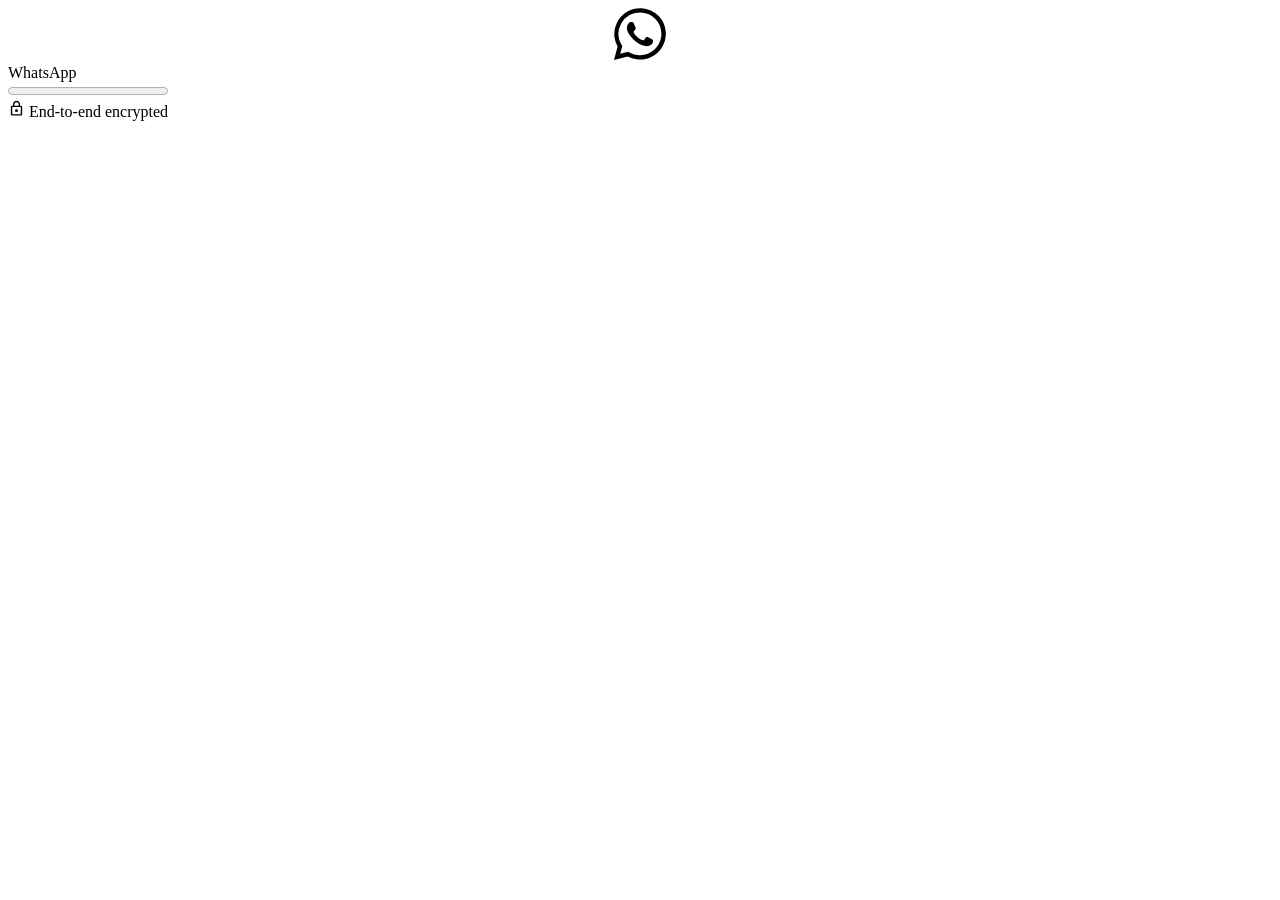
<file: images/s29.html>
<!DOCTYPE html><html id="whatsapp-web" class="" lang="en" dir="ltr"><head><link data-default-icon="https://static.whatsapp.net/rsrc.php/v4/yP/r/rYZqPCBaG70.png" rel="shortcut icon" href="https://static.whatsapp.net/rsrc.php/v4/yP/r/rYZqPCBaG70.png" /><meta name="bingbot" content="noarchive" /><meta name="viewport" content="width=device-width,initial-scale=1,maximum-scale=2,shrink-to-fit=no" /><link rel="manifest" href="/data/manifest.json" crossorigin="use-credentials" /><meta charset="utf-8" /><meta name="google" content="notranslate" /><meta name="format-detection" content="telephone=no" /><meta name="description" content="Log in to WhatsApp Web for simple, reliable and private messaging on your desktop. Send and receive messages and files with ease, all for free." /><meta name="og:description" content="Log in to WhatsApp Web for simple, reliable and private messaging on your desktop. Send and receive messages and files with ease, all for free." /><meta name="og:url" content="https://web.whatsapp.com/" /><meta name="og:title" content="WhatsApp Web" /><meta name="og:image" content="https://static.whatsapp.net/rsrc.php/v4/yR/r/y8-PTBaP90a.png" /><meta name="theme-color" content="#12181c" media="(prefers-color-scheme: dark)" /><meta name="theme-color" content="#f7f5f3" /><link rel="apple-touch-icon" sizes="192x192" href="https://static.whatsapp.net/rsrc.php/v4/yc/r/hUUuVTz6ZVi.png" /><meta name="google" content="notranslate" /><style data-btmanifest="hcsv21031136500_main" nonce="EUDEHmAn">:root,.__fb-light-mode:root,.__fb-light-mode{--splashscreen-primary-title:#0A0A0A;--splashscreen-progress-background:#e9edef;--splashscreen-progress-primary:#00c298;--splashscreen-secondary-lighter:#5B6368;--splashscreen-startup-background:#F7F5F3;--splashscreen-startup-background-rgb:247, 245, 243;--splashscreen-startup-icon:#bbc5cb}
</style><style data-btmanifest="hcsv21031136500_main" nonce="EUDEHmAn">.__fb-dark-mode{--splashscreen-primary-title:#F7F8FA;--splashscreen-progress-background:#233138;--splashscreen-progress-primary:#0b846d;--splashscreen-secondary-lighter:#8D9599;--splashscreen-startup-background:#0A1014;--splashscreen-startup-background-rgb:10, 16, 20;--splashscreen-startup-icon:#676f73}@media (prefers-color-scheme: dark){:root{--splashscreen-primary-title:#F7F8FA;--splashscreen-progress-background:#233138;--splashscreen-progress-primary:#0b846d;--splashscreen-secondary-lighter:#8D9599;--splashscreen-startup-background:#0A1014;--splashscreen-startup-background-rgb:10, 16, 20;--splashscreen-startup-icon:#676f73}}
</style><script id="envjson" type="application/json" nonce="EUDEHmAn">{"useTrustedTypes":false,"isTrustedTypesReportOnly":false,"sjsListenerNew":true,"compat_iframe_token":null,"clear_js_factory_after_used":true,"brsid":"7584390195830082633","promise_include_trace":false}</script><script nonce="EUDEHmAn" src="data:application/x-javascript; charset=utf-8;base64,[base64]" data-bootloader-hash="nxRKQO6" crossorigin="anonymous" data-p=":0" data-btmanifest="hcsv21031136500_main" data-c="1"></script><script nonce="EUDEHmAn" src="data:application/x-javascript; charset=utf-8;base64,[base64]" data-bootloader-hash="W7CcKyc" crossorigin="anonymous" data-p=":0" data-btmanifest="hcsv21031136500_main" data-c="1"></script><script nonce="EUDEHmAn" src="data:application/x-javascript; charset=utf-8;base64,[base64]" data-bootloader-hash="678jA6i" crossorigin="anonymous" data-p=":0" data-btmanifest="hcsv21031136500_main" data-c="1"></script><script nonce="EUDEHmAn" src="data:application/x-javascript; charset=utf-8;base64,[base64]/dm9pZCAwOnQuYXN5bmNDc3MpfWZ1bmN0aW9uIG4oZSl7cmV0dXJuIGUuZGF0YXNldCBpbnN0YW5jZW9mIHdpbmRvdy5ET01TdHJpbmdNYXA/[base64]" data-bootloader-hash="YTRL02s" crossorigin="anonymous" data-p=":0" data-btmanifest="hcsv21031136500_main" data-c="1"></script><script nonce="EUDEHmAn" src="data:application/x-javascript; charset=utf-8;base64,[base64]/[base64]/[base64]/[base64]" data-bootloader-hash="p4dSSRI" crossorigin="anonymous" data-p=":0" data-btmanifest="hcsv21031136500_main" data-c="1"></script><script type="application/json"  data-content-len="82" data-sjs>{"require":[["qplTimingsServerJS",null,null,["7584390195830082633","htmlStart"]]]}</script>
<script src="[data-uri]" nonce="EUDEHmAn" data-btmanifest="hcsv21031136500_main"></script>

<link type="text/css" rel="stylesheet" href="https://static.whatsapp.net/rsrc.php/v5/y0/l/0,cross/KdY7t6TV-E_HqKoYMyvJnRhmXoOBTMAr73Mc5dI2kfhi67YiCwrSHTz.css" data-bootloader-hash="+zd7jx/" crossorigin="anonymous" data-p=":20,66,18,35,11" data-btmanifest="hcsv21031136500_main" data-c="1" />
<link rel="preload" href="https://static.whatsapp.net/rsrc.php/v4/yw/r/WePnQCABwpA.js" as="script" crossorigin="anonymous" nonce="EUDEHmAn" /><script src="https://static.whatsapp.net/rsrc.php/v4/yw/r/WePnQCABwpA.js" data-bootloader-hash="vU8bzbs" async="1" crossorigin="anonymous" data-p=":1" data-btmanifest="hcsv21031136500_main" data-c="1"></script>
<link rel="preload" href="https://static.whatsapp.net/rsrc.php/v4/yZ/r/9VtdYVkxXZSkv2X-I44F3Klvxo-d2KZgSeatveasrHdg0ErzNojPRKPluLH9gfVW9Se0qnL2dG90H1JYIelMmQdgOkzscjA8QP_.js" as="script" crossorigin="anonymous" nonce="EUDEHmAn" /><script src="https://static.whatsapp.net/rsrc.php/v4/yZ/r/9VtdYVkxXZSkv2X-I44F3Klvxo-d2KZgSeatveasrHdg0ErzNojPRKPluLH9gfVW9Se0qnL2dG90H1JYIelMmQdgOkzscjA8QP_.js" data-bootloader-hash="jLmFuJ5" async="1" crossorigin="anonymous" data-p=":34,16,15,36,44,38,10,21,2" data-btmanifest="hcsv21031136500_main" data-c="1"></script>
<link rel="preload" href="https://static.whatsapp.net/rsrc.php/v4/yt/r/RGpsYxQ0NQm.js" as="script" crossorigin="anonymous" nonce="EUDEHmAn" /><script src="https://static.whatsapp.net/rsrc.php/v4/yt/r/RGpsYxQ0NQm.js" data-bootloader-hash="owqORqd" async="1" crossorigin="anonymous" data-p=":28" data-btmanifest="hcsv21031136500_main" data-c="1"></script>
<link rel="preload" href="https://static.whatsapp.net/rsrc.php/v4/yV/r/HZzI5DpnNg0.js" as="script" crossorigin="anonymous" nonce="EUDEHmAn" /><script src="https://static.whatsapp.net/rsrc.php/v4/yV/r/HZzI5DpnNg0.js" data-bootloader-hash="ULCxnt7" async="1" crossorigin="anonymous" data-p=":37" data-btmanifest="hcsv21031136500_main" data-c="1"></script>
<link rel="preload" href="https://static.whatsapp.net/rsrc.php/v4iGqz4/y4/l/en_US-j/[base64].js" as="script" crossorigin="anonymous" nonce="EUDEHmAn" /><script src="https://static.whatsapp.net/rsrc.php/v4iGqz4/y4/l/en_US-j/[base64].js" data-bootloader-hash="2TRn6Xz" async="1" crossorigin="anonymous" data-p=":12,7,5,32,70,14,4,26,58,9,54,30,3,31,46,49,60,8,13" data-btmanifest="hcsv21031136500_main" data-c="1"></script>
<link rel="preload" href="https://static.whatsapp.net/rsrc.php/v4/yH/r/h7aAhWmbgRM.js" as="script" crossorigin="anonymous" nonce="EUDEHmAn" /><script src="https://static.whatsapp.net/rsrc.php/v4/yH/r/h7aAhWmbgRM.js" data-bootloader-hash="LiHylOH" async="1" crossorigin="anonymous" data-p=":22" data-btmanifest="hcsv21031136500_main" data-c="1"></script>
<link rel="preload" href="https://static.whatsapp.net/rsrc.php/v4i3nJ4/yY/l/en_US-j/QSiCVH-_aV3.js" as="script" crossorigin="anonymous" nonce="EUDEHmAn" /><script src="https://static.whatsapp.net/rsrc.php/v4i3nJ4/yY/l/en_US-j/QSiCVH-_aV3.js" data-bootloader-hash="yir7vfg" async="1" crossorigin="anonymous" data-p=":23" data-btmanifest="hcsv21031136500_main" data-c="1"></script>
<link rel="preload" href="https://static.whatsapp.net/rsrc.php/v4i3h34/yZ/l/en_US-j/ae3WbQZsUQM.js" as="script" crossorigin="anonymous" nonce="EUDEHmAn" /><script src="https://static.whatsapp.net/rsrc.php/v4i3h34/yZ/l/en_US-j/ae3WbQZsUQM.js" data-bootloader-hash="W15WB8r" async="1" crossorigin="anonymous" data-p=":19" data-btmanifest="hcsv21031136500_main" data-c="1"></script>
<link rel="preload" href="https://static.whatsapp.net/rsrc.php/v4/yJ/r/ufagAXghKAu.js" as="script" crossorigin="anonymous" nonce="EUDEHmAn" /><script src="https://static.whatsapp.net/rsrc.php/v4/yJ/r/ufagAXghKAu.js" data-bootloader-hash="4GTO3HS" async="1" crossorigin="anonymous" data-p=":6" data-btmanifest="hcsv21031136500_main" data-c="1"></script>


<!--EF-->

<title>WhatsApp Web</title>
<script type="application/json"  data-content-len="3950" data-sjs>{"require":[["HasteSupportData","handle",null,[{"clpData":{"6476":{"r":0},"1744178":{"r":1,"s":1},"1838142":{"r":1,"s":1}},"gkxData":{"1174":{"result":false,"hash":null},"5163":{"result":false,"hash":null},"5415":{"result":false,"hash":null},"7742":{"result":false,"hash":null},"8068":{"result":false,"hash":null},"8869":{"result":false,"hash":null},"9063":{"result":false,"hash":null},"15745":{"result":false,"hash":null},"20935":{"result":true,"hash":null},"20936":{"result":false,"hash":null},"16394":{"result":true,"hash":null},"1624":{"result":false,"hash":null},"2160":{"result":false,"hash":null},"5679":{"result":false,"hash":null},"18542":{"result":false,"hash":null},"18841":{"result":true,"hash":null},"18842":{"result":true,"hash":null},"19206":{"result":false,"hash":null},"20836":{"result":false,"hash":null},"21043":{"result":false,"hash":null},"21050":{"result":false,"hash":null},"21051":{"result":false,"hash":null},"21053":{"result":false,"hash":null},"21055":{"result":false,"hash":null},"21056":{"result":false,"hash":null},"21057":{"result":false,"hash":null},"21058":{"result":true,"hash":null},"3739":{"result":false,"hash":null},"4022":{"result":false,"hash":null},"4112":{"result":false,"hash":null},"6123":{"result":true,"hash":null},"10314":{"result":false,"hash":null},"12291":{"result":false,"hash":null},"12292":{"result":false,"hash":null},"12293":{"result":false,"hash":null},"12294":{"result":false,"hash":null},"12296":{"result":false,"hash":null},"12297":{"result":false,"hash":null},"13292":{"result":false,"hash":null},"15957":{"result":false,"hash":null},"19108":{"result":false,"hash":null},"20981":{"result":false,"hash":null},"20982":{"result":false,"hash":null},"21106":{"result":true,"hash":null},"21107":{"result":false,"hash":null},"26258":{"result":true,"hash":null},"26259":{"result":false,"hash":null},"196":{"result":false,"hash":null},"1154":{"result":false,"hash":null},"1514":{"result":false,"hash":null},"7170":{"result":false,"hash":null},"8460":{"result":false,"hash":null},"10726":{"result":false,"hash":null},"11582":{"result":false,"hash":null},"13090":{"result":false,"hash":null},"15620":{"result":false,"hash":null},"19586":{"result":true,"hash":null},"20484":{"result":false,"hash":null},"20485":{"result":false,"hash":null},"20864":{"result":true,"hash":null},"20865":{"result":false,"hash":null},"20980":{"result":false,"hash":null},"20983":{"result":false,"hash":null},"20984":{"result":true,"hash":null},"22968":{"result":false,"hash":null},"23414":{"result":false,"hash":null},"12286":{"result":false,"hash":null},"12288":{"result":false,"hash":null},"12290":{"result":false,"hash":null},"12343":{"result":false,"hash":null},"20863":{"result":false,"hash":null},"1326":{"result":false,"hash":null},"2815":{"result":true,"hash":null},"10839":{"result":false,"hash":null},"11557":{"result":false,"hash":null},"11685":{"result":false,"hash":null},"12572":{"result":false,"hash":null},"17201":{"result":false,"hash":null},"20483":{"result":false,"hash":null},"21063":{"result":false,"hash":null},"21072":{"result":false,"hash":null},"962":{"result":false,"hash":null},"2033":{"result":true,"hash":null},"5316":{"result":true,"hash":null},"4070":{"result":false,"hash":null},"23403":{"result":false,"hash":null},"23404":{"result":false,"hash":null}},"qexData":{"104":{"r":null,"l":"J{\"qeid\":\"\",\"u\":\"\",\"t\":\"fb\",\"gks\":[],\"qe\":null}"},"128":{"r":null,"l":"J{\"qeid\":\"\",\"u\":\"\",\"t\":\"fb\",\"gks\":[],\"qe\":null}"},"344":{"r":null,"l":"J{\"qeid\":\"\",\"u\":\"\",\"t\":\"fb\",\"gks\":[],\"qe\":null}"},"388":{"r":null,"l":"J{\"qeid\":\"\",\"u\":\"\",\"t\":\"fb\",\"gks\":[],\"qe\":null}"}},"qplData":{"918":{"r":10000},"3252":{"r":10000},"3274":{"r":1},"3275":{"r":1},"3165":{"r":10000},"419":{"r":1},"4750":{"r":1}},"justknobxData":{"3323":{"r":true},"3414":{"r":true},"1276":{"r":true},"5031":{"r":false},"3483":{"r":true},"2285":{"r":false},"4881":{"r":true}}}]]]}</script>
<script src="[data-uri]" nonce="EUDEHmAn" data-btmanifest="hcsv21031136500_main"></script>
<script type="application/json"  data-content-len="304" data-sjs>{"require":[["Bootloader","handlePayload",null,[{"consistency":{"rev":1031136500},"indexUpgrades":{"__hsdp":":133,17,132,134,136,163,154,10,13,2,9,8,18,94,80,19,95,15,16,14,79,92,96,93,97,1,24,25,158,150,12,98,102,87,90,11,152,89,88,277,99,103,63,131,26,101,110,104,111,112,113,108,106,107,109,105"}}]]]}</script>
<script src="[data-uri]" nonce="EUDEHmAn" data-btmanifest="hcsv21031136500_main"></script>
</head><body class=""><div id="wa_web_initial_startup" class="_apdl"><div style="transform: translate(calc(50% - 52px / 2))" class="_apdm"><span><svg width="250" height="52" xmlns="http://www.w3.org/2000/svg"><path d="M37.7 31.2c-.6-.4-3.8-2-4.4-2.1-.6-.2-1-.4-1.4.3l-2 2.5c-.4.4-.8.5-1.5.2-.6-.3-2.7-1-5.1-3.2-2-1.7-3.2-3.8-3.6-4.5-.4-.6 0-1 .3-1.3l1-1.1.6-1.1c.2-.4 0-.8 0-1.1l-2-4.8c-.6-1.3-1.1-1-1.5-1.1h-1.2c-.5 0-1.2.1-1.8.8-.5.6-2.2 2.2-2.2 5.3 0 3.2 2.3 6.3 2.6 6.7.3.4 4.6 7 11 9.7l3.7 1.4c1.5.5 3 .4 4 .2 1.3-.1 3.9-1.5 4.4-3 .5-1.5.5-2.8.4-3-.2-.4-.6-.5-1.3-.8M26 47.2c-3.9 0-7.6-1-11-3l-.7-.4-8.1 2L8.4 38l-.6-.8A21.4 21.4 0 0126 4.4a21.3 21.3 0 0121.4 21.4c0 11.8-9.6 21.4-21.4 21.4M44.2 7.6a25.8 25.8 0 00-40.6 31L0 52l13.7-3.6A25.8 25.8 0 0044.3 7.5" fill="currentColor"></path></svg></span></div><div class="_apdr">WhatsApp</div><div class="_apdq"><progress value="0" max="100" dir="ltr"></progress></div><div class="_apds"><span><svg width="17" height="17" viewBox="0 0 24 24" preserveAspectRatio="xMidYMid meet" xmlns="http://www.w3.org/2000/svg"><path d="M6 22C5.45 22 4.97917 21.8042 4.5875 21.4125C4.19583 21.0208 4 20.55 4 20V10C4 9.45 4.19583 8.97917 4.5875 8.5875C4.97917 8.19583 5.45 8 6 8H7V6C7 4.61667 7.4875 3.4375 8.4625 2.4625C9.4375 1.4875 10.6167 1 12 1C13.3833 1 14.5625 1.4875 15.5375 2.4625C16.5125 3.4375 17 4.61667 17 6V8H18C18.55 8 19.0208 8.19583 19.4125 8.5875C19.8042 8.97917 20 9.45 20 10V20C20 20.55 19.8042 21.0208 19.4125 21.4125C19.0208 21.8042 18.55 22 18 22H6ZM6 20H18V10H6V20ZM12 17C12.55 17 13.0208 16.8042 13.4125 16.4125C13.8042 16.0208 14 15.55 14 15C14 14.45 13.8042 13.9792 13.4125 13.5875C13.0208 13.1958 12.55 13 12 13C11.45 13 10.9792 13.1958 10.5875 13.5875C10.1958 13.9792 10 14.45 10 15C10 15.55 10.1958 16.0208 10.5875 16.4125C10.9792 16.8042 11.45 17 12 17ZM9 8H15V6C15 5.16667 14.7083 4.45833 14.125 3.875C13.5417 3.29167 12.8333 3 12 3C11.1667 3 10.4583 3.29167 9.875 3.875C9.29167 4.45833 9 5.16667 9 6V8Z" fill="currentColor"></path></svg></span><span> </span>End-to-end encrypted</div></div><script type="application/json"  data-content-len="91" data-sjs>{"require":[["qplTimingsServerJS",null,null,["7584390195830082633","splash_screen_show"]]]}</script>
<script src="[data-uri]" nonce="EUDEHmAn" data-btmanifest="hcsv21031136500_main"></script>
<div id="mount_0_0_Uc"></div>
<script type="application/json"  data-content-len="53" data-sjs>{"require":[["maybeDisableAnimations",null,null,[]]]}</script>
<script src="[data-uri]" nonce="EUDEHmAn" data-btmanifest="hcsv21031136500_main"></script>
<script type="application/json"  data-content-len="49" data-sjs>{"require":[["replaceNativeTimer",null,null,[]]]}</script>
<script src="[data-uri]" nonce="EUDEHmAn" data-btmanifest="hcsv21031136500_main"></script>
<script type="application/json"  data-content-len="60" data-sjs>{"require":[["bootstrapWebSession",null,null,[1765878451]]]}</script>
<script src="[data-uri]" nonce="EUDEHmAn" data-btmanifest="hcsv21031136500_main"></script>
<script type="application/json"  data-content-len="109" data-sjs>{"require":[["qplTagServerJS",null,null,[["comet_aa_coinflip:false","should_use_bt_safe_js","logged_out"]]]]}</script>
<script src="[data-uri]" nonce="EUDEHmAn" data-btmanifest="hcsv21031136500_main"></script>
<script type="application/json"  data-content-len="80" data-sjs>{"require":[["qplTimingsServerJS",null,null,["7584390195830082633","tierOne"]]]}</script>
<script src="[data-uri]" nonce="EUDEHmAn" data-btmanifest="hcsv21031136500_main"></script>
<script type="application/json"  data-content-len="82" data-sjs>{"require":[["JSScheduler","makeSchedulerGlobalEntry",null,["null",false,false]]]}</script>
<script src="[data-uri]" nonce="EUDEHmAn" data-btmanifest="hcsv21031136500_main"></script>
<script type="application/json"  data-content-len="20151" data-sjs>{"require":[["ScheduledServerJS","handle",null,[{"__bbox":{"define":[["cr:310",["RunWWW"],{"__rc":["RunWWW",null]},-1],["cr:1078",[],{"__rc":[null,null]},-1],["cr:1080",["unexpectedUseInComet"],{"__rc":["unexpectedUseInComet",null]},-1],["cr:1126",["TimeSliceSham"],{"__rc":["TimeSliceSham",null]},-1],["cr:3725",["clearTimeoutWWWOrMobile"],{"__rc":["clearTimeoutWWWOrMobile",null]},-1],["cr:4344",["setTimeoutWWWOrMobile"],{"__rc":["setTimeoutWWWOrMobile",null]},-1],["cr:6640",[],{"__rc":[null,null]},-1],["cr:7385",["clearIntervalWWW"],{"__rc":["clearIntervalWWW",null]},-1],["cr:7386",["clearTimeoutWWW"],{"__rc":["clearTimeoutWWW",null]},-1],["cr:7388",["setIntervalWWW"],{"__rc":["setIntervalWWW",null]},-1],["cr:7389",["setIntervalAcrossTransitionsWWW"],{"__rc":["setIntervalAcrossTransitionsWWW",null]},-1],["cr:7390",["setTimeoutWWW"],{"__rc":["setTimeoutWWW",null]},-1],["cr:7391",["setTimeoutAcrossTransitionsWWW"],{"__rc":["setTimeoutAcrossTransitionsWWW",null]},-1],["cr:8959",["DTSG"],{"__rc":["DTSG",null]},-1],["cr:8960",["DTSG_ASYNC"],{"__rc":["DTSG_ASYNC",null]},-1],["cr:696703",["JSScheduler"],{"__rc":["JSScheduler",null]},-1],["cr:806696",["clearTimeoutComet"],{"__rc":["clearTimeoutComet",null]},-1],["cr:807042",["setTimeoutComet"],{"__rc":["setTimeoutComet",null]},-1],["cr:896461",["setIntervalComet"],{"__rc":["setIntervalComet",null]},-1],["cr:896462",["setIntervalComet"],{"__rc":["setIntervalComet",null]},-1],["cr:925100",["RunComet"],{"__rc":["RunComet",null]},-1],["cr:986633",["setTimeoutComet"],{"__rc":["setTimeoutComet",null]},-1],["cr:1003267",["clearIntervalComet"],{"__rc":["clearIntervalComet",null]},-1],["cr:734",[],{"__rc":[null,null]},-1],["cr:755",["warningWWW"],{"__rc":["warningWWW",null]},-1],["cr:1293",["ReactDOM.classic"],{"__rc":["ReactDOM.classic",null]},-1],["cr:5128",[],{"__rc":[null,null]},-1],["cr:7162",["ReactDOMCompatibilityLayer"],{"__rc":["ReactDOMCompatibilityLayer",null]},-1],["cr:15957",[],{"__rc":[null,null]},-1],["cr:15959",["WAWebOneTraceSetup"],{"__rc":["WAWebOneTraceSetup",null]},-1],["cr:16788",[],{"__rc":[null,null]},-1],["cr:21238",[],{"__rc":[null,null]},-1],["cr:22912",[],{"__rc":[null,null]},-1],["cr:23445",["WAWebHeroInteractionRouterRoot"],{"__rc":["WAWebHeroInteractionRouterRoot",null]},-1],["cr:1106516",[],{"__rc":[null,null]},-1],["cr:1108857",[],{"__rc":[null,null]},-1],["cr:1294158",["React.classic"],{"__rc":["React.classic",null]},-1],["cr:1294159",["ReactDOM.classic"],{"__rc":["ReactDOM.classic",null]},-1],["CometPersistQueryParams",[],{"relative":{},"domain":{}},6231],["GetAsyncParamsExtraData",[],{"extra_data":{}},7511],["AdsManagerReadRegions",[],{"excluded_endpoints":["\/am_tabular","\/ad_limits_insights","\/ads_reporting","\/column_suggestions","\/customaudiences","\/insights","\/reporting","\/edit","\/adspixels"],"excluded_preloaders":["AdsPEInsightsEdgeDataLoaderPreloader","AdsPEInsightsEdgeSummaryDataLoaderPreloader","AdsPEInsightsColumnPresetDataLoaderPreloader","AdsReportBuilderBusinessViewReportPreloader","AdsReportBuilderAdAccountViewReportPreloader","AdsReportBuilderManageUnifiedReportsPreloader"]},7950],["BootloaderConfig",[],{"deferBootloads":false,"enableLoadingUnavailableResources":true,"enableRetryOnStuckResource":false,"immediatesBugFixKillswitch":true,"jsRetries":[200,500],"jsRetryAbortNum":2,"jsRetryAbortTime":5,"silentDups":true,"timeout":60000,"tieredLoadingFromTier":100,"hypStep4":true,"btCutoffIndex":711,"fastPathForAlreadyRequired":true,"csrOn":true,"nonce":"EUDEHmAn","shouldEnableProxyArgs":false,"translationRetries":[200,500],"translationRetryAbortNum":3,"translationRetryAbortTime":50},329],["CSSLoaderConfig",[],{"timeout":5000,"loadEventSupported":true},619],["CurrentUserInitialData",[],{"ACCOUNT_ID":"0","USER_ID":"0","NAME":"","SHORT_NAME":null,"IS_BUSINESS_PERSON_ACCOUNT":false,"HAS_SECONDARY_BUSINESS_PERSON":false,"IS_FACEBOOK_WORK_ACCOUNT":false,"IS_INSTAGRAM_BUSINESS_PERSON":false,"IS_WABA_BUSINESS_PERSON":false,"IS_MESSENGER_ONLY_USER":false,"IS_DEACTIVATED_ALLOWED_ON_MESSENGER":false,"IS_MESSENGER_CALL_GUEST_USER":false,"IS_WORK_MESSENGER_CALL_GUEST_USER":false,"IS_WORKROOMS_USER":false,"APP_ID":"167028690535322","IS_BUSINESS_DOMAIN":false,"NON_FACEBOOK_USER_ID":"0"},270],["DTSGInitialData",[],{},258],["ServerNonce",[],{"ServerNonce":"I_dMoLPGz1TyH59-0WnmrD"},141],["SiteData",[],{"server_revision":1031136500,"client_revision":1031136500,"push_phase":"C3","pkg_cohort":"HCSV2:whatsapp_comet_pkg","haste_session":"20438.HCSV2:whatsapp_comet_pkg.2.1...0","pr":1,"manifest_base_uri":"https:\/\/static.whatsapp.net","manifest_origin":"whatsapp","manifest_version_prefix":"hcsv2","be_one_ahead":true,"is_rtl":false,"is_experimental_tier":true,"is_jit_warmed_up":true,"hsi":"7584390195830082633","semr_host_bucket":"5","bl_hash_version":2,"comet_env":17,"wbloks_env":false,"ef_page":"comet.whatsapp.web.\/","compose_bootloads":false,"spin":4,"__spin_r":1031136500,"__spin_b":"trunk","__spin_t":1765878451,"vip":"2a03:2880:f237:c6:face:b00c:0:167"},317],["SprinkleConfig",[],{"param_name":"jazoest","version":2,"should_randomize":false},2111],["PromiseUsePolyfillSetImmediateGK",[],{"www_always_use_polyfill_setimmediate":false},2190],["JSErrorLoggingConfig",[],{"appId":167028690535322,"extra":[],"reportInterval":50,"sampleWeight":null,"sampleWeightKey":"__jssesw","projectBlocklist":[]},2776],["ImmediateImplementationExperiments",[],{"prefer_message_channel":true},3419],["DTSGInitData",[],{"token":"","async_get_token":""},3515],["UriNeedRawQuerySVConfig",[],{"uris":["dms.netmng.com","doubleclick.net","r.msn.com","watchit.sky.com","graphite.instagram.com","www.kfc.co.th","learn.pantheon.io","www.landmarkshops.in","www.ncl.com","s0.wp.com","www.tatacliq.com","bs.serving-sys.com","kohls.com","lazada.co.th","xg4ken.com","technopark.ru","officedepot.com.mx","bestbuy.com.mx","booking.com","nibio.no","myworkdayjobs.com","united-united.com","gcc.gnu.org"]},3871],["InitialCookieConsent",[],{"deferCookies":false,"initialConsent":[1,2],"noCookies":false,"shouldShowCookieBanner":false,"shouldWaitForDeferredDatrCookie":false,"optedInIntegrations":[],"hasGranularThirdPartyCookieConsent":false,"exemptedIntegrations":["advertiser_hosted_pixel","airbus_sat","amazon_media","apps_for_office","arkose_captcha","aspnet_cdn","autodesk_fusion","bing_maps","bing_widget","boku_wallet","bootstrap","box","cardinal_centinel_api","chromecast_extensions","cloudflare_cdnjs","cloudflare_datatables","cloudflare_relay","conversions_api_gateway","demandbase_api","digitalglobe_maps_api","dlocal","dropbox","esri_sat","fastly_relay","gmg_pulse_embed_iframe","google_ads_conversions_tag","google_drive","google_fonts_legacy","google_hosted_libraries","google_oauth_api","google_oauth_api_v2","google_recaptcha","here_map_ext","hive_streaming_video","iproov","isptoolbox","jquery","js_delivr","kbank","mastercard_click_to_pay","mathjax","meshy","metacdn","microsoft_excel","microsoft_office_addin","microsoft_onedrive","microsoft_speech","microsoft_teams","mmi_tiles","oculus","open_street_map","paypal_billing_agreement","paypal_fastlane_sdk","paypal_oauth_api","payu","payu_india","plaid","platformized_adyen_checkout","plotly","pydata","razorpay","recruitics","rstudio","salesforce_lighting","shopify_app_bridge","stripe","team_center","tripshot","trustly_direct_debit_ach","turbo_gala","twilio_voice","unifier","unpkg","unsplash_api","unsplash_image_loading","vega","whatsapp_arkose_captcha","yoti_api","youtube_oembed_api"],"nonBlockingBannerPage":false,"consentRequiredForMetaPixel":true},4328],["BootloaderEndpointConfig",[],{"retryEnabled":false,"debugNoBatching":false,"maxBatchSize":-1,"endpointURI":"https:\/\/web.whatsapp.com\/ajax\/bootloader-endpoint\/","adsManagerReadRegions":false},5094],["cr:2682",["warningComet"],{"__rc":["warningComet",null]},-1],["cr:11202",[],{"__rc":[null,null]},-1],["cr:1105154",[],{"__rc":[null,null]},-1],["cr:5277",["ReactDOM.classic.prod-or-profiling"],{"__rc":["ReactDOM.classic.prod-or-profiling",null]},-1],["cr:12181",[],{"__rc":[null,null]},-1],["cr:619",["setTimeoutCometLoggingPriWWW"],{"__rc":["setTimeoutCometLoggingPriWWW",null]},-1],["cr:686",[],{"__rc":[null,null]},-1],["cr:7422",["ImageDownloadTrackerWWW"],{"__rc":["ImageDownloadTrackerWWW",null]},-1],["cr:8958",["FBJSON"],{"__rc":["FBJSON",null]},-1],["cr:8967",["clearTimeoutComet"],{"__rc":["clearTimeoutComet",null]},-1],["cr:12180",[],{"__rc":[null,null]},-1],["cr:1984081",[],{"__rc":[null,null]},-1],["cr:873",["InteractionTracing"],{"__rc":["InteractionTracing",null]},-1],["cr:8907",["HeroTracingCoreConfigWWW"],{"__rc":["HeroTracingCoreConfigWWW",null]},-1],["cr:8908",["HeroTracingCoreDependenciesWWW"],{"__rc":["HeroTracingCoreDependenciesWWW",null]},-1],["cr:13699",["SSRInjectedElements"],{"__rc":["SSRInjectedElements","Aa60sOt8BCQWo--3xXV6nazrZ8XHEppxx3Yz456bawPrg_QJxjNvZRFDqpn_s2R9slLTA5KdSBybEtptrhE9mUI8o7J5L63aCNIScsZ4TmBYBvUw"]},-1],["cr:1292365",["React-prod.classic"],{"__rc":["React-prod.classic",null]},-1],["WebDriverConfig",[],{"isTestRunning":false,"isJestE2ETestRun":false,"isXRequestConfigEnabled":false,"auxiliaryServiceInfo":{},"testPath":null,"originHost":null,"experiments":null},5332],["IntlCurrentLocale",[],{"code":"en_US"},5954],["CookiePrivacySandboxConfig",[],{"is_affected_by_samesite_lax":false},7723],["CookieDomain",[],{"domain":"whatsapp.com"},6421],["WebResponsivenessConfig",[],{"rst":{"app_config":[{"app_id":"default","first_heartbeat_threshold_ms":10000,"freeze_threshold_ms":500,"heart_beat_interval_ms":200,"main_thread_logging_interval_ms":5000,"encrypt_db":true,"start_rst_from_main_thread_extra_delay_in_ms":0},{"app_id":"2220391788200892","first_heartbeat_threshold_ms":10000,"freeze_threshold_ms":700,"heart_beat_interval_ms":300,"main_thread_logging_interval_ms":5000,"encrypt_db":false,"start_rst_from_main_thread_extra_delay_in_ms":0}]},"long_animation_frame":{"app_config":[{"app_id":"default","skip_script_position_conversion":["\/smit\\.vn$\/","\/ag-scripts\\.js\/","\/sctx\\.part\/"],"logging_ratio":0.2},{"app_id":"2220391788200892","skip_script_position_conversion":[],"logging_ratio":0.1},{"app_id":"307542933446158","skip_script_position_conversion":[],"logging_ratio":0.3}]}},7884],["CookieCoreConfig",[],{"dpr":{"t":604800,"s":"None"},"locale":{"t":604800,"s":"Lax"},"wa_lang_pref":{"t":604800,"s":"None"},"wa_web_lang_pref":{"t":2419200,"s":"Lax"}},2104],["CookieCoreLoggingConfig",[],{"maximumIgnorableStallMs":16.67,"sampleRate":9.7e-5,"sampleRateClassic":1.0e-10,"sampleRateFastStale":1.0e-8},3401],["ServerTimeData",[],{"serverTime":1765878451131,"timeOfRequestStart":1765878451087.7,"timeOfResponseStart":1765878451125.3},5943],["cr:983844",[],{"__rc":[null,null]},-1],["cr:1072546",[],{"__rc":[null,null]},-1],["cr:1072547",[],{"__rc":[null,null]},-1],["cr:1072549",[],{"__rc":[null,null]},-1],["cr:5278",["ReactDOM-prod.classic"],{"__rc":["ReactDOM-prod.classic",null]},-1],["cr:7383",["BanzaiWWW"],{"__rc":["BanzaiWWW",null]},-1],["cr:12179",[],{"__rc":[null,null]},-1],["cr:13597",["JSSelfProfilerLoomProvider"],{"__rc":["JSSelfProfilerLoomProvider",null]},-1],["cr:955714",[],{"__rc":[null,null]},-1],["cr:1094133",[],{"__rc":[null,null]},-1],["JSSelfProfilerTrackedInteractions",[],{"interactions":[{"action":"*","tracePolicy":"*"},{"action":"*","tracePolicy":"*"}]},6918],["UserAgentData",[],{"browserArchitecture":"64","browserFullVersion":"143.0.0.0","browserMinorVersion":0,"browserName":"Edge (Chromium Based)","browserVersion":143,"deviceName":"Unknown","engineName":"Blink","engineVersion":"143.0.0.0","platformArchitecture":"64","platformName":"Windows","platformVersion":"10","platformFullVersion":"10"},527],["WebLoomConfig",[],{"adaptive_config":{"interactions":{"modules":{"13602":1},"events":{"891422695.wa.web.loadMessages":3078.3,"891424239.wa.web.navigation.chats":67.6,"891424239.wa.web.navigation.chats.openchat":4186.1,"891424239.wa.web.navigation.newsletters":10.2,"891424239.wa.web.navigation.profile":1.8,"891424239.wa.web.navigation.settings":5.1,"891424239.wa.web.navigation.status":59.8,"891430087.wa.web.login":205.5,"891430087.wa.web.root":378}},"qpl":{"modules":{},"events":{}},"modules":null,"events":null}},4171],["cr:5695",["EventListenerWWW"],{"__rc":["EventListenerWWW",null]},-1],["cr:8909",["ReactFiberErrorDialogWWW"],{"__rc":["ReactFiberErrorDialogWWW",null]},-1],["cr:1642797",["BanzaiComet"],{"__rc":["BanzaiComet",null]},-1],["JSSelfProfilerConfig",[],{"SAMPLE_INTERVAL":10,"MAX_BUFFER_SIZE":3000,"WARMUP_RESTART_INTERVAL":300000,"SAMPLE_RATE":20,"REMOVE_STACK_FRAME_IN_SCUBA":["commitDeletionEffectsOnFiber","commitLayoutEffectOnFiber","commitMutationEffectsOnFiber","commitPassiveMountOnFiber","commitPassiveUnmountOnFiber","commitReconciliationEffects","reconnectPassiveEffects","recursivelyTraverseAtomicPassiveEffects","recursivelyTraverseDeletionEffects","recursivelyTraverseDisconnectPassiveEffects","recursivelyTraverseLayoutEffects","recursivelyTraverseMutationEffects","recursivelyTraversePassiveMountEffects","recursivelyTraversePassiveUnmountEffects","recursivelyTraverseReappearLayoutEffects","recursivelyTraverseReconnectPassiveEffects"],"REMOVE_STACK_MODULE_IN_SCUBA":["ReactDOM-dev.classic","ReactDOM-prod.classic"],"TEST_USER_TRACE_SAMPLE_RATE":1,"MAX_STACK_TRACE_SAMPLES_PER_TRACE":1500,"ENABLE_FELAB_INTERACTION_FILTERING":true,"PROFILER_CONFIG":[{"app_id":"default","sample_interval":10,"max_buffer_size":3000,"sample_rate":0},{"app_id":"119211728144504","sample_interval":20,"max_buffer_size":3000,"sample_rate":20},{"app_id":"2220391788200892","sample_interval":50,"max_buffer_size":3000,"sample_rate":100},{"app_id":"2094176354154603","sample_interval":20,"max_buffer_size":3000,"sample_rate":20},{"app_id":"167028690535322","sample_interval":50,"max_buffer_size":3000,"sample_rate":100}]},4360],["cr:1353359",["CometEventListener"],{"__rc":["CometEventListener",null]},-1],["cr:1172",["WebSession"],{"__rc":["WebSession",null]},-1],["cr:6016",["NavigationMetricsWWW"],{"__rc":["NavigationMetricsWWW",null]},-1],["cr:7384",["cancelIdleCallbackWWW"],{"__rc":["cancelIdleCallbackWWW",null]},-1],["cr:9985",["performanceAbsoluteNow"],{"__rc":["performanceAbsoluteNow",null]},-1],["cr:9986",["CurrentUser"],{"__rc":["CurrentUser",null]},-1],["cr:1268629",["setTimeoutCometLoggingPri"],{"__rc":["setTimeoutCometLoggingPri",null]},-1],["cr:1268630",["setTimeoutCometSpeculative"],{"__rc":["setTimeoutCometSpeculative",null]},-1],["BanzaiConfig",[],{"MAX_SIZE":10000,"MAX_WAIT":150000,"MIN_WAIT":null,"RESTORE_WAIT":150000,"blacklist":["time_spent"],"disabled":false,"gks":{},"known_routes":["artillery_javascript_actions","artillery_javascript_trace","artillery_logger_data","logger","falco","gk2_exposure","js_error_logging","loom_trace","marauder","perfx_custom_logger_endpoint","qex","require_cond_exposure_logging","metaconfig_exposure"],"should_drop_unknown_routes":true,"should_log_unknown_routes":false},7],["ZeroCategoryHeader",[],{},1127],["ZeroRewriteRules",[],{"rewrite_rules":{},"whitelist":{"\/hr\/r":1,"\/hr\/p":1,"\/zero\/unsupported_browser\/":1,"\/zero\/policy\/optin":1,"\/zero\/optin\/write\/":1,"\/zero\/optin\/legal\/":1,"\/zero\/optin\/free\/":1,"\/about\/privacy\/":1,"\/about\/privacy\/update\/":1,"\/privacy\/explanation\/":1,"\/zero\/toggle\/welcome\/":1,"\/zero\/toggle\/nux\/":1,"\/zero\/toggle\/settings\/":1,"\/fup\/interstitial\/":1,"\/work\/landing":1,"\/work\/login\/":1,"\/work\/email\/":1,"\/ai.php":1,"\/js_dialog_resources\/dialog_descriptions_android.json":0,"\/connect\/jsdialog\/MPlatformAppInvitesJSDialog\/":0,"\/connect\/jsdialog\/MPlatformOAuthShimJSDialog\/":0,"\/connect\/jsdialog\/MPlatformLikeJSDialog\/":0,"\/qp\/interstitial\/":1,"\/qp\/action\/redirect\/":1,"\/qp\/action\/close\/":1,"\/zero\/support\/ineligible\/":1,"\/zero_balance_redirect\/":1,"\/zero_balance_redirect":1,"\/zero_balance_redirect\/l\/":1,"\/l.php":1,"\/lsr.php":1,"\/ajax\/dtsg\/":1,"\/checkpoint\/block\/":1,"\/exitdsite":1,"\/zero\/balance\/pixel\/":1,"\/zero\/balance\/":1,"\/zero\/balance\/carrier_landing\/":1,"\/zero\/flex\/logging\/":1,"\/tr":1,"\/tr\/":1,"\/sem_campaigns\/sem_pixel_test\/":1,"\/bookmarks\/flyout\/body\/":1,"\/zero\/subno\/":1,"\/confirmemail.php":1,"\/policies\/":1,"\/mobile\/internetdotorg\/classifier\/":1,"\/zero\/dogfooding":1,"\/xti.php":1,"\/zero\/fblite\/config\/":1,"\/hr\/zsh\/wc\/":1,"\/ajax\/bootloader-endpoint\/":1,"\/mobile\/zero\/carrier_page\/":1,"\/mobile\/zero\/carrier_page\/education_page\/":1,"\/mobile\/zero\/carrier_page\/feature_switch\/":1,"\/mobile\/zero\/carrier_page\/settings_page\/":1,"\/aloha_check_build":1,"\/upsell\/zbd\/softnudge\/":1,"\/mobile\/zero\/af_transition\/":1,"\/mobile\/zero\/af_transition\/action\/":1,"\/mobile\/zero\/freemium\/":1,"\/mobile\/zero\/freemium\/redirect\/":1,"\/mobile\/zero\/freemium\/zero_fup\/":1,"\/privacy\/policy\/":1,"\/privacy\/center\/":1,"\/data\/manifest\/":1,"\/cmon":1,"\/cmon\/":1,"\/zero\/minidt\/":1,"\/diagnostics":1,"\/diagnostics\/":1,"\/4oh4.php":1,"\/autologin.php":1,"\/birthday_help.php":1,"\/checkpoint\/":1,"\/contact-importer\/":1,"\/cr.php":1,"\/legal\/terms\/":1,"\/login.php":1,"\/login\/":1,"\/mobile\/account\/":1,"\/n\/":1,"\/remote_test_device\/":1,"\/upsell\/buy\/":1,"\/upsell\/buyconfirm\/":1,"\/upsell\/buyresult\/":1,"\/upsell\/promos\/":1,"\/upsell\/continue\/":1,"\/upsell\/h\/promos\/":1,"\/upsell\/loan\/learnmore\/":1,"\/upsell\/purchase\/":1,"\/upsell\/promos\/upgrade\/":1,"\/upsell\/buy_redirect\/":1,"\/upsell\/loan\/buyconfirm\/":1,"\/upsell\/loan\/buy\/":1,"\/upsell\/sms\/":1,"\/wap\/a\/channel\/reconnect.php":1,"\/wap\/a\/nux\/wizard\/nav.php":1,"\/wap\/appreg.php":1,"\/wap\/birthday_help.php":1,"\/wap\/c.php":1,"\/wap\/confirmemail.php":1,"\/wap\/cr.php":1,"\/wap\/login.php":1,"\/wap\/r.php":1,"\/zero\/datapolicy":1,"\/a\/timezone.php":1,"\/a\/bz":1,"\/bz\/reliability":1,"\/r.php":1,"\/mr\/":1,"\/reg\/":1,"\/registration\/log\/":1,"\/terms\/":1,"\/f123\/":1,"\/expert\/":1,"\/experts\/":1,"\/terms\/index.php":1,"\/terms.php":1,"\/srr\/":1,"\/msite\/redirect\/":1,"\/fbs\/pixel\/":1,"\/contactpoint\/preconfirmation\/":1,"\/contactpoint\/cliff\/":1,"\/contactpoint\/confirm\/submit\/":1,"\/contactpoint\/confirmed\/":1,"\/contactpoint\/login\/":1,"\/preconfirmation\/contactpoint_change\/":1,"\/help\/contact\/":1,"\/survey\/":1,"\/upsell\/loyaltytopup\/accept\/":1,"\/settings\/":1,"\/lite\/":1,"\/zero_status_update\/":1,"\/operator_store\/":1,"\/upsell\/":1,"\/wifiauth\/login\/":1}},1478],["cr:692209",["cancelIdleCallbackComet"],{"__rc":["cancelIdleCallbackComet",null]},-1],["WebConnectionClassServerGuess",[],{"connectionClass":"UNKNOWN"},4705],["LSD",[],{"token":"Cz6uWPLeBVOG34hKk6bI1U"},323],["AnalyticsCoreData",[],{"device_id":"$^|AcZT1__dEruN5Ep3EzhpX1JccGW5VmVHLhnH0ut74DC0pdWWjFOMR2dVCa8X40uqoaIMyCqoETL4f5nHFXIDKO4|fd.AcYEOnevo-Lygfa7LvwjR_PA-kI87oR_Tzar6IkLc_lUZWMZ2YscY8FBhOwae1Nz2P8Mr1JB1AqMfH66BXLz-CVr","app_id":"167028690535322","app_version":"1031.136.500.0 (1031136500)","enable_bladerunner":false,"enable_ack":true,"push_phase":"C3","enable_observer":false,"enable_cmcd_observer":false,"enable_dataloss_timer":false,"enable_fallback_for_br":true,"queue_activation_experiment":false,"max_delay_br_queue":60000,"max_delay_br_queue_immediate":3,"max_delay_br_init_not_complete":3000,"consents":{},"app_universe":1,"br_stateful_migration_on":true,"enable_non_fb_br_stateless_by_default":false,"use_falco_as_mutex_key":false,"is_intern":false,"identity":{"appScopedIdentity":"0","claim":"hmac_ttl.1765878451.AR3chgczXLqdVt0rhg3Mh-U9liqU9vrsepKY2zgFJde-6-Jo"}},5237]],"require":[["CometPrelude"],["JSScheduler"],["ServerJS"],["ScheduledApplyEach"],["CometResourceScheduler"],["WAWebCometRoot","init",[],[{"elementId":"mount_0_0_Uc"}]]],"phd2_indexes":":133,17,132,134,136,163,10,13,2,9,8,18,94,80,19,95,15,16,14,79,92,96,93,97,1,24,25,158,150,12,98,102,87,90,11,152,89,88,277,99,103,63,131,26,101,110,104,111,112,113,108,106,107,109,105"}},{"__bbox":{"require":[["qplTimingsServerJS",null,null,["7584390195830082633","tierOneBeforeScheduler"]]]}},{"__bbox":{"require":[["qplTimingsServerJS",null,null,["7584390195830082633","tierOneInsideScheduler"]]]}}]]]}</script>
<script src="[data-uri]" nonce="EUDEHmAn" data-btmanifest="hcsv21031136500_main"></script>
<script type="application/json"  data-content-len="83" data-sjs>{"require":[["qplTimingsServerJS",null,null,["7584390195830082633","tierOneEnd"]]]}</script>
<script src="[data-uri]" nonce="EUDEHmAn" data-btmanifest="hcsv21031136500_main"></script>

<script type="application/json"  data-content-len="80" data-sjs>{"require":[["qplTimingsServerJS",null,null,["7584390195830082633","tierTwo"]]]}</script>
<script src="[data-uri]" nonce="EUDEHmAn" data-btmanifest="hcsv21031136500_main"></script>
<script type="application/json"  data-content-len="6281" data-sjs>{"require":[["HasteSupportData","handle",null,[{"bxData":{"9544":{"uri":"https:\/\/static.whatsapp.net\/rsrc.php\/yv\/r\/6Ib-MkrweJ6.ttf"},"9545":{"uri":"https:\/\/static.whatsapp.net\/rsrc.php\/yk\/r\/ln-uwGsChQW.ttf"},"9547":{"uri":"https:\/\/static.whatsapp.net\/rsrc.php\/v4\/yl\/r\/gi_DckOUM5a.png"},"9548":{"uri":"https:\/\/static.whatsapp.net\/rsrc.php\/v4\/y_\/r\/TPtFe9SpDSX.png"},"9555":{"uri":"https:\/\/static.whatsapp.net\/rsrc.php\/v4\/y4\/r\/XEPQuYy90FJ.png"},"9556":{"uri":"https:\/\/static.whatsapp.net\/rsrc.php\/v4\/ye\/r\/fWOSgX_xpHG.png"},"9561":{"uri":"https:\/\/static.whatsapp.net\/rsrc.php\/yW\/r\/BS_BUUXbKq5.mp3"},"9562":{"uri":"https:\/\/static.whatsapp.net\/rsrc.php\/yu\/r\/lsK0FC6wi8C.m4a"},"10639":{"uri":"https:\/\/static.whatsapp.net\/rsrc.php\/v4\/y3\/r\/AZwgE-H9Ubq.png"},"11319":{"uri":"https:\/\/static.whatsapp.net\/rsrc.php\/v4\/yX\/r\/JYPizEwERE4.png"},"11370":{"uri":"https:\/\/static.whatsapp.net\/rsrc.php\/v4\/y-\/r\/_8J_xqERSbv.png"},"25218":{"uri":"https:\/\/static.whatsapp.net\/rsrc.php\/v4\/yi\/r\/x8OGwcrwtac.png"},"25221":{"uri":"https:\/\/static.whatsapp.net\/rsrc.php\/v4\/y1\/r\/a3pd-CgpXeU.png"},"25229":{"uri":"https:\/\/static.whatsapp.net\/rsrc.php\/v4\/yT\/r\/oCm1AzCBMAH.png"},"31401":{"uri":"https:\/\/static.whatsapp.net\/rsrc.php\/v4\/y1\/r\/m5BEg2K4OR4.png"},"31402":{"uri":"https:\/\/static.whatsapp.net\/rsrc.php\/v4\/yb\/r\/uspVxRFx2oU.png"},"31422":{"uri":"https:\/\/static.whatsapp.net\/rsrc.php\/v4\/yq\/r\/MHVytaGe3gh.png"},"32186":{"uri":"https:\/\/static.whatsapp.net\/rsrc.php\/v4\/yR\/r\/aCneqBxOSs-.png"},"32187":{"uri":"https:\/\/static.whatsapp.net\/rsrc.php\/v4\/yT\/r\/s0hoT-Vu8xP.png"},"9551":{"uri":"https:\/\/static.whatsapp.net\/rsrc.php\/v4\/yq\/r\/xCHrap4ZvgY.png"},"9552":{"uri":"https:\/\/static.whatsapp.net\/rsrc.php\/v4\/y6\/r\/R6k6NrF2Cbl.png"},"9553":{"uri":"https:\/\/static.whatsapp.net\/rsrc.php\/v4\/yd\/r\/jLlIEwASpgj.png"},"9554":{"uri":"https:\/\/static.whatsapp.net\/rsrc.php\/v4\/y5\/r\/_U7GO8EnPFR.png"},"9559":{"uri":"https:\/\/static.whatsapp.net\/rsrc.php\/v4\/yy\/r\/noBSk9ItwJJ.png"},"9583":{"uri":"https:\/\/static.whatsapp.net\/rsrc.php\/v4\/yP\/r\/re6de1QF8pQ.png"},"10591":{"uri":"https:\/\/static.whatsapp.net\/rsrc.php\/v4\/yp\/r\/ReKDgNfJEFB.png"},"72234":{"uri":"https:\/\/static.whatsapp.net\/rsrc.php\/v4\/yo\/r\/TwQ882As71k.png"},"72235":{"uri":"https:\/\/static.whatsapp.net\/rsrc.php\/v4\/yE\/r\/cHh5x5vqeQJ.gif"},"72236":{"uri":"https:\/\/static.whatsapp.net\/rsrc.php\/v4\/y7\/r\/bkvnBt6LPyk.png"},"14943":{"uri":"https:\/\/static.whatsapp.net\/rsrc.php\/v4\/ye\/r\/W2MDyeo0zkf.png"}},"clpData":{"1828905":{"r":1},"1814852":{"r":0}},"gkxData":{"4008":{"result":false,"hash":null},"11826":{"result":false,"hash":null},"22979":{"result":false,"hash":null},"26340":{"result":false,"hash":null},"26341":{"result":false,"hash":null},"26342":{"result":false,"hash":null},"2664":{"result":true,"hash":null},"5097":{"result":false,"hash":null},"5943":{"result":false,"hash":null},"6024":{"result":false,"hash":null},"6470":{"result":false,"hash":null},"6488":{"result":false,"hash":null},"7634":{"result":false,"hash":null},"7685":{"result":false,"hash":null},"8029":{"result":false,"hash":null},"11017":{"result":false,"hash":null},"11584":{"result":true,"hash":null},"14464":{"result":true,"hash":null},"15235":{"result":true,"hash":null},"15338":{"result":false,"hash":null},"16915":{"result":true,"hash":null},"16928":{"result":true,"hash":null},"16993":{"result":false,"hash":null},"17038":{"result":true,"hash":null},"17264":{"result":false,"hash":null},"17565":{"result":false,"hash":null},"18089":{"result":true,"hash":null},"18269":{"result":true,"hash":null},"18518":{"result":false,"hash":null},"18720":{"result":false,"hash":null},"18827":{"result":true,"hash":null},"18828":{"result":true,"hash":null},"19648":{"result":false,"hash":"AT7lK5oVf7JxQwVLTpw"},"20339":{"result":false,"hash":null},"20621":{"result":false,"hash":null},"21112":{"result":true,"hash":null},"21117":{"result":false,"hash":null},"22826":{"result":false,"hash":null},"26256":{"result":false,"hash":null},"14887":{"result":false,"hash":null},"14925":{"result":false,"hash":null},"14926":{"result":false,"hash":null},"14927":{"result":false,"hash":null},"20942":{"result":false,"hash":null},"4":{"result":false,"hash":null},"494":{"result":false,"hash":null},"4225":{"result":false,"hash":null},"18028":{"result":true,"hash":null},"18296":{"result":false,"hash":null},"22803":{"result":false,"hash":null},"22875":{"result":false,"hash":null},"24344":{"result":false,"hash":null},"24351":{"result":false,"hash":null}},"metaconfigData":{"206":{"value":false}},"qplData":{"106":{},"538":{"r":10},"1369":{"r":10000},"2324":{"r":10000},"2637":{"r":10000},"2894":{"r":10000},"3254":{"r":10000},"3255":{"r":10000},"3256":{"r":10000},"3258":{},"3259":{"r":10000},"3260":{},"3261":{"r":10000},"3262":{"r":1},"3263":{},"3264":{"r":10000},"3266":{"r":10},"3267":{"r":10000},"3268":{"r":10000},"3269":{"r":10},"3270":{"r":10000},"3271":{"r":1}},"justknobxData":{"2269":{"r":true},"2635":{"r":true},"527":{"r":false},"550":{"r":true},"770":{"r":false},"819":{"r":true},"860":{"r":100},"1023":{"r":true},"1559":{"r":true},"1617":{"r":173},"1618":{"r":8},"1619":{"r":1},"1620":{"r":2},"1621":{"r":4},"1622":{"r":0},"1623":{"r":6},"1624":{"r":1},"1662":{"r":2},"1663":{"r":14},"1664":{"r":2},"1784":{"r":true},"1836":{"r":false},"1854":{"r":false},"1964":{"r":true},"2148":{"r":false},"2155":{"r":true},"2237":{"r":false},"2349":{"r":true},"2517":{"r":true},"2641":{"r":true},"2772":{"r":true},"3037":{"r":true},"3044":{"r":false},"3237":{"r":true},"3330":{"r":true},"3356":{"r":true},"3717":{"r":1},"3750":{"r":false},"3809":{"r":true},"3944":{"r":false},"3998":{"r":true},"4159":{"r":true},"4160":{"r":true},"4199":{"r":false},"4316":{"r":true},"4457":{"r":true},"4599":{"r":true},"4675":{"r":50},"4676":{"r":0},"4680":{"r":true},"4736":{"r":90},"4836":{"r":true},"4912":{"r":true},"4924":{"r":true},"4952":{"r":true},"4967":{"r":300000},"5005":{"r":true},"5007":{"r":true},"5152":{"r":false},"5257":{"r":false},"5315":{"r":true},"5326":{"r":false},"5333":{"r":true},"5335":{"r":true},"432":{"r":true},"1417":{"r":true},"1831":{"r":10},"1832":{"r":100},"3409":{"r":true},"3727":{"r":false}}}]]]}</script>
<script src="[data-uri]" nonce="EUDEHmAn" data-btmanifest="hcsv21031136500_main"></script>
<script type="application/json"  data-content-len="53573" data-sjs>{"require":[["Bootloader","handlePayload",null,[{"consistency":{"rev":1031136500},"rsrcMap":{"AJOaQIc":{"type":"js","src":"https:\/\/static.whatsapp.net\/rsrc.php\/v4\/yY\/r\/OCl3A8tfp3W.js","c":1,"p":":40","m":"hcsv21031136500_main"},"xFqg8AH":{"type":"js","src":"https:\/\/static.whatsapp.net\/rsrc.php\/v4\/yX\/r\/CU_89xHNTer.js","c":1,"p":":212","m":"hcsv21031136500_main"},"59tyDX7":{"type":"js","src":"https:\/\/static.whatsapp.net\/rsrc.php\/v4iM6T4\/yi\/l\/en_US-j\/BVV6CkEVEVi.js","c":1,"p":":43","m":"hcsv21031136500_main"},"obIBJ5V":{"type":"js","src":"https:\/\/static.whatsapp.net\/rsrc.php\/v4\/yE\/r\/fzsbDA8-RqY.js","c":1,"p":":25","m":"hcsv21031136500_main"},"L4tsrng":{"type":"js","src":"https:\/\/static.whatsapp.net\/rsrc.php\/v4ivrL4\/yj\/l\/en_US-j\/6-i4J1FqklY.js","c":1,"p":":69","m":"hcsv21031136500_main"},"cDFYBSP":{"type":"js","src":"https:\/\/static.whatsapp.net\/rsrc.php\/v4\/yO\/r\/4BSyc8Sr5ZW.js","c":1,"p":":45","m":"hcsv21031136500_main"},"yOA25ZM":{"type":"js","src":"https:\/\/static.whatsapp.net\/rsrc.php\/v4iLxG4\/yO\/l\/en_US-j\/J850TrVP_YK.js","c":1,"p":":88","m":"hcsv21031136500_main"},"qHOWPcb":{"type":"css","src":"https:\/\/static.whatsapp.net\/rsrc.php\/v5\/yP\/l\/0,cross\/YbaIuWOQR4k.css","c":1,"p":":57","m":"hcsv21031136500_main"},"vl7AYWE":{"type":"js","src":"https:\/\/static.whatsapp.net\/rsrc.php\/v4\/yg\/r\/Ff-0JC6sBS9.js","c":1,"p":":75","m":"hcsv21031136500_main"},"oNJ1soa":{"type":"css","src":"https:\/\/static.whatsapp.net\/rsrc.php\/v5\/yS\/l\/0,cross\/Z-VvvEoZW6d.css","c":1,"p":":17","m":"hcsv21031136500_main"},"JzOmpPP":{"type":"js","src":"https:\/\/static.whatsapp.net\/rsrc.php\/v4ifND4\/yS\/l\/en_US-j\/akyvnerHrea.js","c":1,"p":":81","m":"hcsv21031136500_main"},"GqTLo9W":{"type":"js","src":"https:\/\/static.whatsapp.net\/rsrc.php\/v4iDq24\/y9\/l\/en_US-j\/N-Dsg0QJ0Ke.js","c":1,"p":":50","m":"hcsv21031136500_main"},"b5lvOS3":{"type":"js","src":"https:\/\/static.whatsapp.net\/rsrc.php\/v4i2J84\/yN\/l\/en_US-j\/qi0-I0K_Ct4.js","c":1,"p":":29","m":"hcsv21031136500_main"},"dlqGwr\/":{"type":"js","src":"https:\/\/static.whatsapp.net\/rsrc.php\/v4\/yk\/r\/5tURb0HaVnE.js","c":1,"p":":47","m":"hcsv21031136500_main"},"A8IOqAB":{"type":"js","src":"https:\/\/static.whatsapp.net\/rsrc.php\/v4\/yi\/r\/BbQT8aQbtYM.js","c":1,"p":":41","m":"hcsv21031136500_main"},"7gMSFmO":{"type":"js","src":"https:\/\/static.whatsapp.net\/rsrc.php\/v4iu9S4\/yR\/l\/en_US-j\/P3GsX0a5Dl8.js","c":1,"p":":39","m":"hcsv21031136500_main"},"008m5P7":{"type":"js","src":"https:\/\/static.whatsapp.net\/rsrc.php\/v4\/yW\/r\/JBjzTSNHA0o.js","c":1,"p":":56","m":"hcsv21031136500_main"},"T3GAF8V":{"type":"js","src":"https:\/\/static.whatsapp.net\/rsrc.php\/v4ihJn4\/yQ\/l\/en_US-j\/k9nOZ5V4siT.js","c":1,"p":":52","m":"hcsv21031136500_main"},"nx1OQ9Q":{"type":"js","src":"https:\/\/static.whatsapp.net\/rsrc.php\/v4iKKB4\/yi\/l\/en_US-j\/_FsfM4pCU74.js","c":1,"p":":63","m":"hcsv21031136500_main"},"AGZcNje":{"type":"js","src":"https:\/\/static.whatsapp.net\/rsrc.php\/v4iAJG4\/yn\/l\/en_US-j\/rmlp8dvmQNj.js","c":1,"p":":48","m":"hcsv21031136500_main"},"w5Y0INS":{"type":"js","src":"https:\/\/static.whatsapp.net\/rsrc.php\/v4ik0r4\/y5\/l\/en_US-j\/9SpdfOrVtrJ.js","c":1,"p":":33","m":"hcsv21031136500_main"},"+YkciuF":{"type":"js","src":"https:\/\/static.whatsapp.net\/rsrc.php\/v4iVXR4\/yi\/l\/en_US-j\/hRAFi9SAbQf.js","c":1,"p":":42","m":"hcsv21031136500_main"},"xEExPfM":{"type":"js","src":"https:\/\/static.whatsapp.net\/rsrc.php\/v4ikdX4\/yR\/l\/en_US-j\/ITmtuyw3XrZ.js","c":1,"p":":27","m":"hcsv21031136500_main"},"1w3FL1l":{"type":"js","src":"https:\/\/static.whatsapp.net\/rsrc.php\/v4\/yd\/r\/1r8S9TMIten.js","c":1,"p":":24","m":"hcsv21031136500_main"},"iex3LJ8":{"type":"js","src":"https:\/\/static.whatsapp.net\/rsrc.php\/v4i2H04\/yA\/l\/en_US-j\/UsX_l5A_Zhp.js","c":1,"p":":76","m":"hcsv21031136500_main"},"qXVqahv":{"type":"js","src":"https:\/\/static.whatsapp.net\/rsrc.php\/v4\/y5\/r\/W-68uMjiyjT.js","c":1,"p":":72","m":"hcsv21031136500_main"},"OgvtU+V":{"type":"js","src":"https:\/\/static.whatsapp.net\/rsrc.php\/v4\/yv\/r\/q6OJN-q5eHe.js","c":1,"p":":79","m":"hcsv21031136500_main"},"zBLIrrt":{"type":"js","src":"https:\/\/static.whatsapp.net\/rsrc.php\/v4\/yV\/r\/SJdV9Dn2Xor.js","c":1,"p":":293","m":"hcsv21031136500_main"},"v9rfFRX":{"type":"js","src":"https:\/\/static.whatsapp.net\/rsrc.php\/v4\/ya\/r\/VK430QtPBOF.js","c":1,"p":":101","m":"hcsv21031136500_main"},"s2bI6Y9":{"type":"js","src":"https:\/\/static.whatsapp.net\/rsrc.php\/v4iWgy4\/y1\/l\/en_US-j\/u13qd80IAB5.js","c":1,"p":":130","m":"hcsv21031136500_main"},"Kyj0DuM":{"type":"js","src":"https:\/\/static.whatsapp.net\/rsrc.php\/v4\/yM\/r\/IDwMMuRvKmB.js","c":1,"p":":106","m":"hcsv21031136500_main"},"zzVLof4":{"type":"js","src":"https:\/\/static.whatsapp.net\/rsrc.php\/v4i6XI4\/yK\/l\/en_US-j\/JviXX2zmTbv.js","c":1,"p":":405","m":"hcsv21031136500_main"},"j\/\/gm9q":{"type":"js","src":"https:\/\/static.whatsapp.net\/rsrc.php\/v4iJVE4\/y7\/l\/en_US-j\/Te16TTWmFls.js","c":1,"p":":195","m":"hcsv21031136500_main"},"9KveHtZ":{"type":"js","src":"https:\/\/static.whatsapp.net\/rsrc.php\/v4imeK4\/yx\/l\/en_US-j\/k8FnZWxuNIf.js","c":1,"p":":83","m":"hcsv21031136500_main"},"y06ZfLP":{"type":"js","src":"https:\/\/static.whatsapp.net\/rsrc.php\/v4in814\/yo\/l\/en_US-j\/yBNmi9OiKNI.js","c":1,"p":":274","m":"hcsv21031136500_main"},"0a0n+mW":{"type":"css","src":"https:\/\/static.whatsapp.net\/rsrc.php\/v5\/yG\/l\/0,cross\/e3wBi0EdoGQ.css","c":1,"p":":87","m":"hcsv21031136500_main"},"UntfNVJ":{"type":"js","src":"https:\/\/static.whatsapp.net\/rsrc.php\/v4\/yO\/r\/op88iTvt1jI.js","c":1,"p":":86","m":"hcsv21031136500_main"},"FXLaqQ5":{"type":"js","src":"https:\/\/static.whatsapp.net\/rsrc.php\/v4inJb4\/yM\/l\/en_US-j\/hMaW8oaRuLo.js","c":1,"p":":82","m":"hcsv21031136500_main"},"L0kPdqE":{"type":"js","src":"https:\/\/static.whatsapp.net\/rsrc.php\/v4iV0b4\/yR\/l\/en_US-j\/L3ur3_SFnUA.js","c":1,"p":":450","m":"hcsv21031136500_main"},"080D39R":{"type":"js","src":"https:\/\/static.whatsapp.net\/rsrc.php\/v4\/yh\/r\/76ObcobJGXn.js","c":1,"p":":368","m":"hcsv21031136500_main"},"zZM5CG8":{"type":"js","src":"https:\/\/static.whatsapp.net\/rsrc.php\/v4\/yF\/r\/krA0tXWrJAH.js","c":1,"p":":146","m":"hcsv21031136500_main"},"Fw+YAB0":{"type":"js","src":"https:\/\/static.whatsapp.net\/rsrc.php\/v4\/yU\/r\/Aa9AdBleBns.js","c":1,"p":":253","m":"hcsv21031136500_main"},"7jdcV+B":{"type":"js","src":"https:\/\/static.whatsapp.net\/rsrc.php\/v4\/yf\/r\/Q8SBJcs2XUt.js","c":1,"p":":309","m":"hcsv21031136500_main"},"34mCFBw":{"type":"js","src":"https:\/\/static.whatsapp.net\/rsrc.php\/v4\/yo\/r\/5P4PCHWFlLW.js","c":1,"p":":140","m":"hcsv21031136500_main"},"9YKdw6R":{"type":"js","src":"https:\/\/static.whatsapp.net\/rsrc.php\/v4\/yn\/r\/3ee7rVv8Ixx.js","c":1,"p":":308","m":"hcsv21031136500_main"},"lz41h9C":{"type":"js","src":"https:\/\/static.whatsapp.net\/rsrc.php\/v4\/yz\/r\/XvLNgQ-lnXm.js","c":1,"p":":269","m":"hcsv21031136500_main"},"UcOlgtU":{"type":"js","src":"https:\/\/static.whatsapp.net\/rsrc.php\/v4\/y4\/r\/eX-l3bIg0oc.js","c":1,"p":":270","m":"hcsv21031136500_main"},"K4DN3ov":{"type":"js","src":"https:\/\/static.whatsapp.net\/rsrc.php\/v4\/y7\/r\/hIIJZEOMxbJ.js","c":1,"p":":338","m":"hcsv21031136500_main"},"WhncEwJ":{"type":"js","src":"https:\/\/static.whatsapp.net\/rsrc.php\/v4\/y4\/r\/yI8O0bXntuN.js","c":1,"p":":173","m":"hcsv21031136500_main"},"Fr6Lkg3":{"type":"js","src":"https:\/\/static.whatsapp.net\/rsrc.php\/v4\/yd\/r\/a4zkmkrNYBm.js","c":1,"p":":304","m":"hcsv21031136500_main"},"dzSjMyH":{"type":"js","src":"https:\/\/static.whatsapp.net\/rsrc.php\/v4\/yg\/r\/OSUYN1lopu0.js","c":1,"p":":114","m":"hcsv21031136500_main"},"l9YeuzY":{"type":"js","src":"https:\/\/static.whatsapp.net\/rsrc.php\/v4\/ye\/r\/TBAWe0HAv-Z.js","c":1,"p":":120","m":"hcsv21031136500_main"},"pZbl5CZ":{"type":"js","src":"https:\/\/static.whatsapp.net\/rsrc.php\/v4\/yd\/r\/_0Ag0ATXln5.js","c":1,"p":":378","m":"hcsv21031136500_main"},"j65SaHn":{"type":"js","src":"https:\/\/static.whatsapp.net\/rsrc.php\/v4\/yd\/r\/aaAGuca6Iur.js","c":1,"p":":169","m":"hcsv21031136500_main"},"bRKmx2D":{"type":"js","src":"https:\/\/static.whatsapp.net\/rsrc.php\/v4\/yD\/r\/4zH9MYXTbXW.js","c":1,"p":":281","m":"hcsv21031136500_main"},"wDNapDv":{"type":"js","src":"https:\/\/static.whatsapp.net\/rsrc.php\/v4\/yG\/r\/dODWQALZUUZ.js","c":1,"p":":459","m":"hcsv21031136500_main"},"rc5Kz5Y":{"type":"js","src":"https:\/\/static.whatsapp.net\/rsrc.php\/v4\/yA\/r\/mRQzXvAbthE.js","c":1,"p":":162","m":"hcsv21031136500_main"},"IkfPTaq":{"type":"js","src":"https:\/\/static.whatsapp.net\/rsrc.php\/v4\/yi\/r\/kqKaUztFmkH.js","c":1,"p":":306","m":"hcsv21031136500_main"},"uUieKAy":{"type":"js","src":"https:\/\/static.whatsapp.net\/rsrc.php\/v4\/yJ\/r\/AQVnhap2mHj.js","c":1,"p":":205","m":"hcsv21031136500_main"},"eaYXgEW":{"type":"js","src":"https:\/\/static.whatsapp.net\/rsrc.php\/v4\/y-\/r\/LDANYR4fGth.js","c":1,"p":":231","m":"hcsv21031136500_main"},"exVRlLG":{"type":"js","src":"https:\/\/static.whatsapp.net\/rsrc.php\/v4\/yx\/r\/RN8Gh6_Amzs.js","c":1,"p":":287","m":"hcsv21031136500_main"},"WTD05aB":{"type":"js","src":"https:\/\/static.whatsapp.net\/rsrc.php\/v4\/yE\/r\/BZBpi0Urqmy.js","c":1,"p":":307","m":"hcsv21031136500_main"},"lzjUSQa":{"type":"js","src":"https:\/\/static.whatsapp.net\/rsrc.php\/v4\/y8\/r\/47si1WAvE-I.js","c":1,"p":":135","m":"hcsv21031136500_main"},"UoawEap":{"type":"js","src":"https:\/\/static.whatsapp.net\/rsrc.php\/v4\/yB\/r\/w3HBWxj5wPw.js","c":1,"p":":166","m":"hcsv21031136500_main"},"naRNQwn":{"type":"js","src":"https:\/\/static.whatsapp.net\/rsrc.php\/v4\/y0\/r\/AaZPUusmHmF.js","c":1,"p":":288","m":"hcsv21031136500_main"},"tyi9xrI":{"type":"js","src":"https:\/\/static.whatsapp.net\/rsrc.php\/v4\/ym\/r\/ZS39uyVoYMQ.js","c":1,"p":":340","m":"hcsv21031136500_main"},"UiaIVvc":{"type":"js","src":"https:\/\/static.whatsapp.net\/rsrc.php\/v4\/yp\/r\/CwlyIlGjiMR.js","c":1,"p":":361","m":"hcsv21031136500_main"},"Tl40QLr":{"type":"js","src":"https:\/\/static.whatsapp.net\/rsrc.php\/v4\/y6\/r\/uIaZfab99Dl.js","c":1,"p":":294","m":"hcsv21031136500_main"},"7o1etx3":{"type":"js","src":"https:\/\/static.whatsapp.net\/rsrc.php\/v4\/yy\/r\/lfpBGeUl83O.js","c":1,"p":":354","m":"hcsv21031136500_main"},"2mce4TD":{"type":"js","src":"https:\/\/static.whatsapp.net\/rsrc.php\/v4\/yC\/r\/TRNvxJH5sah.js","c":1,"p":":314","m":"hcsv21031136500_main"},"nOCgs7t":{"type":"js","src":"https:\/\/static.whatsapp.net\/rsrc.php\/v4\/y6\/r\/eq1MO767CHY.js","c":1,"p":":420","m":"hcsv21031136500_main"},"XtJEsya":{"type":"js","src":"https:\/\/static.whatsapp.net\/rsrc.php\/v4\/yl\/r\/X9-O_VS3m4N.js","c":1,"p":":386","m":"hcsv21031136500_main"},"vhK+Xcz":{"type":"js","src":"https:\/\/static.whatsapp.net\/rsrc.php\/v4\/y2\/r\/YZJ-mWALWiC.js","c":1,"p":":303","m":"hcsv21031136500_main"},"RGUXEuK":{"type":"js","src":"https:\/\/static.whatsapp.net\/rsrc.php\/v4\/yl\/r\/DahtpyhlyXf.js","c":1,"p":":241","m":"hcsv21031136500_main"},"7voQbPO":{"type":"js","src":"https:\/\/static.whatsapp.net\/rsrc.php\/v4\/yM\/r\/CdXAVxFWp-6.js","c":1,"p":":339","m":"hcsv21031136500_main"},"43ED9Iy":{"type":"js","src":"https:\/\/static.whatsapp.net\/rsrc.php\/v4\/yN\/r\/K-Zq19_WX-l.js","c":1,"p":":199","m":"hcsv21031136500_main"},"QIDpbDV":{"type":"js","src":"https:\/\/static.whatsapp.net\/rsrc.php\/v4\/ya\/r\/USjhxIkBcs_.js","c":1,"p":":416","m":"hcsv21031136500_main"},"9splRzX":{"type":"js","src":"https:\/\/static.whatsapp.net\/rsrc.php\/v4\/yT\/r\/v22gqB6u2ad.js","c":1,"p":":223","m":"hcsv21031136500_main"},"yyJSDVI":{"type":"js","src":"https:\/\/static.whatsapp.net\/rsrc.php\/v4\/yB\/r\/ZgKsJ7mCejO.js","c":1,"p":":128","m":"hcsv21031136500_main"},"1Unyv1s":{"type":"js","src":"https:\/\/static.whatsapp.net\/rsrc.php\/v4\/y0\/r\/NEYn7RcuGNI.js","c":1,"p":":218","m":"hcsv21031136500_main"},"J+vridC":{"type":"js","src":"https:\/\/static.whatsapp.net\/rsrc.php\/v4\/y6\/r\/p2m9N8rr2FK.js","c":1,"p":":152","m":"hcsv21031136500_main"},"hI5t300":{"type":"js","src":"https:\/\/static.whatsapp.net\/rsrc.php\/v4\/yo\/r\/wQTMXedGFix.js","c":1,"p":":317","m":"hcsv21031136500_main"},"4BW3oXs":{"type":"js","src":"https:\/\/static.whatsapp.net\/rsrc.php\/v4\/yA\/r\/2ubYIMH9DRQ.js","c":1,"p":":355","m":"hcsv21031136500_main"},"S+kG\/pQ":{"type":"js","src":"https:\/\/static.whatsapp.net\/rsrc.php\/v4\/y4\/r\/23JQ6QUMCBb.js","c":1,"p":":346","m":"hcsv21031136500_main"},"lfxT\/Oj":{"type":"js","src":"https:\/\/static.whatsapp.net\/rsrc.php\/v4\/yq\/r\/Nwp-bscGaw6.js","c":1,"p":":353","m":"hcsv21031136500_main"},"9\/wgOw6":{"type":"js","src":"https:\/\/static.whatsapp.net\/rsrc.php\/v4\/yc\/r\/SQ-N9MVAcCk.js","c":1,"p":":318","m":"hcsv21031136500_main"},"oP81mmj":{"type":"js","src":"https:\/\/static.whatsapp.net\/rsrc.php\/v4\/y_\/r\/Z52KPWfQepl.js","c":1,"p":":424","m":"hcsv21031136500_main"},"X\/puaxW":{"type":"js","src":"https:\/\/static.whatsapp.net\/rsrc.php\/v4\/y-\/r\/v3Vk7Sow3Ms.js","c":1,"p":":351","m":"hcsv21031136500_main"},"auDqbbt":{"type":"js","src":"https:\/\/static.whatsapp.net\/rsrc.php\/v4\/yG\/r\/PSXjwWzq09r.js","c":1,"p":":347","m":"hcsv21031136500_main"},"64VUErd":{"type":"js","src":"https:\/\/static.whatsapp.net\/rsrc.php\/v4\/yX\/r\/TA_W8IemqL5.js","c":1,"p":":237","m":"hcsv21031136500_main"},"R8h40ad":{"type":"js","src":"https:\/\/static.whatsapp.net\/rsrc.php\/v4\/ya\/r\/c7R9MTCYlhp.js","c":1,"p":":144","m":"hcsv21031136500_main"},"9+ac5PR":{"type":"js","src":"https:\/\/static.whatsapp.net\/rsrc.php\/v4\/yx\/r\/g1IDusIZRF5.js","c":1,"p":":230","m":"hcsv21031136500_main"},"ZiPePVH":{"type":"js","src":"https:\/\/static.whatsapp.net\/rsrc.php\/v4\/yI\/r\/CrhYb73KFxU.js","c":1,"p":":377","m":"hcsv21031136500_main"},"PgH\/NL1":{"type":"js","src":"https:\/\/static.whatsapp.net\/rsrc.php\/v4\/yz\/r\/HtD4eZEsbP0.js","c":1,"p":":376","m":"hcsv21031136500_main"},"0Fj3VH8":{"type":"js","src":"https:\/\/static.whatsapp.net\/rsrc.php\/v4\/yg\/r\/47Yi-hIzA-c.js","c":1,"p":":261","m":"hcsv21031136500_main"},"9zPOv8Z":{"type":"js","src":"https:\/\/static.whatsapp.net\/rsrc.php\/v4\/y7\/r\/vseA4E4AI63.js","c":1,"p":":159","m":"hcsv21031136500_main"},"NVshIAx":{"type":"js","src":"https:\/\/static.whatsapp.net\/rsrc.php\/v4\/yi\/r\/LW-AxhLV49n.js","c":1,"p":":204","m":"hcsv21031136500_main"},"AdxLRc4":{"type":"js","src":"https:\/\/static.whatsapp.net\/rsrc.php\/v4\/yc\/r\/SqLY2b4ROi1.js","c":1,"p":":236","m":"hcsv21031136500_main"},"oStldiG":{"type":"js","src":"https:\/\/static.whatsapp.net\/rsrc.php\/v4\/yB\/r\/OPFcuoP4Ffq.js","c":1,"p":":147","m":"hcsv21031136500_main"},"jqmgzqL":{"type":"js","src":"https:\/\/static.whatsapp.net\/rsrc.php\/v4\/yb\/r\/uJUJoqNNBFq.js","c":1,"p":":145","m":"hcsv21031136500_main"},"BYy6KKX":{"type":"js","src":"https:\/\/static.whatsapp.net\/rsrc.php\/v4\/ye\/r\/Hpk9ODT4Kyj.js","c":1,"p":":84","m":"hcsv21031136500_main"},"aoCs1Zg":{"type":"js","src":"https:\/\/static.whatsapp.net\/rsrc.php\/v4\/yE\/r\/9BFnEl4K2_T.js","c":1,"p":":200","m":"hcsv21031136500_main"},"6CdKxTm":{"type":"js","src":"https:\/\/static.whatsapp.net\/rsrc.php\/v4\/yA\/r\/a2aTbfWyjx5.js","c":1,"p":":109","m":"hcsv21031136500_main"},"NFGWH2r":{"type":"js","src":"https:\/\/static.whatsapp.net\/rsrc.php\/v4\/yF\/r\/IDHwsFYXMvj.js","c":1,"p":":198","m":"hcsv21031136500_main"},"4QR59xK":{"type":"js","src":"https:\/\/static.whatsapp.net\/rsrc.php\/v4\/yN\/r\/h_LM1Hbb_v4.js","c":1,"p":":153","m":"hcsv21031136500_main"},"yTxxJYC":{"type":"js","src":"https:\/\/static.whatsapp.net\/rsrc.php\/v4ifPW4\/yq\/l\/en_US-j\/jx8F1AuA64j.js","c":1,"p":":91","m":"hcsv21031136500_main"},"06faHSS":{"type":"js","src":"https:\/\/static.whatsapp.net\/rsrc.php\/v4\/yp\/r\/lBak7pB9ZC8.js","c":1,"p":":273","m":"hcsv21031136500_main"},"onUpzfh":{"type":"js","src":"https:\/\/static.whatsapp.net\/rsrc.php\/v4\/yX\/r\/mcGlW2yHFM6.js","c":1,"p":":220","m":"hcsv21031136500_main"},"RHKXYV8":{"type":"js","src":"https:\/\/static.whatsapp.net\/rsrc.php\/v4\/yJ\/r\/Wh_P8LolD0Z.js","c":1,"p":":219","m":"hcsv21031136500_main"},"oVqtAlG":{"type":"js","src":"https:\/\/static.whatsapp.net\/rsrc.php\/v4\/y2\/r\/MFpWFncek0L.js","c":1,"p":":222","m":"hcsv21031136500_main"},"P+W1C4N":{"type":"js","src":"https:\/\/static.whatsapp.net\/rsrc.php\/v4\/yc\/r\/l6v09_a4dKP.js","c":1,"p":":197","m":"hcsv21031136500_main"},"VzLaG9i":{"type":"js","src":"https:\/\/static.whatsapp.net\/rsrc.php\/v4\/yD\/r\/sCkF2fLb9fL.js","c":1,"p":":125","m":"hcsv21031136500_main"},"tw8mmSb":{"type":"js","src":"https:\/\/static.whatsapp.net\/rsrc.php\/v4\/ya\/r\/9rPUYk8FCll.js","c":1,"p":":315","m":"hcsv21031136500_main"},"MkjpUky":{"type":"js","src":"https:\/\/static.whatsapp.net\/rsrc.php\/v4\/yl\/r\/_M4pZJkIdNq.js","c":1,"p":":170","m":"hcsv21031136500_main"},"IDB3BEc":{"type":"js","src":"https:\/\/static.whatsapp.net\/rsrc.php\/v4\/yJ\/r\/ecwODhYFsEp.js","c":1,"p":":383","m":"hcsv21031136500_main"},"S25OcLy":{"type":"js","src":"https:\/\/static.whatsapp.net\/rsrc.php\/v4\/yC\/r\/BRusAg3LNC-.js","c":1,"p":":194","m":"hcsv21031136500_main"},"7yT1nwq":{"type":"js","src":"https:\/\/static.whatsapp.net\/rsrc.php\/v4\/y8\/r\/B6ACY2_wj27.js","c":1,"p":":441","m":"hcsv21031136500_main"},"hxw7aRX":{"type":"js","src":"https:\/\/static.whatsapp.net\/rsrc.php\/v4\/ys\/r\/h6KOvrGZ72D.js","c":1,"p":":229","m":"hcsv21031136500_main"},"dax04J6":{"type":"js","src":"https:\/\/static.whatsapp.net\/rsrc.php\/v4\/yG\/r\/RrOi3N3KtNr.js","c":1,"p":":33545","m":"hcsv21031136500_longtail"},"bhIV+ni":{"type":"js","src":"https:\/\/static.whatsapp.net\/rsrc.php\/v4\/yP\/r\/AGMZE6xKUrE.js","c":1,"p":":33546","m":"hcsv21031136500_longtail"},"9XxF5Q5":{"type":"js","src":"https:\/\/static.whatsapp.net\/rsrc.php\/v4\/y8\/r\/P3UAqDlqfpg.js","c":1,"p":":310","m":"hcsv21031136500_main"},"AT3ZkSW":{"type":"js","src":"https:\/\/static.whatsapp.net\/rsrc.php\/v4\/yH\/r\/zGtnhZh0q0c.js","c":1,"p":":157","m":"hcsv21031136500_main"},"CRIo+Vs":{"type":"js","src":"https:\/\/static.whatsapp.net\/rsrc.php\/v4\/yU\/r\/4wP2GIC2oJ3.js","c":1,"p":":150","m":"hcsv21031136500_main"},"78m73TG":{"type":"js","src":"https:\/\/static.whatsapp.net\/rsrc.php\/v4\/yX\/r\/6HIFL5F7hMU.js","c":1,"p":":33538","m":"hcsv21031136500_longtail"},"EW5tUsd":{"type":"js","src":"https:\/\/static.whatsapp.net\/rsrc.php\/v4\/y5\/r\/rrDmpq0Lj6p.js","c":1,"p":":362","m":"hcsv21031136500_main"},"34tEFwa":{"type":"js","src":"https:\/\/static.whatsapp.net\/rsrc.php\/v4\/yn\/r\/B3en8NrHHBU.js","c":1,"p":":211","m":"hcsv21031136500_main"},"yn\/\/hGH":{"type":"js","src":"https:\/\/static.whatsapp.net\/rsrc.php\/v4\/yd\/r\/EYfNR6VIfLO.js","c":1,"p":":163","m":"hcsv21031136500_main"},"nKGg3NL":{"type":"js","src":"https:\/\/static.whatsapp.net\/rsrc.php\/v4\/yU\/r\/SirFlQc9lCk.js","c":1,"p":":164","m":"hcsv21031136500_main"},"fv5gKxr":{"type":"js","src":"https:\/\/static.whatsapp.net\/rsrc.php\/v4\/yY\/r\/3sAZZLYhVqx.js","c":1,"p":":127","m":"hcsv21031136500_main"},"AFXzQwR":{"type":"js","src":"https:\/\/static.whatsapp.net\/rsrc.php\/v4\/y5\/r\/ihg0TfeLSdz.js","c":1,"p":":33547","m":"hcsv21031136500_longtail"},"Lt\/+5OY":{"type":"js","src":"https:\/\/static.whatsapp.net\/rsrc.php\/v4\/yC\/r\/65RajRI6LY3.js","c":1,"p":":202","m":"hcsv21031136500_main"},"x0Mc8p4":{"type":"js","src":"https:\/\/static.whatsapp.net\/rsrc.php\/v4\/yO\/r\/L7dGX2NXBkO.js","c":1,"p":":33549","m":"hcsv21031136500_longtail"},"ZsEofmr":{"type":"js","src":"https:\/\/static.whatsapp.net\/rsrc.php\/v4\/y2\/r\/73c5V_UMf2W.js","c":1,"p":":179","m":"hcsv21031136500_main"},"R00AjZz":{"type":"js","src":"https:\/\/static.whatsapp.net\/rsrc.php\/v4\/y5\/r\/xWijFro2Kdt.js","c":1,"p":":92","m":"hcsv21031136500_main"},"NpDKekh":{"type":"js","src":"https:\/\/static.whatsapp.net\/rsrc.php\/v4\/y2\/r\/P3L64FKviKC.js","c":1,"p":":256","m":"hcsv21031136500_main"},"yVd9VpI":{"type":"js","src":"https:\/\/static.whatsapp.net\/rsrc.php\/v4\/yQ\/r\/dvIwKrJlMSM.js","c":1,"p":":319","m":"hcsv21031136500_main"},"2RqRrRr":{"type":"js","src":"https:\/\/static.whatsapp.net\/rsrc.php\/v4\/y4\/r\/spEjhvCSqzY.js","c":1,"p":":133","m":"hcsv21031136500_main"},"Lt4ApqS":{"type":"js","src":"https:\/\/static.whatsapp.net\/rsrc.php\/v4\/ye\/r\/s0gZGit6hkz.js","c":1,"p":":154","m":"hcsv21031136500_main"},"xSlza3l":{"type":"js","src":"https:\/\/static.whatsapp.net\/rsrc.php\/v4\/yq\/r\/78e47mTgftt.js","c":1,"p":":363","m":"hcsv21031136500_main"},"i6RqEiQ":{"type":"js","src":"https:\/\/static.whatsapp.net\/rsrc.php\/v4\/yh\/r\/2FIk3o5nMbI.js","c":1,"p":":484","m":"hcsv21031136500_main"},"w6N8RmM":{"type":"js","src":"https:\/\/static.whatsapp.net\/rsrc.php\/v4\/ys\/r\/_-32-4tBOFV.js","c":1,"p":":183","m":"hcsv21031136500_main"},"XfmWiW4":{"type":"js","src":"https:\/\/static.whatsapp.net\/rsrc.php\/v4\/yH\/r\/DNfd-5Vi_fI.js","c":1,"p":":187","m":"hcsv21031136500_main"},"zNFXRBb":{"type":"js","src":"https:\/\/static.whatsapp.net\/rsrc.php\/v4\/yA\/r\/9nMIQ0ETwJN.js","c":1,"p":":117","m":"hcsv21031136500_main"},"W+L6sqb":{"type":"js","src":"https:\/\/static.whatsapp.net\/rsrc.php\/v4\/yj\/r\/72y5Ezt0w-J.js","c":1,"p":":480","m":"hcsv21031136500_main"},"emuLBQl":{"type":"js","src":"https:\/\/static.whatsapp.net\/rsrc.php\/v4\/yi\/r\/rjYq4BbkNBK.js","c":1,"p":":348","m":"hcsv21031136500_main"},"c3zJ0JE":{"type":"js","src":"https:\/\/static.whatsapp.net\/rsrc.php\/v4\/yi\/r\/X97oXlGT8RW.js","c":1,"p":":33550","m":"hcsv21031136500_longtail"},"RsPrKfX":{"type":"js","src":"https:\/\/static.whatsapp.net\/rsrc.php\/v4\/yz\/r\/LcIzQMhJFxN.js","c":1,"p":":300","m":"hcsv21031136500_main"},"UkGUkDy":{"type":"js","src":"https:\/\/static.whatsapp.net\/rsrc.php\/v4\/yg\/r\/deqSGXd2PfO.js","c":1,"p":":33551","m":"hcsv21031136500_longtail"},"Db8XdaF":{"type":"js","src":"https:\/\/static.whatsapp.net\/rsrc.php\/v4\/y8\/r\/xp6Rmqx3I2i.js","c":1,"p":":33552","m":"hcsv21031136500_longtail"},"uWvVTS3":{"type":"js","src":"https:\/\/static.whatsapp.net\/rsrc.php\/v4\/y8\/r\/4yeG-NF64fQ.js","c":1,"p":":252","m":"hcsv21031136500_main"},"who9vgn":{"type":"js","src":"https:\/\/static.whatsapp.net\/rsrc.php\/v4\/yA\/r\/e0O5emZGGVm.js","c":1,"p":":134","m":"hcsv21031136500_main"},"wEdkujk":{"type":"js","src":"https:\/\/static.whatsapp.net\/rsrc.php\/v4\/yV\/r\/SCUe2msGhQX.js","c":1,"p":":172","m":"hcsv21031136500_main"},"osnEgH2":{"type":"js","src":"https:\/\/static.whatsapp.net\/rsrc.php\/v4\/yP\/r\/IGw5v3hGelz.js","c":1,"p":":193","m":"hcsv21031136500_main"},"i4EHh\/R":{"type":"js","src":"https:\/\/static.whatsapp.net\/rsrc.php\/v4\/yS\/r\/2e47bF8EJUa.js","c":1,"p":":168","m":"hcsv21031136500_main"},"6AHYlMM":{"type":"js","src":"https:\/\/static.whatsapp.net\/rsrc.php\/v4\/yl\/r\/qP88pFZ8I5V.js","c":1,"p":":367","m":"hcsv21031136500_main"},"ZPi8SFM":{"type":"js","src":"https:\/\/static.whatsapp.net\/rsrc.php\/v4\/y2\/r\/Puuy01l1qTC.js","c":1,"p":":107","m":"hcsv21031136500_main"},"SgAMuBc":{"type":"js","src":"https:\/\/static.whatsapp.net\/rsrc.php\/v4\/yk\/r\/2I1WRV-Fa2a.js","c":1,"p":":369","m":"hcsv21031136500_main"},"Y2\/BTUg":{"type":"js","src":"https:\/\/static.whatsapp.net\/rsrc.php\/v4\/y7\/r\/AQGB-fXwgbd.js","c":1,"p":":260","m":"hcsv21031136500_main"},"c\/0pgRb":{"type":"js","src":"https:\/\/static.whatsapp.net\/rsrc.php\/v4\/y9\/r\/-o2BLXOtFDX.js","c":1,"p":":121","m":"hcsv21031136500_main"},"ebU6RQE":{"type":"js","src":"https:\/\/static.whatsapp.net\/rsrc.php\/v4\/yV\/r\/97Ak6UBfuFq.js","c":1,"p":":185","m":"hcsv21031136500_main"},"evtxE8O":{"type":"js","src":"https:\/\/static.whatsapp.net\/rsrc.php\/v4\/y-\/r\/0UgXdIBIAtu.js","c":1,"p":":372","m":"hcsv21031136500_main"},"g1eN9CX":{"type":"js","src":"https:\/\/static.whatsapp.net\/rsrc.php\/v4\/yb\/r\/a2Gld3F1rXB.js","c":1,"p":":292","m":"hcsv21031136500_main"},"ubkMw70":{"type":"js","src":"https:\/\/static.whatsapp.net\/rsrc.php\/v4\/yS\/r\/HLLX6v23Xbc.js","c":1,"p":":215","m":"hcsv21031136500_main"},"8yzyjc+":{"type":"js","src":"https:\/\/static.whatsapp.net\/rsrc.php\/v4\/yw\/r\/AlXgwAomLBt.js","c":1,"p":":356","m":"hcsv21031136500_main"},"gYjC+PB":{"type":"js","src":"https:\/\/static.whatsapp.net\/rsrc.php\/v4\/yy\/r\/dTG1VOMQ5Ue.js","c":1,"p":":286","m":"hcsv21031136500_main"},"NyfBg\/5":{"type":"js","src":"https:\/\/static.whatsapp.net\/rsrc.php\/v4\/yU\/r\/agQ9ughJEmD.js","c":1,"p":":188","m":"hcsv21031136500_main"},"RxGiq3\/":{"type":"js","src":"https:\/\/static.whatsapp.net\/rsrc.php\/v4\/y0\/r\/pybnRU_EMTH.js","c":1,"p":":33553","m":"hcsv21031136500_longtail"},"pjgylks":{"type":"js","src":"https:\/\/static.whatsapp.net\/rsrc.php\/v4\/yX\/r\/Z60D3CBuaHE.js","c":1,"p":":411","m":"hcsv21031136500_main"},"UfiNps6":{"type":"js","src":"https:\/\/static.whatsapp.net\/rsrc.php\/v4\/y4\/r\/AU7obWoxh5S.js","c":1,"p":":33554","m":"hcsv21031136500_longtail"},"dCTMC+y":{"type":"js","src":"https:\/\/static.whatsapp.net\/rsrc.php\/v4\/yJ\/r\/ZufX_nRyBSe.js","c":1,"p":":208","m":"hcsv21031136500_main"},"zqL0WN4":{"type":"js","src":"https:\/\/static.whatsapp.net\/rsrc.php\/v4\/yL\/r\/2bzFH1D_Icr.js","c":1,"p":":267","m":"hcsv21031136500_main"},"22eeLPV":{"type":"js","src":"https:\/\/static.whatsapp.net\/rsrc.php\/v4\/yq\/r\/JsUjaloiiz4.js","c":1,"p":":191","m":"hcsv21031136500_main"},"2PFzC4c":{"type":"js","src":"https:\/\/static.whatsapp.net\/rsrc.php\/v4\/yN\/r\/xzPpkW7iTZj.js","c":1,"p":":33555","m":"hcsv21031136500_longtail"},"uRAZXWs":{"type":"js","src":"https:\/\/static.whatsapp.net\/rsrc.php\/v4\/y3\/r\/Cne9Ukupieo.js","c":1,"p":":33556","m":"hcsv21031136500_longtail"},"T40jBcd":{"type":"js","src":"https:\/\/static.whatsapp.net\/rsrc.php\/v4\/yC\/r\/5oOWloFMJ6V.js","c":1,"p":":358","m":"hcsv21031136500_main"},"n7WoRBL":{"type":"js","src":"https:\/\/static.whatsapp.net\/rsrc.php\/v4\/y9\/r\/6oiQienXihU.js","c":1,"p":":329","m":"hcsv21031136500_main"},"uDPeCFz":{"type":"js","src":"https:\/\/static.whatsapp.net\/rsrc.php\/v4\/yw\/r\/yshR4EusDvJ.js","c":1,"p":":426","m":"hcsv21031136500_main"},"jJZSBvd":{"type":"js","src":"https:\/\/static.whatsapp.net\/rsrc.php\/v4\/yX\/r\/uuTU2XXTsAi.js","c":1,"p":":247","m":"hcsv21031136500_main"},"kL5rlWr":{"type":"js","src":"https:\/\/static.whatsapp.net\/rsrc.php\/v4\/yi\/r\/E1N0t1-1mEq.js","c":1,"p":":171","m":"hcsv21031136500_main"},"XGLHpTk":{"type":"js","src":"https:\/\/static.whatsapp.net\/rsrc.php\/v4\/y8\/r\/Ic7boYjoPFo.js","c":1,"p":":266","m":"hcsv21031136500_main"},"Mra4nHN":{"type":"js","src":"https:\/\/static.whatsapp.net\/rsrc.php\/v4\/yz\/r\/izuDMgvhBYa.js","c":1,"p":":396","m":"hcsv21031136500_main"},"5rD7T8F":{"type":"js","src":"https:\/\/static.whatsapp.net\/rsrc.php\/v4\/yS\/r\/xh-ohLzAZvv.js","c":1,"p":":425","m":"hcsv21031136500_main"},"PxQijzp":{"type":"js","src":"https:\/\/static.whatsapp.net\/rsrc.php\/v4\/yC\/r\/B6NMIewe__M.js","c":1,"p":":250","m":"hcsv21031136500_main"},"cihPuFu":{"type":"js","src":"https:\/\/static.whatsapp.net\/rsrc.php\/v4\/y6\/r\/L0m6WVrP6_5.js","c":1,"p":":399","m":"hcsv21031136500_main"},"lpNV74L":{"type":"js","src":"https:\/\/static.whatsapp.net\/rsrc.php\/v4\/y6\/r\/viR9OuMMaWQ.js","c":1,"p":":129","m":"hcsv21031136500_main"},"YBA7+Dr":{"type":"js","src":"https:\/\/static.whatsapp.net\/rsrc.php\/v4\/yv\/r\/dHxvOMW6rDs.js","c":1,"p":":415","m":"hcsv21031136500_main"},"0FrONPa":{"type":"js","src":"https:\/\/static.whatsapp.net\/rsrc.php\/v4\/yi\/r\/5OZt-PBDriG.js","c":1,"p":":33557","m":"hcsv21031136500_longtail"},"sydN6DH":{"type":"js","src":"https:\/\/static.whatsapp.net\/rsrc.php\/v4\/yT\/r\/W9pvwtaKgvl.js","c":1,"p":":379","m":"hcsv21031136500_main"},"boYDjym":{"type":"js","src":"https:\/\/static.whatsapp.net\/rsrc.php\/v4\/yA\/r\/VziKLS2JjdZ.js","c":1,"p":":136","m":"hcsv21031136500_main"},"+VC5C5b":{"type":"js","src":"https:\/\/static.whatsapp.net\/rsrc.php\/v4\/yX\/r\/eT4CQT78GpJ.js","c":1,"p":":104","m":"hcsv21031136500_main"},"y4nTTZZ":{"type":"js","src":"https:\/\/static.whatsapp.net\/rsrc.php\/v4\/y7\/r\/7CbXsIBf6xi.js","c":1,"p":":148","m":"hcsv21031136500_main"},"yHeS67Z":{"type":"js","src":"https:\/\/static.whatsapp.net\/rsrc.php\/v4\/y6\/r\/Gr5DpprD6jb.js","c":1,"p":":111","m":"hcsv21031136500_main"},"eof7pNe":{"type":"js","src":"https:\/\/static.whatsapp.net\/rsrc.php\/v4\/ym\/r\/JjZV9TpuPEd.js","c":1,"p":":33537","m":"hcsv21031136500_longtail"},"X8RLadZ":{"type":"js","src":"https:\/\/static.whatsapp.net\/rsrc.php\/v4\/yu\/r\/y2ObiiFM6bv.js","c":1,"p":":33490","m":"hcsv21031136500_longtail"},"0mp0u1I":{"type":"js","src":"https:\/\/static.whatsapp.net\/rsrc.php\/v4\/yT\/r\/Jtsjs6v3xEA.js","c":1,"p":":373","m":"hcsv21031136500_main"},"8dTw7TK":{"type":"js","src":"https:\/\/static.whatsapp.net\/rsrc.php\/v4\/y3\/r\/yG_aa1XSc2O.js","c":1,"p":":178","m":"hcsv21031136500_main"},"58p\/SXE":{"type":"js","src":"https:\/\/static.whatsapp.net\/rsrc.php\/v4\/y3\/r\/3h1-_Iu-XHE.js","c":1,"p":":257","m":"hcsv21031136500_main"},"moL4Ftb":{"type":"js","src":"https:\/\/static.whatsapp.net\/rsrc.php\/v4\/yR\/r\/EIy8CwIRoDn.js","c":1,"p":":264","m":"hcsv21031136500_main"},"x+gyFwv":{"type":"js","src":"https:\/\/static.whatsapp.net\/rsrc.php\/v4\/yK\/r\/Y9ukTC58nQs.js","c":1,"p":":33445","m":"hcsv21031136500_longtail"},"EFjfFtD":{"type":"js","src":"https:\/\/static.whatsapp.net\/rsrc.php\/v4\/yh\/r\/9ytroAvV0Fh.js","c":1,"p":":243","m":"hcsv21031136500_main"},"B+AasKX":{"type":"js","src":"https:\/\/static.whatsapp.net\/rsrc.php\/v4\/y6\/r\/e7eGUXyM7xY.js","c":1,"p":":33489","m":"hcsv21031136500_longtail"},"4yhuZGI":{"type":"js","src":"https:\/\/static.whatsapp.net\/rsrc.php\/v4\/yM\/r\/ziSTjBe46bk.js","c":1,"p":":190","m":"hcsv21031136500_main"},"5sWRFUa":{"type":"js","src":"https:\/\/static.whatsapp.net\/rsrc.php\/v4\/yt\/r\/t5kDqiXpoNZ.js","c":1,"p":":352","m":"hcsv21031136500_main"},"NNQaJ6+":{"type":"js","src":"https:\/\/static.whatsapp.net\/rsrc.php\/v4\/yx\/r\/z4iTQqVjMJG.js","c":1,"p":":279","m":"hcsv21031136500_main"},"Xl3Qbxz":{"type":"js","src":"https:\/\/static.whatsapp.net\/rsrc.php\/v4\/yc\/r\/engAs15xoSp.js","c":1,"p":":277","m":"hcsv21031136500_main"},"fZZFcx+":{"type":"js","src":"https:\/\/static.whatsapp.net\/rsrc.php\/v4\/yB\/r\/nvpF3AeA4UP.js","c":1,"p":":33424","m":"hcsv21031136500_longtail"},"BsktZiJ":{"type":"js","src":"https:\/\/static.whatsapp.net\/rsrc.php\/v4\/yv\/r\/dZ3YQbXtsSI.js","c":1,"p":":479","m":"hcsv21031136500_main"},"7ByyKXT":{"type":"js","src":"https:\/\/static.whatsapp.net\/rsrc.php\/v4\/yW\/r\/Oil5a6rpus8.js","c":1,"p":":177","m":"hcsv21031136500_main"},"mCQhoAG":{"type":"js","src":"https:\/\/static.whatsapp.net\/rsrc.php\/v4\/yT\/r\/lek2esm9afI.js","c":1,"p":":33425","m":"hcsv21031136500_longtail"},"cEAco8W":{"type":"js","src":"https:\/\/static.whatsapp.net\/rsrc.php\/v4\/y5\/r\/8d9M4fQAkcU.js","c":1,"p":":412","m":"hcsv21031136500_main"},"zWgwslG":{"type":"js","src":"https:\/\/static.whatsapp.net\/rsrc.php\/v4\/yJ\/r\/v3lYNVfyVwv.js","c":1,"p":":33426","m":"hcsv21031136500_longtail"},"7rPcuwn":{"type":"js","src":"https:\/\/static.whatsapp.net\/rsrc.php\/v4\/yk\/r\/LooAZWu6Q2H.js","c":1,"p":":112","m":"hcsv21031136500_main"},"lYIb9eG":{"type":"js","src":"https:\/\/static.whatsapp.net\/rsrc.php\/v4\/yo\/r\/SjXnIlSpC5m.js","c":1,"p":":33427","m":"hcsv21031136500_longtail"},"LDXmHTv":{"type":"js","src":"https:\/\/static.whatsapp.net\/rsrc.php\/v4\/yL\/r\/Km7XuLcAidR.js","c":1,"p":":33429","m":"hcsv21031136500_longtail"},"zY0dwcm":{"type":"js","src":"https:\/\/static.whatsapp.net\/rsrc.php\/v4\/yp\/r\/0Ppbi7tKOq0.js","c":1,"p":":33428","m":"hcsv21031136500_longtail"},"0\/MhtgO":{"type":"js","src":"https:\/\/static.whatsapp.net\/rsrc.php\/v4\/yK\/r\/5v16zjLyTfN.js","c":1,"p":":33430","m":"hcsv21031136500_longtail"},"DeTM3Cg":{"type":"js","src":"https:\/\/static.whatsapp.net\/rsrc.php\/v4\/y4\/r\/tsN63htdykW.js","c":1,"p":":143","m":"hcsv21031136500_main"},"2VI5B\/D":{"type":"js","src":"https:\/\/static.whatsapp.net\/rsrc.php\/v4\/yZ\/r\/oOVBloOu3L_.js","c":1,"p":":313","m":"hcsv21031136500_main"},"dwdn3\/y":{"type":"js","src":"https:\/\/static.whatsapp.net\/rsrc.php\/v4\/yc\/r\/dfTaMIaOxAf.js","c":1,"p":":431","m":"hcsv21031136500_main"},"Jc5BBk0":{"type":"js","src":"https:\/\/static.whatsapp.net\/rsrc.php\/v4\/yl\/r\/8pdJx6gjkGN.js","c":1,"p":":322","m":"hcsv21031136500_main"},"GFII0GW":{"type":"js","src":"https:\/\/static.whatsapp.net\/rsrc.php\/v4\/yo\/r\/H3SbYHcdhp4.js","c":1,"p":":182","m":"hcsv21031136500_main"},"TPlh\/Se":{"type":"js","src":"https:\/\/static.whatsapp.net\/rsrc.php\/v4\/yp\/r\/sgAYLCtWRkU.js","c":1,"p":":33431","m":"hcsv21031136500_longtail"},"yBUdEod":{"type":"js","src":"https:\/\/static.whatsapp.net\/rsrc.php\/v4\/yl\/r\/8m31OMmYDtc.js","c":1,"p":":478","m":"hcsv21031136500_main"},"ubF\/6wu":{"type":"js","src":"https:\/\/static.whatsapp.net\/rsrc.php\/v4\/y2\/r\/3RMYPAwyMG4.js","c":1,"p":":123","m":"hcsv21031136500_main"},"\/lj2kzz":{"type":"js","src":"https:\/\/static.whatsapp.net\/rsrc.php\/v4\/yP\/r\/0LSqcrG1mNK.js","c":1,"p":":151","m":"hcsv21031136500_main"},"cQRv2ds":{"type":"js","src":"https:\/\/static.whatsapp.net\/rsrc.php\/v4\/yo\/r\/iZeUdHe5jkX.js","c":1,"p":":282","m":"hcsv21031136500_main"},"jvvehKi":{"type":"js","src":"https:\/\/static.whatsapp.net\/rsrc.php\/v4\/yr\/r\/5wNfN6UxkxN.js","c":1,"p":":155","m":"hcsv21031136500_main"},"zdK4sAk":{"type":"js","src":"https:\/\/static.whatsapp.net\/rsrc.php\/v4\/yw\/r\/HEkR1W-RTCq.js","c":1,"p":":196","m":"hcsv21031136500_main"},"ab2eEUO":{"type":"js","src":"https:\/\/static.whatsapp.net\/rsrc.php\/v4\/yZ\/r\/RMN0iy22ACr.js","c":1,"p":":102","m":"hcsv21031136500_main"},"yqdyA0K":{"type":"js","src":"https:\/\/static.whatsapp.net\/rsrc.php\/v4\/ym\/r\/ieGnIHaRWfM.js","c":1,"p":":184","m":"hcsv21031136500_main"}},"compMap":{"pkijs":{"r":["AJOaQIc","vU8bzbs","2TRn6Xz","xFqg8AH"]},"WAWebStatusQuotedFlow.react":{"r":["2TRn6Xz","59tyDX7","obIBJ5V","L4tsrng","cDFYBSP","LiHylOH","jLmFuJ5","yOA25ZM","qHOWPcb","vl7AYWE","vU8bzbs","oNJ1soa","JzOmpPP","GqTLo9W","yir7vfg","b5lvOS3","dlqGwr\/","+zd7jx\/","A8IOqAB","7gMSFmO","008m5P7","T3GAF8V","nx1OQ9Q","W15WB8r","4GTO3HS","AGZcNje","ULCxnt7","owqORqd"],"rdfds":{"m":["WDSTooltipConfig.react"]},"rds":{"m":["WDSMenuBarItemWithWDSMenu.react","WAFtsMultiLangTokenizer","asn1js-2.1.1","WAWebSetWorkerSafeHandlerApi","WAWebSetFrontendHandlerApi","WAWebClearAppStates","WAWebAusOSAReportModalTrigger","bumpVultureJSHash","FbtLogging","WAWebODSImpl","ODS","IntlQtEventFalcoEvent","WAWebCommsHandleLoggedInStanza"],"r":["w5Y0INS","+YkciuF","AJOaQIc","xEExPfM","1w3FL1l","iex3LJ8","qXVqahv","OgvtU+V"]}},"WAWebDirectConnectionCaBundle":{"r":["zBLIrrt"]},"relay-runtime":{"r":["vU8bzbs","v9rfFRX","jLmFuJ5","owqORqd"]},"WAWebLockScreen.react":{"r":["2TRn6Xz","LiHylOH","jLmFuJ5","vU8bzbs","oNJ1soa","+zd7jx\/","GqTLo9W","yir7vfg","s2bI6Y9","W15WB8r","4GTO3HS","AGZcNje","ULCxnt7","owqORqd"],"rdfds":{"m":["WDSTooltipConfig.react"]},"rds":{"m":["WDSMenuBarItemWithWDSMenu.react","WAFtsMultiLangTokenizer","asn1js-2.1.1","WAWebSetWorkerSafeHandlerApi","WAWebSetFrontendHandlerApi","WAWebClearAppStates","bumpVultureJSHash","FbtLogging","WAWebODSImpl","ODS","IntlQtEventFalcoEvent","WAWebCommsHandleLoggedInStanza","WAWebAusOSAReportModalTrigger"],"r":["w5Y0INS","b5lvOS3","+YkciuF","AJOaQIc","obIBJ5V","cDFYBSP","xEExPfM","dlqGwr\/","A8IOqAB","1w3FL1l","7gMSFmO","iex3LJ8","qXVqahv","OgvtU+V","nx1OQ9Q","59tyDX7"]}},"pdfjs-dist":{"r":["vU8bzbs","Kyj0DuM"]},"WAWebSuspendedCommunityModal.react":{"r":["2TRn6Xz","cDFYBSP","LiHylOH","jLmFuJ5","vU8bzbs","yir7vfg","b5lvOS3","+zd7jx\/","zzVLof4","W15WB8r","4GTO3HS","AGZcNje","ULCxnt7","owqORqd"],"rdfds":{"m":["WDSTooltipConfig.react"]},"rds":{"m":["WDSMenuBarItemWithWDSMenu.react","WAFtsMultiLangTokenizer","asn1js-2.1.1","WAWebSetWorkerSafeHandlerApi","WAWebSetFrontendHandlerApi","WAWebClearAppStates","WAWebAusOSAReportModalTrigger","bumpVultureJSHash","FbtLogging","WAWebODSImpl","ODS","IntlQtEventFalcoEvent","WAWebCommsHandleLoggedInStanza"],"r":["w5Y0INS","+YkciuF","AJOaQIc","obIBJ5V","xEExPfM","oNJ1soa","dlqGwr\/","A8IOqAB","1w3FL1l","7gMSFmO","iex3LJ8","qXVqahv","OgvtU+V","nx1OQ9Q","59tyDX7"]}},"WAWebGroupSafetyCheckModal.react":{"r":["2TRn6Xz","59tyDX7","obIBJ5V","cDFYBSP","j\/\/gm9q","LiHylOH","jLmFuJ5","vU8bzbs","xEExPfM","oNJ1soa","GqTLo9W","yir7vfg","b5lvOS3","+zd7jx\/","A8IOqAB","9KveHtZ","1w3FL1l","+YkciuF","7gMSFmO","T3GAF8V","W15WB8r","4GTO3HS","AGZcNje","ULCxnt7","owqORqd"],"rdfds":{"m":["WDSTooltipConfig.react"]},"rds":{"m":["WDSMenuBarItemWithWDSMenu.react","WAFtsMultiLangTokenizer","asn1js-2.1.1","WAWebSetWorkerSafeHandlerApi","WAWebSetFrontendHandlerApi","WAWebClearAppStates","WAWebAusOSAReportModalTrigger","bumpVultureJSHash","FbtLogging","WAWebODSImpl","ODS","IntlQtEventFalcoEvent","WAWebCommsHandleLoggedInStanza"],"r":["w5Y0INS","AJOaQIc","dlqGwr\/","iex3LJ8","qXVqahv","OgvtU+V","nx1OQ9Q"]}},"WAWebReachoutTimelockRestrictedModal.react":{"r":["y06ZfLP","2TRn6Xz","LiHylOH","jLmFuJ5","vU8bzbs","b5lvOS3","+zd7jx\/","W15WB8r","4GTO3HS","yir7vfg","owqORqd","ULCxnt7"],"rdfds":{"m":["WDSTooltipConfig.react"]},"rds":{"m":["FbtLogging","IntlQtEventFalcoEvent","WDSMenuBarItemWithWDSMenu.react","WAFtsMultiLangTokenizer","asn1js-2.1.1","WAWebSetWorkerSafeHandlerApi","WAWebSetFrontendHandlerApi","WAWebClearAppStates","bumpVultureJSHash","WAWebODSImpl","ODS","WAWebCommsHandleLoggedInStanza","WAWebAusOSAReportModalTrigger"],"r":["w5Y0INS","+YkciuF","AJOaQIc","obIBJ5V","cDFYBSP","xEExPfM","oNJ1soa","dlqGwr\/","A8IOqAB","1w3FL1l","7gMSFmO","AGZcNje","iex3LJ8","qXVqahv","OgvtU+V","nx1OQ9Q","59tyDX7"]}},"WDSLoadRobotoVariableFont":{"r":["0a0n+mW","UntfNVJ"]},"WAWebUsernameKeyVerificationModal.react":{"r":["2TRn6Xz","LiHylOH","jLmFuJ5","vU8bzbs","oNJ1soa","yir7vfg","b5lvOS3","+zd7jx\/","W15WB8r","4GTO3HS","AGZcNje","ULCxnt7","owqORqd"],"rdfds":{"m":["WDSTooltipConfig.react"]},"rds":{"m":["WDSMenuBarItemWithWDSMenu.react","WAFtsMultiLangTokenizer","asn1js-2.1.1","WAWebSetWorkerSafeHandlerApi","WAWebSetFrontendHandlerApi","WAWebClearAppStates","bumpVultureJSHash","FbtLogging","WAWebODSImpl","ODS","IntlQtEventFalcoEvent","WAWebCommsHandleLoggedInStanza","WAWebAusOSAReportModalTrigger"],"r":["w5Y0INS","+YkciuF","AJOaQIc","obIBJ5V","cDFYBSP","xEExPfM","dlqGwr\/","A8IOqAB","1w3FL1l","7gMSFmO","iex3LJ8","qXVqahv","OgvtU+V","nx1OQ9Q","59tyDX7"]}},"WAWebVoipUiDocPip.react":{"r":["2TRn6Xz","LiHylOH","jLmFuJ5","vU8bzbs","FXLaqQ5","yir7vfg","+zd7jx\/","W15WB8r","4GTO3HS","L0kPdqE","ULCxnt7","owqORqd"],"rdfds":{"m":["WDSTooltipConfig.react"]},"rds":{"m":["WDSMenuBarItemWithWDSMenu.react","WAFtsMultiLangTokenizer","asn1js-2.1.1","WAWebSetWorkerSafeHandlerApi","WAWebSetFrontendHandlerApi","WAWebClearAppStates","bumpVultureJSHash","FbtLogging","WAWebODSImpl","ODS","IntlQtEventFalcoEvent","WAWebCommsHandleLoggedInStanza","WAWebAusOSAReportModalTrigger"],"r":["w5Y0INS","b5lvOS3","+YkciuF","AJOaQIc","obIBJ5V","cDFYBSP","xEExPfM","oNJ1soa","dlqGwr\/","A8IOqAB","1w3FL1l","7gMSFmO","AGZcNje","iex3LJ8","qXVqahv","OgvtU+V","nx1OQ9Q","59tyDX7"]}},"WAWebVoipUiPopoutWindow.react":{"r":["2TRn6Xz","LiHylOH","jLmFuJ5","vU8bzbs","FXLaqQ5","yir7vfg","+zd7jx\/","W15WB8r","4GTO3HS","L0kPdqE","ULCxnt7","owqORqd"],"rdfds":{"m":["WDSTooltipConfig.react"]},"rds":{"m":["WDSMenuBarItemWithWDSMenu.react","WAFtsMultiLangTokenizer","asn1js-2.1.1","WAWebSetWorkerSafeHandlerApi","WAWebSetFrontendHandlerApi","WAWebClearAppStates","bumpVultureJSHash","FbtLogging","WAWebODSImpl","ODS","IntlQtEventFalcoEvent","WAWebCommsHandleLoggedInStanza","WAWebAusOSAReportModalTrigger"],"r":["w5Y0INS","b5lvOS3","+YkciuF","AJOaQIc","obIBJ5V","cDFYBSP","xEExPfM","oNJ1soa","dlqGwr\/","A8IOqAB","1w3FL1l","7gMSFmO","AGZcNje","iex3LJ8","qXVqahv","OgvtU+V","nx1OQ9Q","59tyDX7"]}},"WAWebCountriesLocaleAF":{"r":["080D39R"],"be":1},"WAWebCountriesLocaleAR":{"r":["zZM5CG8"],"be":1},"WAWebCountriesLocaleAZ":{"r":["Fw+YAB0"],"be":1},"WAWebCountriesLocaleBG":{"r":["7jdcV+B"],"be":1},"BanzaiLogger":{"r":["vU8bzbs","34mCFBw","jLmFuJ5","owqORqd","ULCxnt7"],"be":1},"WAWebCountriesLocaleBN":{"r":["9YKdw6R"],"be":1},"WAWebCountriesLocaleCA":{"r":["lz41h9C"],"be":1},"WAWebCountriesLocaleCS":{"r":["UcOlgtU"],"be":1},"WAWebCountriesLocaleDA":{"r":["K4DN3ov"],"be":1},"WAWebCountriesLocaleDE":{"r":["WhncEwJ"],"be":1},"WAWebCountriesLocaleEL":{"r":["Fr6Lkg3"],"be":1},"WAWebCountriesLocaleEN":{"r":["dzSjMyH"],"be":1},"WAWebCountriesLocaleES":{"r":["l9YeuzY"],"be":1},"WAWebCountriesLocaleET":{"r":["pZbl5CZ"],"be":1},"WAWebCountriesLocaleFA":{"r":["j65SaHn"],"be":1},"WAWebCountriesLocaleFI":{"r":["bRKmx2D"],"be":1},"WAWebCountriesLocaleFIL":{"r":["wDNapDv"],"be":1},"WAWebCountriesLocaleFR":{"r":["rc5Kz5Y"],"be":1},"WAWebCountriesLocaleGU":{"r":["IkfPTaq"],"be":1},"WAWebCountriesLocaleHE":{"r":["uUieKAy"],"be":1},"WAWebCountriesLocaleHI":{"r":["eaYXgEW"],"be":1},"WAWebCountriesLocaleHR":{"r":["exVRlLG"],"be":1},"WAWebCountriesLocaleHU":{"r":["WTD05aB"],"be":1},"WAWebCountriesLocaleID":{"r":["lzjUSQa"],"be":1},"WAWebCountriesLocaleIT":{"r":["UoawEap"],"be":1},"WAWebCountriesLocaleJA":{"r":["naRNQwn"],"be":1},"WAWebCountriesLocaleKK":{"r":["tyi9xrI"],"be":1},"WAWebCountriesLocaleKN":{"r":["UiaIVvc"],"be":1},"WAWebCountriesLocaleKO":{"r":["Tl40QLr"],"be":1},"WAWebCountriesLocaleLT":{"r":["7o1etx3"],"be":1},"WAWebCountriesLocaleLV":{"r":["2mce4TD"],"be":1},"WAWebCountriesLocaleMK":{"r":["nOCgs7t"],"be":1},"WAWebCountriesLocaleML":{"r":["XtJEsya"],"be":1},"WAWebCountriesLocaleMR":{"r":["vhK+Xcz"],"be":1},"WAWebCountriesLocaleMS":{"r":["RGUXEuK"],"be":1},"WAWebCountriesLocaleNB":{"r":["7voQbPO"],"be":1},"WAWebCountriesLocaleNL":{"r":["43ED9Iy"],"be":1},"WAWebCountriesLocalePA":{"r":["QIDpbDV"],"be":1},"WAWebCountriesLocalePL":{"r":["9splRzX"],"be":1},"WAWebCountriesLocalePT":{"r":["yyJSDVI"],"be":1},"WAWebCountriesLocaleRO":{"r":["1Unyv1s"],"be":1},"WAWebCountriesLocaleRU":{"r":["J+vridC"],"be":1},"WAWebCountriesLocaleSK":{"r":["hI5t300"],"be":1},"WAWebCountriesLocaleSL":{"r":["4BW3oXs"],"be":1},"WAWebCountriesLocaleSQ":{"r":["S+kG\/pQ"],"be":1},"WAWebCountriesLocaleSR":{"r":["lfxT\/Oj"],"be":1},"WAWebCountriesLocaleSV":{"r":["9\/wgOw6"],"be":1},"WAWebCountriesLocaleSW":{"r":["oP81mmj"],"be":1},"WAWebCountriesLocaleTA":{"r":["X\/puaxW"],"be":1},"WAWebCountriesLocaleTE":{"r":["auDqbbt"],"be":1},"WAWebCountriesLocaleTH":{"r":["64VUErd"],"be":1},"WAWebCountriesLocaleTR":{"r":["R8h40ad"],"be":1},"WAWebCountriesLocaleUK":{"r":["9+ac5PR"],"be":1},"WAWebCountriesLocaleUR":{"r":["ZiPePVH"],"be":1},"WAWebCountriesLocaleUZ":{"r":["PgH\/NL1"],"be":1},"WAWebCountriesLocaleVI":{"r":["0Fj3VH8"],"be":1},"WAWebCountriesLocaleZH-CN":{"r":["9zPOv8Z"],"be":1},"WAWebCountriesLocaleZH-HK":{"r":["NVshIAx"],"be":1},"WAWebCountriesLocaleZH-TW":{"r":["AdxLRc4"],"be":1},"WAWebMoment-en-au":{"r":["2TRn6Xz","oStldiG"],"be":1},"WAWebMoment-en-ca":{"r":["2TRn6Xz","jqmgzqL"],"be":1},"WAWebMoment-en-gb":{"r":["2TRn6Xz","BYy6KKX"],"be":1},"WAWebMoment-en-ie":{"r":["2TRn6Xz","aoCs1Zg"],"be":1},"WAWebMoment-en-in":{"r":["2TRn6Xz","6CdKxTm"],"be":1},"WAWebMoment-en-nz":{"r":["2TRn6Xz","NFGWH2r"],"be":1},"WAWebMoment-en-sg":{"r":["2TRn6Xz","4QR59xK"],"be":1},"WAWebVoipInit":{"r":["2TRn6Xz","LiHylOH","vU8bzbs","b5lvOS3","yTxxJYC","+YkciuF","jLmFuJ5","W15WB8r","4GTO3HS"],"be":1},"WAWebHandleVoipCallOffer":{"r":["2TRn6Xz","LiHylOH","vU8bzbs","yTxxJYC","jLmFuJ5","nx1OQ9Q","W15WB8r","4GTO3HS"],"be":1},"WAWebMoment-af":{"r":["2TRn6Xz","06faHSS"],"be":1},"WAWebMoment-ar-dz":{"r":["2TRn6Xz","onUpzfh"],"be":1},"WAWebMoment-ar-kw":{"r":["2TRn6Xz","RHKXYV8"],"be":1},"WAWebMoment-ar-ly":{"r":["2TRn6Xz","oVqtAlG"],"be":1},"WAWebMoment-ar-ma":{"r":["2TRn6Xz","P+W1C4N"],"be":1},"WAWebMoment-ar-sa":{"r":["2TRn6Xz","VzLaG9i"],"be":1},"WAWebMoment-ar-tn":{"r":["2TRn6Xz","tw8mmSb"],"be":1},"WAWebMoment-ar":{"r":["2TRn6Xz","VzLaG9i"],"be":1},"WAWebMoment-az":{"r":["2TRn6Xz","MkjpUky"],"be":1},"WAWebMoment-be":{"r":["2TRn6Xz","IDB3BEc"],"be":1},"WAWebMoment-bg":{"r":["S25OcLy","2TRn6Xz"],"be":1},"WAWebMoment-bm":{"r":["7yT1nwq","2TRn6Xz"],"be":1},"WAWebMoment-bn-bd":{"r":["2TRn6Xz","hxw7aRX"],"be":1},"WAWebMoment-bn":{"r":["2TRn6Xz","hxw7aRX"],"be":1},"WAWebMoment-bo":{"r":["2TRn6Xz","dax04J6"],"be":1},"WAWebMoment-br":{"r":["bhIV+ni","2TRn6Xz"],"be":1},"WAWebMoment-bs":{"r":["2TRn6Xz","9XxF5Q5"],"be":1},"WAWebMoment-ca":{"r":["2TRn6Xz","AT3ZkSW"],"be":1},"WAWebMoment-cs":{"r":["2TRn6Xz","CRIo+Vs"],"be":1},"WAWebMoment-cv":{"r":["2TRn6Xz","78m73TG"],"be":1},"WAWebMoment-cy":{"r":["2TRn6Xz","EW5tUsd"],"be":1},"WAWebMoment-da":{"r":["2TRn6Xz","34tEFwa"],"be":1},"WAWebMoment-de-at":{"r":["2TRn6Xz","yn\/\/hGH"],"be":1},"WAWebMoment-de-ch":{"r":["nKGg3NL","2TRn6Xz"],"be":1},"WAWebMoment-de":{"r":["2TRn6Xz","fv5gKxr"],"be":1},"WAWebMoment-dv":{"r":["2TRn6Xz","AFXzQwR"],"be":1},"WAWebMoment-el":{"r":["2TRn6Xz","Lt\/+5OY"],"be":1},"WAWebMoment-eo":{"r":["2TRn6Xz","x0Mc8p4"],"be":1},"WAWebMoment-es-do":{"r":["2TRn6Xz","ZsEofmr"],"be":1},"WAWebMoment-es-mx":{"r":["2TRn6Xz","R00AjZz"],"be":1},"WAWebMoment-es-us":{"r":["2TRn6Xz","R00AjZz"],"be":1},"WAWebMoment-es":{"r":["2TRn6Xz","R00AjZz"],"be":1},"WAWebMoment-et":{"r":["2TRn6Xz","NpDKekh"],"be":1},"WAWebMoment-eu":{"r":["2TRn6Xz","yVd9VpI"],"be":1},"WAWebMoment-fa":{"r":["2TRn6Xz","2RqRrRr"],"be":1},"WAWebMoment-fi":{"r":["2TRn6Xz","Lt4ApqS"],"be":1},"WAWebMoment-fil":{"r":["2TRn6Xz","xSlza3l"],"be":1},"WAWebMoment-fo":{"r":["2TRn6Xz","i6RqEiQ"],"be":1},"WAWebMoment-fr-ca":{"r":["2TRn6Xz","w6N8RmM"],"be":1},"WAWebMoment-fr-ch":{"r":["2TRn6Xz","XfmWiW4"],"be":1},"WAWebMoment-fr":{"r":["2TRn6Xz","zNFXRBb"],"be":1},"WAWebMoment-fy":{"r":["2TRn6Xz","W+L6sqb"],"be":1},"WAWebMoment-ga":{"r":["2TRn6Xz","emuLBQl"],"be":1},"WAWebMoment-gd":{"r":["2TRn6Xz","c3zJ0JE"],"be":1},"WAWebMoment-gl":{"r":["2TRn6Xz","RsPrKfX"],"be":1},"WAWebMoment-gom-deva":{"r":["2TRn6Xz","UkGUkDy"],"be":1},"WAWebMoment-gom-latn":{"r":["2TRn6Xz","Db8XdaF"],"be":1},"WAWebMoment-gu":{"r":["2TRn6Xz","uWvVTS3"],"be":1},"WAWebMoment-he":{"r":["2TRn6Xz","who9vgn"],"be":1},"WAWebMoment-hi":{"r":["2TRn6Xz","wEdkujk"],"be":1},"WAWebMoment-hr":{"r":["2TRn6Xz","osnEgH2"],"be":1},"WAWebMoment-hu":{"r":["2TRn6Xz","i4EHh\/R"],"be":1},"WAWebMoment-hy-am":{"r":["2TRn6Xz","6AHYlMM"],"be":1},"WAWebMoment-id":{"r":["2TRn6Xz","ZPi8SFM"],"be":1},"WAWebMoment-is":{"r":["SgAMuBc","2TRn6Xz"],"be":1},"WAWebMoment-it-ch":{"r":["2TRn6Xz","Y2\/BTUg"],"be":1},"WAWebMoment-it":{"r":["2TRn6Xz","c\/0pgRb"],"be":1},"WAWebMoment-ja":{"r":["2TRn6Xz","ebU6RQE"],"be":1},"WAWebMoment-jv":{"r":["2TRn6Xz","evtxE8O"],"be":1},"WAWebMoment-ka":{"r":["2TRn6Xz","g1eN9CX"],"be":1},"WAWebMoment-kk":{"r":["2TRn6Xz","ubkMw70"],"be":1},"WAWebMoment-km":{"r":["2TRn6Xz","8yzyjc+"],"be":1},"WAWebMoment-kn":{"r":["2TRn6Xz","gYjC+PB"],"be":1},"WAWebMoment-ko":{"r":["2TRn6Xz","NyfBg\/5"],"be":1},"WAWebMoment-ku":{"r":["2TRn6Xz","RxGiq3\/"],"be":1},"WAWebMoment-ky":{"r":["2TRn6Xz","pjgylks"],"be":1},"WAWebMoment-lb":{"r":["2TRn6Xz","UfiNps6"],"be":1},"WAWebMoment-lo":{"r":["2TRn6Xz","dCTMC+y"],"be":1},"WAWebMoment-lt":{"r":["2TRn6Xz","zqL0WN4"],"be":1},"WAWebMoment-lv":{"r":["2TRn6Xz","22eeLPV"],"be":1},"WAWebMoment-me":{"r":["2TRn6Xz","2PFzC4c"],"be":1},"WAWebMoment-mi":{"r":["2TRn6Xz","uRAZXWs"],"be":1},"WAWebMoment-mk":{"r":["2TRn6Xz","T40jBcd"],"be":1},"WAWebMoment-ml":{"r":["2TRn6Xz","n7WoRBL"],"be":1},"WAWebMoment-mn":{"r":["2TRn6Xz","uDPeCFz"],"be":1},"WAWebMoment-mr":{"r":["jJZSBvd","2TRn6Xz"],"be":1},"WAWebMoment-ms-my":{"r":["2TRn6Xz","kL5rlWr"],"be":1},"WAWebMoment-ms":{"r":["2TRn6Xz","XGLHpTk"],"be":1},"WAWebMoment-mt":{"r":["2TRn6Xz","Mra4nHN"],"be":1},"WAWebMoment-my":{"r":["2TRn6Xz","5rD7T8F"],"be":1},"WAWebMoment-nb":{"r":["2TRn6Xz","PxQijzp"],"be":1},"WAWebMoment-ne":{"r":["2TRn6Xz","cihPuFu"],"be":1},"WAWebMoment-nl-be":{"r":["2TRn6Xz","lpNV74L"],"be":1},"WAWebMoment-nl":{"r":["2TRn6Xz","lpNV74L"],"be":1},"WAWebMoment-nn":{"r":["2TRn6Xz","YBA7+Dr"],"be":1},"WAWebMoment-oc-lnc":{"r":["2TRn6Xz","0FrONPa"],"be":1},"WAWebMoment-pa-in":{"r":["sydN6DH","2TRn6Xz"],"be":1},"WAWebMoment-pl":{"r":["2TRn6Xz","boYDjym"],"be":1},"WAWebMoment-pt-br":{"r":["2TRn6Xz","BYy6KKX"],"be":1},"WAWebMoment-pt":{"r":["2TRn6Xz","+VC5C5b"],"be":1},"WAWebMoment-ro":{"r":["2TRn6Xz","y4nTTZZ"],"be":1},"WAWebMoment-ru":{"r":["2TRn6Xz","yHeS67Z"],"be":1},"WAWebMoment-sd":{"r":["2TRn6Xz","eof7pNe"],"be":1},"WAWebMoment-se":{"r":["2TRn6Xz","X8RLadZ"],"be":1},"WAWebMoment-si":{"r":["0mp0u1I","2TRn6Xz"],"be":1},"WAWebMoment-sk":{"r":["2TRn6Xz","8dTw7TK"],"be":1},"WAWebMoment-sl":{"r":["2TRn6Xz","58p\/SXE"],"be":1},"WAWebMoment-sq":{"r":["2TRn6Xz","moL4Ftb"],"be":1},"WAWebMoment-sr-cyrl":{"r":["2TRn6Xz","x+gyFwv"],"be":1},"WAWebMoment-sr":{"r":["2TRn6Xz","EFjfFtD"],"be":1},"WAWebMoment-ss":{"r":["2TRn6Xz","B+AasKX"],"be":1},"WAWebMoment-sv":{"r":["2TRn6Xz","4yhuZGI"],"be":1},"WAWebMoment-sw":{"r":["2TRn6Xz","5sWRFUa"],"be":1},"WAWebMoment-ta":{"r":["2TRn6Xz","NNQaJ6+"],"be":1},"WAWebMoment-te":{"r":["2TRn6Xz","Xl3Qbxz"],"be":1},"WAWebMoment-tet":{"r":["2TRn6Xz","fZZFcx+"],"be":1},"WAWebMoment-tg":{"r":["2TRn6Xz","BsktZiJ"],"be":1},"WAWebMoment-th":{"r":["2TRn6Xz","7ByyKXT"],"be":1},"WAWebMoment-tk":{"r":["2TRn6Xz","mCQhoAG"],"be":1},"WAWebMoment-tl-ph":{"r":["2TRn6Xz","cEAco8W"],"be":1},"WAWebMoment-tlh":{"r":["2TRn6Xz","zWgwslG"],"be":1},"WAWebMoment-tr":{"r":["2TRn6Xz","7rPcuwn"],"be":1},"WAWebMoment-tzl":{"r":["2TRn6Xz","lYIb9eG"],"be":1},"WAWebMoment-tzm-latn":{"r":["2TRn6Xz","LDXmHTv"],"be":1},"WAWebMoment-tzm":{"r":["2TRn6Xz","zY0dwcm"],"be":1},"WAWebMoment-ug-cn":{"r":["2TRn6Xz","0\/MhtgO"],"be":1},"WAWebMoment-uk":{"r":["2TRn6Xz","DeTM3Cg"],"be":1},"WAWebMoment-ur":{"r":["2TRn6Xz","2VI5B\/D"],"be":1},"WAWebMoment-uz-latn":{"r":["2TRn6Xz","dwdn3\/y"],"be":1},"WAWebMoment-uz":{"r":["2TRn6Xz","Jc5BBk0"],"be":1},"WAWebMoment-vi":{"r":["2TRn6Xz","GFII0GW"],"be":1},"WAWebMoment-x-pseudo":{"r":["2TRn6Xz","TPlh\/Se"],"be":1},"WAWebMoment-yo":{"r":["2TRn6Xz","yBUdEod"],"be":1},"WAWebMoment-zh-cn":{"r":["2TRn6Xz","ubF\/6wu"],"be":1},"WAWebMoment-zh-hk":{"r":["2TRn6Xz","\/lj2kzz"],"be":1},"WAWebMoment-zh-mo":{"r":["2TRn6Xz","cQRv2ds"],"be":1},"WAWebMoment-zh-tw":{"r":["2TRn6Xz","jvvehKi"],"be":1},"WAWebLocalesEmojiSuggestionAr":{"r":["VzLaG9i"],"be":1},"WAWebLocalesEmojiSuggestionBn":{"r":["hxw7aRX"],"be":1},"WAWebLocalesEmojiSuggestionCs":{"r":["CRIo+Vs"],"be":1},"WAWebLocalesEmojiSuggestionDe":{"r":["fv5gKxr"],"be":1},"WAWebLocalesEmojiSuggestionEn":{"r":["BYy6KKX"],"be":1},"WAWebLocalesEmojiSuggestionEs":{"r":["R00AjZz"],"be":1},"WAWebLocalesEmojiSuggestionFa":{"r":["2RqRrRr"],"be":1},"WAWebLocalesEmojiSuggestionFr":{"r":["zNFXRBb"],"be":1},"WAWebLocalesEmojiSuggestionGu":{"r":["uWvVTS3"],"be":1},"WAWebLocalesEmojiSuggestionHi":{"r":["wEdkujk"],"be":1},"WAWebLocalesEmojiSuggestionHu":{"r":["i4EHh\/R"],"be":1},"WAWebLocalesEmojiSuggestionId":{"r":["ZPi8SFM"],"be":1},"WAWebLocalesEmojiSuggestionIt":{"r":["c\/0pgRb"],"be":1},"WAWebLocalesEmojiSuggestionMr":{"r":["jJZSBvd"],"be":1},"WAWebLocalesEmojiSuggestionMs":{"r":["kL5rlWr"],"be":1},"WAWebLocalesEmojiSuggestionNl":{"r":["lpNV74L"],"be":1},"WAWebLocalesEmojiSuggestionPl":{"r":["boYDjym"],"be":1},"WAWebLocalesEmojiSuggestionPt":{"r":["+VC5C5b"],"be":1},"WAWebLocalesEmojiSuggestionRo":{"r":["y4nTTZZ"],"be":1},"WAWebLocalesEmojiSuggestionRu":{"r":["yHeS67Z"],"be":1},"WAWebLocalesEmojiSuggestionSk":{"r":["8dTw7TK"],"be":1},"WAWebLocalesEmojiSuggestionTh":{"r":["7ByyKXT"],"be":1},"WAWebLocalesEmojiSuggestionTr":{"r":["7rPcuwn"],"be":1},"WAWebLocalesEmojiSuggestionUk":{"r":["DeTM3Cg"],"be":1},"WAWebLocalesEmojiSuggestionUr":{"r":["2VI5B\/D"],"be":1},"WAWebLocalesEmojiSuggestionZhCn":{"r":["ubF\/6wu"],"be":1},"WAWebLocalesEmojiSuggestionZhHk":{"r":["\/lj2kzz"],"be":1},"WAWebLocalesEmojiSuggestionZhTw":{"r":["jvvehKi"],"be":1},"VultureJSSampleRatesLoader":{"r":["vU8bzbs","zdK4sAk"],"be":1},"BaseTooltip.react":{"r":["jLmFuJ5","vU8bzbs","2TRn6Xz","+zd7jx\/","W15WB8r","owqORqd"],"be":1},"WAWebVoipStackInterfaceImpl":{"r":["ab2eEUO","vU8bzbs","2TRn6Xz","LiHylOH","jLmFuJ5","w5Y0INS","yir7vfg","b5lvOS3","yTxxJYC","+zd7jx\/","qXVqahv","+YkciuF","yqdyA0K","W15WB8r","4GTO3HS","ULCxnt7","owqORqd"],"rdfds":{"m":["WDSTooltipConfig.react"]},"rds":{"m":["WDSMenuBarItemWithWDSMenu.react","WAFtsMultiLangTokenizer","asn1js-2.1.1","WAWebSetWorkerSafeHandlerApi","WAWebSetFrontendHandlerApi","WAWebClearAppStates","bumpVultureJSHash","FbtLogging","WAWebODSImpl","ODS","IntlQtEventFalcoEvent","WAWebCommsHandleLoggedInStanza","WAWebAusOSAReportModalTrigger"],"r":["AJOaQIc","obIBJ5V","cDFYBSP","xEExPfM","oNJ1soa","dlqGwr\/","A8IOqAB","1w3FL1l","7gMSFmO","AGZcNje","iex3LJ8","OgvtU+V","nx1OQ9Q","59tyDX7"]},"be":1}},"indexUpgrades":{"__hblp":":429,195,552,243,321,283,726,396,630,223,1023,763,740,680,351,448,624,338,658,443,497,646,375,626,297,305,679,398,551,788,358,648,391,451,569,581,325,354,570,644,678,566,666,593,736,700,640,494,653,385,716,430,307,412,346,603,676,652,667,623,757,665,674,492,340,437,692,697,499,357,400,450,345,348,278,387,290,405,352,269,268,583,433,418,426,411,339,622,319,373,715,413,1102,555,571,1103,1104,632,365,366,1105,709,425,355,359,317,1106,415,1107,371,310,284,279,554,579,344,370,695,787,403,397,314,1108,654,1109,580,1110,1111,490,332,388,390,402,684,287,689,452,309,395,691,556,440,677,572,392,1112,747,797,416,539,406,1181,1113,668,655,780,442,382,538,702,734,431,699,367,322,735,1100,686,335,276,323,334,298,1094,1093,683,393,493,498,1088,447,1101,401,675,568,588,1141,768,381,1138,729,1136,299,1134,1133,1132,1130,353,638,733,634,383,1125,1124,324,350,557,378,313,495,349,308,175,261,342,304,453,386,389,286,303,439,377,320,329,264,333,293,384,374,295,347,633,318,337,356,421,1201,265","__hsdp":":32,67,66,65,64,69,73,68,72,135,167,7,50,48,62,55,5,53,52,42,61,46,57,51,58,28,60,59,56,43,38,157,138,160,22,33,166,36,27,37,6,4,3,29,49,30,78,54,47,242,114,123,121,125,124,115,122,100,126,129,130,128,127,117,118,116,429,195,552,243,321,283,726,396,630,223,1023,763,740"}}]]]}</script>
<script src="[data-uri]" nonce="EUDEHmAn" data-btmanifest="hcsv21031136500_main"></script>
<script type="application/json"  data-content-len="62484" data-sjs>{"require":[["ScheduledServerJS","handle",null,[{"__bbox":{"define":[["cr:169",[],{"__rc":[null,null]},-1],["cr:254",["WAWebSendNonMessageDataRequest"],{"__rc":["WAWebSendNonMessageDataRequest",null]},-1],["cr:293",["LexicalHistoryPlugin.prod"],{"__rc":["LexicalHistoryPlugin.prod",null]},-1],["cr:370",["Lexical.prod"],{"__rc":["Lexical.prod",null]},-1],["cr:375",["WAWebFtsLightClient"],{"__rc":["WAWebFtsLightClient",null]},-1],["cr:427",["LexicalComposer.prod"],{"__rc":["LexicalComposer.prod",null]},-1],["cr:509",["LexicalComposerContext.prod"],{"__rc":["LexicalComposerContext.prod",null]},-1],["cr:634",["WAWebMsgCollection"],{"__rc":["WAWebMsgCollection",null]},-1],["cr:739",["LexicalPlainTextPlugin.prod"],{"__rc":["LexicalPlainTextPlugin.prod",null]},-1],["cr:1009",[],{"__rc":[null,null]},-1],["cr:1064",[],{"__rc":[null,null]},-1],["cr:1234",["WAWebLockScreenResolver"],{"__rc":["WAWebLockScreenResolver",null]},-1],["cr:1274",[],{"__rc":[null,null]},-1],["cr:2015",[],{"__rc":[null,null]},-1],["cr:2120",["LexicalClearEditorPlugin.prod"],{"__rc":["LexicalClearEditorPlugin.prod",null]},-1],["cr:2180",["LexicalSelection.prod"],{"__rc":["LexicalSelection.prod",null]},-1],["cr:2260",["LexicalErrorBoundary.prod"],{"__rc":["LexicalErrorBoundary.prod",null]},-1],["cr:2448",["useHeroBootloadedComponent"],{"__rc":["useHeroBootloadedComponent",null]},-1],["cr:2483",["LexicalContentEditable.prod"],{"__rc":["LexicalContentEditable.prod",null]},-1],["cr:2774",["LexicalUtils.prod"],{"__rc":["LexicalUtils.prod",null]},-1],["cr:3128",[],{"__rc":[null,null]},-1],["cr:3133",[],{"__rc":[null,null]},-1],["cr:4122",[],{"__rc":[null,null]},-1],["cr:4324",[],{"__rc":[null,null]},-1],["cr:4404",[],{"__rc":[null,null]},-1],["cr:4533",[],{"__rc":[null,null]},-1],["cr:4692",[],{"__rc":[null,null]},-1],["cr:4722",[],{"__rc":[null,null]},-1],["cr:4793",["useLexicalEditable.prod"],{"__rc":["useLexicalEditable.prod",null]},-1],["cr:4857",[],{"__rc":[null,null]},-1],["cr:4940",[],{"__rc":[null,null]},-1],["cr:4941",[],{"__rc":[null,null]},-1],["cr:5151",[],{"__rc":[null,null]},-1],["cr:5203",[],{"__rc":[null,null]},-1],["cr:5292",[],{"__rc":[null,null]},-1],["cr:5411",[],{"__rc":[null,null]},-1],["cr:5624",["WAWebCleanAssets"],{"__rc":["WAWebCleanAssets",null]},-1],["cr:5664",[],{"__rc":[null,null]},-1],["cr:5981",[],{"__rc":[null,null]},-1],["cr:6000",[],{"__rc":[null,null]},-1],["cr:6009",[],{"__rc":[null,null]},-1],["cr:6022",["WAWebFeatureDetectionSwSupport"],{"__rc":["WAWebFeatureDetectionSwSupport",null]},-1],["cr:6448",["WAWebODS"],{"__rc":["WAWebODS",null]},-1],["cr:6842",[],{"__rc":[null,null]},-1],["cr:7293",[],{"__rc":[null,null]},-1],["cr:7426",["Banzai"],{"__rc":["Banzai",null]},-1],["cr:7507",["FalcoLoggerTransportsDeferred"],{"__rc":["FalcoLoggerTransportsDeferred",null]},-1],["cr:7730",["getFbtResult"],{"__rc":["getFbtResult",null]},-1],["cr:7907",[],{"__rc":[null,null]},-1],["cr:8799",["CometHeroHoldTrigger.react"],{"__rc":["CometHeroHoldTrigger.react",null]},-1],["cr:8968",["WAWebAppRootInteractionContext.react"],{"__rc":["WAWebAppRootInteractionContext.react",null]},-1],["cr:9051",[],{"__rc":[null,null]},-1],["cr:9467",[],{"__rc":[null,null]},-1],["cr:9565",[],{"__rc":[null,null]},-1],["cr:9685",["WAWebSubscribePushManagerActionUtils"],{"__rc":["WAWebSubscribePushManagerActionUtils",null]},-1],["cr:10098",["WDSButtonConfig"],{"__rc":["WDSButtonConfig",null]},-1],["cr:10195",[],{"__rc":[null,null]},-1],["cr:10196",[],{"__rc":[null,null]},-1],["cr:10197",[],{"__rc":[null,null]},-1],["cr:10198",[],{"__rc":[null,null]},-1],["cr:10199",[],{"__rc":[null,null]},-1],["cr:10201",[],{"__rc":[null,null]},-1],["cr:10212",[],{"__rc":[null,null]},-1],["cr:10234",[],{"__rc":[null,null]},-1],["cr:10296",[],{"__rc":[null,null]},-1],["cr:11804",[],{"__rc":[null,null]},-1],["cr:12278",["WAWebCommsHandleLoggedInStanzaDeferred"],{"__rc":["WAWebCommsHandleLoggedInStanzaDeferred",null]},-1],["cr:12384",[],{"__rc":[null,null]},-1],["cr:13019",[],{"__rc":[null,null]},-1],["cr:13156",[],{"__rc":[null,null]},-1],["cr:13545",["WAWebPersistedJobInitializers"],{"__rc":["WAWebPersistedJobInitializers",null]},-1],["cr:13546",["WAWebGroupHandleAddressingModeMismatch"],{"__rc":["WAWebGroupHandleAddressingModeMismatch",null]},-1],["cr:13547",["WAWebUpdateDbForGroupActionApi"],{"__rc":["WAWebUpdateDbForGroupActionApi",null]},-1],["cr:13603",[],{"__rc":[null,null]},-1],["cr:13920",[],{"__rc":[null,null]},-1],["cr:17143",["WAWebContactCollection"],{"__rc":["WAWebContactCollection",null]},-1],["cr:17144",["WAWebChatCollection"],{"__rc":["WAWebChatCollection",null]},-1],["cr:17160",[],{"__rc":[null,null]},-1],["cr:17219",[],{"__rc":[null,null]},-1],["cr:17281",[],{"__rc":[null,null]},-1],["cr:19553",[],{"__rc":[null,null]},-1],["cr:20266",["useEmptyFunction"],{"__rc":["useEmptyFunction",null]},-1],["cr:21223",[],{"__rc":[null,null]},-1],["cr:23046",[],{"__rc":[null,null]},-1],["cr:23442",["useWAWebFocusState"],{"__rc":["useWAWebFocusState",null]},-1],["cr:27423",[],{"__rc":[null,null]},-1],["cr:27457",["one-trace"],{"__rc":["one-trace",null]},-1],["cr:951783",[],{"__rc":[null,null]},-1],["cr:1752405",["QPLAddCometRequestHeaders"],{"__rc":["QPLAddCometRequestHeaders",null]},-1],["WAMediaWasmWorkerResource",[],{"url":"https:\/\/static.whatsapp.net\/rsrc.php\/v4\/yd\/r\/Ty8ZxIhPovJ.js","name":"WAMediaWasmWorkerBundle","dynamicModules":{"IntlCurrentLocale":{"code":"en_US"},"ServerNonce":{"ServerNonce":"DVxSdl-G4TFaqf3c8dvnXc"},"SiteData":{"server_revision":1031136500,"client_revision":1031136500,"push_phase":"C3","pkg_cohort":"HCSV2:whatsapp_comet_pkg","haste_session":"20438.HCSV2:whatsapp_comet_pkg.2.1...0","pr":1,"manifest_base_uri":"https:\/\/static.whatsapp.net","manifest_origin":"whatsapp","manifest_version_prefix":"hcsv2","be_one_ahead":true,"is_rtl":false,"is_experimental_tier":true,"is_jit_warmed_up":true,"hsi":"7584390195830082633","semr_host_bucket":"5","bl_hash_version":2,"comet_env":17,"wbloks_env":false,"ef_page":"comet.whatsapp.web.\/","compose_bootloads":false,"spin":4,"__spin_r":1031136500,"__spin_b":"trunk","__spin_t":1765878451,"vip":"2a03:2880:f237:c6:face:b00c:0:167"},"InitialCookieConsent":{"deferCookies":false,"initialConsent":[1,2],"noCookies":false,"shouldShowCookieBanner":false,"shouldWaitForDeferredDatrCookie":false,"optedInIntegrations":[],"hasGranularThirdPartyCookieConsent":false,"exemptedIntegrations":["advertiser_hosted_pixel","airbus_sat","amazon_media","apps_for_office","arkose_captcha","aspnet_cdn","autodesk_fusion","bing_maps","bing_widget","boku_wallet","bootstrap","box","cardinal_centinel_api","chromecast_extensions","cloudflare_cdnjs","cloudflare_datatables","cloudflare_relay","conversions_api_gateway","demandbase_api","digitalglobe_maps_api","dlocal","dropbox","esri_sat","fastly_relay","gmg_pulse_embed_iframe","google_ads_conversions_tag","google_drive","google_fonts_legacy","google_hosted_libraries","google_oauth_api","google_oauth_api_v2","google_recaptcha","here_map_ext","hive_streaming_video","iproov","isptoolbox","jquery","js_delivr","kbank","mastercard_click_to_pay","mathjax","meshy","metacdn","microsoft_excel","microsoft_office_addin","microsoft_onedrive","microsoft_speech","microsoft_teams","mmi_tiles","oculus","open_street_map","paypal_billing_agreement","paypal_fastlane_sdk","paypal_oauth_api","payu","payu_india","plaid","platformized_adyen_checkout","plotly","pydata","razorpay","recruitics","rstudio","salesforce_lighting","shopify_app_bridge","stripe","team_center","tripshot","trustly_direct_debit_ach","turbo_gala","twilio_voice","unifier","unpkg","unsplash_api","unsplash_image_loading","vega","whatsapp_arkose_captcha","yoti_api","youtube_oembed_api"],"nonBlockingBannerPage":false,"consentRequiredForMetaPixel":true},"AnalyticsCoreData":{"device_id":"$^|AcZT1__dEruN5Ep3EzhpX1JccGW5VmVHLhnH0ut74DC0pdWWjFOMR2dVCa8X40uqoaIMyCqoETL4f5nHFXIDKO4|fd.AcbBlddDbdRH84RzkdT_u3QSVpNBK4TO3ryo0KzoPUtJYe643XV4j5-vrP6ILIHxQf1w27F4b44rtc_CFOHSCGXG","app_id":"167028690535322","app_version":"1031.136.500.0 (1031136500)","enable_bladerunner":false,"enable_ack":true,"push_phase":"C3","enable_observer":false,"enable_cmcd_observer":false,"enable_dataloss_timer":false,"enable_fallback_for_br":true,"queue_activation_experiment":false,"max_delay_br_queue":60000,"max_delay_br_queue_immediate":3,"max_delay_br_init_not_complete":3000,"consents":{},"app_universe":1,"br_stateful_migration_on":true,"enable_non_fb_br_stateless_by_default":false,"use_falco_as_mutex_key":false,"is_intern":false,"identity":{"appScopedIdentity":"0","claim":"hmac_ttl.1765878451.AR3chgczXLqdVt0rhg3Mh-U9liqU9vrsepKY2zgFJde-6xPS"}},"ServerTimeData":{"serverTime":1765878451141,"timeOfRequestStart":1765878451087.7,"timeOfResponseStart":1765878451125.3},"cr:310":{"__bbox":{"__rc":["RunWWW",null]}},"cr:686":{"__bbox":{"__rc":["FlipperPluginsManager",null]}},"cr:1126":{"__bbox":{"__rc":["TimeSliceSham",null]}},"cr:3725":{"__bbox":{"__rc":["clearTimeoutSW",null]}},"cr:4344":{"__bbox":{"__rc":["setTimeoutSW",null]}},"cr:6640":{"__bbox":{"__rc":[null,null]}},"cr:6895":{"__bbox":{"__rc":["cometAsyncRequestHeaders",null]}},"cr:8958":{"__bbox":{"__rc":["FBJSON",null]}},"cr:12180":{"__bbox":{"__rc":["QPLUserTimingPlugin",null]}},"cr:13925":{"__bbox":{"__rc":["VideoTranscodeToMp4",null]}},"cr:925100":{"__bbox":{"__rc":["RunComet",null]}},"cr:1752405":{"__bbox":{"__rc":["QPLAddCometRequestHeaders",null]}},"cr:1984081":{"__bbox":{"__rc":["QPLSapienzPlugin",null]}}},"hsdp":{"bxData":{"237":{"uri":"https:\/\/static.whatsapp.net\/rsrc.php\/yR\/r\/ayqr5HQtlkb.wasm"},"6946":{"uri":"https:\/\/static.whatsapp.net\/rsrc.php\/yf\/r\/rogm88TRRiw.wasm"},"31390":{"uri":"https:\/\/static.whatsapp.net\/rsrc.php\/yl\/r\/php8T1oSIZM.wasm"},"33861":{"uri":"https:\/\/static.whatsapp.net\/rsrc.php\/yy\/r\/4NI4UXFl8ke.wasm"}},"clpData":{"1744178":{"r":1,"s":1},"1838142":{"r":1,"s":1}},"gkxData":{"1624":{"result":false,"hash":null},"2160":{"result":false,"hash":null},"3272":{"result":false,"hash":null},"4444":{"result":false,"hash":null},"5679":{"result":false,"hash":null},"20836":{"result":false,"hash":null},"20935":{"result":true,"hash":null},"21043":{"result":false,"hash":null},"21050":{"result":false,"hash":null},"21051":{"result":false,"hash":null},"21053":{"result":false,"hash":null},"21055":{"result":false,"hash":null},"21056":{"result":false,"hash":null},"21057":{"result":false,"hash":null},"21058":{"result":true,"hash":null}},"qplData":{"106":{},"418":{"r":1}},"justknobxData":{"168":{"r":60000},"1276":{"r":true},"2379":{"r":35000},"3809":{"r":true}}}},7438],["WAWebMediaWorkerResource",[],{"url":"https:\/\/static.whatsapp.net\/rsrc.php\/v4\/yg\/r\/Xy5yHfTn-WZ.js","name":"WAMediaWorkerBundle","useInitScript":true},7034],["IntlVariationHoldout",[],{"disable_variation":false},6533],["IntlNumberTypeProps",["IntlCLDRNumberType05"],{"module":{"__m":"IntlCLDRNumberType05"}},7027],["WAWebRgbaToWebpWorkerResource",[],{"url":"https:\/\/static.whatsapp.net\/rsrc.php\/v4\/yR\/r\/UaFhVUMdbAJ.js","name":"WAWebRgbaToWebpWorkerBundle","dynamicModules":{"cr:6640":{"__bbox":{"__rc":[null,null]}}},"hsdp":{}},7480],["WAWebFtsWorkerResource",[],{"url":"https:\/\/static.whatsapp.net\/rsrc.php\/v4\/yd\/r\/t_NuL4VQzI5.js","name":"WAWebFtsWorkerBundle","dynamicModules":{"cr:6640":{"__bbox":{"__rc":[null,null]}}},"hsdp":{"gkxData":{"4112":{"result":false,"hash":null},"5943":{"result":false,"hash":null},"10314":{"result":false,"hash":null},"26258":{"result":true,"hash":null},"26259":{"result":false,"hash":null}},"justknobxData":{"1617":{"r":173},"1618":{"r":8},"1619":{"r":1},"1620":{"r":2},"1621":{"r":4},"1622":{"r":0},"1623":{"r":6},"1624":{"r":1},"1662":{"r":2},"1663":{"r":14},"1664":{"r":2},"1854":{"r":false},"3717":{"r":1},"5333":{"r":true}}}},7301],["WAWebOpusRecorderWorkerResource",[],{"url":"https:\/\/static.whatsapp.net\/rsrc.php\/v4\/y4\/r\/m3bCEThlsjW.js","name":"WAWebOpusRecorderWorkerBundle","hsdp":{}},7347],["WAWebWebpToRgbaWorkerResource",[],{"url":"https:\/\/static.whatsapp.net\/rsrc.php\/v4\/yt\/r\/Fh7L332devm.js","name":"WAWebWebpToRgbaWorkerBundle","dynamicModules":{"cr:6640":{"__bbox":{"__rc":[null,null]}}},"hsdp":{}},7481],["WhatsAppWebBanzaiConfig",[],{"disabled":false,"known_routes":["falco"]},8394],["WAWebWaUlCookie",[],{"waul_cookie":"e0ea4eaa-7f4d-439d-9ada-03b970e7f584"},8269],["IntlPhonologicalRules",[],{"meta":{"\/_B\/":"([.,!?\\s]|^)","\/_E\/":"([.,!?\\s]|$)"},"patterns":{"\/\u0001(.*)('|&#039;)s\u0001(?:'|&#039;)s(.*)\/":"\u0001$1$2s\u0001$3","\/_\u0001([^\u0001]*)\u0001\/":"javascript"}},1496],["IntlViewerContext",[],{"GENDER":3,"regionalLocale":null},772],["NumberFormatConfig",[],{"decimalSeparator":".","numberDelimiter":",","minDigitsForThousandsSeparator":4,"standardDecimalPatternInfo":{"primaryGroupSize":3,"secondaryGroupSize":3},"numberingSystemData":null},54],["WebWorkerConfig",[],{"logging":{"enabled":false,"config":"WebWorkerLoggerConfig"},"evalWorkerURL":"\/rsrc.php\/v4\/yy\/r\/z_4h5fP15Ht.js"},297],["cr:564",["ClickIDDomainBlacklistSVConfigJSModuleWrapper"],{"__rc":["ClickIDDomainBlacklistSVConfigJSModuleWrapper",null]},-1],["cr:2866",[],{"__rc":[null,null]},-1],["cr:4852",["ClickIDURLBlocklistSVConfigJSModuleWrapper"],{"__rc":["ClickIDURLBlocklistSVConfigJSModuleWrapper",null]},-1],["cr:5990",[],{"__rc":[null,null]},-1],["cr:6010",[],{"__rc":[null,null]},-1],["cr:7063",["CometErrorBoundary.react"],{"__rc":["CometErrorBoundary.react",null]},-1],["cr:7565",[],{"__rc":[null,null]},-1],["cr:8711",[],{"__rc":[null,null]},-1],["cr:11054",[],{"__rc":[null,null]},-1],["cr:17104",[],{"__rc":[null,null]},-1],["cr:17816",["FBDomainsSVConfigJSModuleWrapper"],{"__rc":["FBDomainsSVConfigJSModuleWrapper",null]},-1],["cr:20414",["FDSTextContext_Old.react"],{"__rc":["FDSTextContext_Old.react",null]},-1],["cr:921407",["useNoopDebuggingInfoComponent"],{"__rc":["useNoopDebuggingInfoComponent",null]},-1],["cr:1522191",["CometLinkTrackingUtils.facebook"],{"__rc":["CometLinkTrackingUtils.facebook",null]},-1],["cr:1634616",["CometUserActivity"],{"__rc":["CometUserActivity",null]},-1],["cr:1724253",[],{"__rc":[null,null]},-1],["cr:12385",[],{"__rc":[null,null]},-1],["cr:20250",[],{"__rc":[null,null]},-1],["cr:21286",[],{"__rc":[null,null]},-1],["cr:20267",["useEmptyFunction"],{"__rc":["useEmptyFunction",null]},-1],["cr:20391",["BaseContextualLayer.react"],{"__rc":["BaseContextualLayer.react",null]},-1],["cr:2904",["LexicalHistory.prod"],{"__rc":["LexicalHistory.prod",null]},-1],["cr:2181",["LexicalText.prod"],{"__rc":["LexicalText.prod",null]},-1],["cr:2903",["LexicalDragon.prod"],{"__rc":["LexicalDragon.prod",null]},-1],["cr:2909",["LexicalPlainText.prod"],{"__rc":["LexicalPlainText.prod",null]},-1],["cr:13727",["LexicalExtension.prod"],{"__rc":["LexicalExtension.prod",null]},-1],["cr:13740",["LexicalReactProviderExtension.prod"],{"__rc":["LexicalReactProviderExtension.prod",null]},-1],["cr:1183579",["InlineFbtResultImplComet"],{"__rc":["InlineFbtResultImplComet",null]},-1],["cr:3448",["WDSButtonColorConfig.stylex"],{"__rc":["WDSButtonColorConfig.stylex",null]},-1],["cr:3453",["WDSButtonFontColorConfig"],{"__rc":["WDSButtonFontColorConfig",null]},-1],["cr:3488",["WDSLargeButtonConfig.stylex"],{"__rc":["WDSLargeButtonConfig.stylex",null]},-1],["cr:3492",["WDSMediumButtonConfig.stylex"],{"__rc":["WDSMediumButtonConfig.stylex",null]},-1],["cr:3674",["WDSSmallButtonConfig.stylex"],{"__rc":["WDSSmallButtonConfig.stylex",null]},-1],["cr:6895",["cometAsyncRequestHeaders"],{"__rc":["cometAsyncRequestHeaders",null]},-1],["WAWebWebpToAnimationFramesWorkerResource",[],{"url":"https:\/\/static.whatsapp.net\/rsrc.php\/v4\/y9\/r\/Zgkrzkr-68G.js","name":"WAWebWebpToAnimationFramesWorkerBundle","dynamicModules":{"cr:6640":{"__bbox":{"__rc":[null,null]}}},"hsdp":{}},7485],["IntlCompactDecimalNumberFormatConfig",[],{"short_patterns":{"3":{"4":{"min_fraction_digits":null,"min_integer_digits":1,"positive_prefix_pattern":"","positive_suffix_pattern":"K","negative_prefix_pattern":"-","negative_suffix_pattern":"K"},"24":{"min_fraction_digits":null,"min_integer_digits":1,"positive_prefix_pattern":"","positive_suffix_pattern":"K","negative_prefix_pattern":"-","negative_suffix_pattern":"K"}},"4":{"4":{"min_fraction_digits":null,"min_integer_digits":2,"positive_prefix_pattern":"","positive_suffix_pattern":"K","negative_prefix_pattern":"-","negative_suffix_pattern":"K"},"24":{"min_fraction_digits":null,"min_integer_digits":2,"positive_prefix_pattern":"","positive_suffix_pattern":"K","negative_prefix_pattern":"-","negative_suffix_pattern":"K"}},"5":{"4":{"min_fraction_digits":null,"min_integer_digits":3,"positive_prefix_pattern":"","positive_suffix_pattern":"K","negative_prefix_pattern":"-","negative_suffix_pattern":"K"},"24":{"min_fraction_digits":null,"min_integer_digits":3,"positive_prefix_pattern":"","positive_suffix_pattern":"K","negative_prefix_pattern":"-","negative_suffix_pattern":"K"}},"6":{"4":{"min_fraction_digits":null,"min_integer_digits":1,"positive_prefix_pattern":"","positive_suffix_pattern":"M","negative_prefix_pattern":"-","negative_suffix_pattern":"M"},"24":{"min_fraction_digits":null,"min_integer_digits":1,"positive_prefix_pattern":"","positive_suffix_pattern":"M","negative_prefix_pattern":"-","negative_suffix_pattern":"M"}},"7":{"4":{"min_fraction_digits":null,"min_integer_digits":2,"positive_prefix_pattern":"","positive_suffix_pattern":"M","negative_prefix_pattern":"-","negative_suffix_pattern":"M"},"24":{"min_fraction_digits":null,"min_integer_digits":2,"positive_prefix_pattern":"","positive_suffix_pattern":"M","negative_prefix_pattern":"-","negative_suffix_pattern":"M"}},"8":{"4":{"min_fraction_digits":null,"min_integer_digits":3,"positive_prefix_pattern":"","positive_suffix_pattern":"M","negative_prefix_pattern":"-","negative_suffix_pattern":"M"},"24":{"min_fraction_digits":null,"min_integer_digits":3,"positive_prefix_pattern":"","positive_suffix_pattern":"M","negative_prefix_pattern":"-","negative_suffix_pattern":"M"}},"9":{"4":{"min_fraction_digits":null,"min_integer_digits":1,"positive_prefix_pattern":"","positive_suffix_pattern":"B","negative_prefix_pattern":"-","negative_suffix_pattern":"B"},"24":{"min_fraction_digits":null,"min_integer_digits":1,"positive_prefix_pattern":"","positive_suffix_pattern":"B","negative_prefix_pattern":"-","negative_suffix_pattern":"B"}},"10":{"4":{"min_fraction_digits":null,"min_integer_digits":2,"positive_prefix_pattern":"","positive_suffix_pattern":"B","negative_prefix_pattern":"-","negative_suffix_pattern":"B"},"24":{"min_fraction_digits":null,"min_integer_digits":2,"positive_prefix_pattern":"","positive_suffix_pattern":"B","negative_prefix_pattern":"-","negative_suffix_pattern":"B"}},"11":{"4":{"min_fraction_digits":null,"min_integer_digits":3,"positive_prefix_pattern":"","positive_suffix_pattern":"B","negative_prefix_pattern":"-","negative_suffix_pattern":"B"},"24":{"min_fraction_digits":null,"min_integer_digits":3,"positive_prefix_pattern":"","positive_suffix_pattern":"B","negative_prefix_pattern":"-","negative_suffix_pattern":"B"}},"12":{"4":{"min_fraction_digits":null,"min_integer_digits":1,"positive_prefix_pattern":"","positive_suffix_pattern":"T","negative_prefix_pattern":"-","negative_suffix_pattern":"T"},"24":{"min_fraction_digits":null,"min_integer_digits":1,"positive_prefix_pattern":"","positive_suffix_pattern":"T","negative_prefix_pattern":"-","negative_suffix_pattern":"T"}},"13":{"4":{"min_fraction_digits":null,"min_integer_digits":2,"positive_prefix_pattern":"","positive_suffix_pattern":"T","negative_prefix_pattern":"-","negative_suffix_pattern":"T"},"24":{"min_fraction_digits":null,"min_integer_digits":2,"positive_prefix_pattern":"","positive_suffix_pattern":"T","negative_prefix_pattern":"-","negative_suffix_pattern":"T"}},"14":{"4":{"min_fraction_digits":null,"min_integer_digits":3,"positive_prefix_pattern":"","positive_suffix_pattern":"T","negative_prefix_pattern":"-","negative_suffix_pattern":"T"},"24":{"min_fraction_digits":null,"min_integer_digits":3,"positive_prefix_pattern":"","positive_suffix_pattern":"T","negative_prefix_pattern":"-","negative_suffix_pattern":"T"}}},"long_patterns":{"3":{"4":{"min_fraction_digits":null,"min_integer_digits":1,"positive_prefix_pattern":"","positive_suffix_pattern":" thousand","negative_prefix_pattern":"-","negative_suffix_pattern":" thousand"},"24":{"min_fraction_digits":null,"min_integer_digits":1,"positive_prefix_pattern":"","positive_suffix_pattern":" thousand","negative_prefix_pattern":"-","negative_suffix_pattern":" thousand"}},"4":{"4":{"min_fraction_digits":null,"min_integer_digits":2,"positive_prefix_pattern":"","positive_suffix_pattern":" thousand","negative_prefix_pattern":"-","negative_suffix_pattern":" thousand"},"24":{"min_fraction_digits":null,"min_integer_digits":2,"positive_prefix_pattern":"","positive_suffix_pattern":" thousand","negative_prefix_pattern":"-","negative_suffix_pattern":" thousand"}},"5":{"4":{"min_fraction_digits":null,"min_integer_digits":3,"positive_prefix_pattern":"","positive_suffix_pattern":" thousand","negative_prefix_pattern":"-","negative_suffix_pattern":" thousand"},"24":{"min_fraction_digits":null,"min_integer_digits":3,"positive_prefix_pattern":"","positive_suffix_pattern":" thousand","negative_prefix_pattern":"-","negative_suffix_pattern":" thousand"}},"6":{"4":{"min_fraction_digits":null,"min_integer_digits":1,"positive_prefix_pattern":"","positive_suffix_pattern":" million","negative_prefix_pattern":"-","negative_suffix_pattern":" million"},"24":{"min_fraction_digits":null,"min_integer_digits":1,"positive_prefix_pattern":"","positive_suffix_pattern":" million","negative_prefix_pattern":"-","negative_suffix_pattern":" million"}},"7":{"4":{"min_fraction_digits":null,"min_integer_digits":2,"positive_prefix_pattern":"","positive_suffix_pattern":" million","negative_prefix_pattern":"-","negative_suffix_pattern":" million"},"24":{"min_fraction_digits":null,"min_integer_digits":2,"positive_prefix_pattern":"","positive_suffix_pattern":" million","negative_prefix_pattern":"-","negative_suffix_pattern":" million"}},"8":{"4":{"min_fraction_digits":null,"min_integer_digits":3,"positive_prefix_pattern":"","positive_suffix_pattern":" million","negative_prefix_pattern":"-","negative_suffix_pattern":" million"},"24":{"min_fraction_digits":null,"min_integer_digits":3,"positive_prefix_pattern":"","positive_suffix_pattern":" million","negative_prefix_pattern":"-","negative_suffix_pattern":" million"}},"9":{"4":{"min_fraction_digits":null,"min_integer_digits":1,"positive_prefix_pattern":"","positive_suffix_pattern":" billion","negative_prefix_pattern":"-","negative_suffix_pattern":" billion"},"24":{"min_fraction_digits":null,"min_integer_digits":1,"positive_prefix_pattern":"","positive_suffix_pattern":" billion","negative_prefix_pattern":"-","negative_suffix_pattern":" billion"}},"10":{"4":{"min_fraction_digits":null,"min_integer_digits":2,"positive_prefix_pattern":"","positive_suffix_pattern":" billion","negative_prefix_pattern":"-","negative_suffix_pattern":" billion"},"24":{"min_fraction_digits":null,"min_integer_digits":2,"positive_prefix_pattern":"","positive_suffix_pattern":" billion","negative_prefix_pattern":"-","negative_suffix_pattern":" billion"}},"11":{"4":{"min_fraction_digits":null,"min_integer_digits":3,"positive_prefix_pattern":"","positive_suffix_pattern":" billion","negative_prefix_pattern":"-","negative_suffix_pattern":" billion"},"24":{"min_fraction_digits":null,"min_integer_digits":3,"positive_prefix_pattern":"","positive_suffix_pattern":" billion","negative_prefix_pattern":"-","negative_suffix_pattern":" billion"}},"12":{"4":{"min_fraction_digits":null,"min_integer_digits":1,"positive_prefix_pattern":"","positive_suffix_pattern":" trillion","negative_prefix_pattern":"-","negative_suffix_pattern":" trillion"},"24":{"min_fraction_digits":null,"min_integer_digits":1,"positive_prefix_pattern":"","positive_suffix_pattern":" trillion","negative_prefix_pattern":"-","negative_suffix_pattern":" trillion"}},"13":{"4":{"min_fraction_digits":null,"min_integer_digits":2,"positive_prefix_pattern":"","positive_suffix_pattern":" trillion","negative_prefix_pattern":"-","negative_suffix_pattern":" trillion"},"24":{"min_fraction_digits":null,"min_integer_digits":2,"positive_prefix_pattern":"","positive_suffix_pattern":" trillion","negative_prefix_pattern":"-","negative_suffix_pattern":" trillion"}},"14":{"4":{"min_fraction_digits":null,"min_integer_digits":3,"positive_prefix_pattern":"","positive_suffix_pattern":" trillion","negative_prefix_pattern":"-","negative_suffix_pattern":" trillion"},"24":{"min_fraction_digits":null,"min_integer_digits":3,"positive_prefix_pattern":"","positive_suffix_pattern":" trillion","negative_prefix_pattern":"-","negative_suffix_pattern":" trillion"}}}},2981],["CometCustomKeyCommands",[],{"customCommands":{},"areSingleKeysDisabled":null,"modifiedKeyboardShortcutsPreference":4},4521],["VideoPlayerContextSensitiveConfigPayload",[],{"context_sensitive_values":{"buffering_overflow_threshold":[{"value":3.0832147598267,"contexts":[{"name":"connection_quality","value":"POOR"}]},{"value":3.0832147598267,"contexts":[{"name":"connection_quality","value":"MODERATE"}]}],"enable_request_pipelining_for_live":[{"value":false,"contexts":[{"name":"latency_level","value":"low"}]}],"initial_stream_buffer_size_float":[{"value":10,"contexts":[{"name":"is_ad","value":true}]}],"is_low_latency":[{"value":true,"contexts":[{"name":"latency_level","value":"low"}]}],"live_stream_buffer_size_float":[{"value":10,"contexts":[{"name":"content_category","value":"esports"}]},{"value":6.5,"contexts":[{"name":"content_category","value":"gaming"}]}],"num_predictive_segments":[{"value":4,"contexts":[{"name":"latency_level","value":"low"}]}],"oz_www_append_byte_target_without_range":[{"value":1,"contexts":[{"name":"streaming_implementation","value":"pdash"}]}],"oz_www_bandwidth_ignore_on_stream_write_samples":[{"value":true,"contexts":[{"name":"streaming_implementation","value":"pdash"}]}],"oz_www_bandwidth_use_response_time_adjustment":[{"value":true,"contexts":[{"name":"streaming_implementation","value":"pdash"}]}],"oz_www_buffer_ahead_target":[{"value":10,"contexts":[{"name":"streaming_implementation","value":"pdash"},{"name":"content_category","value":"gaming"}]},{"value":14,"contexts":[{"name":"streaming_implementation","value":"pdash"},{"name":"is_latency_sensitive_broadcast","value":true}]},{"value":24,"contexts":[{"name":"streaming_implementation","value":"pdash"}]}],"oz_www_catchup_timeout_after_buffering_sec":[{"value":0.001,"contexts":[{"name":"streaming_implementation","value":"pdash"}]}],"oz_www_catchup_timeout_after_play_sec":[{"value":30,"contexts":[{"name":"fbls_tier","value":"user"}]}],"oz_www_ignore_reset_after_seek_if_bufferahead":[{"value":true,"contexts":[{"name":"streaming_implementation","value":"pdash"}]}],"oz_www_in_play_buffer_overflow_target":[{"value":1,"contexts":[{"name":"connection_quality","value":"POOR"}]},{"value":1,"contexts":[{"name":"connection_quality","value":"MODERATE"}]}],"oz_www_latencymanager_stalled_edgelatency_sec":[{"value":2,"contexts":[{"name":"streaming_implementation","value":"pdash"},{"name":"latency_level","value":"ultra-low"}]},{"value":6,"contexts":[{"name":"streaming_implementation","value":"pdash"},{"name":"content_category","value":"gaming"}]},{"value":10,"contexts":[{"name":"streaming_implementation","value":"pdash"},{"name":"is_latency_sensitive_broadcast","value":true}]},{"value":18,"contexts":[{"name":"streaming_implementation","value":"pdash"}]}],"oz_www_latencymanager_stalled_edgelatency_sec_on":[{"value":false,"contexts":[{"name":"streaming_implementation","value":"pdash"},{"name":"latency_level","value":"ultra-low"}]},{"value":true,"contexts":[{"name":"streaming_implementation","value":"pdash"}]}],"oz_www_live_initial_playback_position":[{"value":-14,"contexts":[{"name":"content_category","value":"gaming"}]}],"oz_www_live_rewind_seek_to_live_delta":[{"value":4,"contexts":[{"name":"streaming_implementation","value":"pdash"},{"name":"is_latency_sensitive_broadcast","value":true}]}],"oz_www_minimum_bytes_to_sample_on_close":[{"value":10000,"contexts":[{"name":"streaming_implementation","value":"pdash"}]}],"oz_www_ms_promise_for_null":[{"value":true,"contexts":[{"name":"streaming_implementation","value":"pdash"}]}],"oz_www_ms_promise_for_null_ms":[{"value":1000,"contexts":[{"name":"streaming_implementation","value":"pdash"}]}],"oz_www_network_reload_mpd_json":[{"value":"[\"504\", \"404\"]","contexts":[{"name":"streaming_implementation","value":"pdash"}]}],"oz_www_network_retry_intervals_json":[{"value":"{\"0\": 1000, \"404\": 2000, \"502\": 1000, \"503\": 1000, \"504\": 1000, \"20\": 1, \"429\": 2000}","contexts":[{"name":"streaming_implementation","value":"pdash"}]}],"oz_www_overwrite_live_time_range_block_margin":[{"value":5,"contexts":[{"name":"latency_level","value":"low"},{"name":"fbls_tier","value":"user"}]}],"oz_www_overwrite_livehead_fall_behind_block_threshold":[{"value":10,"contexts":[{"name":"latency_level","value":"low"}]}],"oz_www_pdash_download_cursor_catchup_threshold_gop_multiplier":[{"value":1,"contexts":[{"name":"streaming_implementation","value":"pdash"}]}],"oz_www_pdash_download_cursor_catchup_threshold_sec":[{"value":1,"contexts":[{"name":"streaming_implementation","value":"pdash"},{"name":"latency_level","value":"ultra-low"}]},{"value":2,"contexts":[{"name":"streaming_implementation","value":"pdash"},{"name":"is_latency_sensitive_broadcast","value":true},{"name":"latency_level","value":"low"}]},{"value":6,"contexts":[{"name":"streaming_implementation","value":"pdash"},{"name":"is_latency_sensitive_broadcast","value":true}]},{"value":10,"contexts":[{"name":"streaming_implementation","value":"pdash"},{"name":"latency_level","value":"low"}]},{"value":10,"contexts":[{"name":"streaming_implementation","value":"pdash"}]}],"oz_www_pdash_download_cursor_catchup_tolerance_sec":[{"value":1,"contexts":[{"name":"streaming_implementation","value":"pdash"}]}],"oz_www_pdash_use_pdash_segmentlocator":[{"value":true,"contexts":[{"name":"streaming_implementation","value":"pdash"}]}],"oz_www_per_stream_duration_target":[{"value":0.5,"contexts":[{"name":"connection_quality","value":"GOOD"}]},{"value":0.5,"contexts":[{"name":"connection_quality","value":"EXCELLENT"}]}],"oz_www_playback_speed_latency_slowdown_adjustment_rate":[{"value":0.2,"contexts":[{"name":"streaming_implementation","value":"pdash"}]}],"oz_www_playback_speed_latency_speedup_adjustment_rate":[{"value":0.1,"contexts":[{"name":"streaming_implementation","value":"pdash"}]}],"oz_www_playback_speed_min_buffer_sec":[{"value":0.5,"contexts":[{"name":"streaming_implementation","value":"pdash"},{"name":"latency_level","value":"ultra-low"}]}],"oz_www_player_emit_mpdparsed_early":[{"value":true,"contexts":[{"name":"is_live","value":true}]}],"oz_www_player_emit_mpdready_early":[{"value":true,"contexts":[{"name":"is_live","value":true}]}],"oz_www_player_formats_for_low_latency":[{"value":"[\"*\"]","contexts":[{"name":"streaming_implementation","value":"pdash"}]}],"oz_www_playhead_manager_buffered_auto_seek_playhead_slack":[{"value":0.01,"contexts":[{"name":"streaming_implementation","value":"pdash"}]}],"oz_www_playhead_manager_buffered_numerical_error":[{"value":0,"contexts":[{"name":"streaming_implementation","value":"pdash"}]}],"oz_www_playhead_manager_clamp_initial_playback_position":[{"value":true,"contexts":[{"name":"streaming_implementation","value":"pdash"}]}],"oz_www_pre_start_buffer_ahead_target":[{"value":10,"contexts":[{"name":"streaming_implementation","value":"pdash"}]}],"oz_www_reset_catchup_timeout_after_play_sec_on_overwrite":[{"value":true,"contexts":[{"name":"content_category","value":"gaming"}]},{"value":true,"contexts":[{"name":"fbls_tier","value":"user"}]}],"oz_www_seek_on_latency_level_change_allowed":[{"value":"[[\"low\",\"normal\"],[\"normal\",\"normal\"]]","contexts":[{"name":"content_category","value":"gaming"},{"name":"is_live","value":true}]}],"oz_www_skip_videobuffer_gaps":[{"value":true,"contexts":[{"name":"streaming_implementation","value":"pdash"}]}],"oz_www_skip_videobuffer_gaps_on_buffer_updated":[{"value":true,"contexts":[{"name":"streaming_implementation","value":"pdash"}]}],"oz_www_stale_mpd_buffer_ahead_target":[{"value":2,"contexts":[{"name":"streaming_implementation","value":"pdash"}]}],"oz_www_start_buffer_underflow_target":[{"value":1.1,"contexts":[{"name":"connection_quality","value":"POOR"}]},{"value":1.1,"contexts":[{"name":"connection_quality","value":"MODERATE"}]}],"oz_www_steadystate_minbuffer_buckets":[{"value":4,"contexts":[{"name":"streaming_implementation","value":"pdash"},{"name":"latency_level","value":"ultra-low"}]},{"value":20,"contexts":[{"name":"streaming_implementation","value":"pdash"},{"name":"is_latency_sensitive_broadcast","value":true}]}],"oz_www_steadystate_minbuffer_sec":[{"value":1,"contexts":[{"name":"streaming_implementation","value":"pdash"},{"name":"latency_level","value":"ultra-low"}]},{"value":1.75,"contexts":[{"name":"streaming_implementation","value":"pdash"},{"name":"is_latency_sensitive_broadcast","value":true}]}],"oz_www_stream_types_eligible_for_partial_playback":[{"value":"audio","contexts":[{"name":"is_live","value":true}]}],"oz_www_systemic_risk_abr_initial_risk_factor":[{"value":4,"contexts":[{"name":"is_live","value":true}]}],"oz_www_systemic_risk_abr_low_mos_resolution":[{"value":260,"contexts":[{"name":"is_live","value":true}]}],"oz_www_time_to_first_byte_ignore_above_threshold_ms":[{"value":200,"contexts":[{"name":"streaming_implementation","value":"pdash"}]}],"oz_www_use_live_latency_manager":[{"value":true,"contexts":[{"name":"streaming_implementation","value":"pdash"}]}]},"static_values":{"stream_buffer_size_float":15,"initial_stream_buffer_size_float":7.5,"min_switch_interval":5000,"min_eval_interval":1000,"bandwidth_upgrade_target":0.9,"live_bandwidth_upgrade_target":0.63308577239513,"resolution_constraint_factor":2,"resolve_video_time_update_on_fragmented_time_ranges":true,"live_send_push_headers":false,"live_initial_stream_buffer_size_float":3.5,"enable_video_debug":false,"reappend_init_segment_after_abort":false,"current_time_during_ready_state_zero_throws":false,"www_videos_nudge_timestamp_correction_s":0,"www_videos_extended_spl_logging_for_connected_tv":false,"live_abr_send_push_headers":false,"shaka_native_promise":false,"oz_www_skip_videobuffer_gaps":true,"oz_www_skip_timerange_gaps":true,"oz_www_skip_videobuffer_gaps_on_buffer_updated":true,"oz_www_skip_videobuffer_gaps_max_gap_size_sec":0,"use_resource_timing_entry_for_bandwidth":false,"force_lowest_representation_threshold":0,"force_lower_representation_step_ratio":0,"enable_request_pipelining_for_vod":false,"enable_streaming_for_vod":false,"use_continuous_streaming":false,"streaming_segment_size":4,"streaming_bandwidth_update_interval":180000,"multi_segment_decay":0,"enable_request_pipelining_for_live":true,"enable_streaming_code_path":true,"ignore_errors_after_unload":true,"use_pending_seek_position_for_reference":false,"start_stream_buffer_size":1,"videos_abr_debugger_storage":false,"fix_shaka_xhr_error_status":true,"set_current_time_in_resync":true,"live_stream_buffer_size_float":3,"use_dimensions_fallbacks":true,"aggressive_fast_moving_average_half_life":1.5779530704021,"aggressive_slow_moving_average_half_life":9.2335087917745,"ignore_left_button_when_pausing":true,"disable_360_abr":false,"clear_buffer_on_seek_back":false,"buffering_overflow_threshold":0,"use_buffer_target_only_after_buffering_goal_is_hit":false,"enable_content_protection":true,"drop_buffering_detection_from_html5_api":true,"exclude_tracks_without_smooth_playback":false,"mpd_parse_frame_and_audio_sampling_rate":false,"abort_loading_decisioning_logic":true,"buffer_velocity_time_in_past_to_consider":0,"evaluate_abr_on_fetch_end":false,"ignore_recent_bandwidth_eval_on_fetch_end":false,"bandwidth_penalty_per_additional_video":0.1,"overwrite_video_current_time_property":false,"low_start_stream_buffer_size":2.5,"low_bandwidth_start_stream_buffer_size_threshold":2000000,"connection_quality_context_throttle_frequency":1000,"allow_seek_logging_in_mixin":false,"fix_pause_current_time_in_mixin":true,"better_set_current_time_in_resync":false,"resync_set_current_time_fudge_factor":0,"enable_main_thread_availability_logging":true,"fix_overwritten_get_video_current_time":false,"should_use_oz_p2p":false,"oz_www_enable_lip_sync_abr_select_quality":false,"oz_www_enable_alternative_audio_tracks":false,"oz_www_enable_managed_media_source":false,"oz_www_video_cdn_url_refresh":false,"oz_www_no_rep_to_switch_fallback_progressive":false,"oz_www_enable_revoke_object_url_on_destroy":false,"oz_www_enable_abr_logging":false,"oz_www_fix_oz_p2p_enable_failed":true,"num_predictive_segments":0,"oz_www_stream_reader_max_buffer_len":0,"oz_www_generate_mos_segment_buffer_diff":false,"oz_www_pdash_use_pdash_segmentlocator":false,"oz_www_pdash_seq_based_approx":false,"oz_www_pdash_seq_based_approx_use_blockedrange":false,"oz_www_pdash_download_cursor_catchup_threshold_sec":0,"oz_www_pdash_download_cursor_catchup_tolerance_sec":0,"oz_www_pdash_download_cursor_catchup_skip_totalbufer":true,"oz_www_pdash_download_cursor_catchup_threshold_gop_multiplier":0,"oz_www_pdash_download_cursor_tolerance_gop_multiplier":0,"oz_www_pdash_download_cursor_bufferahead_gop_multiplier":0,"oz_www_pdash_download_cursor_between_catchups_seg":0,"oz_www_latencymanager_stalempd_edgelatency_sec":0,"oz_www_latencymanager_stalempd_edgelatency_sec_on":false,"oz_www_latencymanager_stalled_edgelatency_sec_on":false,"oz_www_latencymanager_stalled_edgelatency_sec":0,"oz_www_pdash_future_edgelatency_gops":0,"oz_www_catchup_timeout_after_play_sec":0,"oz_www_catchup_timeout_after_buffering_sec":0,"oz_www_reset_catchup_timeout_after_play_sec_on_overwrite":true,"oz_www_catchup_min_interval_sec":0,"oz_www_playback_speed_latency_adjustment_disabled":false,"oz_www_playback_speed_latency_adjustment_rate":0,"oz_www_playback_speed_enabled_delay_sec":4,"oz_www_playback_speed_min_buffer_sec":1,"oz_www_playback_speed_min_duration_sec":2,"oz_www_playback_speed_restore_min_duration_sec":1,"oz_www_playback_speed_latency_slowdown_adjustment_rate":0,"oz_www_playback_speed_latency_speedup_adjustment_rate":0,"oz_www_pdash_download_cursor_use_totalbuffer":true,"oz_www_pdash_download_cursor_nocatchup_use_currentbuffer":false,"oz_www_playback_speed_min_sharpness_factor":3,"oz_www_pdash_wait_on_mpd_refresh_when_error":true,"oz_www_pdash_download_cursor_pause_duration_of_gop":false,"oz_www_pdash_download_cursor_catchup_only_when_advancing":false,"oz_www_download_cursor_use_node_time":false,"oz_www_download_cursor_total_buffer_max_sec":0,"oz_www_download_cursor_buffer_ahead_time_max_sec":0,"oz_www_download_cursor_disable_buffer_ahead_rule_on":true,"oz_www_download_cursor_disable_buffer_ahead_rule_lr_on":false,"oz_www_download_cursor_1st_run_set_skipped_segment_on":true,"oz_www_download_cursor_1st_run_2_fallback":false,"oz_www_enable_predictive_dash":true,"oz_www_use_sc_timebased_segments":false,"oz_www_use_templated_pdash_segments":true,"oz_www_use_scf_timebased_segments":false,"oz_www_touch_cb_key":false,"oz_www_enable_dvl":true,"oz_www_use_dvl_with_timeout_ms":0,"oz_www_dvl_update_interval_ms":0,"oz_www_dvl_update_interval_reset_on_err":true,"oz_www_dvl_initial_segment_ignore_count":1,"oz_www_use_inline_manifest_for_live":true,"oz_www_use_live_latency_manager":false,"oz_www_player_emit_mpdready_early":false,"oz_www_clear_on_seek":true,"oz_www_player_emit_mpdparsed_early":false,"oz_www_parse_number_templated_uri":true,"is_low_latency":false,"fire_seek_events":false,"shaka_buffer_abr":false,"evaluate_abr_on_tracks_and_bandwidth_change":true,"enable_double_ingest":true,"www_videos_playback_remove_src_attr_on_unload":false,"www_videos_playback_call_load_on_unload":false,"has_live_rewind_egress":false,"has_live_rewind_ui_www":false,"use_oz_with_fbms_eligible":true,"create_restore_abort_loading_promise":true,"oz_www_fix_representation_ended_timing":true,"oz_www_safely_log_player_seeks":true,"oz_www_enable_adaptation":true,"oz_www_fix_quick_starter_overhead":true,"oz_www_abr_restrict_from_index":0,"oz_www_abr_restrict_to_index":0,"oz_www_initial_switch_interval":0,"oz_www_min_switch_interval":100,"oz_www_abr_min_bandwidth_samples":0,"oz_www_min_eval_interval":100,"oz_www_bandwidth_estimator_half_life":6,"oz_www_bandwidth_estimator_variance_penalty_half_life":0,"oz_www_bandwidth_estimator_variance_penalty_down_factor":0,"oz_www_bandwidth_estimator_variance_penalty_up_factor":0,"oz_www_bandwidth_estimator_outlier_exclusion_factor":50,"oz_www_bandwidth_estimator_std_dev_penalty_factor":0,"oz_www_abr_confidence_threshold":0.9,"oz_www_segments_to_stream":5,"oz_www_per_stream_duration_target":0,"oz_www_segments_to_stream_under_playhead_threshold":0,"oz_www_low_segment_stream_playhead_threshold":0,"oz_www_appends_per_segment":6,"oz_www_append_byte_target_without_range":100000,"oz_www_log_appended_secs":false,"oz_www_lazy_parse_sidx":false,"oz_www_abr_eval_buffer_threshold":0,"oz_www_throttle_playback_rate_on_stall":true,"oz_www_use_prefetch_cache":true,"oz_www_force_initial_representation":true,"oz_www_buffer_ahead_target":22,"oz_www_low_buffer_bandwidth_target_threshold":10,"oz_www_low_buffer_bandwidth_target_increase_factor":0,"oz_www_segments_to_stream_near_bandwidth_boundary":5,"oz_www_bandwidth_boundary_standard_deviation_factor":1,"oz_www_suppress_playing_event_while_buffering":false,"oz_www_resolution_constraint_factor":2,"oz_www_pre_start_buffer_ahead_target":16.924449682236,"oz_www_stale_mpd_buffer_ahead_target":0,"oz_www_setup_buffer_target_onload":true,"oz_www_in_play_buffer_underflow_target":0.1,"oz_www_in_play_buffer_overflow_target":1,"oz_www_buffer_when_waiting":false,"oz_www_start_buffer_underflow_target":0.1,"oz_www_byte_count_per_sample":200000,"oz_www_minimum_bytes_to_sample_on_close":25000,"oz_www_manifest_update_frequency_ms":0,"oz_www_manifest_initial_update_delay_ms":0,"oz_www_exclude_prefetch_bandwidth_samples":true,"oz_www_connection_quality_context_throttle_frequency":2000,"oz_www_paused_stream_segments_count":2,"oz_www_minimum_bandwidth_sample_duration":10,"oz_www_maximum_bandwidth_sample_bandwidth":100000000,"oz_www_max_bandwidth_sample_count":30,"oz_www_use_performance_entry_on_stream_close":false,"oz_www_ignore_time_to_response_start":false,"oz_www_network_seg_timeout_ms":0,"oz_www_bandwidth_response_time_handicap":0,"oz_www_bandwidth_ignore_on_stream_write_samples":false,"oz_www_bandwidth_use_response_time_adjustment":false,"oz_www_use_scheduler":true,"oz_www_cdn_experiment_id":"","oz_www_disable_audio_scheduler":false,"oz_www_no_new_loop_body_promise_when_stream_ongoing":true,"oz_www_fix_seek_performance":false,"oz_www_ignore_reset_after_seek_if_bufferahead":false,"oz_www_ignore_reset_after_seek_if_bufferahead_liverewind":true,"oz_www_enable_network_manager_error":false,"oz_www_parse_first_segment":false,"oz_www_enable_abr_for_first_request":false,"oz_www_update_media_source_duration":true,"oz_www_ms_promise_for_null":false,"oz_www_ms_promise_for_null_ms":0,"oz_www_sbm_waits_for_update_end":true,"oz_www_sbm_cancel_operation_synchronous":false,"oz_www_sbm_recursively_waits_for_update_end":false,"oz_www_auto_seek_playhead_slack":0.5,"oz_www_playhead_manager_buffered_auto_seek_playhead_slack":0.5,"oz_www_playhead_manager_buffered_is_near_gap_threshold":1.5,"oz_www_playhead_manager_buffered_numerical_error":0.01,"oz_www_playhead_manager_handle_timerange_update_on_timeupdate":true,"oz_www_playhead_manager_buffered_timerange_update_on_timeupdate":true,"oz_www_playhead_manager_timeupdate_throttle_ms":1000,"oz_www_playhead_manager_clamp_initial_playback_position":false,"oz_www_playhead_manager_buffer_gaps_skip_reverse":true,"oz_www_media_stream_buffer_gaps_ignore_before_seek":false,"oz_www_playhead_manager_initial_playback_position_lat_mgr":true,"oz_www_playheadman_dont_skip_ahead_past_last_fetched":false,"oz_www_seek_ahead_epsilon":0.05,"oz_www_seek_ahead_use_native_current_time":true,"oz_www_timeline_offset_threshold":10,"oz_www_live_rewind_seek_to_live_delta":8,"oz_www_update_seekable_range":true,"oz_www_update_duration_when_init_appended":true,"oz_www_abr_prevent_down_switch_buffer_threshold":11,"oz_www_check_buffer_range_once_for_playhead_update":false,"oz_www_fix_start_timestamp":true,"oz_www_fix_templated_manifest_r_field_check":true,"oz_www_seek_on_latency_level_change":false,"oz_www_seek_on_latency_level_change_allowed":"[]","oz_www_live_initial_playback_position":-20,"oz_www_live_query_time_in_range":true,"oz_www_timerange_manager_cleanup":false,"oz_www_livehead_fall_behind_block_threshold":30,"oz_www_overwrite_livehead_fall_behind_block_threshold":0,"oz_www_live_time_range_block_margin":5.9,"oz_www_overwrite_live_time_range_block_margin":0,"oz_www_live_gracefully_handle_mpd_errors":true,"oz_www_live_no_segment_when_playhead_is_before_first_segment":true,"oz_www_live_disable_mpd_updates_when_paused":true,"oz_www_cleanup_video_node_on_destroy":true,"oz_www_detach_media_source_manager":true,"oz_www_enable_abortload_and_reload":true,"oz_www_live_playhead_catch_up":false,"oz_www_live_catch_up_only_when_paused":false,"oz_www_live_catch_up_fall_behind_threshold":20,"oz_www_live_catch_up_live_head_delta":6,"oz_www_live_numerical_error_epsilon":0.0001,"oz_www_stop_manifest_update_when_static":true,"oz_www_buffer_end_only_when_buffering":false,"oz_www_stream_interrupt_check_mpd_stale_count_threshold":6,"oz_www_reach_end_only_when_video_ended":false,"oz_www_allow_queueing_end_of_stream_when_update":false,"oz_www_set_source_buffer_append_window_end":false,"oz_www_use_stream_end_time_in_segment_locator":false,"oz_www_pausable_stream_throws_error_when_aborted":true,"oz_www_network_retry_intervals_json":"{\"0\": 1000, \"404\": 2000, \"502\": 1000, \"503\": 1000, \"504\": 1000, \"429\": 2000, \"20\": 1000}","oz_www_network_retry_intervals_json_retry":false,"oz_www_network_reload_mpd_json_retry":false,"oz_www_network_end_broadcasts_json":"[\"410\"]","oz_www_network_skip_json":"[]","oz_www_network_reload_mpd_json":"[]","oz_www_fallback_on_append_error":false,"oz_www_enable_appends_on_wait_update_end_failure":false,"oz_www_bandwidth_penalty_per_additional_video":0,"oz_www_bandwidth_penalty_additional_video_start":0,"oz_www_prefetch_cache_bandwidth_upper_limit":0,"oz_www_throw_network_error_during_stream":false,"oz_www_retry_fetch_on_prefetch_error":true,"oz_www_use_abr_for_missing_default_representation":true,"oz_www_initial_manifest_request_retry_count":3,"oz_www_download_time_buffer_delta_penalty_factor":0,"oz_www_time_to_first_byte_estimate_half_life_ms":500,"oz_www_handle_missing_manifest_segment_timeline":true,"oz_www_mos_upper_threshold":0,"oz_www_mos_lower_threshold":0,"oz_www_abr_use_download_time":false,"oz_www_minimum_download_additional_buffer_ms":0,"oz_www_use_deferred_streaming_task":true,"oz_www_allow_abort_loading_from_autoplay_controller":false,"oz_www_enable_double_ingest":true,"oz_www_use_oz_credentials_provider":true,"oz_www_throw_on_non_zero_r_d_mismatch":true,"oz_www_fix_template_duration_artifact_in_manifest":true,"oz_www_bandwidth_cache_key":"bandwidthEstimate","oz_www_estimate_video_bandwidth_only":true,"oz_www_default_bandwidth_estimate":1000000,"oz_www_update_bandwidth_cache_on_sample":false,"oz_www_live_audio_ibr_bandwidth_percentage":0.05,"comet_www_no_pause_on_blur_or_focus_events":false,"oz_www_live_gracefully_handle_no_network":true,"oz_www_live_max_try_attempts_on_404":2,"oz_www_clear_buffer_when_switch_representation_initiator_is_user":true,"oz_www_use_segment_request_cache":false,"oz_www_seconds_to_stream":10,"oz_www_seconds_to_stream_near_bandwidth_boundary":10,"oz_www_queue_data_with_error_handling":false,"oz_www_clear_prepended_segments_count_on_append":true,"oz_www_back_off_pdash_504_retry":true,"oz_www_call_end_of_stream_in_quick_starter":true,"oz_www_instantiate_buffering_detector_before_quick_starter":true,"oz_www_maybe_end_stream_if_prepended_segments":true,"oz_www_seek_to_start_quick_starter":true,"oz_www_use_loose_manifest_updates":false,"oz_www_use_full_player_if_cached":true,"oz_www_enable_quickdashv2":true,"oz_www_copy_new_manifest":true,"oz_www_handle_switch_to_unparsed_representation_sidx":true,"oz_www_stable_buffered_timeranges_in_observedsourcebufferstate":true,"oz_www_emit_stream_error_event":true,"oz_www_max_start_eme_attempts":3,"oz_www_listen_for_canplay_in_buffering_detector":true,"oz_www_handle_mpd_retries_outside_oz_mpd_updater":true,"oz_www_respect_initial_representation_on_setup":false,"oz_www_update_live_video_config_on_representation_switch":true,"oz_www_mpd_update_cancel_current_request_tracker":true,"oz_www_tagged_time_range_per_append_throttle":0,"oz_www_fix_reload_manifest_retry":true,"oz_www_fix_source_buffer_error_logging":true,"oz_www_min_block_time_range_interval_ms":0,"oz_www_fix_buffer_ahead_priority_strategy":true,"oz_www_append_last_segment_if_beyond_end":true,"oz_www_set_stream_anchor_only_on_done_status":true,"oz_www_fix_stream_deferred_cancel":true,"oz_www_sbm_abort_on_readable_stream_error":true,"oz_www_cancel_tracker_on_append_error":true,"oz_www_pixels_below_viewport_to_observe":0,"oz_www_prioritize_by_viewport_static_penalty":0,"oz_www_fix_setup_video_duration_on_representation_switch":true,"oz_www_handle_mpd_null_error_codes":true,"oz_www_fix_prepended_segments_tagging":true,"oz_www_xmlparser_use_domparser":true,"oz_www_cache_mos_threshold":false,"oz_www_load_video_node_on_unload":true,"oz_www_convert_dom_exception_to_oz_error":true,"oz_www_sbm_check_source_buffer_ready_state_on_cancel":true,"oz_www_prevent_unnecessary_seek_stream_anchor_reset":true,"oz_www_stream_types_eligible_for_partial_playback":"","oz_www_partial_playback_buffer_overflow":0.75,"oz_www_live_use_inline_manifest_after_request_manifest":false,"oz_www_live_gracefully_handle_410":true,"oz_www_segment_end_410_response":true,"oz_www_segment_end_410_response_loop_end":true,"oz_www_steadystate_minbuffer_sec":0,"oz_www_steadystate_minbuffer_buckets":0,"oz_www_steadystate_minbuffer_buckets_sec":1,"oz_www_pixels_above_viewport_to_observe":0,"oz_www_delay_stream_end_for_sourceended":true,"www_videos_shaka_use_xbox_buffered_fudge_factor":0.05,"oz_www_media_source_is_available_in_ended_state":true,"oz_www_unset_override_oz_request_implementation_on_hive_error":false,"oz_www_live_gracefully_handle_502":true,"oz_www_systemic_risk_abr_apply_representation_restrictions":true,"oz_www_dynamic_mpd_initial_playback_position_offset_modifier":4,"oz_www_player_formats_for_low_latency":"[]","oz_www_loop_body_handle_error_interval_ms":1,"oz_www_load_sequence_max_delay_ms":0,"oz_www_get_fetch_body_text_when_response_not_ok":true,"oz_www_load_sequence_only_prioritize_first_count":0,"oz_www_stream_interrupted_fuzzy_equals":false,"oz_www_sbm_skip_abort_on_media_error":true,"oz_www_sbm_abort_on_append_new_readable_stream":false,"oz_www_prevent_unnecessary_quickstarter_instance":true,"oz_www_stricter_mpd_parser_invariants":true,"oz_www_accept_external_buffering_detector":true,"oz_www_treat_inline_mpd_xml_empty_string_as_null":false,"oz_www_live_gracefully_handle_429":true,"oz_www_use_systemic_risk_abr":true,"oz_www_use_sidnee_abr":false,"oz_www_systemic_risk_abr_risk_factor":1.75,"oz_www_time_to_first_byte_ignore_above_threshold_ms":0,"oz_www_bandwidth_ttfb_samples_to_save":5,"oz_www_blue_video_player_pass_inline_mpd_xml_empty_string_as_undefined":false,"oz_www_blue_video_player_force_xhr":false,"oz_www_set_global_config":false,"oz_www_systemic_risk_abr_low_mos_risk_factor":1.3,"oz_www_systemic_risk_abr_min_watchable_mos":30,"oz_www_systemic_risk_abr_low_mos_resolution":0,"oz_www_prevent_multiple_successive_representation_switch":true,"oz_www_sidx_parser_memory_optimization":true,"oz_www_buffer_when_waiting_in_partial_buffer":true,"oz_www_stream_interrupt_in_play_buffer_overflow_target":1,"oz_www_stream_interrupt_buffer_target_timeout_ms":10000,"oz_www_recent_buffer_in_play_buffer_overflow_target":3,"oz_www_recent_buffer_timeout_ms":10000,"oz_www_use_ending_duration_for_gop_multiplier":true,"oz_www_live_trace_parse_emsg":true,"oz_www_catchup_use_timeline_range_end_time_as_end":false,"oz_www_perf_log_representation_id_more":true,"oz_www_systemic_risk_use_fetch_range_duration":false,"oz_www_use_simple_moving_average_estimator":false,"oz_www_http_no_cache":false,"oz_www_use_buffering_detector_for_playhead_interruption":true,"oz_www_enable_immediate_down_switch":false,"oz_www_handle_media_source_manager_errors":true,"oz_www_handle_invalid_webm_duration":false,"oz_www_parse_initialization_binary":true,"oz_www_systemic_risk_abr_high_estimate_confidence":52,"oz_www_data_reader_concat_once":true,"oz_www_pump_concat_once":true,"oz_www_sbm_append_readable_stream_concat_once":true,"oz_www_log_appended_segment_info":false,"oz_www_log_media_element_error_source_buffer_updateend_error":true,"oz_www_log_extra_events":true,"oz_www_overwrite_video_current_time_property":true,"oz_www_clear_buffer_on_seek_into_unbuffered_range":true,"oz_www_numerical_range_utils_is_after_range_exclusive":true,"oz_www_server_side_abr_send_client_estimates":false,"oz_www_server_side_abr_use_server_estimates":false,"oz_www_live_gracefully_handle_504":true,"oz_www_debug_live_replay":false,"oz_www_append_retry_quota_exceeded_error":true,"oz_www_buffer_target_constraint_minimum_sec":2,"oz_www_buffer_target_constraint_append_succeeded_reward":0.2,"oz_www_always_use_current_time_in_playback_state":true,"oz_www_buffer_target_constraint_quota_exceeded_penalty":0.3,"oz_www_retry_null_error_code_in_stream":false,"oz_www_emit_destroyed_after_media_keys_clear":false,"oz_www_do_not_end_stream":false,"oz_www_do_not_flush_data_queue_after_destroy":false,"oz_www_do_not_update_duration_vod":false,"oz_www_no_representation_error_detailed_message":true,"oz_www_mpd_updater_network_request_timeout_ms":20000,"oz_www_restart_media_streams_on_stream_resumed":false,"oz_www_media_stream_tracker_cancel_on_seek":false,"oz_www_media_stream_fix_double_segments_compute":false,"oz_www_fix_initial_segment_non_zero_start_time":true,"oz_www_get_mpd_least_last_time_range":true,"oz_www_respect_playback_restrictions_in_abr_fallback":true,"oz_www_null_segment_for_no_buffer_target":true,"oz_www_systemic_risk_abr_initial_risk_factor":1,"oz_www_systemic_risk_abr_document_hidden_risk_factor":0,"oz_www_use_bandwidth_estimate_from_headers_in_abr":false,"oz_www_use_ttfb_from_headers":false,"oz_www_skip_playhead_adjustment_before_initial_playback_position":false,"oz_www_clear_buffer_on_seek_epsilon_s":0,"oz_www_handle_buffered_timerange_update_on_ratechange":false,"oz_www_stub_safari_source_buffer_abort":false,"oz_www_clear_buffer_on_seek_nudge_s":0,"oz_www_streaming_task_reject_current_stream_deferred":true,"oz_www_min_buffer_behind_playhead":10,"oz_www_check_mediasource_readystate_before_end_of_stream":true,"oz_www_retry_video_element_error":true,"oz_www_clamp_seek_to_first_buffer_range_epsilon":0.75,"oz_www_ignore_restrictions_when_all_representations_restricted":false,"oz_www_hive_maximum_trimming_seconds":0,"oz_www_block_representation_status_codes_json":"[500, 503]","oz_www_block_representation_status_codes_temporarily_json":"{}","oz_www_revoke_object_url_on_detach":false,"oz_www_abort_clear_video_node_on_detach":false,"oz_www_proceed_on_representation_change_in_init_append_fail":true,"oz_www_should_check_that_source_buffer_attached":false,"oz_www_exclude_large_representations_after_restrictions":true,"oz_www_stop_loop_driver_immediately_on_cleanup":true,"oz_www_playhead_manager_handle_time_range_update_on_waiting":false,"oz_www_enable_error_recovery_attempt_logging":true,"oz_www_systemic_risk_abr_prefetch_initial_risk_factor":5,"oz_www_prefetch_resolution_threshold":810,"oz_www_throw_no_license_error":true,"oz_www_vtt_caption_representation":true,"oz_www_live_video_send_transaction_id_in_requests":false,"oz_www_log_exposure_on_oz_initialization":false,"oz_www_systemic_risk_abr_prefetch_low_mos_resolution":0,"oz_www_allow_subsequent_prefetch":true,"oz_www_comet_video_player_live_vtt_captions":false,"oz_www_prefetch_retention_duration_ms":0,"oz_www_clear_prefetch_before_unload":false,"oz_www_emit_captions_changed_event":true,"oz_www_use_vtt_captions_visible_buffer_strategy":false,"oz_www_disable_end_of_stream_in_caption_stream":true,"oz_www_append_once_per_stream_in_caption_stream":true,"oz_www_append_once_per_stream_in_application_stream":false,"oz_www_enable_era_logging_for_application_stream":false,"oz_www_emit_stream_gone_on_end_stream_before_start":true,"oz_www_sidx_segment_retry_attempts":9999,"oz_www_sidx_segment_retry_interval_ms":100,"oz_www_clear_buffer_around_playhead_boundary_ms":5000,"oz_www_fix_manifest_fetch_mixed_promise_catch":true,"oz_www_fix_update_duration_check":false,"oz_www_never_decrease_mediasource_duration":false,"oz_www_normalize_mpd_fetch_errors":true,"oz_www_no_retry_on_empty_string_error_code":false,"oz_www_use_src_object_for_media_source":false,"oz_www_mpd_parse_all_adaptation_sets":true,"oz_www_mpd_ensure_playable_representations":false,"oz_www_ull_use_broadcast_sensitivity_type":true,"oz_www_ull_fallback_stall_count":2,"oz_www_live_video_chunk_duration":0,"oz_www_av1_check_hardware_support":false,"oz_www_ultra_low_latency_bandwidth_threshold":10000000,"oz_www_bandwidth_estimate_header_key":"","oz_www_bandwidth_estimate_key":"","oz_www_fix_ull_fallback_stall_count":false,"oz_www_set_latency_context_immediately":false,"oz_www_fall_back_to_low_latency_in_ull":false,"oz_www_bandwidth_header_expire_threshold":0,"oz_www_fix_live_rewind_user_selected_playback_speed":true,"oz_www_is_csvqm_enabled":true,"oz_www_msm_refactor_wait_for_sourceopen":false}},5261],["FbtResultGK",[],{"shouldReturnFbtResult":true,"inlineMode":"NO_INLINE"},876],["cr:1645510",[],{"__rc":[null,null]},-1],["cr:862",["LexicalClipboard.prod"],{"__rc":["LexicalClipboard.prod",null]},-1],["ClickIDDomainBlacklistSVConfig",[],{"domains":["craigslist","tfbnw.net","canadiantire.ca","o2.co.uk","archive.org","reddit.com","redd.it","gmail.com","cvk.gov.ua","electoralsearch.in","yahoo.com","cve.mitre.org","usenix.org","ky.gov","voteohio.gov","vote.pa.gov","oversightboard.com","wi.gov","pbs.twimg.com","media.discordapp.net","vastadeal.com","theaustralian.com.au","alloygator.com","elsmannimmobilien.de","news.com.au","dennisbonnen.com","stoett.com","investorhour.com","perspectivasur.com","bonnegueule.fr","firstent.org","twitpic.com","kollosche.com.au","nau.edu","arcourts.gov","lomberg.de","network4.hu","balloonrace.com","awstrack.me","ic3.gov","sos.wyo.gov","cnpq.br","0.discoverapp.com","apple.com","apple.co","applecard.apple","services.apple","appletvplus.com","applepay.apple","wallet.apple","beatsbydre.com","dinn.com.mx","soriana.com","facebook.sso.datasite.com","fycextras.com","rik.parlament.gov.rs","elections.delaware.gov","dge.sn","facebook.co1.qualtrics.com","instagram.qualtrics.com","ec.europa.eu","www.wyoroad.info"]},3829],["ClickIDURLBlocklistSVConfig",[],{"block_list_url":["https:\/\/www.youtube.com\/watch?v=f1J38FlDKxo","https:\/\/www.youtube.com\/watch?v=6xt7nTuO85A"]},7631],["FBDomainsSVConfig",[],{"domains":{"__map":[["www.facebook.com",1],["tfbnw.net",1],["m.beta.facebook.com",1],["touch.beta.facebook.com",1],["www.dev.facebook.com",1],["fb.me",1],["s.fb.com",1],["m.fbjs.facebook.com",1],["facebook.com.es",1],["www.fbjs.facebook.com",1],["m.facebook.com",1],["facebook.fr",1],["fbsbx.com",1],["embed.fbsbx.com",1],["attachment.fbsbx.com",1],["lookaside.fbsbx.com",1],["web.facebook.com",1],["fb.com",1],["messenger.com",1],["secure.facebook.com",1],["secure.my-od.facebook.com",1],["www.my-od.facebook.com",1]]}},3828],["cr:1497",["LexicalHtml.prod"],{"__rc":["LexicalHtml.prod",null]},-1],["FbtQTOverrides",[],{"overrides":{}},551],["LinkshimHandlerConfig",[],{"supports_meta_referrer":true,"default_meta_referrer_policy":"origin-when-crossorigin","switched_meta_referrer_policy":"origin","non_linkshim_lnfb_mode":null,"link_react_default_hash":"AT3fRHas_1YVjdV5VWZv9UTudWXYNXTgB8a2YxrxySlwnXs-683CifAznMk4SSvtO6bEmFDYsj3PEkzwTjHdfTo2hOXFNP7THFQ3NC5HpBbL5zOqkL5QEWa6cqc","untrusted_link_default_hash":"AT1rvj3G6NARpZGolHHx1cyROYWD_gTY48cm-fE3dRpp7MDN52t4ZBJbJLejSA6OAbIoISe5j7-89t7htqYQQq1X5sA-z1oAZ1KodWUuS9sfpXQBAD6-6Dbx0hw","linkshim_host":"l.facebook.com","linkshim_path":"\/l.php","linkshim_enc_param":"h","linkshim_url_param":"u","use_rel_no_opener":false,"use_rel_no_referrer":false,"always_use_https":true,"onion_always_shim":true,"middle_click_requires_event":false,"www_safe_js_mode":"asynclazy","m_safe_js_mode":"MLynx_asynclazy","ghl_param_link_shim":false,"click_ids":null,"aggr_ids":null,"is_linkshim_supported":false,"current_domain":"whatsapp.com","blocklisted_domains":["ad.doubleclick.net","ads-encryption-url-example.com","bs.serving-sys.com","ad.atdmt.com","adform.net","ad13.adfarm1.adition.com","ilovemyfreedoms.com","secure.adnxs.com"],"is_mobile_device":false},27]],"require":[["WAWebAppInitializer.react"],["emptyFunction","thatReturns",["RequireDeferredReference"],[[{"__dr":"WAWebAppInitializer.react"}]]],["WDSTooltipConfig.react"],["Bootloader","markComponentsAsImmediate",[],[["pkijs","WAWebStatusQuotedFlow.react","WAWebDirectConnectionCaBundle","relay-runtime","WAWebLockScreen.react","pdfjs-dist","WAWebSuspendedCommunityModal.react","WAWebGroupSafetyCheckModal.react","WAWebReachoutTimelockRestrictedModal.react","WDSLoadRobotoVariableFont","WAWebUsernameKeyVerificationModal.react","WAWebVoipUiDocPip.react","WAWebVoipUiPopoutWindow.react"]]],["Bootloader","markSupportDataReadyForImmediateBootloads",[],[]],["RequireDeferredReference","unblock",[],[["WAWebAppInitializer.react","WDSTooltipConfig.react"],"sd"]],["RequireDeferredReference","unblock",[],[["WAWebAppInitializer.react","WDSTooltipConfig.react"],"css"]],["CometResourceScheduler","registerHighPriHashes",null,[["vU8bzbs","jLmFuJ5","owqORqd","ULCxnt7","2TRn6Xz","LiHylOH","yir7vfg","W15WB8r","4GTO3HS"]]]],"phd2_indexes":":135,167,7,50,32,48,62,55,5,53,52,42,61,46,57,51,58,28,60,59,56,43,38,157,138,160,22,33,166,36,27,37,6,4,3,29,49,30,78,54,47,242,114,123,121,125,124,115,122,100,126,129,130,128,127,117,69,118,116"}},{"__bbox":{"require":[["qplTimingsServerJS",null,null,["7584390195830082633","tierTwoBeforeScheduler"]]]}},{"__bbox":{"require":[["qplTimingsServerJS",null,null,["7584390195830082633","tierTwoInsideScheduler"]]]}}]]]}</script>
<script src="[data-uri]" nonce="EUDEHmAn" data-btmanifest="hcsv21031136500_main"></script>
<script type="application/json"  data-content-len="83" data-sjs>{"require":[["qplTimingsServerJS",null,null,["7584390195830082633","tierTwoEnd"]]]}</script>
<script src="[data-uri]" nonce="EUDEHmAn" data-btmanifest="hcsv21031136500_main"></script>

<script type="application/json"  data-content-len="82" data-sjs>{"require":[["qplTimingsServerJS",null,null,["7584390195830082633","tierThree"]]]}</script>
<script src="[data-uri]" nonce="EUDEHmAn" data-btmanifest="hcsv21031136500_main"></script>
<link rel="preload" href="https://static.whatsapp.net/rsrc.php/v5/yY/l/0,cross/YbaIuWOQR4kZ-VvvEoZW6d.css" as="style" crossorigin="anonymous" />
<script type="application/json"  data-content-len="4853" data-sjs>{"require":[["HasteSupportData","handle",null,[{"bxData":{"482":{"uri":"https:\/\/static.whatsapp.net\/rsrc.php\/v4\/yS\/r\/aGcVD59xVTb.png"},"484":{"uri":"https:\/\/static.whatsapp.net\/rsrc.php\/v4\/y6\/r\/wa669aeJeom.png"},"9563":{"uri":"https:\/\/static.whatsapp.net\/rsrc.php\/yQ\/r\/WElxnwAGYY2.mp3"},"9564":{"uri":"https:\/\/static.whatsapp.net\/rsrc.php\/yv\/r\/ze2kHBOq8T0.mp3"},"10047":{"uri":"https:\/\/static.whatsapp.net\/rsrc.php\/v1\/y6\/r\/kNeGAbVVWRf.jpg"},"32107":{"uri":"https:\/\/static.whatsapp.net\/rsrc.php\/v4\/yT\/r\/jQNJbQ2E9_1.png"},"32108":{"uri":"https:\/\/static.whatsapp.net\/rsrc.php\/v4\/yS\/r\/LqxM4XIBG2O.png"},"78755":{"uri":"https:\/\/static.whatsapp.net\/rsrc.php\/y_\/r\/kAbvQpjkfMK.ogg"},"9560":{"uri":"https:\/\/static.whatsapp.net\/rsrc.php\/v4\/yo\/r\/Oh4t5oP-H5G.png"},"31849":{"uri":"https:\/\/static.whatsapp.net\/rsrc.php\/v4\/yC\/r\/h2taCyd6wMT.png"},"31850":{"uri":"https:\/\/static.whatsapp.net\/rsrc.php\/v4\/yq\/r\/Yuu_HnBLInN.png"},"76917":{"uri":"https:\/\/static.whatsapp.net\/rsrc.php\/v4\/yh\/r\/UZkwJKt6q4-.png"},"77673":{"uri":"https:\/\/static.whatsapp.net\/rsrc.php\/v4\/y3\/r\/ZnF8W7RaZvL.png"},"77674":{"uri":"https:\/\/static.whatsapp.net\/rsrc.php\/v4\/yj\/r\/O0K0OanTBiH.png"},"77675":{"uri":"https:\/\/static.whatsapp.net\/rsrc.php\/v4\/yA\/r\/VCw1We8bSIK.png"},"77676":{"uri":"https:\/\/static.whatsapp.net\/rsrc.php\/v4\/yR\/r\/JkqfBN_IIRn.png"},"77677":{"uri":"https:\/\/static.whatsapp.net\/rsrc.php\/v4\/yK\/r\/NbSOQG4zCeG.png"},"77678":{"uri":"https:\/\/static.whatsapp.net\/rsrc.php\/v4\/yK\/r\/xS6E873HeC7.png"},"77679":{"uri":"https:\/\/static.whatsapp.net\/rsrc.php\/v4\/y5\/r\/h1J1yWDdwY-.png"}},"clpData":{"1848815":{"r":0},"819":{"r":0},"1744057":{"r":0},"1744058":{"r":0},"1744059":{"r":0},"1744060":{"r":0},"1857112":{"r":0},"1755537":{"r":0},"6181":{"r":0},"5779":{"r":0},"6934":{"r":0}},"gkxData":{"20595":{"result":true,"hash":null},"20919":{"result":true,"hash":null},"20929":{"result":true,"hash":null},"21118":{"result":false,"hash":null},"21119":{"result":false,"hash":null},"21120":{"result":true,"hash":null},"21122":{"result":false,"hash":null},"21123":{"result":true,"hash":null},"21124":{"result":false,"hash":null},"4337":{"result":false,"hash":null},"20915":{"result":false,"hash":null},"20916":{"result":true,"hash":null},"20918":{"result":false,"hash":null},"20920":{"result":false,"hash":null},"18911":{"result":true,"hash":null},"9159":{"result":false,"hash":null},"4011":{"result":true,"hash":null},"5902":{"result":true,"hash":"AT7NWKoSDxMxwgxIIpA"},"19588":{"result":false,"hash":null},"22947":{"result":false,"hash":null},"6754":{"result":false,"hash":null},"6756":{"result":false,"hash":null},"6840":{"result":false,"hash":null},"15236":{"result":true,"hash":null},"5897":{"result":false,"hash":null},"3193":{"result":false,"hash":null},"20921":{"result":true,"hash":null},"20922":{"result":true,"hash":null},"20923":{"result":true,"hash":null},"20924":{"result":true,"hash":null},"20925":{"result":true,"hash":null},"20926":{"result":true,"hash":null},"21003":{"result":false,"hash":null},"21004":{"result":false,"hash":null},"21005":{"result":false,"hash":null},"5607":{"result":false,"hash":null},"11610":{"result":true,"hash":null},"21089":{"result":false,"hash":null},"25572":{"result":false,"hash":null}},"ixData":{"478231":{"sprited":2,"spi":"https:\/\/static.whatsapp.net\/rsrc.php\/v4\/yA\/r\/Xoa5ArtbMBU.png","_spi":"https:\/\/static.whatsapp.net\/rsrc.php\/v4\/yA\/r\/Xoa5ArtbMBU.png","w":12,"h":12,"p":"0 0","sz":"auto"}},"metaconfigData":{"15":{"value":false},"99":{"value":false},"262":{"value":false},"191":{"value":false},"179":{"value":false},"73":{"value":false},"148":{"value":false},"258":{"value":false}},"qexData":{"2097":{"r":false,"l":"J{\"qeid\":\"0\",\"u\":\"\",\"t\":\"fb_acting_account\",\"gks\":[],\"qe\":null}"},"2100":{"r":false,"l":"J{\"qeid\":\"0\",\"u\":\"\",\"t\":\"fb_acting_account\",\"gks\":[],\"qe\":null}"},"2103":{"r":false,"l":"J{\"qeid\":\"0\",\"u\":\"\",\"t\":\"fb_acting_account\",\"gks\":[],\"qe\":null}"},"274":{"r":null,"l":"J{\"qeid\":\"0\",\"u\":\"\",\"t\":\"fb_acting_account\",\"gks\":[],\"qe\":null}"},"290":{"r":20,"l":"J{\"qeid\":\"0\",\"u\":\"\",\"t\":\"fb_acting_account\",\"gks\":[],\"qe\":null}"},"977":{"r":10,"l":"J{\"qeid\":\"0\",\"u\":\"\",\"t\":\"fb_acting_account\",\"gks\":[],\"qe\":null}"}},"qplData":{"2919":{"r":100},"3037":{"r":1},"6204":{"r":7},"466":{"r":1}},"justknobxData":{"4003":{"r":0},"317":{"r":16},"2595":{"r":0},"4109":{"r":true},"169":{"r":true},"278":{"r":true},"3988":{"r":10000},"4085":{"r":false},"4552":{"r":true},"4665":{"r":true},"5015":{"r":false},"5197":{"r":true},"5244":{"r":true},"2086":{"r":4},"3786":{"r":true},"1003":{"r":true},"3655":{"r":2},"3656":{"r":1000},"3657":{"r":16},"3658":{"r":10},"3659":{"r":5000},"2381":{"r":100},"3140":{"r":true}}}]]]}</script>
<script src="[data-uri]" nonce="EUDEHmAn" data-btmanifest="hcsv21031136500_main"></script>
<script type="application/json"  data-content-len="104267" data-sjs>{"require":[["Bootloader","handlePayload",null,[{"consistency":{"rev":1031136500},"rsrcMap":{"u3iPpnD":{"type":"js","src":"https:\/\/static.whatsapp.net\/rsrc.php\/v4ibfI4\/y-\/l\/en_US-j\/[base64].js","c":1,"p":":68,27,53,42,55,33,82,72,47,39,43,25,76,52,64,51,69,63,67,61,40,45,65,79,41,56,77,59,24,85","m":"hcsv21031136500_main"},"Bqx0AdJ":{"type":"css","src":"https:\/\/static.whatsapp.net\/rsrc.php\/v5\/yY\/l\/0,cross\/YbaIuWOQR4kZ-VvvEoZW6d.css","c":1,"p":":57,17","m":"hcsv21031136500_main"},"pj9BKpn":{"type":"js","src":"https:\/\/static.whatsapp.net\/rsrc.php\/v4iNbi4\/y6\/l\/en_US-j\/Qu2Te79_HDk.js","c":1,"p":":80","m":"hcsv21031136500_main"},"thvlCZw":{"type":"js","src":"https:\/\/static.whatsapp.net\/rsrc.php\/v4ifsV4\/y4\/l\/en_US-j\/t5OlVPvhIoa.js","c":1,"p":":62","m":"hcsv21031136500_main"},"4H9l4Iw":{"type":"js","src":"https:\/\/static.whatsapp.net\/rsrc.php\/v4icsq4\/y2\/l\/en_US-j\/qVz1g0sRrSV.js","c":1,"p":":71","m":"hcsv21031136500_main"},"thfyfCg":{"type":"js","src":"https:\/\/static.whatsapp.net\/rsrc.php\/v4icFk4\/yV\/l\/en_US-j\/-nn3_wJW_WL.js","c":1,"p":":203","m":"hcsv21031136500_main"},"eRA1amI":{"type":"js","src":"https:\/\/static.whatsapp.net\/rsrc.php\/v4iE7z4\/yd\/l\/en_US-j\/F22SIdunqq6.js","c":1,"p":":226","m":"hcsv21031136500_main"},"QT15DtY":{"type":"js","src":"https:\/\/static.whatsapp.net\/rsrc.php\/v4iLD84\/yq\/l\/en_US-j\/C_4hcC5JGZ6.js","c":1,"p":":78","m":"hcsv21031136500_main"},"qWX8sWF":{"type":"js","src":"https:\/\/static.whatsapp.net\/rsrc.php\/v4iJ3t4\/yw\/l\/en_US-j\/F8O_BfJ7VKM.js","c":1,"p":":221","m":"hcsv21031136500_main"},"DsVB89v":{"type":"js","src":"https:\/\/static.whatsapp.net\/rsrc.php\/v4\/y4\/r\/DVpNFXLxMgv.js","c":1,"p":":255","m":"hcsv21031136500_main"},"HMMnfjx":{"type":"js","src":"https:\/\/static.whatsapp.net\/rsrc.php\/v4iAeR4\/yO\/l\/en_US-j\/3bqXJHz1sYG.js","c":1,"p":":234","m":"hcsv21031136500_main"},"cVNurdG":{"type":"js","src":"https:\/\/static.whatsapp.net\/rsrc.php\/v4iMfZ4\/yS\/l\/en_US-j\/q-XKiAAhm4R.js","c":1,"p":":206","m":"hcsv21031136500_main"},"0zxZIGK":{"type":"css","src":"https:\/\/static.whatsapp.net\/rsrc.php\/v5\/y4\/l\/0,cross\/mhXrVykm_-T.css","c":1,"p":":483","m":"hcsv21031136500_main"},"zgvUCSb":{"type":"js","src":"https:\/\/static.whatsapp.net\/rsrc.php\/v4iOEA4\/y1\/l\/en_US-j\/jcdRR1iHjh6.js","c":1,"p":":32999","m":"hcsv21031136500_longtail"},"MDLSrrL":{"type":"js","src":"https:\/\/static.whatsapp.net\/rsrc.php\/v4i0R04\/yZ\/l\/en_US-j\/hqQ6KD-Kjc2.js","c":1,"p":":100","m":"hcsv21031136500_main"},"RFq82OW":{"type":"css","src":"https:\/\/static.whatsapp.net\/rsrc.php\/v5\/yH\/l\/0,cross\/BG1JaGVgzTH.css","c":1,"p":":95","m":"hcsv21031136500_main"},"oMAx\/Bk":{"type":"js","src":"https:\/\/static.whatsapp.net\/rsrc.php\/v4\/yA\/r\/iHEGLhYMxmI.js","c":1,"p":":74","m":"hcsv21031136500_main"},"\/9LyGKG":{"type":"js","src":"https:\/\/static.whatsapp.net\/rsrc.php\/v4\/ya\/r\/yOcXVq4kY7O.js","c":1,"p":":96","m":"hcsv21031136500_main"},"CNiS6Lw":{"type":"js","src":"https:\/\/static.whatsapp.net\/rsrc.php\/v4i_W74\/yl\/l\/en_US-j\/qgzD9Bd3Cdq.js","c":1,"p":":97","m":"hcsv21031136500_main"},"gB3aMEB":{"type":"js","src":"https:\/\/static.whatsapp.net\/rsrc.php\/v4idum4\/yA\/l\/en_US-j\/YDrNwEZ6WVN.js","c":1,"p":":263","m":"hcsv21031136500_main"},"l0xDSVV":{"type":"js","src":"https:\/\/static.whatsapp.net\/rsrc.php\/v4iSDe4\/yr\/l\/en_US-j\/WL91C6ZIc0i.js","c":1,"p":":452","m":"hcsv21031136500_main"},"CwvTA+G":{"type":"js","src":"https:\/\/static.whatsapp.net\/rsrc.php\/v4imgo4\/yg\/l\/en_US-j\/Ps4LM1r5-75.js","c":1,"p":":158","m":"hcsv21031136500_main"},"codbbCs":{"type":"js","src":"https:\/\/static.whatsapp.net\/rsrc.php\/v4\/yg\/r\/MAR3HlEa7Iw.js","c":1,"p":":32355","m":"hcsv21031136500_longtail"},"JRsghrN":{"type":"js","src":"https:\/\/static.whatsapp.net\/rsrc.php\/v4iJnl4\/yl\/l\/en_US-j\/sC3GNEixQ3r.js","c":1,"p":":390","m":"hcsv21031136500_main"},"gs4hrDp":{"type":"js","src":"https:\/\/static.whatsapp.net\/rsrc.php\/v4iJL34\/yQ\/l\/en_US-j\/yaZ0yFg2ROJ.js","c":1,"p":":108","m":"hcsv21031136500_main"},"\/9QLqMI":{"type":"js","src":"https:\/\/static.whatsapp.net\/rsrc.php\/v4\/yA\/r\/cQrCX9qfnnK.js","c":1,"p":":210","m":"hcsv21031136500_main"},"w+sTpe5":{"type":"js","src":"https:\/\/static.whatsapp.net\/rsrc.php\/v4ij3q4\/ye\/l\/en_US-j\/JyTvI6YigeH.js","c":1,"p":":213","m":"hcsv21031136500_main"},"OOLetTT":{"type":"js","src":"https:\/\/static.whatsapp.net\/rsrc.php\/v4igTy4\/y2\/l\/en_US-j\/oWrzbXs4ciC.js","c":1,"p":":216","m":"hcsv21031136500_main"},"gKiwXnp":{"type":"js","src":"https:\/\/static.whatsapp.net\/rsrc.php\/v4\/yH\/r\/P26w_OVuYmz.js","c":1,"p":":449","m":"hcsv21031136500_main"},"J4wbWIf":{"type":"js","src":"https:\/\/static.whatsapp.net\/rsrc.php\/v4iM4L4\/yk\/l\/en_US-j\/HcZOfvc7jWE.js","c":1,"p":":265","m":"hcsv21031136500_main"},"WxaGa+A":{"type":"js","src":"https:\/\/static.whatsapp.net\/rsrc.php\/v4itd24\/yn\/l\/en_US-j\/vSUTdDR1iE8.js","c":1,"p":":448","m":"hcsv21031136500_main"},"rO\/bAZb":{"type":"js","src":"https:\/\/static.whatsapp.net\/rsrc.php\/v4\/y7\/r\/hK3UVnsUALu.js","c":1,"p":":93","m":"hcsv21031136500_main"},"kqmuk5U":{"type":"js","src":"https:\/\/static.whatsapp.net\/rsrc.php\/v4iehM4\/yj\/l\/en_US-j\/sP_0ve-rZFJ.js","c":1,"p":":25828","m":"hcsv21031136500_longtail"},"RQko2d8":{"type":"js","src":"https:\/\/static.whatsapp.net\/rsrc.php\/v4iat74\/y1\/l\/en_US-j\/BORoPjTaY-l.js","c":1,"p":":438","m":"hcsv21031136500_main"},"qED4LAr":{"type":"js","src":"https:\/\/static.whatsapp.net\/rsrc.php\/v4\/yJ\/r\/gJ-2QSmhG2o.js","c":1,"p":":312","m":"hcsv21031136500_main"},"wCNIJKU":{"type":"js","src":"https:\/\/static.whatsapp.net\/rsrc.php\/v4i_0b4\/ym\/l\/en_US-j\/BgYbEEWyuOS.js","c":1,"p":":119","m":"hcsv21031136500_main"},"TLnW+gf":{"type":"js","src":"https:\/\/static.whatsapp.net\/rsrc.php\/v4\/yy\/r\/vBNzG4fgAcb.js","c":1,"p":":34300","m":"hcsv21031136500_longtail"},"HdCIylz":{"type":"js","src":"https:\/\/static.whatsapp.net\/rsrc.php\/v4\/ye\/r\/ZFncumxicUS.js","c":1,"p":":32626","m":"hcsv21031136500_longtail"},"zG4OQ5V":{"type":"js","src":"https:\/\/static.whatsapp.net\/rsrc.php\/v4\/yU\/r\/EDikYInPW9I.js","c":1,"p":":538","m":"hcsv21031136500_main"},"\/KnLtAi":{"type":"js","src":"https:\/\/static.whatsapp.net\/rsrc.php\/v4\/yJ\/r\/D1JhRSlvCe6.js","c":1,"p":":534","m":"hcsv21031136500_main"},"Bp4LAL\/":{"type":"js","src":"https:\/\/static.whatsapp.net\/rsrc.php\/v4\/yk\/r\/AhXSOeWMfgv.js","c":1,"p":":533","m":"hcsv21031136500_main"},"rayh+gO":{"type":"js","src":"https:\/\/static.whatsapp.net\/rsrc.php\/v4\/yg\/r\/kX5eokzVA40.js","c":1,"p":":558","m":"hcsv21031136500_main"},"MSgtGmF":{"type":"js","src":"https:\/\/static.whatsapp.net\/rsrc.php\/v4\/yi\/r\/8hjIFJwKx0v.js","c":1,"p":":561","m":"hcsv21031136500_main"},"CKquc65":{"type":"js","src":"https:\/\/static.whatsapp.net\/rsrc.php\/v4\/yH\/r\/tMmI6tZbSzi.js","c":1,"p":":515","m":"hcsv21031136500_main"},"qvrX+mL":{"type":"js","src":"https:\/\/static.whatsapp.net\/rsrc.php\/v4\/yR\/r\/wwhDTBGw8RJ.js","c":1,"p":":563","m":"hcsv21031136500_main"},"IQfIYr8":{"type":"js","src":"https:\/\/static.whatsapp.net\/rsrc.php\/v4\/yI\/r\/x-ve0U3Qwv2.js","c":1,"p":":517","m":"hcsv21031136500_main"},"HMkrsz0":{"type":"js","src":"https:\/\/static.whatsapp.net\/rsrc.php\/v4\/yV\/r\/p2ESGpgBP3g.js","c":1,"p":":540","m":"hcsv21031136500_main"},"+ODRWY6":{"type":"js","src":"https:\/\/static.whatsapp.net\/rsrc.php\/v4\/yd\/r\/L5M92gUVeWT.js","c":1,"p":":634","m":"hcsv21031136500_main"},"zjSZMAX":{"type":"js","src":"https:\/\/static.whatsapp.net\/rsrc.php\/v4\/yp\/r\/B335kuysWbG.js","c":1,"p":":513","m":"hcsv21031136500_main"},"iUT3lUS":{"type":"js","src":"https:\/\/static.whatsapp.net\/rsrc.php\/v4\/y_\/r\/nVNaR3DlPif.js","c":1,"p":":562","m":"hcsv21031136500_main"},"C2QN5zf":{"type":"js","src":"https:\/\/static.whatsapp.net\/rsrc.php\/v4\/yf\/r\/LjcaROfDMfc.js","c":1,"p":":532","m":"hcsv21031136500_main"},"fqEvK83":{"type":"js","src":"https:\/\/static.whatsapp.net\/rsrc.php\/v4\/yd\/r\/sF2XdnhtzpW.js","c":1,"p":":564","m":"hcsv21031136500_main"},"rdjvgSt":{"type":"js","src":"https:\/\/static.whatsapp.net\/rsrc.php\/v4\/y8\/r\/sA6_bSBwiaZ.js","c":1,"p":":516","m":"hcsv21031136500_main"},"zSHyEh7":{"type":"js","src":"https:\/\/static.whatsapp.net\/rsrc.php\/v4\/yI\/r\/T-MXDqYQoa1.js","c":1,"p":":518","m":"hcsv21031136500_main"},"+cTSqUx":{"type":"js","src":"https:\/\/static.whatsapp.net\/rsrc.php\/v4\/yO\/r\/zM5Ncs_EjA4.js","c":1,"p":":560","m":"hcsv21031136500_main"},"MpLv8nJ":{"type":"js","src":"https:\/\/static.whatsapp.net\/rsrc.php\/v4\/yQ\/r\/VMVYGBwfw4U.js","c":1,"p":":566","m":"hcsv21031136500_main"},"aPg1wmC":{"type":"js","src":"https:\/\/static.whatsapp.net\/rsrc.php\/v4\/ye\/r\/wEvS_nBf5Zb.js","c":1,"p":":519","m":"hcsv21031136500_main"},"AXTgnnO":{"type":"js","src":"https:\/\/static.whatsapp.net\/rsrc.php\/v4\/yL\/r\/sA44k3IaalK.js","c":1,"p":":559","m":"hcsv21031136500_main"},"32UimEq":{"type":"js","src":"https:\/\/static.whatsapp.net\/rsrc.php\/v4\/yR\/r\/qjFjdYUjPIA.js","c":1,"p":":539","m":"hcsv21031136500_main"},"IqPl3K9":{"type":"js","src":"https:\/\/static.whatsapp.net\/rsrc.php\/v4\/yC\/r\/6d6ZB9O_-PM.js","c":1,"p":":568","m":"hcsv21031136500_main"},"SMgYTlE":{"type":"js","src":"https:\/\/static.whatsapp.net\/rsrc.php\/v4\/yt\/r\/KPKgeN8fOqN.js","c":1,"p":":522","m":"hcsv21031136500_main"},"SqzqA1A":{"type":"js","src":"https:\/\/static.whatsapp.net\/rsrc.php\/v4\/ym\/r\/QLnrDsXU2ZY.js","c":1,"p":":514","m":"hcsv21031136500_main"},"GtTR+S6":{"type":"js","src":"https:\/\/static.whatsapp.net\/rsrc.php\/v4\/ye\/r\/IZb61GIdGeH.js","c":1,"p":":545","m":"hcsv21031136500_main"},"\/W9aAZG":{"type":"js","src":"https:\/\/static.whatsapp.net\/rsrc.php\/v4\/yE\/r\/Kz6Xv_lohtv.js","c":1,"p":":90","m":"hcsv21031136500_main"},"WjH+bPU":{"type":"js","src":"https:\/\/static.whatsapp.net\/rsrc.php\/v4\/yN\/r\/_nqEvSvule5.js","c":1,"p":":110","m":"hcsv21031136500_main"},"FgFt\/a4":{"type":"js","src":"https:\/\/static.whatsapp.net\/rsrc.php\/v4\/yf\/r\/JBjnDMRZDmo.js","c":1,"p":":118","m":"hcsv21031136500_main"},"egIhVL2":{"type":"js","src":"https:\/\/static.whatsapp.net\/rsrc.php\/v4iNrs4\/yT\/l\/en_US-j\/QufSquhdgjS.js","c":1,"p":":207","m":"hcsv21031136500_main"},"YWTJlBx":{"type":"js","src":"https:\/\/static.whatsapp.net\/rsrc.php\/v4\/yG\/r\/S2LUpl-C7ia.js","c":1,"p":":336","m":"hcsv21031136500_main"},"Gq8y8Kq":{"type":"js","src":"https:\/\/static.whatsapp.net\/rsrc.php\/v4iq274\/yp\/l\/en_US-j\/VUyf9jDMDNk.js","c":1,"p":":316","m":"hcsv21031136500_main"},"giF797J":{"type":"js","src":"https:\/\/static.whatsapp.net\/rsrc.php\/v4inCB4\/yd\/l\/en_US-j\/xZTCT9XS0sD.js","c":1,"p":":349","m":"hcsv21031136500_main"},"2x4FTfJ":{"type":"js","src":"https:\/\/static.whatsapp.net\/rsrc.php\/v4i3G24\/yI\/l\/en_US-j\/mnjekm9xVvf.js","c":1,"p":":201","m":"hcsv21031136500_main"},"51jqozh":{"type":"js","src":"https:\/\/static.whatsapp.net\/rsrc.php\/v4inia4\/yg\/l\/en_US-j\/a3-1awaDb8g.js","c":1,"p":":161","m":"hcsv21031136500_main"},"MWAO\/Tg":{"type":"js","src":"https:\/\/static.whatsapp.net\/rsrc.php\/v4itRy4\/ys\/l\/en_US-j\/6zsiijY5eMZ.js","c":1,"p":":156","m":"hcsv21031136500_main"},"RIMg8Zt":{"type":"js","src":"https:\/\/static.whatsapp.net\/rsrc.php\/v4\/yb\/r\/4XwUJKMIazH.js","c":1,"p":":131","m":"hcsv21031136500_main"},"1y+R8YZ":{"type":"js","src":"https:\/\/static.whatsapp.net\/rsrc.php\/v4iHSI4\/y9\/l\/en_US-j\/2B2_XlbT0go.js","c":1,"p":":176","m":"hcsv21031136500_main"},"kzTd94X":{"type":"js","src":"https:\/\/static.whatsapp.net\/rsrc.php\/v4iSaR4\/yl\/l\/en_US-j\/IEk4VF9viuk.js","c":1,"p":":283","m":"hcsv21031136500_main"},"0kzxeh+":{"type":"js","src":"https:\/\/static.whatsapp.net\/rsrc.php\/v4\/y9\/r\/P9qi80gl2Pc.js","c":1,"p":":180","m":"hcsv21031136500_main"},"54ggnLp":{"type":"js","src":"https:\/\/static.whatsapp.net\/rsrc.php\/v4\/yr\/r\/UsXmD2VKF0D.js","c":1,"p":":165","m":"hcsv21031136500_main"},"VlCMqQT":{"type":"js","src":"https:\/\/static.whatsapp.net\/rsrc.php\/v4im_c4\/y9\/l\/en_US-j\/rc3_7BCvFew.js","c":1,"p":":34169","m":"hcsv21031136500_longtail"},"jXUCnzd":{"type":"js","src":"https:\/\/static.whatsapp.net\/rsrc.php\/v4iPLt4\/y4\/l\/en_US-j\/Rcn6L8eDpO0.js","c":1,"p":":217","m":"hcsv21031136500_main"},"nCOKHJE":{"type":"js","src":"https:\/\/static.whatsapp.net\/rsrc.php\/v4i8pO4\/y6\/l\/en_US-j\/4pvK8BO0dpS.js","c":1,"p":":302","m":"hcsv21031136500_main"},"OG7uWXt":{"type":"js","src":"https:\/\/static.whatsapp.net\/rsrc.php\/v4\/yV\/r\/2iULYHyq7D2.js","c":1,"p":":326","m":"hcsv21031136500_main"},"lU\/A7gm":{"type":"js","src":"https:\/\/static.whatsapp.net\/rsrc.php\/v4iVg34\/yh\/l\/en_US-j\/BnhWYXrzS2V.js","c":1,"p":":254","m":"hcsv21031136500_main"},"QngVZ+j":{"type":"js","src":"https:\/\/static.whatsapp.net\/rsrc.php\/v4ixBu4\/yD\/l\/en_US-j\/hH791gVuCDr.js","c":1,"p":":214","m":"hcsv21031136500_main"},"Xrtta9m":{"type":"js","src":"https:\/\/static.whatsapp.net\/rsrc.php\/v4itVw4\/yW\/l\/en_US-j\/QGvP_-gWKSb.js","c":1,"p":":34170","m":"hcsv21031136500_longtail"},"iyIBWIC":{"type":"js","src":"https:\/\/static.whatsapp.net\/rsrc.php\/v4izoS4\/ya\/l\/en_US-j\/SxNtdvSQOw3.js","c":1,"p":":474","m":"hcsv21031136500_main"},"ha+LhpD":{"type":"js","src":"https:\/\/static.whatsapp.net\/rsrc.php\/v4ifG34\/yl\/l\/en_US-j\/Yk3neqHLFK5.js","c":1,"p":":132","m":"hcsv21031136500_main"},"G5a2gAp":{"type":"js","src":"https:\/\/static.whatsapp.net\/rsrc.php\/v4ioWA4\/y9\/l\/en_US-j\/hg0Ybj7aVg-.js","c":1,"p":":73","m":"hcsv21031136500_main"},"\/k\/nMht":{"type":"js","src":"https:\/\/static.whatsapp.net\/rsrc.php\/v4i9QJ4\/yC\/l\/en_US-j\/B87r0KHofa6.js","c":1,"p":":299","m":"hcsv21031136500_main"},"oEK+nGm":{"type":"js","src":"https:\/\/static.whatsapp.net\/rsrc.php\/v4iMvS4\/yX\/l\/en_US-j\/VwHPFi1leSl.js","c":1,"p":":33726","m":"hcsv21031136500_longtail"},"tJiOUF7":{"type":"js","src":"https:\/\/static.whatsapp.net\/rsrc.php\/v4\/y2\/r\/6XeD9Mbt3vY.js","c":1,"p":":239","m":"hcsv21031136500_main"},"M0V7lCl":{"type":"js","src":"https:\/\/static.whatsapp.net\/rsrc.php\/v4ibAd4\/yz\/l\/en_US-j\/J2JHQdiXVLn.js","c":1,"p":":280","m":"hcsv21031136500_main"},"Kv+kx+q":{"type":"js","src":"https:\/\/static.whatsapp.net\/rsrc.php\/v4iGSo4\/y_\/l\/en_US-j\/mAok4-XKSts.js","c":1,"p":":297","m":"hcsv21031136500_main"},"5njn7u+":{"type":"js","src":"https:\/\/static.whatsapp.net\/rsrc.php\/v4\/yd\/r\/g1SjMa-R5Sb.js","c":1,"p":":94","m":"hcsv21031136500_main"},"MdvIvsx":{"type":"js","src":"https:\/\/static.whatsapp.net\/rsrc.php\/v4i1AW4\/yv\/l\/en_US-j\/sRycWqA73WJ.js","c":1,"p":":365","m":"hcsv21031136500_main"},"JraaNAT":{"type":"js","src":"https:\/\/static.whatsapp.net\/rsrc.php\/v4iTxm4\/yz\/l\/en_US-j\/h7QibmHHhO4.js","c":1,"p":":440","m":"hcsv21031136500_main"},"ws5h85w":{"type":"js","src":"https:\/\/static.whatsapp.net\/rsrc.php\/v4\/yX\/r\/UULiljqcQ8L.js","c":1,"p":":394","m":"hcsv21031136500_main"},"9tY+S\/n":{"type":"js","src":"https:\/\/static.whatsapp.net\/rsrc.php\/v4iy0H4\/y7\/l\/en_US-j\/PtCUyUk7hpQ.js","c":1,"p":":461","m":"hcsv21031136500_main"},"utyRR6s":{"type":"js","src":"https:\/\/static.whatsapp.net\/rsrc.php\/v4iEuB4\/yZ\/l\/en_US-j\/KwHRtFFgd2D.js","c":1,"p":":400","m":"hcsv21031136500_main"},"JsJKn+r":{"type":"js","src":"https:\/\/static.whatsapp.net\/rsrc.php\/v4iGlR4\/yP\/l\/en_US-j\/EdY-a9m6umu.js","c":1,"p":":595","m":"hcsv21031136500_main"},"RJxbnaX":{"type":"js","src":"https:\/\/static.whatsapp.net\/rsrc.php\/v4ijUL4\/yf\/l\/en_US-j\/xBX3C_adtI9.js","c":1,"p":":33767","m":"hcsv21031136500_longtail"},"8dOyzUL":{"type":"js","src":"https:\/\/static.whatsapp.net\/rsrc.php\/v4\/ym\/r\/9z9mHFipyyd.js","c":1,"p":":32484","m":"hcsv21031136500_longtail"},"32uFLW1":{"type":"js","src":"https:\/\/static.whatsapp.net\/rsrc.php\/v4\/yM\/r\/aLUaZXsVoyb.js","c":1,"p":":32485","m":"hcsv21031136500_longtail"},"o5hpvQi":{"type":"js","src":"https:\/\/static.whatsapp.net\/rsrc.php\/v4iYzF4\/yo\/l\/en_US-j\/pa-Q0pyK24k.js","c":1,"p":":141","m":"hcsv21031136500_main"},"KH6mscF":{"type":"js","src":"https:\/\/static.whatsapp.net\/rsrc.php\/v4\/yp\/r\/oi4vkGe417Z.js","c":1,"p":":113","m":"hcsv21031136500_main"},"vJLVA4E":{"type":"js","src":"https:\/\/static.whatsapp.net\/rsrc.php\/v4\/yI\/r\/VT_AtNrx4_p.js","c":1,"p":":34301","m":"hcsv21031136500_longtail"},"udnesFU":{"type":"js","src":"https:\/\/static.whatsapp.net\/rsrc.php\/v4ifjx4\/yk\/l\/en_US-j\/BKYjMOiK_uO.js","c":1,"p":":224","m":"hcsv21031136500_main"},"aZdySPf":{"type":"js","src":"https:\/\/static.whatsapp.net\/rsrc.php\/v4\/y3\/r\/e9lqQTyqD9j.js","c":1,"p":":225","m":"hcsv21031136500_main"},"6\/M\/5rN":{"type":"css","src":"https:\/\/static.whatsapp.net\/rsrc.php\/v5\/yx\/l\/0,cross\/mY7LyFhCEhb.css","c":1,"p":":258","m":"hcsv21031136500_main"},"w5AtJKo":{"type":"js","src":"https:\/\/static.whatsapp.net\/rsrc.php\/v4iM5j4\/yA\/l\/en_US-j\/wh8J6nFboQf.js","c":1,"p":":103","m":"hcsv21031136500_main"},"93uNMpa":{"type":"js","src":"https:\/\/static.whatsapp.net\/rsrc.php\/v4\/yE\/r\/BK2nXM8i9pv.js","c":1,"p":":26390","m":"hcsv21031136500_longtail"},"K+KOUZ2":{"type":"js","src":"https:\/\/static.whatsapp.net\/rsrc.php\/v4iUxX4\/y9\/l\/en_US-j\/bppHLw9YAwP.js","c":1,"p":":311","m":"hcsv21031136500_main"},"v5kf6JT":{"type":"js","src":"https:\/\/static.whatsapp.net\/rsrc.php\/v4iT114\/yr\/l\/en_US-j\/OFbCHtUUztR.js","c":1,"p":":227","m":"hcsv21031136500_main"},"9B7acTY":{"type":"js","src":"https:\/\/static.whatsapp.net\/rsrc.php\/v4ih_s4\/yl\/l\/en_US-j\/CzbuMzsKUZt.js","c":1,"p":":289","m":"hcsv21031136500_main"},"3IzJFEb":{"type":"js","src":"https:\/\/static.whatsapp.net\/rsrc.php\/v4iG664\/yD\/l\/en_US-j\/rBOD3N9HlGF.js","c":1,"p":":453","m":"hcsv21031136500_main"},"agz6AVd":{"type":"js","src":"https:\/\/static.whatsapp.net\/rsrc.php\/v4i4GG4\/yb\/l\/en_US-j\/QuL5N5goWMI.js","c":1,"p":":271","m":"hcsv21031136500_main"},"S39GXbK":{"type":"js","src":"https:\/\/static.whatsapp.net\/rsrc.php\/v4iLpP4\/yK\/l\/en_US-j\/etI58S4bRYe.js","c":1,"p":":238","m":"hcsv21031136500_main"},"uwq6eQ5":{"type":"js","src":"https:\/\/static.whatsapp.net\/rsrc.php\/v4\/yy\/r\/kfWAKGZcp26.js","c":1,"p":":423","m":"hcsv21031136500_main"},"JJU++Kd":{"type":"js","src":"https:\/\/static.whatsapp.net\/rsrc.php\/v4iztk4\/ym\/l\/en_US-j\/FWNFv2DlBp8.js","c":1,"p":":392","m":"hcsv21031136500_main"},"vWk68Kg":{"type":"js","src":"https:\/\/static.whatsapp.net\/rsrc.php\/v4i31f4\/yH\/l\/en_US-j\/ocQohQ5L4iJ.js","c":1,"p":":26678","m":"hcsv21031136500_longtail"},"J4N+pQh":{"type":"js","src":"https:\/\/static.whatsapp.net\/rsrc.php\/v4iWzS4\/y3\/l\/en_US-j\/0vAxZUOBtuq.js","c":1,"p":":374","m":"hcsv21031136500_main"},"1zIfFGT":{"type":"js","src":"https:\/\/static.whatsapp.net\/rsrc.php\/v4igAa4\/yp\/l\/en_US-j\/HEh0LoVdcuT.js","c":1,"p":":327","m":"hcsv21031136500_main"},"WpvFyQK":{"type":"css","src":"https:\/\/static.whatsapp.net\/rsrc.php\/v5\/yQ\/l\/0,cross\/U49pVNahkCk.css","c":1,"p":":389","m":"hcsv21031136500_main"},"X2lXaqk":{"type":"css","src":"https:\/\/static.whatsapp.net\/rsrc.php\/v5\/yP\/l\/0,cross\/fgQe914iiBf.css","c":1,"p":":387","m":"hcsv21031136500_main"},"ZowmPlT":{"type":"js","src":"https:\/\/static.whatsapp.net\/rsrc.php\/v4iQ6U4\/y_\/l\/en_US-j\/n-CsRlbaHOv.js","c":1,"p":":401","m":"hcsv21031136500_main"},"XndYMPP":{"type":"css","src":"https:\/\/static.whatsapp.net\/rsrc.php\/v5\/yG\/l\/0,cross\/ONMKn3YhINq.css","c":1,"p":":388","m":"hcsv21031136500_main"},"9lAnaoT":{"type":"js","src":"https:\/\/static.whatsapp.net\/rsrc.php\/v4idBq4\/y6\/l\/en_US-j\/pMiZcBXFt1I.js","c":1,"p":":285","m":"hcsv21031136500_main"},"+a9tjjf":{"type":"js","src":"https:\/\/static.whatsapp.net\/rsrc.php\/v4\/ya\/r\/lwPFSsV4U0q.js","c":1,"p":":105","m":"hcsv21031136500_main"},"rZ03+z\/":{"type":"js","src":"https:\/\/static.whatsapp.net\/rsrc.php\/v4\/yA\/r\/4mWjsaKGN_b.js","c":1,"p":":262","m":"hcsv21031136500_main"},"AfAaT9B":{"type":"js","src":"https:\/\/static.whatsapp.net\/rsrc.php\/v4iv1D4\/yR\/l\/en_US-j\/0UNu-2ZwPFQ.js","c":1,"p":":344","m":"hcsv21031136500_main"},"\/YYQlCd":{"type":"js","src":"https:\/\/static.whatsapp.net\/rsrc.php\/v4iy6u4\/yc\/l\/en_US-j\/YZM5pSbNkxe.js","c":1,"p":":248","m":"hcsv21031136500_main"},"ogWcPF0":{"type":"js","src":"https:\/\/static.whatsapp.net\/rsrc.php\/v4\/y1\/r\/J5p9ZhcSqar.js","c":1,"p":":34171","m":"hcsv21031136500_longtail"},"bJv8q+X":{"type":"js","src":"https:\/\/static.whatsapp.net\/rsrc.php\/v4i3ST4\/yq\/l\/en_US-j\/tKNBz-nR-FW.js","c":1,"p":":331","m":"hcsv21031136500_main"},"RE+cqeX":{"type":"js","src":"https:\/\/static.whatsapp.net\/rsrc.php\/v4i0Rf4\/yT\/l\/en_US-j\/kHZ66b3Bmxy.js","c":1,"p":":417","m":"hcsv21031136500_main"},"bF8Decg":{"type":"js","src":"https:\/\/static.whatsapp.net\/rsrc.php\/v4iwhz4\/yd\/l\/en_US-j\/iwVRmfwzTHp.js","c":1,"p":":458","m":"hcsv21031136500_main"},"GBuhjYF":{"type":"js","src":"https:\/\/static.whatsapp.net\/rsrc.php\/v4\/ym\/r\/P9FXlO1SCE4.js","c":1,"p":":689","m":"hcsv21031136500_main"},"c2eu1KQ":{"type":"js","src":"https:\/\/static.whatsapp.net\/rsrc.php\/v4igpv4\/yy\/l\/en_US-j\/YqFOb5mwaqi.js","c":1,"p":":337","m":"hcsv21031136500_main"},"MgM4\/Sr":{"type":"js","src":"https:\/\/static.whatsapp.net\/rsrc.php\/v4\/yc\/r\/7tugCsmjMp_.js","c":1,"p":":496","m":"hcsv21031136500_main"},"Dw4Jl2k":{"type":"js","src":"https:\/\/static.whatsapp.net\/rsrc.php\/v4\/yN\/r\/55Snp1QwiZb.js","c":1,"p":":433","m":"hcsv21031136500_main"},"7h8tnby":{"type":"js","src":"https:\/\/static.whatsapp.net\/rsrc.php\/v4iDlJ4\/yx\/l\/en_US-j\/WOOpQp5SOCd.js","c":1,"p":":245","m":"hcsv21031136500_main"},"b7flkaT":{"type":"js","src":"https:\/\/static.whatsapp.net\/rsrc.php\/v4\/y6\/r\/5G7QAttoSkJ.js","c":1,"p":":240","m":"hcsv21031136500_main"},"YavhXsV":{"type":"js","src":"https:\/\/static.whatsapp.net\/rsrc.php\/v4\/y9\/r\/2P-ow5bmE2C.js","c":1,"p":":447","m":"hcsv21031136500_main"},"ikcEL87":{"type":"js","src":"https:\/\/static.whatsapp.net\/rsrc.php\/v4\/yv\/r\/cgdB1TWju0_.js","c":1,"p":":325","m":"hcsv21031136500_main"},"Vl3i4Mi":{"type":"js","src":"https:\/\/static.whatsapp.net\/rsrc.php\/v4\/yd\/r\/TdeEXSnMzBx.js","c":1,"p":":414","m":"hcsv21031136500_main"},"ej5BKe+":{"type":"js","src":"https:\/\/static.whatsapp.net\/rsrc.php\/v4\/yt\/r\/257c0n6ytYZ.js","c":1,"p":":381","m":"hcsv21031136500_main"},"PHnQUde":{"type":"js","src":"https:\/\/static.whatsapp.net\/rsrc.php\/v4\/yL\/r\/j0vWdj1yJWA.js","c":1,"p":":428","m":"hcsv21031136500_main"},"dL7LbWJ":{"type":"js","src":"https:\/\/static.whatsapp.net\/rsrc.php\/v4\/ym\/r\/q1ELk2zYar8.js","c":1,"p":":393","m":"hcsv21031136500_main"},"apf0FLj":{"type":"js","src":"https:\/\/static.whatsapp.net\/rsrc.php\/v4\/yF\/r\/7HgQDNMiQlX.js","c":1,"p":":350","m":"hcsv21031136500_main"},"Xgv3g\/u":{"type":"js","src":"https:\/\/static.whatsapp.net\/rsrc.php\/v4\/y_\/r\/yCTcO4DoNVu.js","c":1,"p":":432","m":"hcsv21031136500_main"},"Fq0Hq\/f":{"type":"js","src":"https:\/\/static.whatsapp.net\/rsrc.php\/v4\/yX\/r\/ZCTjxCIiDdS.js","c":1,"p":":284","m":"hcsv21031136500_main"},"jW47iH8":{"type":"js","src":"https:\/\/static.whatsapp.net\/rsrc.php\/v4\/yK\/r\/gfNZD4gMUxu.js","c":1,"p":":404","m":"hcsv21031136500_main"},"YUH377Z":{"type":"js","src":"https:\/\/static.whatsapp.net\/rsrc.php\/v4\/yg\/r\/vEcSnfudIDj.js","c":1,"p":":192","m":"hcsv21031136500_main"},"IdyKWyz":{"type":"js","src":"https:\/\/static.whatsapp.net\/rsrc.php\/v4\/y5\/r\/e7woc9ttx-5.js","c":1,"p":":235","m":"hcsv21031136500_main"},"2Z\/zbSV":{"type":"js","src":"https:\/\/static.whatsapp.net\/rsrc.php\/v4\/yu\/r\/Bstjq74-S1d.js","c":1,"p":":446","m":"hcsv21031136500_main"},"wLPvUsk":{"type":"js","src":"https:\/\/static.whatsapp.net\/rsrc.php\/v4\/y0\/r\/2sATu2I4iHn.js","c":1,"p":":403","m":"hcsv21031136500_main"},"7Ae1RIe":{"type":"js","src":"https:\/\/static.whatsapp.net\/rsrc.php\/v4\/yi\/r\/59xkIqqNCoU.js","c":1,"p":":402","m":"hcsv21031136500_main"},"+9hNox3":{"type":"js","src":"https:\/\/static.whatsapp.net\/rsrc.php\/v4\/yO\/r\/8ngfHRkVP9u.js","c":1,"p":":278","m":"hcsv21031136500_main"},"QQ6lF8c":{"type":"js","src":"https:\/\/static.whatsapp.net\/rsrc.php\/v4\/y7\/r\/dU9Ch3Da2ei.js","c":1,"p":":463","m":"hcsv21031136500_main"},"pnvNvNg":{"type":"js","src":"https:\/\/static.whatsapp.net\/rsrc.php\/v4\/yi\/r\/t7atwZ9TO_9.js","c":1,"p":":359","m":"hcsv21031136500_main"},"A\/LRooH":{"type":"js","src":"https:\/\/static.whatsapp.net\/rsrc.php\/v4\/y9\/r\/-NGufiHCGE8.js","c":1,"p":":418","m":"hcsv21031136500_main"},"raPrgAe":{"type":"js","src":"https:\/\/static.whatsapp.net\/rsrc.php\/v4\/yq\/r\/yxyssK-8PI0.js","c":1,"p":":397","m":"hcsv21031136500_main"},"a2wjtAx":{"type":"js","src":"https:\/\/static.whatsapp.net\/rsrc.php\/v4\/yI\/r\/BZW2YL04bJf.js","c":1,"p":":407","m":"hcsv21031136500_main"},"1hpG\/q\/":{"type":"js","src":"https:\/\/static.whatsapp.net\/rsrc.php\/v4\/y2\/r\/x-HAX12lZSb.js","c":1,"p":":276","m":"hcsv21031136500_main"},"DmKnXuz":{"type":"js","src":"https:\/\/static.whatsapp.net\/rsrc.php\/v4\/ye\/r\/jVao4r0j2w2.js","c":1,"p":":275","m":"hcsv21031136500_main"},"cc\/Dm+H":{"type":"js","src":"https:\/\/static.whatsapp.net\/rsrc.php\/v4\/yq\/r\/imlTr8BIto9.js","c":1,"p":":395","m":"hcsv21031136500_main"},"WLAS+yt":{"type":"js","src":"https:\/\/static.whatsapp.net\/rsrc.php\/v4\/y-\/r\/FQfn8xZp5ly.js","c":1,"p":":34167","m":"hcsv21031136500_longtail"},"RHdD1yI":{"type":"js","src":"https:\/\/static.whatsapp.net\/rsrc.php\/v4\/yB\/r\/DVz_4VVJ8ag.js","c":1,"p":":451","m":"hcsv21031136500_main"},"Ay2RGXN":{"type":"js","src":"https:\/\/static.whatsapp.net\/rsrc.php\/v4\/yq\/r\/CwfFeLTNE0W.js","c":1,"p":":473","m":"hcsv21031136500_main"},"cIEM12e":{"type":"js","src":"https:\/\/static.whatsapp.net\/rsrc.php\/v4\/yS\/r\/ebe7eoCVlQm.js","c":1,"p":":385","m":"hcsv21031136500_main"},"XyIB04o":{"type":"js","src":"https:\/\/static.whatsapp.net\/rsrc.php\/v4\/yj\/r\/JJkeXZwG979.js","c":1,"p":":443","m":"hcsv21031136500_main"},"zsP9190":{"type":"js","src":"https:\/\/static.whatsapp.net\/rsrc.php\/v4\/yZ\/r\/mnUoJ7-pJq7.js","c":1,"p":":439","m":"hcsv21031136500_main"},"\/QaAAZk":{"type":"js","src":"https:\/\/static.whatsapp.net\/rsrc.php\/v4\/yV\/r\/bM4oUfPlumS.js","c":1,"p":":34281","m":"hcsv21031136500_longtail"},"DNnnad6":{"type":"js","src":"https:\/\/static.whatsapp.net\/rsrc.php\/v4\/yA\/r\/Ec2R_eB6CFQ.js","c":1,"p":":460","m":"hcsv21031136500_main"},"KXXjcFs":{"type":"js","src":"https:\/\/static.whatsapp.net\/rsrc.php\/v4\/yS\/r\/QF-LMd0EADc.js","c":1,"p":":34234","m":"hcsv21031136500_longtail"},"f+fDEie":{"type":"js","src":"https:\/\/static.whatsapp.net\/rsrc.php\/v4\/yk\/r\/Y_DaRZPFbNx.js","c":1,"p":":454","m":"hcsv21031136500_main"},"Leqlqlc":{"type":"js","src":"https:\/\/static.whatsapp.net\/rsrc.php\/v4\/yM\/r\/p9aXId_qhtd.js","c":1,"p":":434","m":"hcsv21031136500_main"},"hVWpOTj":{"type":"js","src":"https:\/\/static.whatsapp.net\/rsrc.php\/v4\/yP\/r\/OFfLG0plqcs.js","c":1,"p":":345","m":"hcsv21031136500_main"},"jyvyvJE":{"type":"js","src":"https:\/\/static.whatsapp.net\/rsrc.php\/v4\/y0\/r\/48CmH_NwPp-.js","c":1,"p":":34188","m":"hcsv21031136500_longtail"},"iSFyflr":{"type":"js","src":"https:\/\/static.whatsapp.net\/rsrc.php\/v4\/yD\/r\/BknIUXnu6qQ.js","c":1,"p":":335","m":"hcsv21031136500_main"},"IqqulS2":{"type":"js","src":"https:\/\/static.whatsapp.net\/rsrc.php\/v4\/yJ\/r\/JhhegBxlJqF.js","c":1,"p":":251","m":"hcsv21031136500_main"},"VG+AKM3":{"type":"js","src":"https:\/\/static.whatsapp.net\/rsrc.php\/v4\/yL\/r\/ksdua94k6jH.js","c":1,"p":":332","m":"hcsv21031136500_main"},"Q\/UHxhi":{"type":"js","src":"https:\/\/static.whatsapp.net\/rsrc.php\/v4\/yv\/r\/NPlfm7INNoO.js","c":1,"p":":375","m":"hcsv21031136500_main"},"j29rosz":{"type":"js","src":"https:\/\/static.whatsapp.net\/rsrc.php\/v4\/yZ\/r\/wQVx0DsacHf.js","c":1,"p":":291","m":"hcsv21031136500_main"},"4SvYvVa":{"type":"js","src":"https:\/\/static.whatsapp.net\/rsrc.php\/v4\/ye\/r\/6togT9lqGdM.js","c":1,"p":":391","m":"hcsv21031136500_main"},"VgQr8UW":{"type":"js","src":"https:\/\/static.whatsapp.net\/rsrc.php\/v4\/yI\/r\/wKzKKriAkyt.js","c":1,"p":":442","m":"hcsv21031136500_main"},"ePUpJJt":{"type":"js","src":"https:\/\/static.whatsapp.net\/rsrc.php\/v4\/yA\/r\/9sLD9EJyjMj.js","c":1,"p":":477","m":"hcsv21031136500_main"},"pS91Cvx":{"type":"js","src":"https:\/\/static.whatsapp.net\/rsrc.php\/v4\/yt\/r\/GlBy7u3rgwP.js","c":1,"p":":445","m":"hcsv21031136500_main"},"Udw8LT5":{"type":"js","src":"https:\/\/static.whatsapp.net\/rsrc.php\/v4\/yS\/r\/XgfrI61jXCA.js","c":1,"p":":382","m":"hcsv21031136500_main"},"XKsCky4":{"type":"js","src":"https:\/\/static.whatsapp.net\/rsrc.php\/v4\/yU\/r\/AqmFkaBgGrW.js","c":1,"p":":475","m":"hcsv21031136500_main"},"A+jPfDx":{"type":"js","src":"https:\/\/static.whatsapp.net\/rsrc.php\/v4\/yq\/r\/puptWFjp7V4.js","c":1,"p":":464","m":"hcsv21031136500_main"},"QVYAHh2":{"type":"js","src":"https:\/\/static.whatsapp.net\/rsrc.php\/v4\/yT\/r\/Z1bTX8RoI3k.js","c":1,"p":":465","m":"hcsv21031136500_main"},"QNZ9DPb":{"type":"js","src":"https:\/\/static.whatsapp.net\/rsrc.php\/v4\/yi\/r\/eiIHohczrEU.js","c":1,"p":":422","m":"hcsv21031136500_main"},"YBfeeR5":{"type":"js","src":"https:\/\/static.whatsapp.net\/rsrc.php\/v4\/yQ\/r\/BJbsn9RIdeM.js","c":1,"p":":34233","m":"hcsv21031136500_longtail"},"Y1w8Zzo":{"type":"js","src":"https:\/\/static.whatsapp.net\/rsrc.php\/v4\/yg\/r\/xQHe1uJxLFJ.js","c":1,"p":":295","m":"hcsv21031136500_main"},"2gYdQU+":{"type":"js","src":"https:\/\/static.whatsapp.net\/rsrc.php\/v4\/yG\/r\/50dpJOzDVG1.js","c":1,"p":":330","m":"hcsv21031136500_main"},"jtPVcVq":{"type":"js","src":"https:\/\/static.whatsapp.net\/rsrc.php\/v4\/yQ\/r\/qIJyecA6rrj.js","c":1,"p":":469","m":"hcsv21031136500_main"},"HKY0vXK":{"type":"js","src":"https:\/\/static.whatsapp.net\/rsrc.php\/v4\/yK\/r\/Dxvv3tynEnd.js","c":1,"p":":472","m":"hcsv21031136500_main"},"MK7qhU2":{"type":"js","src":"https:\/\/static.whatsapp.net\/rsrc.php\/v4\/yV\/r\/LrBhY9QvaB9.js","c":1,"p":":384","m":"hcsv21031136500_main"},"q6Eox7k":{"type":"js","src":"https:\/\/static.whatsapp.net\/rsrc.php\/v4\/yD\/r\/KU3zFlC2Swu.js","c":1,"p":":34168","m":"hcsv21031136500_longtail"},"dDUfdKc":{"type":"js","src":"https:\/\/static.whatsapp.net\/rsrc.php\/v4\/yM\/r\/k_00z4UwoC3.js","c":1,"p":":328","m":"hcsv21031136500_main"},"g\/UOsiD":{"type":"js","src":"https:\/\/static.whatsapp.net\/rsrc.php\/v4\/yT\/r\/ocNG8tf_xZG.js","c":1,"p":":410","m":"hcsv21031136500_main"},"JvRxiNe":{"type":"js","src":"https:\/\/static.whatsapp.net\/rsrc.php\/v4\/y9\/r\/5DViJDWumcz.js","c":1,"p":":357","m":"hcsv21031136500_main"},"KKvDB1K":{"type":"js","src":"https:\/\/static.whatsapp.net\/rsrc.php\/v4\/yW\/r\/J7sDOIRpqwq.js","c":1,"p":":167","m":"hcsv21031136500_main"},"f7ZRJJa":{"type":"js","src":"https:\/\/static.whatsapp.net\/rsrc.php\/v4\/yk\/r\/HVsyYw7ZIRm.js","c":1,"p":":126","m":"hcsv21031136500_main"},"4epz33O":{"type":"js","src":"https:\/\/static.whatsapp.net\/rsrc.php\/v4\/yq\/r\/-FaQK-JcgFi.js","c":1,"p":":26679","m":"hcsv21031136500_longtail"},"eftnjFG":{"type":"js","src":"https:\/\/static.whatsapp.net\/rsrc.php\/v4\/yQ\/r\/LmOhu3rbzro.js","c":1,"p":":437","m":"hcsv21031136500_main"},"UnwfQuz":{"type":"js","src":"https:\/\/static.whatsapp.net\/rsrc.php\/v4iY9m4\/yh\/l\/en_US-j\/CBAvDtDckXN.js","c":1,"p":":456","m":"hcsv21031136500_main"},"exA+owL":{"type":"js","src":"https:\/\/static.whatsapp.net\/rsrc.php\/v4iJkw4\/yL\/l\/en_US-j\/3V9R-GHAIqv.js","c":1,"p":":455","m":"hcsv21031136500_main"},"QpOxQ4h":{"type":"js","src":"https:\/\/static.whatsapp.net\/rsrc.php\/v4\/yc\/r\/5s80UlhM21i.js","c":1,"p":":457","m":"hcsv21031136500_main"}},"compMap":{"WAWebBizRefreshedProfileDrawer.react":{"r":["2TRn6Xz","u3iPpnD","thfyfCg","LiHylOH","eRA1amI","jLmFuJ5","yOA25ZM","vU8bzbs","GqTLo9W","yir7vfg","b5lvOS3","+zd7jx\/","QT15DtY","W15WB8r","4GTO3HS","AGZcNje","ULCxnt7","owqORqd"],"rds":{"m":["WDSMenuBarItemWithWDSMenu.react","WAFtsMultiLangTokenizer","asn1js-2.1.1","WAWebSetWorkerSafeHandlerApi","WAWebSetFrontendHandlerApi","WAWebClearAppStates","bumpVultureJSHash","FbtLogging","WAWebODSImpl","ODS","IntlQtEventFalcoEvent","WAWebCommsHandleLoggedInStanza","WAWebAusOSAReportModalTrigger","WDSTooltipConfig.react","WAWebBusinessHoursModal.react"],"r":["Bqx0AdJ"]}},"WAWebNewsletterContextMenu":{"r":["qWX8sWF","2TRn6Xz","u3iPpnD","LiHylOH","jLmFuJ5","vU8bzbs","Bqx0AdJ","GqTLo9W","yir7vfg","b5lvOS3","+zd7jx\/","9KveHtZ","4H9l4Iw","W15WB8r","4GTO3HS","AGZcNje","ULCxnt7","owqORqd"],"rds":{"m":["WDSMenuBarItemWithWDSMenu.react","WAFtsMultiLangTokenizer","asn1js-2.1.1","WAWebSetWorkerSafeHandlerApi","WAWebSetFrontendHandlerApi","WAWebClearAppStates","WAWebAusOSAReportModalTrigger","bumpVultureJSHash","FbtLogging","WAWebODSImpl","ODS","IntlQtEventFalcoEvent","WAWebCommsHandleLoggedInStanza","WDSTooltipConfig.react"]}},"WAWebPollsConfettiAnimationData":{"r":["DsVB89v"]},"WAWebQuestionsInputModal.react":{"r":["2TRn6Xz","u3iPpnD","LiHylOH","jLmFuJ5","Bqx0AdJ","vU8bzbs","+zd7jx\/","GqTLo9W","yir7vfg","b5lvOS3","HMMnfjx","4H9l4Iw","W15WB8r","4GTO3HS","AGZcNje","ULCxnt7","owqORqd"],"rds":{"m":["WDSMenuBarItemWithWDSMenu.react","WAFtsMultiLangTokenizer","asn1js-2.1.1","WAWebSetWorkerSafeHandlerApi","WAWebSetFrontendHandlerApi","WAWebClearAppStates","WAWebAusOSAReportModalTrigger","bumpVultureJSHash","FbtLogging","WAWebODSImpl","ODS","IntlQtEventFalcoEvent","WAWebCommsHandleLoggedInStanza","WDSTooltipConfig.react"]}},"WAWebAddToFavoritesModal.react":{"r":["2TRn6Xz","u3iPpnD","LiHylOH","jLmFuJ5","vU8bzbs","Bqx0AdJ","yir7vfg","b5lvOS3","+zd7jx\/","W15WB8r","4GTO3HS","AGZcNje","ULCxnt7","owqORqd"],"rds":{"m":["WDSMenuBarItemWithWDSMenu.react","WAFtsMultiLangTokenizer","asn1js-2.1.1","WAWebSetWorkerSafeHandlerApi","WAWebSetFrontendHandlerApi","WAWebClearAppStates","WAWebAusOSAReportModalTrigger","bumpVultureJSHash","FbtLogging","WAWebODSImpl","ODS","IntlQtEventFalcoEvent","WAWebCommsHandleLoggedInStanza","WDSTooltipConfig.react"]}},"WAWebCaptureMediaDrawer.react":{"r":["2TRn6Xz","u3iPpnD","LiHylOH","jLmFuJ5","yOA25ZM","Bqx0AdJ","vU8bzbs","GqTLo9W","yir7vfg","b5lvOS3","+zd7jx\/","W15WB8r","4GTO3HS","AGZcNje","ULCxnt7","owqORqd"],"rds":{"m":["WDSMenuBarItemWithWDSMenu.react","WAFtsMultiLangTokenizer","asn1js-2.1.1","WAWebSetWorkerSafeHandlerApi","WAWebSetFrontendHandlerApi","WAWebClearAppStates","WAWebAusOSAReportModalTrigger","bumpVultureJSHash","FbtLogging","WAWebODSImpl","ODS","IntlQtEventFalcoEvent","WAWebCommsHandleLoggedInStanza","WDSTooltipConfig.react"]}},"WAWebContactUsModal.react":{"r":["2TRn6Xz","u3iPpnD","LiHylOH","cVNurdG","jLmFuJ5","vU8bzbs","Bqx0AdJ","0zxZIGK","yir7vfg","b5lvOS3","+zd7jx\/","zgvUCSb","W15WB8r","4GTO3HS","AGZcNje","ULCxnt7","owqORqd"],"rds":{"m":["WDSMenuBarItemWithWDSMenu.react","WAFtsMultiLangTokenizer","asn1js-2.1.1","WAWebSetWorkerSafeHandlerApi","WAWebSetFrontendHandlerApi","WAWebClearAppStates","bumpVultureJSHash","FbtLogging","WAWebODSImpl","ODS","IntlQtEventFalcoEvent","WAWebCommsHandleLoggedInStanza","WAWebAusOSAReportModalTrigger","WDSTooltipConfig.react"]}},"WAWebCommunityFlow.react":{"r":["2TRn6Xz","u3iPpnD","LiHylOH","jLmFuJ5","Bqx0AdJ","vU8bzbs","GqTLo9W","yir7vfg","b5lvOS3","+zd7jx\/","4H9l4Iw","W15WB8r","4GTO3HS","AGZcNje","ULCxnt7","owqORqd"],"rds":{"m":["WDSMenuBarItemWithWDSMenu.react","WAFtsMultiLangTokenizer","asn1js-2.1.1","WAWebSetWorkerSafeHandlerApi","WAWebSetFrontendHandlerApi","WAWebClearAppStates","WAWebAusOSAReportModalTrigger","bumpVultureJSHash","FbtLogging","WAWebODSImpl","ODS","IntlQtEventFalcoEvent","WAWebCommsHandleLoggedInStanza","WDSTooltipConfig.react"]}},"URI":{"r":["vU8bzbs"]},"WAWebProfileDrawer.react":{"r":["2TRn6Xz","u3iPpnD","LiHylOH","jLmFuJ5","yOA25ZM","vU8bzbs","Bqx0AdJ","JzOmpPP","GqTLo9W","yir7vfg","b5lvOS3","+zd7jx\/","QT15DtY","W15WB8r","4GTO3HS","AGZcNje","ULCxnt7","owqORqd"],"rds":{"m":["WDSMenuBarItemWithWDSMenu.react","WAFtsMultiLangTokenizer","asn1js-2.1.1","WAWebSetWorkerSafeHandlerApi","WAWebSetFrontendHandlerApi","WAWebClearAppStates","WAWebAusOSAReportModalTrigger","bumpVultureJSHash","FbtLogging","WAWebODSImpl","ODS","IntlQtEventFalcoEvent","WAWebCommsHandleLoggedInStanza","WDSTooltipConfig.react"]}},"WAWebMediaEditorForChat.react":{"r":["2TRn6Xz","u3iPpnD","MDLSrrL","RFq82OW","LiHylOH","oMAx\/Bk","jLmFuJ5","vU8bzbs","Bqx0AdJ","yir7vfg","\/9LyGKG","+zd7jx\/","CNiS6Lw","W15WB8r","4GTO3HS","AGZcNje","ULCxnt7","owqORqd"],"rds":{"m":["WDSMenuBarItemWithWDSMenu.react","WAFtsMultiLangTokenizer","asn1js-2.1.1","WAWebSetWorkerSafeHandlerApi","WAWebSetFrontendHandlerApi","WAWebClearAppStates","bumpVultureJSHash","FbtLogging","WAWebODSImpl","ODS","IntlQtEventFalcoEvent","WAWebCommsHandleLoggedInStanza","WAWebAusOSAReportModalTrigger","WDSTooltipConfig.react"],"r":["b5lvOS3"]}},"WAWebMetaAiThreadDrawer.react":{"r":["2TRn6Xz","u3iPpnD","LiHylOH","jLmFuJ5","vU8bzbs","gB3aMEB","l0xDSVV","GqTLo9W","yir7vfg","b5lvOS3","+zd7jx\/","W15WB8r","4GTO3HS","AGZcNje","ULCxnt7","owqORqd"],"rds":{"m":["WDSMenuBarItemWithWDSMenu.react","WAFtsMultiLangTokenizer","asn1js-2.1.1","WAWebSetWorkerSafeHandlerApi","WAWebSetFrontendHandlerApi","WAWebClearAppStates","bumpVultureJSHash","FbtLogging","WAWebODSImpl","ODS","IntlQtEventFalcoEvent","WAWebCommsHandleLoggedInStanza","WAWebAusOSAReportModalTrigger","WDSTooltipConfig.react"],"r":["Bqx0AdJ"]}},"WAWebSendLogsPopup.react":{"r":["2TRn6Xz","u3iPpnD","LiHylOH","jLmFuJ5","yOA25ZM","vU8bzbs","Bqx0AdJ","yir7vfg","b5lvOS3","+zd7jx\/","W15WB8r","4GTO3HS","AGZcNje","ULCxnt7","owqORqd"],"rds":{"m":["WDSMenuBarItemWithWDSMenu.react","WAFtsMultiLangTokenizer","asn1js-2.1.1","WAWebSetWorkerSafeHandlerApi","WAWebSetFrontendHandlerApi","WAWebClearAppStates","bumpVultureJSHash","FbtLogging","WAWebODSImpl","ODS","IntlQtEventFalcoEvent","WAWebCommsHandleLoggedInStanza","WAWebAusOSAReportModalTrigger","WDSTooltipConfig.react"]}},"WAWebSendMsgMultiModal.react":{"r":["2TRn6Xz","u3iPpnD","LiHylOH","jLmFuJ5","yOA25ZM","vU8bzbs","Bqx0AdJ","yir7vfg","b5lvOS3","+zd7jx\/","W15WB8r","4GTO3HS","AGZcNje","ULCxnt7","owqORqd"],"rds":{"m":["WDSMenuBarItemWithWDSMenu.react","WAFtsMultiLangTokenizer","asn1js-2.1.1","WAWebSetWorkerSafeHandlerApi","WAWebSetFrontendHandlerApi","WAWebClearAppStates","WAWebAusOSAReportModalTrigger","bumpVultureJSHash","FbtLogging","WAWebODSImpl","ODS","IntlQtEventFalcoEvent","WAWebCommsHandleLoggedInStanza","WDSTooltipConfig.react"]}},"WAWebSimilarNewslettersUnits.react":{"r":["2TRn6Xz","u3iPpnD","LiHylOH","jLmFuJ5","vU8bzbs","GqTLo9W","yir7vfg","b5lvOS3","+zd7jx\/","9KveHtZ","4H9l4Iw","W15WB8r","4GTO3HS","AGZcNje","ULCxnt7","owqORqd"],"rds":{"m":["WDSMenuBarItemWithWDSMenu.react","WAFtsMultiLangTokenizer","asn1js-2.1.1","WAWebSetWorkerSafeHandlerApi","WAWebSetFrontendHandlerApi","WAWebClearAppStates","bumpVultureJSHash","FbtLogging","WAWebODSImpl","ODS","IntlQtEventFalcoEvent","WAWebCommsHandleLoggedInStanza","WAWebAusOSAReportModalTrigger","WDSTooltipConfig.react"],"r":["Bqx0AdJ"]}},"createRelayFBNetworkFetch":{"r":["CwvTA+G","2TRn6Xz","vU8bzbs","v9rfFRX","codbbCs","jLmFuJ5","ULCxnt7","owqORqd"]},"WAWebRequestReviewDescriptionScreenDrawer.react":{"r":["2TRn6Xz","LiHylOH","jLmFuJ5","vU8bzbs","GqTLo9W","b5lvOS3","+zd7jx\/","W15WB8r","4GTO3HS","JRsghrN","yir7vfg","owqORqd","ULCxnt7"],"rds":{"m":["WDSMenuBarItemWithWDSMenu.react","FbtLogging","IntlQtEventFalcoEvent","WAFtsMultiLangTokenizer","asn1js-2.1.1","WAWebSetWorkerSafeHandlerApi","WAWebSetFrontendHandlerApi","WAWebClearAppStates","bumpVultureJSHash","WAWebODSImpl","ODS","WAWebCommsHandleLoggedInStanza","WAWebAusOSAReportModalTrigger","WDSTooltipConfig.react"],"r":["u3iPpnD","Bqx0AdJ","AGZcNje"]}},"WAWebStarredDrawerV2.react":{"r":["2TRn6Xz","u3iPpnD","LiHylOH","jLmFuJ5","yOA25ZM","Bqx0AdJ","vU8bzbs","GqTLo9W","yir7vfg","b5lvOS3","+zd7jx\/","thvlCZw","W15WB8r","4GTO3HS","AGZcNje","ULCxnt7","owqORqd"],"rds":{"m":["WDSMenuBarItemWithWDSMenu.react","WAFtsMultiLangTokenizer","WAWebEmojiAssetLoaderConfig","asn1js-2.1.1","WAWebEmojiAssetLoader","WAWebSetWorkerSafeHandlerApi","WAWebSetFrontendHandlerApi","WAWebEmojiSetup","WAWebClearAppStates","WAWebAusOSAReportModalTrigger","bumpVultureJSHash","FbtLogging","WAWebODSImpl","ODS","IntlQtEventFalcoEvent","WAWebCommsHandleLoggedInStanza","WDSTooltipConfig.react"]}},"createRelayFBNetwork":{"r":["vU8bzbs","v9rfFRX","codbbCs","jLmFuJ5","owqORqd"],"rds":{"m":["ODS"],"r":["ULCxnt7"]}},"WAWebNewSubgroupSuggestionFlow.react":{"r":["2TRn6Xz","u3iPpnD","LiHylOH","jLmFuJ5","vU8bzbs","Bqx0AdJ","yir7vfg","b5lvOS3","+zd7jx\/","4H9l4Iw","W15WB8r","4GTO3HS","AGZcNje","ULCxnt7","owqORqd"],"rds":{"m":["WDSMenuBarItemWithWDSMenu.react","WAFtsMultiLangTokenizer","asn1js-2.1.1","WAWebSetWorkerSafeHandlerApi","WAWebSetFrontendHandlerApi","WAWebClearAppStates","bumpVultureJSHash","FbtLogging","WAWebODSImpl","ODS","IntlQtEventFalcoEvent","WAWebCommsHandleLoggedInStanza","WAWebAusOSAReportModalTrigger","WDSTooltipConfig.react"]}},"WAWebCreateTextStatusFlow.react":{"r":["2TRn6Xz","u3iPpnD","gs4hrDp","LiHylOH","jLmFuJ5","vU8bzbs","Bqx0AdJ","JzOmpPP","yir7vfg","b5lvOS3","+zd7jx\/","CNiS6Lw","W15WB8r","4GTO3HS","AGZcNje","ULCxnt7","owqORqd"],"rds":{"m":["WDSMenuBarItemWithWDSMenu.react","WAFtsMultiLangTokenizer","asn1js-2.1.1","WAWebSetWorkerSafeHandlerApi","WAWebSetFrontendHandlerApi","WAWebClearAppStates","bumpVultureJSHash","FbtLogging","WAWebODSImpl","ODS","IntlQtEventFalcoEvent","WAWebCommsHandleLoggedInStanza","WAWebAusOSAReportModalTrigger","WDSTooltipConfig.react"]}},"WAWebVerificationDrawer.react":{"r":["2TRn6Xz","LiHylOH","jLmFuJ5","yOA25ZM","\/9QLqMI","vU8bzbs","w+sTpe5","Bqx0AdJ","yir7vfg","+zd7jx\/","u3iPpnD","OOLetTT","W15WB8r","4GTO3HS","AGZcNje","ULCxnt7","owqORqd"],"rds":{"m":["WDSMenuBarItemWithWDSMenu.react","WAFtsMultiLangTokenizer","asn1js-2.1.1","WAWebSetWorkerSafeHandlerApi","WAWebSetFrontendHandlerApi","WAWebClearAppStates","bumpVultureJSHash","FbtLogging","WAWebODSImpl","ODS","IntlQtEventFalcoEvent","WAWebCommsHandleLoggedInStanza","WAWebAusOSAReportModalTrigger","WDSTooltipConfig.react"],"r":["b5lvOS3"]}},"WAWebGalaxyFlows.react":{"r":["2TRn6Xz","u3iPpnD","MDLSrrL","gKiwXnp","LiHylOH","jLmFuJ5","yOA25ZM","Bqx0AdJ","vU8bzbs","GqTLo9W","yir7vfg","b5lvOS3","+zd7jx\/","J4wbWIf","WxaGa+A","W15WB8r","4GTO3HS","AGZcNje","rO\/bAZb","ULCxnt7","owqORqd"],"rds":{"m":["WDSMenuBarItemWithWDSMenu.react","WAFtsMultiLangTokenizer","asn1js-2.1.1","WAWebSetWorkerSafeHandlerApi","WAWebSetFrontendHandlerApi","WAWebClearAppStates","WAWebAusOSAReportModalTrigger","bumpVultureJSHash","FbtLogging","WAWebODSImpl","ODS","IntlQtEventFalcoEvent","WAWebCommsHandleLoggedInStanza","WDSTooltipConfig.react"]}},"WAWebAddContactToGroupFlow.react":{"r":["2TRn6Xz","u3iPpnD","LiHylOH","jLmFuJ5","yOA25ZM","vU8bzbs","Bqx0AdJ","GqTLo9W","yir7vfg","b5lvOS3","+zd7jx\/","W15WB8r","4GTO3HS","AGZcNje","ULCxnt7","owqORqd"],"rds":{"m":["WDSMenuBarItemWithWDSMenu.react","WAFtsMultiLangTokenizer","asn1js-2.1.1","WAWebSetWorkerSafeHandlerApi","WAWebSetFrontendHandlerApi","WAWebClearAppStates","WAWebAusOSAReportModalTrigger","bumpVultureJSHash","FbtLogging","WAWebODSImpl","ODS","IntlQtEventFalcoEvent","WAWebCommsHandleLoggedInStanza","WDSTooltipConfig.react"]}},"WAWebArchivedFlow.react":{"r":["2TRn6Xz","u3iPpnD","LiHylOH","jLmFuJ5","yOA25ZM","vU8bzbs","Bqx0AdJ","yir7vfg","b5lvOS3","+zd7jx\/","W15WB8r","4GTO3HS","AGZcNje","ULCxnt7","owqORqd"],"rds":{"m":["WDSMenuBarItemWithWDSMenu.react","WAFtsMultiLangTokenizer","asn1js-2.1.1","WAWebSetWorkerSafeHandlerApi","WAWebSetFrontendHandlerApi","WAWebClearAppStates","WAWebAusOSAReportModalTrigger","bumpVultureJSHash","FbtLogging","WAWebODSImpl","ODS","IntlQtEventFalcoEvent","WAWebCommsHandleLoggedInStanza","WDSTooltipConfig.react"]}},"WAWebAttachMediaFlow.react":{"r":["2TRn6Xz","u3iPpnD","LiHylOH","jLmFuJ5","yOA25ZM","Bqx0AdJ","vU8bzbs","GqTLo9W","yir7vfg","b5lvOS3","+zd7jx\/","W15WB8r","4GTO3HS","AGZcNje","ULCxnt7","owqORqd"],"rds":{"m":["WDSMenuBarItemWithWDSMenu.react","WAFtsMultiLangTokenizer","asn1js-2.1.1","WAWebSetWorkerSafeHandlerApi","WAWebSetFrontendHandlerApi","WAWebClearAppStates","WAWebAusOSAReportModalTrigger","bumpVultureJSHash","FbtLogging","WAWebODSImpl","ODS","IntlQtEventFalcoEvent","WAWebCommsHandleLoggedInStanza","WDSTooltipConfig.react"]}},"WAWebAttachVcardsFlow.react":{"r":["2TRn6Xz","u3iPpnD","LiHylOH","jLmFuJ5","yOA25ZM","vU8bzbs","Bqx0AdJ","yir7vfg","b5lvOS3","+zd7jx\/","W15WB8r","4GTO3HS","AGZcNje","ULCxnt7","owqORqd"],"rds":{"m":["WDSMenuBarItemWithWDSMenu.react","WAFtsMultiLangTokenizer","asn1js-2.1.1","WAWebSetWorkerSafeHandlerApi","WAWebSetFrontendHandlerApi","WAWebClearAppStates","WAWebAusOSAReportModalTrigger","bumpVultureJSHash","FbtLogging","WAWebODSImpl","ODS","IntlQtEventFalcoEvent","WAWebCommsHandleLoggedInStanza","WDSTooltipConfig.react"]}},"WAWebContactMsgInfoFlow.react":{"r":["2TRn6Xz","u3iPpnD","LiHylOH","jLmFuJ5","yOA25ZM","Bqx0AdJ","vU8bzbs","GqTLo9W","yir7vfg","b5lvOS3","+zd7jx\/","QT15DtY","thvlCZw","W15WB8r","4GTO3HS","AGZcNje","ULCxnt7","owqORqd"],"rds":{"m":["WDSMenuBarItemWithWDSMenu.react","WAFtsMultiLangTokenizer","WAWebEmojiAssetLoaderConfig","asn1js-2.1.1","WAWebEmojiAssetLoader","WAWebSetWorkerSafeHandlerApi","WAWebSetFrontendHandlerApi","WAWebEmojiSetup","WAWebClearAppStates","WAWebAusOSAReportModalTrigger","bumpVultureJSHash","FbtLogging","WAWebODSImpl","ODS","IntlQtEventFalcoEvent","WAWebCommsHandleLoggedInStanza","WDSTooltipConfig.react"]}},"WAWebEditCaptureFlow.react":{"r":["2TRn6Xz","u3iPpnD","LiHylOH","jLmFuJ5","yOA25ZM","Bqx0AdJ","vU8bzbs","GqTLo9W","yir7vfg","b5lvOS3","+zd7jx\/","W15WB8r","4GTO3HS","AGZcNje","ULCxnt7","owqORqd"],"rds":{"m":["WDSMenuBarItemWithWDSMenu.react","WAFtsMultiLangTokenizer","asn1js-2.1.1","WAWebSetWorkerSafeHandlerApi","WAWebSetFrontendHandlerApi","WAWebClearAppStates","WAWebAusOSAReportModalTrigger","bumpVultureJSHash","FbtLogging","WAWebODSImpl","ODS","IntlQtEventFalcoEvent","WAWebCommsHandleLoggedInStanza","WDSTooltipConfig.react"]}},"WAWebGroupMsgInfoFlow.react":{"r":["2TRn6Xz","u3iPpnD","LiHylOH","jLmFuJ5","yOA25ZM","Bqx0AdJ","vU8bzbs","JzOmpPP","GqTLo9W","yir7vfg","b5lvOS3","+zd7jx\/","QT15DtY","thvlCZw","W15WB8r","4GTO3HS","AGZcNje","ULCxnt7","owqORqd"],"rds":{"m":["WDSMenuBarItemWithWDSMenu.react","WAFtsMultiLangTokenizer","WAWebEmojiAssetLoaderConfig","asn1js-2.1.1","WAWebEmojiAssetLoader","WAWebSetWorkerSafeHandlerApi","WAWebSetFrontendHandlerApi","WAWebEmojiSetup","WAWebClearAppStates","WAWebAusOSAReportModalTrigger","bumpVultureJSHash","FbtLogging","WAWebODSImpl","ODS","IntlQtEventFalcoEvent","WAWebCommsHandleLoggedInStanza","WDSTooltipConfig.react"]}},"WAWebGroupsV4InviteFlow.react":{"r":["2TRn6Xz","u3iPpnD","LiHylOH","jLmFuJ5","yOA25ZM","vU8bzbs","Bqx0AdJ","yir7vfg","b5lvOS3","+zd7jx\/","W15WB8r","4GTO3HS","AGZcNje","ULCxnt7","owqORqd"],"rds":{"m":["WDSMenuBarItemWithWDSMenu.react","WAFtsMultiLangTokenizer","asn1js-2.1.1","WAWebSetWorkerSafeHandlerApi","WAWebSetFrontendHandlerApi","WAWebClearAppStates","bumpVultureJSHash","FbtLogging","WAWebODSImpl","ODS","IntlQtEventFalcoEvent","WAWebCommsHandleLoggedInStanza","WAWebAusOSAReportModalTrigger","WDSTooltipConfig.react"]}},"WAWebInfoFlow.react":{"r":["2TRn6Xz","u3iPpnD","LiHylOH","jLmFuJ5","Bqx0AdJ","vU8bzbs","GqTLo9W","yir7vfg","b5lvOS3","+zd7jx\/","9KveHtZ","QT15DtY","thvlCZw","4H9l4Iw","W15WB8r","4GTO3HS","AGZcNje","ULCxnt7","owqORqd"],"rds":{"m":["WDSMenuBarItemWithWDSMenu.react","WAFtsMultiLangTokenizer","WAWebEmojiAssetLoaderConfig","asn1js-2.1.1","WAWebEmojiAssetLoader","WAWebSetWorkerSafeHandlerApi","WAWebSetFrontendHandlerApi","WAWebEmojiSetup","WAWebClearAppStates","WAWebAusOSAReportModalTrigger","bumpVultureJSHash","FbtLogging","WAWebODSImpl","ODS","IntlQtEventFalcoEvent","WAWebCommsHandleLoggedInStanza","WDSTooltipConfig.react"]}},"WAWebMediaViewerFlow.react":{"r":["2TRn6Xz","u3iPpnD","LiHylOH","jLmFuJ5","Bqx0AdJ","vU8bzbs","GqTLo9W","yir7vfg","b5lvOS3","+zd7jx\/","9KveHtZ","QT15DtY","4H9l4Iw","W15WB8r","4GTO3HS","AGZcNje","ULCxnt7","owqORqd"],"rds":{"m":["WDSMenuBarItemWithWDSMenu.react","WAFtsMultiLangTokenizer","asn1js-2.1.1","WAWebSetWorkerSafeHandlerApi","WAWebSetFrontendHandlerApi","WAWebClearAppStates","WAWebAusOSAReportModalTrigger","bumpVultureJSHash","FbtLogging","WAWebODSImpl","ODS","IntlQtEventFalcoEvent","WAWebCommsHandleLoggedInStanza","WDSTooltipConfig.react"]}},"WAWebNewChatFlow.react":{"r":["2TRn6Xz","u3iPpnD","LiHylOH","jLmFuJ5","yOA25ZM","vU8bzbs","Bqx0AdJ","GqTLo9W","yir7vfg","b5lvOS3","+zd7jx\/","W15WB8r","4GTO3HS","AGZcNje","ULCxnt7","owqORqd"],"rds":{"m":["WDSMenuBarItemWithWDSMenu.react","WAFtsMultiLangTokenizer","asn1js-2.1.1","WAWebSetWorkerSafeHandlerApi","WAWebSetFrontendHandlerApi","WAWebClearAppStates","WAWebAusOSAReportModalTrigger","bumpVultureJSHash","FbtLogging","WAWebODSImpl","ODS","IntlQtEventFalcoEvent","WAWebCommsHandleLoggedInStanza","WDSTooltipConfig.react"]}},"WAWebNewGroupFlow.react":{"r":["2TRn6Xz","u3iPpnD","LiHylOH","jLmFuJ5","vU8bzbs","Bqx0AdJ","GqTLo9W","yir7vfg","b5lvOS3","+zd7jx\/","W15WB8r","4GTO3HS","AGZcNje","ULCxnt7","owqORqd"],"rds":{"m":["WDSMenuBarItemWithWDSMenu.react","WAFtsMultiLangTokenizer","asn1js-2.1.1","WAWebSetWorkerSafeHandlerApi","WAWebSetFrontendHandlerApi","WAWebClearAppStates","WAWebAusOSAReportModalTrigger","bumpVultureJSHash","FbtLogging","WAWebODSImpl","ODS","IntlQtEventFalcoEvent","WAWebCommsHandleLoggedInStanza","WDSTooltipConfig.react"]}},"WAWebBizAiKnowledgeReivewDrawer.react":{"r":["2TRn6Xz","LiHylOH","jLmFuJ5","kqmuk5U","vU8bzbs","0zxZIGK","b5lvOS3","+zd7jx\/","u3iPpnD","W15WB8r","4GTO3HS","AGZcNje","yir7vfg","owqORqd","ULCxnt7"],"rds":{"m":["WDSMenuBarItemWithWDSMenu.react","bumpVultureJSHash","FbtLogging","IntlQtEventFalcoEvent","WAFtsMultiLangTokenizer","asn1js-2.1.1","WAWebSetWorkerSafeHandlerApi","WAWebSetFrontendHandlerApi","WAWebClearAppStates","WAWebODSImpl","ODS","WAWebCommsHandleLoggedInStanza","WAWebAusOSAReportModalTrigger","WDSTooltipConfig.react"],"r":["Bqx0AdJ"]}},"WAWebSendGroupInviteFlow.react":{"r":["2TRn6Xz","u3iPpnD","LiHylOH","jLmFuJ5","yOA25ZM","vU8bzbs","Bqx0AdJ","yir7vfg","b5lvOS3","+zd7jx\/","W15WB8r","4GTO3HS","AGZcNje","ULCxnt7","owqORqd"],"rds":{"m":["WDSMenuBarItemWithWDSMenu.react","WAFtsMultiLangTokenizer","asn1js-2.1.1","WAWebSetWorkerSafeHandlerApi","WAWebSetFrontendHandlerApi","WAWebClearAppStates","WAWebAusOSAReportModalTrigger","bumpVultureJSHash","FbtLogging","WAWebODSImpl","ODS","IntlQtEventFalcoEvent","WAWebCommsHandleLoggedInStanza","WDSTooltipConfig.react"]}},"WAWebSettingsFlow.react":{"r":["2TRn6Xz","u3iPpnD","LiHylOH","jLmFuJ5","Bqx0AdJ","vU8bzbs","GqTLo9W","yir7vfg","b5lvOS3","+zd7jx\/","W15WB8r","4GTO3HS","AGZcNje","ULCxnt7","owqORqd"],"rds":{"m":["WDSMenuBarItemWithWDSMenu.react","WAFtsMultiLangTokenizer","asn1js-2.1.1","WAWebSetWorkerSafeHandlerApi","WAWebSetFrontendHandlerApi","WAWebClearAppStates","WAWebAusOSAReportModalTrigger","bumpVultureJSHash","FbtLogging","WAWebODSImpl","ODS","IntlQtEventFalcoEvent","WAWebCommsHandleLoggedInStanza","WDSTooltipConfig.react"]}},"WAWebUpdatesDrawerFlow.react":{"r":["jLmFuJ5","2TRn6Xz","u3iPpnD","gs4hrDp","LiHylOH","Bqx0AdJ","vl7AYWE","RQko2d8","vU8bzbs","JzOmpPP","owqORqd","qED4LAr","GqTLo9W","yir7vfg","b5lvOS3","ULCxnt7","+zd7jx\/","9KveHtZ","CNiS6Lw","4H9l4Iw","W15WB8r","4GTO3HS","wCNIJKU","AGZcNje"],"rds":{"m":["WDSMenuBarItemWithWDSMenu.react","WAFtsMultiLangTokenizer","asn1js-2.1.1","WAWebSetWorkerSafeHandlerApi","WAWebSetFrontendHandlerApi","WAWebClearAppStates","WAWebAusOSAReportModalTrigger","bumpVultureJSHash","FbtLogging","WAWebODSImpl","ODS","IntlQtEventFalcoEvent","WAWebCommsHandleLoggedInStanza","LogJsspStatsFalcoEvent","WDSTooltipConfig.react"]}},"WAWebResolveAccountTypeAndAdPage":{"r":["2TRn6Xz","LiHylOH","TLnW+gf","vU8bzbs","u3iPpnD","jLmFuJ5","4GTO3HS"]},"WAWebBizCartFlow":{"r":["2TRn6Xz","u3iPpnD","LiHylOH","jLmFuJ5","yOA25ZM","vU8bzbs","Bqx0AdJ","yir7vfg","b5lvOS3","+zd7jx\/","W15WB8r","4GTO3HS","AGZcNje","ULCxnt7","owqORqd"],"rds":{"m":["WDSMenuBarItemWithWDSMenu.react","WAFtsMultiLangTokenizer","asn1js-2.1.1","WAWebSetWorkerSafeHandlerApi","WAWebSetFrontendHandlerApi","WAWebClearAppStates","bumpVultureJSHash","FbtLogging","WAWebODSImpl","ODS","IntlQtEventFalcoEvent","WAWebCommsHandleLoggedInStanza","WAWebAusOSAReportModalTrigger","WDSTooltipConfig.react"]}},"createRelayFBSubscribeFunction":{"r":["HdCIylz","vU8bzbs","owqORqd","v9rfFRX","codbbCs","jLmFuJ5","ULCxnt7"],"rds":{"m":["ContextualConfig","BladeRunnerClient","DGWRequestStreamClient","MqttLongPollingRunner"],"r":["zG4OQ5V","\/KnLtAi","Bp4LAL\/","rayh+gO","MSgtGmF","CKquc65","qvrX+mL","u3iPpnD","IQfIYr8","HMkrsz0","+ODRWY6","zjSZMAX","iUT3lUS","C2QN5zf","fqEvK83","rdjvgSt","zSHyEh7","+cTSqUx","2TRn6Xz","MpLv8nJ","aPg1wmC","AXTgnnO","32UimEq","IqPl3K9","SMgYTlE","SqzqA1A","GtTR+S6"]}},"WAWebPhotoPicker.react":{"r":["2TRn6Xz","u3iPpnD","LiHylOH","oMAx\/Bk","jLmFuJ5","yOA25ZM","vU8bzbs","Bqx0AdJ","JzOmpPP","yir7vfg","b5lvOS3","+zd7jx\/","\/W9aAZG","W15WB8r","4GTO3HS","AGZcNje","ULCxnt7","owqORqd"],"rds":{"m":["WDSMenuBarItemWithWDSMenu.react","WAFtsMultiLangTokenizer","asn1js-2.1.1","WAWebSetWorkerSafeHandlerApi","WAWebSetFrontendHandlerApi","WAWebClearAppStates","bumpVultureJSHash","FbtLogging","WAWebODSImpl","ODS","IntlQtEventFalcoEvent","WAWebCommsHandleLoggedInStanza","WAWebAusOSAReportModalTrigger","WDSTooltipConfig.react"]}},"WAWebLottieAnimation.react":{"r":["jLmFuJ5","vU8bzbs","2TRn6Xz","JzOmpPP","4GTO3HS"]},"WAWebPipMsgVideoTag.react":{"r":["2TRn6Xz","LiHylOH","jLmFuJ5","vl7AYWE","vU8bzbs","yir7vfg","WjH+bPU","+zd7jx\/","u3iPpnD","W15WB8r","4GTO3HS","ULCxnt7","owqORqd"],"rds":{"m":["WDSMenuBarItemWithWDSMenu.react","WAFtsMultiLangTokenizer","asn1js-2.1.1","WAWebSetWorkerSafeHandlerApi","WAWebSetFrontendHandlerApi","WAWebClearAppStates","bumpVultureJSHash","FbtLogging","WAWebODSImpl","ODS","IntlQtEventFalcoEvent","WAWebCommsHandleLoggedInStanza","WAWebAusOSAReportModalTrigger","WDSTooltipConfig.react"],"r":["b5lvOS3","Bqx0AdJ","AGZcNje"]}},"WAWebPipUrlVideoTag.react":{"r":["2TRn6Xz","LiHylOH","jLmFuJ5","FgFt\/a4","vU8bzbs","yir7vfg","+zd7jx\/","u3iPpnD","W15WB8r","4GTO3HS","ULCxnt7","owqORqd"],"rds":{"m":["WDSMenuBarItemWithWDSMenu.react","WAFtsMultiLangTokenizer","asn1js-2.1.1","WAWebSetWorkerSafeHandlerApi","WAWebSetFrontendHandlerApi","WAWebClearAppStates","bumpVultureJSHash","FbtLogging","WAWebODSImpl","ODS","IntlQtEventFalcoEvent","WAWebCommsHandleLoggedInStanza","WAWebAusOSAReportModalTrigger","WDSTooltipConfig.react"],"r":["b5lvOS3","Bqx0AdJ","AGZcNje"]}},"WAWebStickerStoreFlow":{"r":["2TRn6Xz","u3iPpnD","LiHylOH","jLmFuJ5","vU8bzbs","Bqx0AdJ","GqTLo9W","yir7vfg","b5lvOS3","+zd7jx\/","egIhVL2","W15WB8r","4GTO3HS","AGZcNje","ULCxnt7","owqORqd"],"rds":{"m":["WDSMenuBarItemWithWDSMenu.react","WAFtsMultiLangTokenizer","asn1js-2.1.1","WAWebSetWorkerSafeHandlerApi","WAWebSetFrontendHandlerApi","WAWebClearAppStates","bumpVultureJSHash","FbtLogging","WAWebODSImpl","ODS","IntlQtEventFalcoEvent","WAWebCommsHandleLoggedInStanza","WAWebAusOSAReportModalTrigger","WDSTooltipConfig.react"]}},"WAWebBizOrderStatusUpdateFlow.react":{"r":["YWTJlBx","2TRn6Xz","u3iPpnD","LiHylOH","jLmFuJ5","yOA25ZM","vU8bzbs","Bqx0AdJ","yir7vfg","b5lvOS3","+zd7jx\/","W15WB8r","4GTO3HS","AGZcNje","ULCxnt7","owqORqd"],"rds":{"m":["WDSMenuBarItemWithWDSMenu.react","WAFtsMultiLangTokenizer","asn1js-2.1.1","WAWebSetWorkerSafeHandlerApi","WAWebSetFrontendHandlerApi","WAWebClearAppStates","bumpVultureJSHash","FbtLogging","WAWebODSImpl","ODS","IntlQtEventFalcoEvent","WAWebCommsHandleLoggedInStanza","WAWebAusOSAReportModalTrigger","WDSTooltipConfig.react"]}},"WAWebDeactivateCommunityDrawer.react":{"r":["2TRn6Xz","u3iPpnD","LiHylOH","jLmFuJ5","vU8bzbs","Gq8y8Kq","yir7vfg","b5lvOS3","giF797J","+zd7jx\/","4H9l4Iw","W15WB8r","4GTO3HS","AGZcNje","ULCxnt7","owqORqd"],"rds":{"m":["WDSMenuBarItemWithWDSMenu.react","WAFtsMultiLangTokenizer","asn1js-2.1.1","WAWebSetWorkerSafeHandlerApi","WAWebSetFrontendHandlerApi","WAWebClearAppStates","bumpVultureJSHash","FbtLogging","WAWebODSImpl","ODS","IntlQtEventFalcoEvent","WAWebCommsHandleLoggedInStanza","WAWebAusOSAReportModalTrigger","WDSTooltipConfig.react"],"r":["Bqx0AdJ"]}},"WAWebCommunityAdminPromotionNotificationFlow.react":{"r":["2TRn6Xz","LiHylOH","u3iPpnD","jLmFuJ5","yOA25ZM","vU8bzbs","yir7vfg","b5lvOS3","+zd7jx\/","W15WB8r","4GTO3HS","AGZcNje","ULCxnt7","owqORqd"],"rds":{"m":["WDSMenuBarItemWithWDSMenu.react","WAFtsMultiLangTokenizer","asn1js-2.1.1","WAWebSetWorkerSafeHandlerApi","WAWebSetFrontendHandlerApi","WAWebClearAppStates","bumpVultureJSHash","FbtLogging","WAWebODSImpl","ODS","IntlQtEventFalcoEvent","WAWebCommsHandleLoggedInStanza","WAWebAusOSAReportModalTrigger","WDSTooltipConfig.react"],"r":["Bqx0AdJ"]}},"WAWebManageCommunityGroupsFlow.react":{"r":["2TRn6Xz","u3iPpnD","LiHylOH","jLmFuJ5","yOA25ZM","vU8bzbs","Bqx0AdJ","GqTLo9W","yir7vfg","b5lvOS3","+zd7jx\/","QT15DtY","W15WB8r","4GTO3HS","AGZcNje","ULCxnt7","owqORqd"],"rds":{"m":["WDSMenuBarItemWithWDSMenu.react","WAFtsMultiLangTokenizer","asn1js-2.1.1","WAWebSetWorkerSafeHandlerApi","WAWebSetFrontendHandlerApi","WAWebClearAppStates","WAWebAusOSAReportModalTrigger","bumpVultureJSHash","FbtLogging","WAWebODSImpl","ODS","IntlQtEventFalcoEvent","WAWebCommsHandleLoggedInStanza","WDSTooltipConfig.react"]}},"WAWebBizCatalogManagementFlow.react":{"r":["2TRn6Xz","u3iPpnD","thfyfCg","LiHylOH","jLmFuJ5","yOA25ZM","Bqx0AdJ","2x4FTfJ","vU8bzbs","GqTLo9W","yir7vfg","b5lvOS3","+zd7jx\/","QT15DtY","51jqozh","4H9l4Iw","W15WB8r","4GTO3HS","AGZcNje","ULCxnt7","owqORqd"],"rds":{"m":["WDSMenuBarItemWithWDSMenu.react","WAFtsMultiLangTokenizer","asn1js-2.1.1","WAWebSetWorkerSafeHandlerApi","WAWebSetFrontendHandlerApi","WAWebClearAppStates","WAWebAusOSAReportModalTrigger","bumpVultureJSHash","FbtLogging","WAWebODSImpl","ODS","IntlQtEventFalcoEvent","WAWebCommsHandleLoggedInStanza","WDSTooltipConfig.react"]}},"WAWebBizLabelFlow.react":{"r":["2TRn6Xz","u3iPpnD","LiHylOH","jLmFuJ5","Bqx0AdJ","vU8bzbs","GqTLo9W","yir7vfg","b5lvOS3","+zd7jx\/","W15WB8r","4GTO3HS","AGZcNje","ULCxnt7","owqORqd"],"rds":{"m":["WDSMenuBarItemWithWDSMenu.react","WAFtsMultiLangTokenizer","asn1js-2.1.1","WAWebSetWorkerSafeHandlerApi","WAWebSetFrontendHandlerApi","WAWebClearAppStates","WAWebAusOSAReportModalTrigger","bumpVultureJSHash","FbtLogging","WAWebODSImpl","ODS","IntlQtEventFalcoEvent","WAWebCommsHandleLoggedInStanza","WDSTooltipConfig.react"]}},"WAWebBizManageLabelFlow.react":{"r":["2TRn6Xz","u3iPpnD","LiHylOH","jLmFuJ5","yOA25ZM","vU8bzbs","Bqx0AdJ","GqTLo9W","yir7vfg","b5lvOS3","+zd7jx\/","W15WB8r","4GTO3HS","AGZcNje","ULCxnt7","owqORqd"],"rds":{"m":["WDSMenuBarItemWithWDSMenu.react","WAFtsMultiLangTokenizer","asn1js-2.1.1","WAWebSetWorkerSafeHandlerApi","WAWebSetFrontendHandlerApi","WAWebClearAppStates","bumpVultureJSHash","FbtLogging","WAWebODSImpl","ODS","IntlQtEventFalcoEvent","WAWebCommsHandleLoggedInStanza","WAWebAusOSAReportModalTrigger","WDSTooltipConfig.react"]}},"WAWebBizOrderManagementFlow.react":{"r":["2TRn6Xz","u3iPpnD","CwvTA+G","LiHylOH","jLmFuJ5","yOA25ZM","vU8bzbs","Bqx0AdJ","GqTLo9W","yir7vfg","b5lvOS3","+zd7jx\/","\/W9aAZG","W15WB8r","4GTO3HS","AGZcNje","ULCxnt7","owqORqd"],"rds":{"m":["WDSMenuBarItemWithWDSMenu.react","WAFtsMultiLangTokenizer","asn1js-2.1.1","WAWebSetWorkerSafeHandlerApi","WAWebSetFrontendHandlerApi","WAWebClearAppStates","WAWebAusOSAReportModalTrigger","bumpVultureJSHash","FbtLogging","WAWebODSImpl","ODS","IntlQtEventFalcoEvent","WAWebCommsHandleLoggedInStanza","WDSTooltipConfig.react"]}},"WAWebBizProductDetailsFlow.react":{"r":["2TRn6Xz","u3iPpnD","LiHylOH","jLmFuJ5","yOA25ZM","Bqx0AdJ","vU8bzbs","GqTLo9W","yir7vfg","b5lvOS3","+zd7jx\/","QT15DtY","W15WB8r","4GTO3HS","AGZcNje","ULCxnt7","owqORqd"],"rds":{"m":["WDSMenuBarItemWithWDSMenu.react","WAFtsMultiLangTokenizer","asn1js-2.1.1","WAWebSetWorkerSafeHandlerApi","WAWebSetFrontendHandlerApi","WAWebClearAppStates","WAWebAusOSAReportModalTrigger","bumpVultureJSHash","FbtLogging","WAWebODSImpl","ODS","IntlQtEventFalcoEvent","WAWebCommsHandleLoggedInStanza","WDSTooltipConfig.react"]}},"WAWebBizQuickRepliesFlow.react":{"r":["MWAO\/Tg","2TRn6Xz","u3iPpnD","LiHylOH","jLmFuJ5","vU8bzbs","Bqx0AdJ","GqTLo9W","yir7vfg","b5lvOS3","+zd7jx\/","W15WB8r","4GTO3HS","AGZcNje","ULCxnt7","owqORqd"],"rds":{"m":["WDSMenuBarItemWithWDSMenu.react","WAFtsMultiLangTokenizer","asn1js-2.1.1","WAWebSetWorkerSafeHandlerApi","WAWebSetFrontendHandlerApi","WAWebClearAppStates","bumpVultureJSHash","FbtLogging","WAWebODSImpl","ODS","IntlQtEventFalcoEvent","WAWebCommsHandleLoggedInStanza","WAWebAusOSAReportModalTrigger","WDSTooltipConfig.react"]}},"WAWebBizSendProductModal.react":{"r":["2TRn6Xz","u3iPpnD","LiHylOH","jLmFuJ5","yOA25ZM","vU8bzbs","Bqx0AdJ","yir7vfg","b5lvOS3","+zd7jx\/","W15WB8r","4GTO3HS","AGZcNje","ULCxnt7","owqORqd"],"rds":{"m":["WDSMenuBarItemWithWDSMenu.react","WAFtsMultiLangTokenizer","asn1js-2.1.1","WAWebSetWorkerSafeHandlerApi","WAWebSetFrontendHandlerApi","WAWebClearAppStates","WAWebAusOSAReportModalTrigger","bumpVultureJSHash","FbtLogging","WAWebODSImpl","ODS","IntlQtEventFalcoEvent","WAWebCommsHandleLoggedInStanza","WDSTooltipConfig.react"]}},"WAWebBizAttachProductModal.react":{"r":["2TRn6Xz","u3iPpnD","LiHylOH","jLmFuJ5","yOA25ZM","vU8bzbs","Bqx0AdJ","yir7vfg","b5lvOS3","+zd7jx\/","W15WB8r","4GTO3HS","AGZcNje","ULCxnt7","owqORqd"],"rds":{"m":["WDSMenuBarItemWithWDSMenu.react","WAFtsMultiLangTokenizer","asn1js-2.1.1","WAWebSetWorkerSafeHandlerApi","WAWebSetFrontendHandlerApi","WAWebClearAppStates","WAWebAusOSAReportModalTrigger","bumpVultureJSHash","FbtLogging","WAWebODSImpl","ODS","IntlQtEventFalcoEvent","WAWebCommsHandleLoggedInStanza","WDSTooltipConfig.react"]}},"WAWebBizQuickRepliesDrawer.react":{"r":["MWAO\/Tg","2TRn6Xz","u3iPpnD","LiHylOH","jLmFuJ5","vU8bzbs","Bqx0AdJ","GqTLo9W","yir7vfg","b5lvOS3","+zd7jx\/","W15WB8r","4GTO3HS","AGZcNje","ULCxnt7","owqORqd"],"rds":{"m":["WDSMenuBarItemWithWDSMenu.react","WAFtsMultiLangTokenizer","asn1js-2.1.1","WAWebSetWorkerSafeHandlerApi","WAWebSetFrontendHandlerApi","WAWebClearAppStates","bumpVultureJSHash","FbtLogging","WAWebODSImpl","ODS","IntlQtEventFalcoEvent","WAWebCommsHandleLoggedInStanza","WAWebAusOSAReportModalTrigger","WDSTooltipConfig.react"]}},"WAWebBizRemoveDirectConnectionKeysBridge":{"r":["2TRn6Xz","LiHylOH","jLmFuJ5","vU8bzbs","yir7vfg","+zd7jx\/","RIMg8Zt","W15WB8r","4GTO3HS","ULCxnt7","owqORqd"],"rds":{"m":["WDSMenuBarItemWithWDSMenu.react","WAFtsMultiLangTokenizer","asn1js-2.1.1","WAWebSetWorkerSafeHandlerApi","WAWebSetFrontendHandlerApi","WAWebClearAppStates","bumpVultureJSHash","FbtLogging","WAWebODSImpl","ODS","IntlQtEventFalcoEvent","WAWebCommsHandleLoggedInStanza","WAWebAusOSAReportModalTrigger","WDSTooltipConfig.react"],"r":["u3iPpnD","b5lvOS3","Bqx0AdJ","AGZcNje"]}},"WAWebGroupInviteLinkDrawer.react":{"r":["2TRn6Xz","u3iPpnD","LiHylOH","jLmFuJ5","yOA25ZM","vU8bzbs","Bqx0AdJ","yir7vfg","b5lvOS3","+zd7jx\/","QT15DtY","W15WB8r","4GTO3HS","AGZcNje","ULCxnt7","owqORqd"],"rds":{"m":["WDSMenuBarItemWithWDSMenu.react","WAFtsMultiLangTokenizer","asn1js-2.1.1","WAWebSetWorkerSafeHandlerApi","WAWebSetFrontendHandlerApi","WAWebClearAppStates","bumpVultureJSHash","FbtLogging","WAWebODSImpl","ODS","IntlQtEventFalcoEvent","WAWebCommsHandleLoggedInStanza","WAWebAusOSAReportModalTrigger","WDSTooltipConfig.react"]}},"WAWebForwardMessageModal.react":{"r":["2TRn6Xz","u3iPpnD","LiHylOH","jLmFuJ5","yOA25ZM","vU8bzbs","Bqx0AdJ","GqTLo9W","yir7vfg","b5lvOS3","+zd7jx\/","W15WB8r","4GTO3HS","AGZcNje","ULCxnt7","owqORqd"],"rds":{"m":["WDSMenuBarItemWithWDSMenu.react","WAFtsMultiLangTokenizer","asn1js-2.1.1","WAWebSetWorkerSafeHandlerApi","WAWebSetFrontendHandlerApi","WAWebClearAppStates","WAWebAusOSAReportModalTrigger","bumpVultureJSHash","FbtLogging","WAWebODSImpl","ODS","IntlQtEventFalcoEvent","WAWebCommsHandleLoggedInStanza","WDSTooltipConfig.react"]}},"CometRelay":{"r":["jLmFuJ5","CwvTA+G","2TRn6Xz","vU8bzbs","1y+R8YZ","owqORqd","v9rfFRX","ULCxnt7"],"rds":{"m":["LogJsspStatsFalcoEvent"],"r":["u3iPpnD"]}},"WAWebBugnubScreenshotUpload.react":{"r":["2TRn6Xz","MDLSrrL","LiHylOH","jLmFuJ5","vU8bzbs","qED4LAr","yir7vfg","b5lvOS3","u3iPpnD","+zd7jx\/","W15WB8r","4GTO3HS","AGZcNje","ULCxnt7","owqORqd"],"rds":{"m":["WDSMenuBarItemWithWDSMenu.react","WAFtsMultiLangTokenizer","asn1js-2.1.1","WAWebSetWorkerSafeHandlerApi","WAWebSetFrontendHandlerApi","WAWebClearAppStates","bumpVultureJSHash","FbtLogging","WAWebODSImpl","ODS","IntlQtEventFalcoEvent","WAWebCommsHandleLoggedInStanza","WAWebAusOSAReportModalTrigger","WDSTooltipConfig.react"],"r":["Bqx0AdJ"]}},"WAWebBizMerchantDetailsDrawer.react":{"r":["2TRn6Xz","LiHylOH","u3iPpnD","jLmFuJ5","vU8bzbs","Bqx0AdJ","yir7vfg","b5lvOS3","+zd7jx\/","QT15DtY","kzTd94X","W15WB8r","4GTO3HS","ULCxnt7","owqORqd"],"rds":{"m":["WDSMenuBarItemWithWDSMenu.react","WAFtsMultiLangTokenizer","asn1js-2.1.1","WAWebSetWorkerSafeHandlerApi","WAWebSetFrontendHandlerApi","WAWebClearAppStates","bumpVultureJSHash","FbtLogging","WAWebODSImpl","ODS","IntlQtEventFalcoEvent","WAWebCommsHandleLoggedInStanza","WAWebAusOSAReportModalTrigger","WDSTooltipConfig.react"],"r":["AGZcNje"]}},"WAWebAdsManagementDrawer.react":{"r":["2TRn6Xz","u3iPpnD","LiHylOH","jLmFuJ5","yOA25ZM","vU8bzbs","1y+R8YZ","Bqx0AdJ","GqTLo9W","yir7vfg","b5lvOS3","+zd7jx\/","51jqozh","4H9l4Iw","W15WB8r","4GTO3HS","AGZcNje","ULCxnt7","owqORqd"],"rds":{"m":["WDSMenuBarItemWithWDSMenu.react","WAFtsMultiLangTokenizer","asn1js-2.1.1","WAWebSetWorkerSafeHandlerApi","WAWebSetFrontendHandlerApi","WAWebClearAppStates","WAWebAusOSAReportModalTrigger","bumpVultureJSHash","FbtLogging","WAWebODSImpl","ODS","IntlQtEventFalcoEvent","WAWebCommsHandleLoggedInStanza","WDSTooltipConfig.react"]}},"WAWebBizToolsFlow.react":{"r":["jLmFuJ5","MWAO\/Tg","2TRn6Xz","u3iPpnD","CwvTA+G","LiHylOH","yOA25ZM","Bqx0AdJ","vU8bzbs","1y+R8YZ","JzOmpPP","owqORqd","GqTLo9W","yir7vfg","b5lvOS3","v9rfFRX","0kzxeh+","ULCxnt7","+zd7jx\/","QT15DtY","\/W9aAZG","51jqozh","4H9l4Iw","W15WB8r","4GTO3HS","AGZcNje"],"rds":{"m":["WAWebBizAdManagementRoot.entrypoint","WDSMenuBarItemWithWDSMenu.react","WAFtsMultiLangTokenizer","asn1js-2.1.1","WAWebSetWorkerSafeHandlerApi","WAWebSetFrontendHandlerApi","WAWebClearAppStates","WAWebAusOSAReportModalTrigger","BillingWhatsAppWebWizardRoot.entrypoint","bumpVultureJSHash","FbtLogging","WAWebODSImpl","WAWebBizAdCreationRoot.entrypoint","ODS","IntlQtEventFalcoEvent","WAWebCommsHandleLoggedInStanza","LogJsspStatsFalcoEvent","WDSTooltipConfig.react"],"r":["54ggnLp"]}},"WAWebGetWAAEligibility":{"r":["2TRn6Xz","LiHylOH","TLnW+gf","vU8bzbs","jLmFuJ5","4GTO3HS"]},"WAWebNewsletterDSBFlowStepOneDrawer.react":{"r":["2TRn6Xz","LiHylOH","jLmFuJ5","vU8bzbs","0zxZIGK","GqTLo9W","b5lvOS3","+zd7jx\/","VlCMqQT","u3iPpnD","W15WB8r","4GTO3HS","yir7vfg","owqORqd","ULCxnt7"],"rds":{"m":["WDSMenuBarItemWithWDSMenu.react","FbtLogging","IntlQtEventFalcoEvent","WAFtsMultiLangTokenizer","asn1js-2.1.1","WAWebSetWorkerSafeHandlerApi","WAWebSetFrontendHandlerApi","WAWebClearAppStates","bumpVultureJSHash","WAWebODSImpl","ODS","WAWebCommsHandleLoggedInStanza","WAWebAusOSAReportModalTrigger","WDSTooltipConfig.react"],"r":["Bqx0AdJ","AGZcNje"]}},"WAWebStatusPrivacySettingsModalFlow.react":{"r":["2TRn6Xz","u3iPpnD","LiHylOH","jLmFuJ5","vU8bzbs","Bqx0AdJ","jXUCnzd","GqTLo9W","yir7vfg","b5lvOS3","+zd7jx\/","W15WB8r","4GTO3HS","AGZcNje","ULCxnt7","owqORqd"],"rds":{"m":["WDSMenuBarItemWithWDSMenu.react","WAFtsMultiLangTokenizer","asn1js-2.1.1","WAWebSetWorkerSafeHandlerApi","WAWebSetFrontendHandlerApi","WAWebClearAppStates","WAWebAusOSAReportModalTrigger","bumpVultureJSHash","FbtLogging","WAWebODSImpl","ODS","IntlQtEventFalcoEvent","WAWebCommsHandleLoggedInStanza","WDSTooltipConfig.react"]}},"WAWebNewsletterDSAReportDetailsDrawer.react":{"r":["2TRn6Xz","LiHylOH","jLmFuJ5","vU8bzbs","nCOKHJE","GqTLo9W","yir7vfg","b5lvOS3","+zd7jx\/","u3iPpnD","W15WB8r","4GTO3HS","JRsghrN","ULCxnt7","owqORqd"],"rds":{"m":["WDSMenuBarItemWithWDSMenu.react","WAFtsMultiLangTokenizer","asn1js-2.1.1","WAWebSetWorkerSafeHandlerApi","WAWebSetFrontendHandlerApi","WAWebClearAppStates","bumpVultureJSHash","FbtLogging","WAWebODSImpl","ODS","IntlQtEventFalcoEvent","WAWebCommsHandleLoggedInStanza","WAWebAusOSAReportModalTrigger","WDSTooltipConfig.react"],"r":["Bqx0AdJ","AGZcNje"]}},"WAWeb-lottie-light-canvas":{"r":["OG7uWXt"]},"WAWebEventInfoFlow.react":{"r":["2TRn6Xz","u3iPpnD","LiHylOH","jLmFuJ5","Bqx0AdJ","vU8bzbs","GqTLo9W","yir7vfg","b5lvOS3","+zd7jx\/","QT15DtY","lU\/A7gm","4H9l4Iw","W15WB8r","4GTO3HS","AGZcNje","ULCxnt7","owqORqd"],"rds":{"m":["WDSMenuBarItemWithWDSMenu.react","WAFtsMultiLangTokenizer","asn1js-2.1.1","WAWebSetWorkerSafeHandlerApi","WAWebSetFrontendHandlerApi","WAWebClearAppStates","WAWebAusOSAReportModalTrigger","bumpVultureJSHash","FbtLogging","WAWebODSImpl","ODS","IntlQtEventFalcoEvent","WAWebCommsHandleLoggedInStanza","WDSTooltipConfig.react"]}},"WAWebNewsletterDirectoryFlow.react":{"r":["jLmFuJ5","2TRn6Xz","u3iPpnD","LiHylOH","vU8bzbs","Bqx0AdJ","owqORqd","GqTLo9W","yir7vfg","b5lvOS3","ULCxnt7","+zd7jx\/","9KveHtZ","QngVZ+j","4H9l4Iw","W15WB8r","4GTO3HS","wCNIJKU","AGZcNje"],"rds":{"m":["WDSMenuBarItemWithWDSMenu.react","WAFtsMultiLangTokenizer","asn1js-2.1.1","WAWebSetWorkerSafeHandlerApi","WAWebSetFrontendHandlerApi","WAWebClearAppStates","WAWebAusOSAReportModalTrigger","bumpVultureJSHash","FbtLogging","WAWebODSImpl","ODS","IntlQtEventFalcoEvent","WAWebCommsHandleLoggedInStanza","LogJsspStatsFalcoEvent","WDSTooltipConfig.react"]}},"WAWebNewsletterDSBFlowStepThreeDrawer.react":{"r":["2TRn6Xz","LiHylOH","jLmFuJ5","vU8bzbs","nCOKHJE","0zxZIGK","GqTLo9W","b5lvOS3","+zd7jx\/","W15WB8r","4GTO3HS","Xrtta9m","yir7vfg","owqORqd","ULCxnt7"],"rds":{"m":["WDSMenuBarItemWithWDSMenu.react","FbtLogging","IntlQtEventFalcoEvent","WAFtsMultiLangTokenizer","asn1js-2.1.1","WAWebSetWorkerSafeHandlerApi","WAWebSetFrontendHandlerApi","WAWebClearAppStates","bumpVultureJSHash","WAWebODSImpl","ODS","WAWebCommsHandleLoggedInStanza","WAWebAusOSAReportModalTrigger","WDSTooltipConfig.react"],"r":["u3iPpnD","Bqx0AdJ","AGZcNje"]}},"WAWebNewsletterDSBFlowStepTwoDrawer.react":{"r":["2TRn6Xz","iyIBWIC","LiHylOH","jLmFuJ5","vU8bzbs","nCOKHJE","GqTLo9W","yir7vfg","b5lvOS3","+zd7jx\/","u3iPpnD","W15WB8r","4GTO3HS","ULCxnt7","owqORqd"],"rds":{"m":["WDSMenuBarItemWithWDSMenu.react","WAFtsMultiLangTokenizer","asn1js-2.1.1","WAWebSetWorkerSafeHandlerApi","WAWebSetFrontendHandlerApi","WAWebClearAppStates","bumpVultureJSHash","FbtLogging","WAWebODSImpl","ODS","IntlQtEventFalcoEvent","WAWebCommsHandleLoggedInStanza","WAWebAusOSAReportModalTrigger","WDSTooltipConfig.react"],"r":["Bqx0AdJ","AGZcNje"]}},"WAWebVoipCallsTabDrawerFlow.react":{"r":["2TRn6Xz","u3iPpnD","LiHylOH","jLmFuJ5","Bqx0AdJ","ha+LhpD","G5a2gAp","vU8bzbs","GqTLo9W","yir7vfg","b5lvOS3","+zd7jx\/","W15WB8r","4GTO3HS","AGZcNje","ULCxnt7","owqORqd"],"rds":{"m":["WDSMenuBarItemWithWDSMenu.react","WAFtsMultiLangTokenizer","asn1js-2.1.1","WAWebSetWorkerSafeHandlerApi","WAWebSetFrontendHandlerApi","WAWebClearAppStates","WAWebAusOSAReportModalTrigger","bumpVultureJSHash","FbtLogging","WAWebODSImpl","ODS","IntlQtEventFalcoEvent","WAWebCommsHandleLoggedInStanza","WDSTooltipConfig.react"]}},"WAWebSupportAIInfoNux.react":{"r":["2TRn6Xz","LiHylOH","jLmFuJ5","\/k\/nMht","vU8bzbs","yir7vfg","b5lvOS3","+zd7jx\/","W15WB8r","4GTO3HS","AGZcNje","ULCxnt7","owqORqd"],"rds":{"m":["WDSMenuBarItemWithWDSMenu.react","WAFtsMultiLangTokenizer","asn1js-2.1.1","WAWebSetWorkerSafeHandlerApi","WAWebSetFrontendHandlerApi","WAWebClearAppStates","bumpVultureJSHash","FbtLogging","WAWebODSImpl","ODS","IntlQtEventFalcoEvent","WAWebCommsHandleLoggedInStanza","WAWebAusOSAReportModalTrigger","WDSTooltipConfig.react"],"r":["u3iPpnD","Bqx0AdJ"]}},"WAWebSupportAIStartChatNux.react":{"r":["2TRn6Xz","u3iPpnD","LiHylOH","cVNurdG","jLmFuJ5","\/k\/nMht","vU8bzbs","yir7vfg","b5lvOS3","+zd7jx\/","W15WB8r","4GTO3HS","AGZcNje","ULCxnt7","owqORqd"],"rds":{"m":["WDSMenuBarItemWithWDSMenu.react","WAFtsMultiLangTokenizer","asn1js-2.1.1","WAWebSetWorkerSafeHandlerApi","WAWebSetFrontendHandlerApi","WAWebClearAppStates","bumpVultureJSHash","FbtLogging","WAWebODSImpl","ODS","IntlQtEventFalcoEvent","WAWebCommsHandleLoggedInStanza","WAWebAusOSAReportModalTrigger","WDSTooltipConfig.react"],"r":["Bqx0AdJ"]}},"WAWebListsIntroPopup.react":{"r":["2TRn6Xz","LiHylOH","jLmFuJ5","vU8bzbs","0zxZIGK","b5lvOS3","+zd7jx\/","u3iPpnD","oEK+nGm","W15WB8r","4GTO3HS","yir7vfg","ULCxnt7","owqORqd"],"rds":{"m":["FbtLogging","IntlQtEventFalcoEvent","WDSMenuBarItemWithWDSMenu.react","WAFtsMultiLangTokenizer","asn1js-2.1.1","WAWebSetWorkerSafeHandlerApi","WAWebSetFrontendHandlerApi","WAWebClearAppStates","bumpVultureJSHash","WAWebODSImpl","ODS","WAWebCommsHandleLoggedInStanza","WAWebAusOSAReportModalTrigger","WDSTooltipConfig.react"],"r":["Bqx0AdJ","AGZcNje"]}},"WAWebCommunityTransferOwnershipFlow.react":{"r":["2TRn6Xz","u3iPpnD","LiHylOH","jLmFuJ5","vU8bzbs","Gq8y8Kq","Bqx0AdJ","GqTLo9W","yir7vfg","b5lvOS3","+zd7jx\/","9KveHtZ","W15WB8r","4GTO3HS","AGZcNje","ULCxnt7","owqORqd"],"rds":{"m":["WDSMenuBarItemWithWDSMenu.react","WAFtsMultiLangTokenizer","asn1js-2.1.1","WAWebSetWorkerSafeHandlerApi","WAWebSetFrontendHandlerApi","WAWebClearAppStates","WAWebAusOSAReportModalTrigger","bumpVultureJSHash","FbtLogging","WAWebODSImpl","ODS","IntlQtEventFalcoEvent","WAWebCommsHandleLoggedInStanza","WDSTooltipConfig.react"]}},"WAWebContextualBannerWrapper.react":{"r":["2TRn6Xz","LiHylOH","jLmFuJ5","yOA25ZM","vU8bzbs","GqTLo9W","yir7vfg","b5lvOS3","+zd7jx\/","u3iPpnD","W15WB8r","4GTO3HS","AGZcNje","ULCxnt7","owqORqd"],"rds":{"m":["WDSMenuBarItemWithWDSMenu.react","WAFtsMultiLangTokenizer","asn1js-2.1.1","WAWebSetWorkerSafeHandlerApi","WAWebSetFrontendHandlerApi","WAWebClearAppStates","bumpVultureJSHash","FbtLogging","WAWebODSImpl","ODS","IntlQtEventFalcoEvent","WAWebCommsHandleLoggedInStanza","WAWebAusOSAReportModalTrigger","WDSTooltipConfig.react"],"r":["Bqx0AdJ"]}},"WAWebResponsesListDrawer.react":{"r":["2TRn6Xz","u3iPpnD","LiHylOH","jLmFuJ5","tJiOUF7","vU8bzbs","M0V7lCl","Bqx0AdJ","GqTLo9W","yir7vfg","b5lvOS3","+zd7jx\/","HMMnfjx","W15WB8r","4GTO3HS","AGZcNje","ULCxnt7","owqORqd"],"rds":{"m":["WDSMenuBarItemWithWDSMenu.react","WAFtsMultiLangTokenizer","asn1js-2.1.1","WAWebSetWorkerSafeHandlerApi","WAWebSetFrontendHandlerApi","WAWebClearAppStates","WAWebAusOSAReportModalTrigger","bumpVultureJSHash","FbtLogging","WAWebODSImpl","ODS","IntlQtEventFalcoEvent","WAWebCommsHandleLoggedInStanza","WDSTooltipConfig.react"]}},"WAWebMusicStatusAttribution.react":{"r":["2TRn6Xz","LiHylOH","jLmFuJ5","vl7AYWE","vU8bzbs","JzOmpPP","yir7vfg","b5lvOS3","+zd7jx\/","W15WB8r","4GTO3HS","ULCxnt7","owqORqd"],"rds":{"m":["WDSMenuBarItemWithWDSMenu.react","WAFtsMultiLangTokenizer","asn1js-2.1.1","WAWebSetWorkerSafeHandlerApi","WAWebSetFrontendHandlerApi","WAWebClearAppStates","bumpVultureJSHash","FbtLogging","WAWebODSImpl","ODS","IntlQtEventFalcoEvent","WAWebCommsHandleLoggedInStanza","WAWebAusOSAReportModalTrigger","WDSTooltipConfig.react"],"r":["u3iPpnD","Bqx0AdJ","AGZcNje"]}},"WAWebMarketingMessagesUserControlsPopup.react":{"r":["2TRn6Xz","u3iPpnD","LiHylOH","jLmFuJ5","Kv+kx+q","vU8bzbs","Bqx0AdJ","GqTLo9W","yir7vfg","b5lvOS3","+zd7jx\/","W15WB8r","4GTO3HS","AGZcNje","ULCxnt7","owqORqd"],"rds":{"m":["WDSMenuBarItemWithWDSMenu.react","WAFtsMultiLangTokenizer","asn1js-2.1.1","WAWebSetWorkerSafeHandlerApi","WAWebSetFrontendHandlerApi","WAWebClearAppStates","WAWebAusOSAReportModalTrigger","bumpVultureJSHash","FbtLogging","WAWebODSImpl","ODS","IntlQtEventFalcoEvent","WAWebCommsHandleLoggedInStanza","WDSTooltipConfig.react"]}},"WAWebMarketingMessagesFeedbackStopConfirmation.react":{"r":["2TRn6Xz","5njn7u+","LiHylOH","jLmFuJ5","Kv+kx+q","vU8bzbs","GqTLo9W","yir7vfg","+zd7jx\/","MdvIvsx","W15WB8r","4GTO3HS","AGZcNje","ULCxnt7","owqORqd"],"rds":{"m":["WDSMenuBarItemWithWDSMenu.react","WAFtsMultiLangTokenizer","asn1js-2.1.1","WAWebSetWorkerSafeHandlerApi","WAWebSetFrontendHandlerApi","WAWebClearAppStates","bumpVultureJSHash","FbtLogging","WAWebODSImpl","ODS","IntlQtEventFalcoEvent","WAWebCommsHandleLoggedInStanza","WAWebAusOSAReportModalTrigger","WDSTooltipConfig.react"],"r":["u3iPpnD","b5lvOS3","Bqx0AdJ"]}},"WAWebMarketingMessagesFeedbackResumeConfirmation.react":{"r":["2TRn6Xz","5njn7u+","LiHylOH","jLmFuJ5","Kv+kx+q","vU8bzbs","JraaNAT","GqTLo9W","yir7vfg","+zd7jx\/","MdvIvsx","W15WB8r","4GTO3HS","AGZcNje","ULCxnt7","owqORqd"],"rds":{"m":["WDSMenuBarItemWithWDSMenu.react","WAFtsMultiLangTokenizer","asn1js-2.1.1","WAWebSetWorkerSafeHandlerApi","WAWebSetFrontendHandlerApi","WAWebClearAppStates","bumpVultureJSHash","FbtLogging","WAWebODSImpl","ODS","IntlQtEventFalcoEvent","WAWebCommsHandleLoggedInStanza","WAWebAusOSAReportModalTrigger","WDSTooltipConfig.react"],"r":["u3iPpnD","b5lvOS3","Bqx0AdJ"]}},"WAWebPollAttachMediaView.react":{"r":["2TRn6Xz","u3iPpnD","LiHylOH","jLmFuJ5","vU8bzbs","Bqx0AdJ","GqTLo9W","yir7vfg","b5lvOS3","+zd7jx\/","W15WB8r","4GTO3HS","AGZcNje","ws5h85w","ULCxnt7","owqORqd"],"rds":{"m":["WDSMenuBarItemWithWDSMenu.react","WAFtsMultiLangTokenizer","asn1js-2.1.1","WAWebSetWorkerSafeHandlerApi","WAWebSetFrontendHandlerApi","WAWebClearAppStates","bumpVultureJSHash","FbtLogging","WAWebODSImpl","ODS","IntlQtEventFalcoEvent","WAWebCommsHandleLoggedInStanza","WAWebAusOSAReportModalTrigger","WDSTooltipConfig.react"]}},"WAWebAusOSAReportModal.react":{"r":["2TRn6Xz","LiHylOH","u3iPpnD","jLmFuJ5","9tY+S\/n","vU8bzbs","GqTLo9W","b5lvOS3","+zd7jx\/","W15WB8r","4GTO3HS","ULCxnt7","yir7vfg","owqORqd"],"rds":{"m":["WDSMenuBarItemWithWDSMenu.react","FbtLogging","IntlQtEventFalcoEvent","WAFtsMultiLangTokenizer","asn1js-2.1.1","WAWebSetWorkerSafeHandlerApi","WAWebSetFrontendHandlerApi","WAWebClearAppStates","bumpVultureJSHash","WAWebODSImpl","ODS","WAWebCommsHandleLoggedInStanza","WAWebAusOSAReportModalTrigger","WDSTooltipConfig.react"],"r":["Bqx0AdJ","AGZcNje"]}},"WAWebMmSignalSharingDisclosureModal.react":{"r":["2TRn6Xz","utyRR6s","LiHylOH","jLmFuJ5","vU8bzbs","+zd7jx\/","9KveHtZ","u3iPpnD","W15WB8r","4GTO3HS","ULCxnt7","yir7vfg","owqORqd"],"rds":{"m":["WDSMenuBarItemWithWDSMenu.react","FbtLogging","IntlQtEventFalcoEvent","WAFtsMultiLangTokenizer","asn1js-2.1.1","WAWebSetWorkerSafeHandlerApi","WAWebSetFrontendHandlerApi","WAWebClearAppStates","bumpVultureJSHash","WAWebODSImpl","ODS","WAWebCommsHandleLoggedInStanza","WAWebAusOSAReportModalTrigger","WDSTooltipConfig.react"],"r":["b5lvOS3","Bqx0AdJ","AGZcNje"]}},"WAWebSendMsgModalImpl.react":{"r":["2TRn6Xz","u3iPpnD","LiHylOH","jLmFuJ5","vU8bzbs","JsJKn+r","Bqx0AdJ","0zxZIGK","GqTLo9W","yir7vfg","b5lvOS3","RJxbnaX","8dOyzUL","+zd7jx\/","32uFLW1","W15WB8r","4GTO3HS","AGZcNje","ULCxnt7","owqORqd"],"rds":{"m":["WDSMenuBarItemWithWDSMenu.react","WAFtsMultiLangTokenizer","asn1js-2.1.1","WAWebSetWorkerSafeHandlerApi","WAWebSetFrontendHandlerApi","WAWebClearAppStates","WAWebAusOSAReportModalTrigger","bumpVultureJSHash","FbtLogging","WAWebODSImpl","ODS","IntlQtEventFalcoEvent","WAWebCommsHandleLoggedInStanza","WDSTooltipConfig.react"]}},"WAWebCatalogLoadError.react":{"r":["2TRn6Xz","LiHylOH","jLmFuJ5","vU8bzbs","yir7vfg","b5lvOS3","+zd7jx\/","QT15DtY","u3iPpnD","W15WB8r","4GTO3HS","AGZcNje","ULCxnt7","owqORqd"],"rds":{"m":["WDSMenuBarItemWithWDSMenu.react","WAFtsMultiLangTokenizer","asn1js-2.1.1","WAWebSetWorkerSafeHandlerApi","WAWebSetFrontendHandlerApi","WAWebClearAppStates","bumpVultureJSHash","FbtLogging","WAWebODSImpl","ODS","IntlQtEventFalcoEvent","WAWebCommsHandleLoggedInStanza","WAWebAusOSAReportModalTrigger","WDSTooltipConfig.react"],"r":["Bqx0AdJ"]}},"WAWebStatusDrawerFlow_ToBeDeprecated.react":{"r":["2TRn6Xz","u3iPpnD","gs4hrDp","LiHylOH","jLmFuJ5","Bqx0AdJ","vl7AYWE","vU8bzbs","JzOmpPP","GqTLo9W","yir7vfg","b5lvOS3","+zd7jx\/","CNiS6Lw","W15WB8r","4GTO3HS","AGZcNje","ULCxnt7","owqORqd"],"rds":{"m":["WDSMenuBarItemWithWDSMenu.react","WAFtsMultiLangTokenizer","asn1js-2.1.1","WAWebSetWorkerSafeHandlerApi","WAWebSetFrontendHandlerApi","WAWebClearAppStates","WAWebAusOSAReportModalTrigger","bumpVultureJSHash","FbtLogging","WAWebODSImpl","ODS","IntlQtEventFalcoEvent","WAWebCommsHandleLoggedInStanza","WDSTooltipConfig.react"]}},"WAWebMediaHubModal.react":{"r":["2TRn6Xz","u3iPpnD","LiHylOH","jLmFuJ5","Bqx0AdJ","vU8bzbs","GqTLo9W","yir7vfg","b5lvOS3","+zd7jx\/","9KveHtZ","QT15DtY","o5hpvQi","4H9l4Iw","W15WB8r","4GTO3HS","AGZcNje","ULCxnt7","owqORqd"],"rds":{"m":["WDSMenuBarItemWithWDSMenu.react","WAFtsMultiLangTokenizer","asn1js-2.1.1","WAWebSetWorkerSafeHandlerApi","WAWebSetFrontendHandlerApi","WAWebClearAppStates","WAWebAusOSAReportModalTrigger","bumpVultureJSHash","FbtLogging","WAWebODSImpl","ODS","IntlQtEventFalcoEvent","WAWebCommsHandleLoggedInStanza","WDSTooltipConfig.react"]}},"WAWebBizToolsAdCreationNUX.react":{"r":["KH6mscF","2TRn6Xz","u3iPpnD","vJLVA4E","LiHylOH","eRA1amI","jLmFuJ5","udnesFU","vU8bzbs","aZdySPf","0zxZIGK","b5lvOS3","WjH+bPU","+zd7jx\/","J4wbWIf","6\/M\/5rN","W15WB8r","4GTO3HS","AGZcNje","yir7vfg","owqORqd","ULCxnt7"],"rds":{"m":["WAWebBizAdManagementRoot.entrypoint","WDSMenuBarItemWithWDSMenu.react","FbtLogging","WAWebBizAdCreationRoot.entrypoint","ODS","IntlQtEventFalcoEvent","WAFtsMultiLangTokenizer","asn1js-2.1.1","WAWebSetWorkerSafeHandlerApi","WAWebSetFrontendHandlerApi","WAWebClearAppStates","bumpVultureJSHash","WAWebODSImpl","WAWebCommsHandleLoggedInStanza","WAWebAusOSAReportModalTrigger","WDSTooltipConfig.react"],"r":["Bqx0AdJ"]}},"WAWebNewsletterEnforcementAlertFlow.react":{"r":["2TRn6Xz","u3iPpnD","LiHylOH","jLmFuJ5","vU8bzbs","nCOKHJE","GqTLo9W","yir7vfg","b5lvOS3","+zd7jx\/","W15WB8r","4GTO3HS","AGZcNje","ULCxnt7","owqORqd"],"rds":{"m":["WDSMenuBarItemWithWDSMenu.react","WAFtsMultiLangTokenizer","WAWebEmojiAssetLoaderConfig","asn1js-2.1.1","WAWebEmojiAssetLoader","WAWebSetWorkerSafeHandlerApi","WAWebSetFrontendHandlerApi","WAWebEmojiSetup","WAWebClearAppStates","bumpVultureJSHash","FbtLogging","WAWebODSImpl","ODS","IntlQtEventFalcoEvent","WAWebCommsHandleLoggedInStanza","WAWebAusOSAReportModalTrigger","WDSTooltipConfig.react"],"r":["Bqx0AdJ"]}},"WAWebCallButtons.react":{"r":["2TRn6Xz","u3iPpnD","LiHylOH","jLmFuJ5","vU8bzbs","Bqx0AdJ","GqTLo9W","yir7vfg","b5lvOS3","yTxxJYC","+zd7jx\/","W15WB8r","4GTO3HS","w5AtJKo","AGZcNje","ULCxnt7","owqORqd"],"rds":{"m":["WDSMenuBarItemWithWDSMenu.react","WAFtsMultiLangTokenizer","asn1js-2.1.1","WAWebSetWorkerSafeHandlerApi","WAWebSetFrontendHandlerApi","WAWebClearAppStates","WAWebAusOSAReportModalTrigger","bumpVultureJSHash","FbtLogging","WAWebODSImpl","ODS","IntlQtEventFalcoEvent","WAWebCommsHandleLoggedInStanza","WDSTooltipConfig.react"]}},"WAWebVoipCreateCallLinksPopup.react":{"r":["2TRn6Xz","u3iPpnD","LiHylOH","jLmFuJ5","G5a2gAp","vU8bzbs","Bqx0AdJ","yir7vfg","b5lvOS3","+zd7jx\/","W15WB8r","4GTO3HS","AGZcNje","ULCxnt7","owqORqd"],"rds":{"m":["WDSMenuBarItemWithWDSMenu.react","WAFtsMultiLangTokenizer","asn1js-2.1.1","WAWebSetWorkerSafeHandlerApi","WAWebSetFrontendHandlerApi","WAWebClearAppStates","WAWebAusOSAReportModalTrigger","bumpVultureJSHash","FbtLogging","WAWebODSImpl","ODS","IntlQtEventFalcoEvent","WAWebCommsHandleLoggedInStanza","WDSTooltipConfig.react"]}},"WAWebBizCtwaAdPreviewFlow.react":{"r":["2TRn6Xz","LiHylOH","jLmFuJ5","yOA25ZM","vU8bzbs","GqTLo9W","yir7vfg","b5lvOS3","+zd7jx\/","u3iPpnD","W15WB8r","4GTO3HS","ULCxnt7","owqORqd"],"rds":{"m":["WDSMenuBarItemWithWDSMenu.react","WAFtsMultiLangTokenizer","asn1js-2.1.1","WAWebSetWorkerSafeHandlerApi","WAWebSetFrontendHandlerApi","WAWebClearAppStates","bumpVultureJSHash","FbtLogging","WAWebODSImpl","ODS","IntlQtEventFalcoEvent","WAWebCommsHandleLoggedInStanza","WAWebAusOSAReportModalTrigger","WDSTooltipConfig.react"],"r":["Bqx0AdJ","AGZcNje"]}},"WAWebWAAOnboarding":{"r":["2TRn6Xz","LiHylOH","vU8bzbs","93uNMpa","jLmFuJ5","4GTO3HS"]},"WAWebReachoutTimelockButterBar.react":{"r":["2TRn6Xz","LiHylOH","jLmFuJ5","vU8bzbs","K+KOUZ2","Bqx0AdJ","yir7vfg","b5lvOS3","+zd7jx\/","W15WB8r","4GTO3HS","ULCxnt7","owqORqd"],"rds":{"m":["WDSMenuBarItemWithWDSMenu.react","WAFtsMultiLangTokenizer","asn1js-2.1.1","WAWebSetWorkerSafeHandlerApi","WAWebSetFrontendHandlerApi","WAWebClearAppStates","bumpVultureJSHash","FbtLogging","WAWebODSImpl","ODS","IntlQtEventFalcoEvent","WAWebCommsHandleLoggedInStanza","WAWebAusOSAReportModalTrigger","WDSTooltipConfig.react"],"r":["u3iPpnD","AGZcNje"]}},"WAWebReachoutTimelockRestrictedComposeBar.react":{"r":["2TRn6Xz","LiHylOH","jLmFuJ5","vU8bzbs","v5kf6JT","+zd7jx\/","W15WB8r","4GTO3HS","ULCxnt7","yir7vfg","owqORqd"],"rds":{"m":["WDSMenuBarItemWithWDSMenu.react","FbtLogging","IntlQtEventFalcoEvent","WAFtsMultiLangTokenizer","asn1js-2.1.1","WAWebSetWorkerSafeHandlerApi","WAWebSetFrontendHandlerApi","WAWebClearAppStates","bumpVultureJSHash","WAWebODSImpl","ODS","WAWebCommsHandleLoggedInStanza","WAWebAusOSAReportModalTrigger","WDSTooltipConfig.react"],"r":["u3iPpnD","b5lvOS3","Bqx0AdJ","AGZcNje"]}},"WAWebAppRatingModal.react":{"r":["2TRn6Xz","u3iPpnD","LiHylOH","cVNurdG","jLmFuJ5","vU8bzbs","Bqx0AdJ","9B7acTY","3IzJFEb","yir7vfg","b5lvOS3","+zd7jx\/","W15WB8r","4GTO3HS","AGZcNje","ULCxnt7","owqORqd"],"rds":{"m":["WDSMenuBarItemWithWDSMenu.react","WAFtsMultiLangTokenizer","asn1js-2.1.1","WAWebSetWorkerSafeHandlerApi","WAWebSetFrontendHandlerApi","WAWebClearAppStates","bumpVultureJSHash","FbtLogging","WAWebODSImpl","ODS","IntlQtEventFalcoEvent","WAWebCommsHandleLoggedInStanza","WAWebAusOSAReportModalTrigger","WDSTooltipConfig.react"]}},"WAWebBizBroadcastsUploadModal.react":{"r":["2TRn6Xz","LiHylOH","agz6AVd","jLmFuJ5","yOA25ZM","vU8bzbs","Bqx0AdJ","yir7vfg","b5lvOS3","+zd7jx\/","u3iPpnD","51jqozh","S39GXbK","W15WB8r","4GTO3HS","AGZcNje","ULCxnt7","owqORqd"],"rds":{"m":["WDSMenuBarItemWithWDSMenu.react","WAFtsMultiLangTokenizer","asn1js-2.1.1","WAWebSetWorkerSafeHandlerApi","WAWebSetFrontendHandlerApi","WAWebClearAppStates","bumpVultureJSHash","FbtLogging","WAWebODSImpl","ODS","IntlQtEventFalcoEvent","WAWebCommsHandleLoggedInStanza","WAWebAusOSAReportModalTrigger","WDSTooltipConfig.react"]}},"WAWebPaymentOnboardingFlow.react":{"r":["2TRn6Xz","u3iPpnD","LiHylOH","jLmFuJ5","yOA25ZM","vU8bzbs","Bqx0AdJ","yir7vfg","b5lvOS3","+zd7jx\/","\/W9aAZG","W15WB8r","4GTO3HS","AGZcNje","uwq6eQ5","ULCxnt7","owqORqd"],"rds":{"m":["WDSMenuBarItemWithWDSMenu.react","WAFtsMultiLangTokenizer","asn1js-2.1.1","WAWebSetWorkerSafeHandlerApi","WAWebSetFrontendHandlerApi","WAWebClearAppStates","bumpVultureJSHash","FbtLogging","WAWebODSImpl","ODS","IntlQtEventFalcoEvent","WAWebCommsHandleLoggedInStanza","WAWebAusOSAReportModalTrigger","WDSTooltipConfig.react"]}},"WAWebBizOrderStatusDrawer.react":{"r":["2TRn6Xz","u3iPpnD","LiHylOH","jLmFuJ5","yOA25ZM","Bqx0AdJ","JJU++Kd","vU8bzbs","GqTLo9W","yir7vfg","b5lvOS3","+zd7jx\/","W15WB8r","4GTO3HS","AGZcNje","ULCxnt7","owqORqd"],"rds":{"m":["WDSMenuBarItemWithWDSMenu.react","WAFtsMultiLangTokenizer","asn1js-2.1.1","WAWebSetWorkerSafeHandlerApi","WAWebSetFrontendHandlerApi","WAWebClearAppStates","WAWebAusOSAReportModalTrigger","bumpVultureJSHash","FbtLogging","WAWebODSImpl","ODS","IntlQtEventFalcoEvent","WAWebCommsHandleLoggedInStanza","WDSTooltipConfig.react"]}},"WAWebBizPaymentsBrazilAddPixModal.react":{"r":["2TRn6Xz","u3iPpnD","LiHylOH","jLmFuJ5","yOA25ZM","vU8bzbs","Bqx0AdJ","yir7vfg","b5lvOS3","+zd7jx\/","\/W9aAZG","W15WB8r","4GTO3HS","AGZcNje","ULCxnt7","owqORqd"],"rds":{"m":["WDSMenuBarItemWithWDSMenu.react","WAFtsMultiLangTokenizer","asn1js-2.1.1","WAWebSetWorkerSafeHandlerApi","WAWebSetFrontendHandlerApi","WAWebClearAppStates","bumpVultureJSHash","FbtLogging","WAWebODSImpl","ODS","IntlQtEventFalcoEvent","WAWebCommsHandleLoggedInStanza","WAWebAusOSAReportModalTrigger","WDSTooltipConfig.react"]}},"WAWebCatalogCartVariantsPopup.react":{"r":["2TRn6Xz","u3iPpnD","LiHylOH","jLmFuJ5","Bqx0AdJ","vWk68Kg","vU8bzbs","GqTLo9W","yir7vfg","b5lvOS3","+zd7jx\/","QT15DtY","W15WB8r","4GTO3HS","AGZcNje","ULCxnt7","owqORqd"],"rds":{"m":["WDSMenuBarItemWithWDSMenu.react","WAFtsMultiLangTokenizer","asn1js-2.1.1","WAWebSetWorkerSafeHandlerApi","WAWebSetFrontendHandlerApi","WAWebClearAppStates","bumpVultureJSHash","FbtLogging","WAWebODSImpl","ODS","IntlQtEventFalcoEvent","WAWebCommsHandleLoggedInStanza","WAWebAusOSAReportModalTrigger","WDSTooltipConfig.react"]}},"WAWebIndividualNewChatMessageCappedModal.react":{"r":["2TRn6Xz","LiHylOH","jLmFuJ5","yOA25ZM","vU8bzbs","b5lvOS3","+zd7jx\/","J4N+pQh","W15WB8r","4GTO3HS","yir7vfg","ULCxnt7","owqORqd"],"rds":{"m":["FbtLogging","IntlQtEventFalcoEvent","WDSMenuBarItemWithWDSMenu.react","WAFtsMultiLangTokenizer","asn1js-2.1.1","WAWebSetWorkerSafeHandlerApi","WAWebSetFrontendHandlerApi","WAWebClearAppStates","bumpVultureJSHash","WAWebODSImpl","ODS","WAWebCommsHandleLoggedInStanza","WAWebAusOSAReportModalTrigger","WDSTooltipConfig.react"],"r":["u3iPpnD","Bqx0AdJ","AGZcNje"]}},"WAWebPDFNMetaModal.react":{"r":["1zIfFGT","2TRn6Xz","u3iPpnD","LiHylOH","jLmFuJ5","WpvFyQK","vU8bzbs","X2lXaqk","GqTLo9W","yir7vfg","ZowmPlT","+zd7jx\/","XndYMPP","W15WB8r","4GTO3HS","AGZcNje","ULCxnt7","owqORqd","9lAnaoT","+a9tjjf"],"rds":{"m":["WDSMenuBarItemWithWDSMenu.react","WAFtsMultiLangTokenizer","asn1js-2.1.1","WAWebSetWorkerSafeHandlerApi","WAWebSetFrontendHandlerApi","WAWebClearAppStates","bumpVultureJSHash","FbtLogging","WAWebODSImpl","ODS","IntlQtEventFalcoEvent","WAWebCommsHandleLoggedInStanza","CometToast.react","WAWebAusOSAReportModalTrigger","LogJsspStatsFalcoEvent","WDSTooltipConfig.react","XMDSTooltipDeferredImpl.react"],"r":["b5lvOS3","Bqx0AdJ","rZ03+z\/"]}},"WAWebIndividualNewChatCappedComposeBar.react":{"r":["2TRn6Xz","LiHylOH","u3iPpnD","jLmFuJ5","vU8bzbs","AfAaT9B","yir7vfg","+zd7jx\/","W15WB8r","4GTO3HS","ULCxnt7","owqORqd"],"rds":{"m":["WDSMenuBarItemWithWDSMenu.react","WAFtsMultiLangTokenizer","asn1js-2.1.1","WAWebSetWorkerSafeHandlerApi","WAWebSetFrontendHandlerApi","WAWebClearAppStates","bumpVultureJSHash","FbtLogging","WAWebODSImpl","ODS","IntlQtEventFalcoEvent","WAWebCommsHandleLoggedInStanza","WAWebAusOSAReportModalTrigger","WDSTooltipConfig.react"],"r":["b5lvOS3","Bqx0AdJ","AGZcNje"]}},"WAWebQuestionsCreateResponseModal.react":{"r":["2TRn6Xz","u3iPpnD","LiHylOH","jLmFuJ5","vU8bzbs","Bqx0AdJ","GqTLo9W","yir7vfg","b5lvOS3","+zd7jx\/","HMMnfjx","W15WB8r","4GTO3HS","AGZcNje","ULCxnt7","owqORqd"],"rds":{"m":["WDSMenuBarItemWithWDSMenu.react","WAFtsMultiLangTokenizer","asn1js-2.1.1","WAWebSetWorkerSafeHandlerApi","WAWebSetFrontendHandlerApi","WAWebClearAppStates","bumpVultureJSHash","FbtLogging","WAWebODSImpl","ODS","IntlQtEventFalcoEvent","WAWebCommsHandleLoggedInStanza","WAWebAusOSAReportModalTrigger","WDSTooltipConfig.react"]}},"WAWebSendPixConfirmModal.react":{"r":["2TRn6Xz","u3iPpnD","LiHylOH","jLmFuJ5","vU8bzbs","GqTLo9W","yir7vfg","b5lvOS3","+zd7jx\/","\/YYQlCd","W15WB8r","4GTO3HS","ULCxnt7","owqORqd"],"rds":{"m":["WDSMenuBarItemWithWDSMenu.react","WAFtsMultiLangTokenizer","asn1js-2.1.1","WAWebSetWorkerSafeHandlerApi","WAWebSetFrontendHandlerApi","WAWebClearAppStates","bumpVultureJSHash","FbtLogging","WAWebODSImpl","ODS","IntlQtEventFalcoEvent","WAWebCommsHandleLoggedInStanza","WAWebAusOSAReportModalTrigger","WDSTooltipConfig.react"],"r":["Bqx0AdJ","AGZcNje"]}},"WAWebVoipUi.react":{"r":["2TRn6Xz","u3iPpnD","LiHylOH","jLmFuJ5","ab2eEUO","vU8bzbs","Bqx0AdJ","9B7acTY","yir7vfg","b5lvOS3","yTxxJYC","+zd7jx\/","9KveHtZ","yqdyA0K","W15WB8r","4GTO3HS","AGZcNje","ULCxnt7","owqORqd"],"rds":{"m":["WDSMenuBarItemWithWDSMenu.react","WAFtsMultiLangTokenizer","asn1js-2.1.1","WAWebSetWorkerSafeHandlerApi","WAWebSetFrontendHandlerApi","WAWebClearAppStates","bumpVultureJSHash","FbtLogging","WAWebODSImpl","ODS","IntlQtEventFalcoEvent","WAWebCommsHandleLoggedInStanza","WAWebAusOSAReportModalTrigger","WDSTooltipConfig.react"]}},"WAWebSendPaymentRequestFlow.react":{"r":["2TRn6Xz","u3iPpnD","LiHylOH","jLmFuJ5","yOA25ZM","vU8bzbs","Bqx0AdJ","yir7vfg","b5lvOS3","+zd7jx\/","\/W9aAZG","W15WB8r","4GTO3HS","AGZcNje","ULCxnt7","owqORqd"],"rds":{"m":["WDSMenuBarItemWithWDSMenu.react","WAFtsMultiLangTokenizer","asn1js-2.1.1","WAWebSetWorkerSafeHandlerApi","WAWebSetFrontendHandlerApi","WAWebClearAppStates","bumpVultureJSHash","FbtLogging","WAWebODSImpl","ODS","IntlQtEventFalcoEvent","WAWebCommsHandleLoggedInStanza","WAWebAusOSAReportModalTrigger","WDSTooltipConfig.react"]}},"WAWebNewsletterReportsRemediationOptionsDrawer.react":{"r":["2TRn6Xz","LiHylOH","jLmFuJ5","ogWcPF0","bJv8q+X","vU8bzbs","RE+cqeX","GqTLo9W","b5lvOS3","+zd7jx\/","u3iPpnD","W15WB8r","4GTO3HS","yir7vfg","owqORqd","ULCxnt7"],"rds":{"m":["WDSMenuBarItemWithWDSMenu.react","FbtLogging","IntlQtEventFalcoEvent","WAFtsMultiLangTokenizer","asn1js-2.1.1","WAWebSetWorkerSafeHandlerApi","WAWebSetFrontendHandlerApi","WAWebClearAppStates","bumpVultureJSHash","WAWebODSImpl","ODS","WAWebCommsHandleLoggedInStanza","WAWebAusOSAReportModalTrigger","WDSTooltipConfig.react"],"r":["Bqx0AdJ","AGZcNje"]}},"WAWebNewsletterTabFlow_ToBeDeprecated.react":{"r":["jLmFuJ5","2TRn6Xz","u3iPpnD","LiHylOH","vU8bzbs","Bqx0AdJ","owqORqd","GqTLo9W","yir7vfg","b5lvOS3","ULCxnt7","+zd7jx\/","9KveHtZ","4H9l4Iw","W15WB8r","4GTO3HS","wCNIJKU","AGZcNje"],"rds":{"m":["WDSMenuBarItemWithWDSMenu.react","WAFtsMultiLangTokenizer","asn1js-2.1.1","WAWebSetWorkerSafeHandlerApi","WAWebSetFrontendHandlerApi","WAWebClearAppStates","WAWebAusOSAReportModalTrigger","bumpVultureJSHash","FbtLogging","WAWebODSImpl","ODS","IntlQtEventFalcoEvent","WAWebCommsHandleLoggedInStanza","LogJsspStatsFalcoEvent","WDSTooltipConfig.react"]}},"WAWebBizNativeAdsFlow.react":{"r":["jLmFuJ5","KH6mscF","2TRn6Xz","u3iPpnD","CwvTA+G","LiHylOH","udnesFU","TLnW+gf","vU8bzbs","1y+R8YZ","aZdySPf","owqORqd","GqTLo9W","b5lvOS3","bF8Decg","v9rfFRX","WjH+bPU","ULCxnt7","+zd7jx\/","J4wbWIf","6\/M\/5rN","GBuhjYF","W15WB8r","4GTO3HS","AGZcNje","yir7vfg"],"rds":{"m":["WAWebBizAdManagementRoot.entrypoint","WDSMenuBarItemWithWDSMenu.react","FbtLogging","WAWebBizAdCreationRoot.entrypoint","ODS","IntlQtEventFalcoEvent","LogJsspStatsFalcoEvent","WAFtsMultiLangTokenizer","asn1js-2.1.1","WAWebSetWorkerSafeHandlerApi","WAWebSetFrontendHandlerApi","WAWebClearAppStates","bumpVultureJSHash","WAWebODSImpl","WAWebCommsHandleLoggedInStanza","WAWebAusOSAReportModalTrigger","WDSTooltipConfig.react"],"r":["Bqx0AdJ"]}},"WAWebOptOutSyncJob":{"r":["2TRn6Xz","5njn7u+","LiHylOH","vU8bzbs","jLmFuJ5","4GTO3HS"]},"WAWebReachoutTimelockUnrestrictedModal.react":{"r":["2TRn6Xz","LiHylOH","jLmFuJ5","c2eu1KQ","vU8bzbs","+zd7jx\/","W15WB8r","4GTO3HS","AGZcNje","yir7vfg","ULCxnt7","owqORqd"],"rds":{"m":["FbtLogging","IntlQtEventFalcoEvent","WDSMenuBarItemWithWDSMenu.react","WAFtsMultiLangTokenizer","asn1js-2.1.1","WAWebSetWorkerSafeHandlerApi","WAWebSetFrontendHandlerApi","WAWebClearAppStates","bumpVultureJSHash","WAWebODSImpl","ODS","WAWebCommsHandleLoggedInStanza","WAWebAusOSAReportModalTrigger","WDSTooltipConfig.react"],"r":["u3iPpnD","b5lvOS3","Bqx0AdJ"]}},"WAGzip":{"r":["vU8bzbs","W15WB8r"]},"WAWebBugnubV2Popup.react":{"r":["2TRn6Xz","u3iPpnD","LiHylOH","jLmFuJ5","vU8bzbs","Bqx0AdJ","qED4LAr","yir7vfg","b5lvOS3","+zd7jx\/","MgM4\/Sr","W15WB8r","4GTO3HS","AGZcNje","ULCxnt7","owqORqd"],"rdfds":{"m":["WDSTooltipConfig.react"]},"rds":{"m":["WDSMenuBarItemWithWDSMenu.react","WAFtsMultiLangTokenizer","asn1js-2.1.1","WAWebSetWorkerSafeHandlerApi","WAWebSetFrontendHandlerApi","WAWebClearAppStates","bumpVultureJSHash","FbtLogging","WAWebODSImpl","ODS","IntlQtEventFalcoEvent","WAWebCommsHandleLoggedInStanza","WAWebAusOSAReportModalTrigger"]},"be":1},"WAWebBugnub.react":{"r":["2TRn6Xz","LiHylOH","jLmFuJ5","vU8bzbs","9B7acTY","+zd7jx\/","4GTO3HS"],"be":1},"WAWebMdDebugSetting.react":{"r":["MWAO\/Tg","2TRn6Xz","KH6mscF","u3iPpnD","CwvTA+G","LiHylOH","jLmFuJ5","yOA25ZM","udnesFU","vl7AYWE","tJiOUF7","G5a2gAp","vU8bzbs","gB3aMEB","Bqx0AdJ","aZdySPf","+zd7jx\/","GqTLo9W","yir7vfg","b5lvOS3","WjH+bPU","RIMg8Zt","9KveHtZ","QT15DtY","J4wbWIf","6\/M\/5rN","Dw4Jl2k","4H9l4Iw","W15WB8r","4GTO3HS","wCNIJKU","AGZcNje","ULCxnt7","owqORqd"],"rdfds":{"m":["WDSTooltipConfig.react"]},"rds":{"m":["WDSMenuBarItemWithWDSMenu.react","WAFtsMultiLangTokenizer","asn1js-2.1.1","WAWebSetWorkerSafeHandlerApi","WAWebSetFrontendHandlerApi","WAWebClearAppStates","WAWebShowBillingWizard","WAWebAusOSAReportModalTrigger","bumpVultureJSHash","FbtLogging","WAWebODSImpl","WAWebGetAdsRelayEnvironment","ODS","IntlQtEventFalcoEvent","WAWebCommsHandleLoggedInStanza","BillingWhatsAppWebWizardRoot.entrypoint","LogJsspStatsFalcoEvent"],"r":["1y+R8YZ","v9rfFRX","54ggnLp"]},"be":1},"WAWebBizOrderCreationFlow.react":{"r":["2TRn6Xz","u3iPpnD","LiHylOH","jLmFuJ5","yOA25ZM","udnesFU","vU8bzbs","Bqx0AdJ","7h8tnby","GqTLo9W","yir7vfg","b5lvOS3","+zd7jx\/","W15WB8r","4GTO3HS","AGZcNje","ULCxnt7","owqORqd"],"rdfds":{"m":["WDSTooltipConfig.react"]},"rds":{"m":["WDSMenuBarItemWithWDSMenu.react","WAFtsMultiLangTokenizer","asn1js-2.1.1","WAWebSetWorkerSafeHandlerApi","WAWebSetFrontendHandlerApi","WAWebClearAppStates","bumpVultureJSHash","FbtLogging","WAWebODSImpl","ODS","IntlQtEventFalcoEvent","WAWebCommsHandleLoggedInStanza","WAWebAusOSAReportModalTrigger"]},"be":1},"WAWebLocaleNamesLocaleEN_US":{"r":["vU8bzbs","b7flkaT","4GTO3HS"],"be":1},"WAWebLocaleNamesLocaleAF_ZA":{"r":["vU8bzbs","YavhXsV","4GTO3HS"],"be":1},"WAWebLocaleNamesLocaleAR_AR":{"r":["ikcEL87","vU8bzbs","4GTO3HS"],"be":1},"WAWebLocaleNamesLocaleAZ_AZ":{"r":["Vl3i4Mi","vU8bzbs","4GTO3HS"],"be":1},"WAWebLocaleNamesLocaleBG_BG":{"r":["ej5BKe+","vU8bzbs","4GTO3HS"],"be":1},"WAWebLocaleNamesLocaleBN_IN":{"r":["PHnQUde","vU8bzbs","4GTO3HS"],"be":1},"WAWebLocaleNamesLocaleCA_ES":{"r":["vU8bzbs","dL7LbWJ","4GTO3HS"],"be":1},"WAWebLocaleNamesLocaleCS_CZ":{"r":["vU8bzbs","apf0FLj","4GTO3HS"],"be":1},"WAWebLocaleNamesLocaleDA_DK":{"r":["vU8bzbs","Xgv3g\/u","4GTO3HS"],"be":1},"WAWebLocaleNamesLocaleDE_DE":{"r":["Fq0Hq\/f","vU8bzbs","4GTO3HS"],"be":1},"WAWebLocaleNamesLocaleEL_GR":{"r":["jW47iH8","vU8bzbs","4GTO3HS"],"be":1},"WAWebLocaleNamesLocaleEN_GB":{"r":["vU8bzbs","YUH377Z","4GTO3HS"],"be":1},"WAWebLocaleNamesLocaleES_LA":{"r":["vU8bzbs","IdyKWyz","4GTO3HS"],"be":1},"WAWebLocaleNamesLocaleET_EE":{"r":["vU8bzbs","2Z\/zbSV","4GTO3HS"],"be":1},"WAWebLocaleNamesLocaleFA_IR":{"r":["wLPvUsk","vU8bzbs","4GTO3HS"],"be":1},"WAWebLocaleNamesLocaleFI_FI":{"r":["vU8bzbs","7Ae1RIe","4GTO3HS"],"be":1},"WAWebLocaleNamesLocaleFR_FR":{"r":["vU8bzbs","+9hNox3","4GTO3HS"],"be":1},"WAWebLocaleNamesLocaleGU_IN":{"r":["vU8bzbs","QQ6lF8c","4GTO3HS"],"be":1},"WAWebLocaleNamesLocaleHE_IL":{"r":["pnvNvNg","vU8bzbs","4GTO3HS"],"be":1},"WAWebLocaleNamesLocaleHI_IN":{"r":["A\/LRooH","vU8bzbs","4GTO3HS"],"be":1},"WAWebLocaleNamesLocaleHR_HR":{"r":["vU8bzbs","raPrgAe","4GTO3HS"],"be":1},"WAWebLocaleNamesLocaleHU_HU":{"r":["a2wjtAx","vU8bzbs","4GTO3HS"],"be":1},"WAWebLocaleNamesLocaleID_ID":{"r":["vU8bzbs","4GTO3HS","1hpG\/q\/"],"be":1},"WAWebLocaleNamesLocaleIT_IT":{"r":["DmKnXuz","vU8bzbs","4GTO3HS"],"be":1},"WAWebLocaleNamesLocaleJA_JP":{"r":["vU8bzbs","cc\/Dm+H","4GTO3HS"],"be":1},"WAWebLocaleNamesLocaleJV_ID":{"r":["vU8bzbs","WLAS+yt","4GTO3HS"],"be":1},"WAWebLocaleNamesLocaleKK_KZ":{"r":["vU8bzbs","RHdD1yI","4GTO3HS"],"be":1},"WAWebLocaleNamesLocaleKN_IN":{"r":["vU8bzbs","Ay2RGXN","4GTO3HS"],"be":1},"WAWebLocaleNamesLocaleKO_KR":{"r":["vU8bzbs","cIEM12e","4GTO3HS"],"be":1},"WAWebLocaleNamesLocaleLT_LT":{"r":["vU8bzbs","XyIB04o","4GTO3HS"],"be":1},"WAWebLocaleNamesLocaleLV_LV":{"r":["vU8bzbs","zsP9190","4GTO3HS"],"be":1},"WAWebLocaleNamesLocaleMK_MK":{"r":["vU8bzbs","\/QaAAZk","4GTO3HS"],"be":1},"WAWebLocaleNamesLocaleML_IN":{"r":["vU8bzbs","DNnnad6","4GTO3HS"],"be":1},"WAWebLocaleNamesLocaleMR_IN":{"r":["vU8bzbs","KXXjcFs","4GTO3HS"],"be":1},"WAWebLocaleNamesLocaleMS_MY":{"r":["vU8bzbs","f+fDEie","4GTO3HS"],"be":1},"WAWebLocaleNamesLocaleNB_NO":{"r":["vU8bzbs","Leqlqlc","4GTO3HS"],"be":1},"WAWebLocaleNamesLocaleNL_NL":{"r":["hVWpOTj","vU8bzbs","4GTO3HS"],"be":1},"WAWebLocaleNamesLocalePA_IN":{"r":["vU8bzbs","jyvyvJE","4GTO3HS"],"be":1},"WAWebLocaleNamesLocalePL_PL":{"r":["vU8bzbs","iSFyflr","4GTO3HS"],"be":1},"WAWebLocaleNamesLocalePT_BR":{"r":["vU8bzbs","IqqulS2","4GTO3HS"],"be":1},"WAWebLocaleNamesLocalePT_PT":{"r":["vU8bzbs","VG+AKM3","4GTO3HS"],"be":1},"WAWebLocaleNamesLocaleRO_RO":{"r":["vU8bzbs","Q\/UHxhi","4GTO3HS"],"be":1},"WAWebLocaleNamesLocaleRU_RU":{"r":["vU8bzbs","j29rosz","4GTO3HS"],"be":1},"WAWebLocaleNamesLocaleSK_SK":{"r":["vU8bzbs","4SvYvVa","4GTO3HS"],"be":1},"WAWebLocaleNamesLocaleSL_SI":{"r":["vU8bzbs","VgQr8UW","4GTO3HS"],"be":1},"WAWebLocaleNamesLocaleSQ_AL":{"r":["vU8bzbs","ePUpJJt","4GTO3HS"],"be":1},"WAWebLocaleNamesLocaleSR_RS":{"r":["vU8bzbs","pS91Cvx","4GTO3HS"],"be":1},"WAWebLocaleNamesLocaleSV_SE":{"r":["vU8bzbs","Udw8LT5","4GTO3HS"],"be":1},"WAWebLocaleNamesLocaleSW_KE":{"r":["vU8bzbs","XKsCky4","4GTO3HS"],"be":1},"WAWebLocaleNamesLocaleTA_IN":{"r":["A+jPfDx","vU8bzbs","4GTO3HS"],"be":1},"WAWebLocaleNamesLocaleTE_IN":{"r":["vU8bzbs","QVYAHh2","4GTO3HS"],"be":1},"WAWebLocaleNamesLocaleTH_TH":{"r":["vU8bzbs","QNZ9DPb","4GTO3HS"],"be":1},"WAWebLocaleNamesLocaleTL_PH":{"r":["YBfeeR5","vU8bzbs","4GTO3HS"],"be":1},"WAWebLocaleNamesLocaleTR_TR":{"r":["vU8bzbs","Y1w8Zzo","4GTO3HS"],"be":1},"WAWebLocaleNamesLocaleUK_UA":{"r":["vU8bzbs","2gYdQU+","4GTO3HS"],"be":1},"WAWebLocaleNamesLocaleUR_PK":{"r":["vU8bzbs","jtPVcVq","4GTO3HS"],"be":1},"WAWebLocaleNamesLocaleUZ_UZ":{"r":["vU8bzbs","HKY0vXK","4GTO3HS"],"be":1},"WAWebLocaleNamesLocaleVI_VN":{"r":["vU8bzbs","MK7qhU2","4GTO3HS"],"be":1},"WAWebLocaleNamesLocaleYI_DE":{"r":["vU8bzbs","q6Eox7k","4GTO3HS"],"be":1},"WAWebLocaleNamesLocaleZH_CN":{"r":["dDUfdKc","vU8bzbs","4GTO3HS"],"be":1},"WAWebLocaleNamesLocaleZH_HK":{"r":["vU8bzbs","g\/UOsiD","4GTO3HS"],"be":1},"WAWebLocaleNamesLocaleZH_TW":{"r":["vU8bzbs","JvRxiNe","4GTO3HS"],"be":1},"WAWebLocaleNamesNativeNames":{"r":["vU8bzbs","KKvDB1K","4GTO3HS"],"be":1},"WAWebVoipWebWasmLoader":{"r":["f7ZRJJa","vU8bzbs","2TRn6Xz","jLmFuJ5","ULCxnt7"],"be":1},"WAWebBizAdManagementRoot.react":{"r":["jLmFuJ5","CwvTA+G","2TRn6Xz","vU8bzbs","1y+R8YZ","u3iPpnD","owqORqd","v9rfFRX","4epz33O","ULCxnt7"],"rds":{"m":["LogJsspStatsFalcoEvent"]},"be":1},"WAWebBizAdCreationRoot.react":{"r":["1zIfFGT","jLmFuJ5","2TRn6Xz","u3iPpnD","CwvTA+G","MDLSrrL","LiHylOH","vU8bzbs","M0V7lCl","1y+R8YZ","eftnjFG","+zd7jx\/","owqORqd","GqTLo9W","yir7vfg","b5lvOS3","bF8Decg","v9rfFRX","WjH+bPU","ULCxnt7","UnwfQuz","9lAnaoT","S39GXbK","W15WB8r","4GTO3HS","AGZcNje"],"rdfds":{"m":["WDSTooltipConfig.react"]},"rds":{"m":["WAWebBizAdCreationTargetingModal.react","WDSMenuBarItemWithWDSMenu.react","WAFtsMultiLangTokenizer","asn1js-2.1.1","WAWebSetWorkerSafeHandlerApi","WAWebSetFrontendHandlerApi","WAWebClearAppStates","BillingWhatsAppWebWizardRoot.entrypoint","bumpVultureJSHash","FbtLogging","WAWebODSImpl","ODS","IntlQtEventFalcoEvent","BoostedComponentFalcoEvent","WAWebCommsHandleLoggedInStanza","LogJsspStatsFalcoEvent","WAWebAusOSAReportModalTrigger"],"r":["exA+owL","Bqx0AdJ","54ggnLp","QpOxQ4h"]},"be":1}},"sotUpgrades":["u3iPpnD","Bqx0AdJ","GqTLo9W","b5lvOS3","pj9BKpn","thvlCZw","4H9l4Iw","AGZcNje"],"indexUpgrades":{"__hblp":":420,428,500,642,933,205,998,999,983,199,260,760,216,202,880,883,761,204,847,849,856,422,766,212,193,191,198,200,210,196,209,189,188,197,1200,1174,213,1148,778,1249,215,1234,194,190,294,292,408,660,671,219,211,407,1231,203,620,206,417,214,207,438,316,208,192,1070,637,577,1035,369,1038,1043,432,1051,635,491,424,1062,756,315,681,625,1147,639,201,604,785,567,682,774,725,765,721,863,855,285,343,879,647,275,562,217,822,659,423,739,496,748,712,745,966,673,703,641,553,434,558,218,924,311,956,259,650,941,749,1260,1230,449,441,741,636,758,707,754,717,670,779,560,723,410,427,1226,714,708,574,1223,672,764,720,719,576,578,690,1215,771,783,693,751,755,1210,1209,1208,752,742,651,1251,649,444,643,688,573,718,728,1257,750,710,1254,1253,1252,746,1237,575,661,772,1246,687,1244,645,696,657,380,302,964,773","__hsdp":":70,31,21,23,45,34,39,40,44,35,41,20,419,76,75,74,851,1222,947,140,368,139,706,171,173,312,704,1054,705,794,172,174,601,582,602,141,162,151,153,142,119,137,143,77,71,176,169,147,170,168,148,120,159,420,428,500,642,933,205,998,999,983,199,260,760,216,202,880,883,761,204,847,849,856,422,766,212,193,191,198,200,210,196,209,189,188,197,1200,1174,213,1148,778,1249,215,1234,194,190,294,292,408,660,671,219,211,407,1231,203,620,206,417,214,207,438,316,208,192,1070,637,577,1035,369,1038,1043,432,1051,635,491,424,1062,756,315,681,625,1147,639,201,604,785,567,682,774,725,765,721,863,855,285,343,879,647,275,562,217,822,659,423,739,496,748,712,745,966,673,703,641,553,434,558,218,924,311,956,259,650,941"}}]]]}</script>
<script src="[data-uri]" nonce="EUDEHmAn" data-btmanifest="hcsv21031136500_main"></script>
<script type="application/json"  data-content-len="58045" data-sjs>{"require":[["ScheduledServerJSWithCSS","handle",null,[{"__bbox":{"define":[["cr:104",[],{"__rc":[null,null]},-1],["cr:474",[],{"__rc":[null,null]},-1],["cr:545",[],{"__rc":[null,null]},-1],["cr:593",[],{"__rc":[null,null]},-1],["cr:640",[],{"__rc":[null,null]},-1],["cr:683",[],{"__rc":[null,null]},-1],["cr:687",[],{"__rc":[null,null]},-1],["cr:1066",[],{"__rc":[null,null]},-1],["cr:1131",[],{"__rc":[null,null]},-1],["cr:1269",["CometVirtualization.react"],{"__rc":["CometVirtualization.react",null]},-1],["cr:1343",[],{"__rc":[null,null]},-1],["cr:1347",[],{"__rc":[null,null]},-1],["cr:1923",["WAWebProfileDrawerLoadable"],{"__rc":["WAWebProfileDrawerLoadable",null]},-1],["cr:1977",[],{"__rc":[null,null]},-1],["cr:2226",["WAWebAppRatingNavBarItem.react"],{"__rc":["WAWebAppRatingNavBarItem.react",null]},-1],["cr:2404",[],{"__rc":[null,null]},-1],["cr:2679",[],{"__rc":[null,null]},-1],["cr:3176",[],{"__rc":[null,null]},-1],["cr:4908",[],{"__rc":[null,null]},-1],["cr:5037",[],{"__rc":[null,null]},-1],["cr:5735",[],{"__rc":[null,null]},-1],["cr:5736",[],{"__rc":[null,null]},-1],["cr:5923",[],{"__rc":[null,null]},-1],["cr:5932",[],{"__rc":[null,null]},-1],["cr:5959",[],{"__rc":[null,null]},-1],["cr:5993",[],{"__rc":[null,null]},-1],["cr:5997",[],{"__rc":[null,null]},-1],["cr:6003",[],{"__rc":[null,null]},-1],["cr:6004",[],{"__rc":[null,null]},-1],["cr:6005",[],{"__rc":[null,null]},-1],["cr:7206",[],{"__rc":[null,null]},-1],["cr:7288",[],{"__rc":[null,null]},-1],["cr:7456",[],{"__rc":[null,null]},-1],["cr:7506",["WAWebHeroInteraction.react"],{"__rc":["WAWebHeroInteraction.react",null]},-1],["cr:7753",[],{"__rc":[null,null]},-1],["cr:8361",[],{"__rc":[null,null]},-1],["cr:8750",[],{"__rc":[null,null]},-1],["cr:8751",[],{"__rc":[null,null]},-1],["cr:8752",[],{"__rc":[null,null]},-1],["cr:8753",[],{"__rc":[null,null]},-1],["cr:8819",["hero-tracing"],{"__rc":["hero-tracing",null]},-1],["cr:8852",[],{"__rc":[null,null]},-1],["cr:10202",[],{"__rc":[null,null]},-1],["cr:10210",[],{"__rc":[null,null]},-1],["cr:10211",[],{"__rc":[null,null]},-1],["cr:12061",["useWAWebNoop"],{"__rc":["useWAWebNoop",null]},-1],["cr:12093",[],{"__rc":[null,null]},-1],["cr:12406",[],{"__rc":[null,null]},-1],["cr:12407",[],{"__rc":[null,null]},-1],["cr:13381",[],{"__rc":[null,null]},-1],["cr:13438",[],{"__rc":[null,null]},-1],["cr:13598",["JsSelfProfilerIdleTraceRunner"],{"__rc":["JsSelfProfilerIdleTraceRunner",null]},-1],["cr:13786",[],{"__rc":[null,null]},-1],["cr:17163",[],{"__rc":[null,null]},-1],["cr:17194",[],{"__rc":[null,null]},-1],["cr:17208",[],{"__rc":[null,null]},-1],["cr:17209",[],{"__rc":[null,null]},-1],["cr:19603",[],{"__rc":[null,null]},-1],["cr:21012",[],{"__rc":[null,null]},-1],["cr:21198",["WAWebPerformanceObserver"],{"__rc":["WAWebPerformanceObserver",null]},-1],["cr:21265",[],{"__rc":[null,null]},-1],["cr:21280",[],{"__rc":[null,null]},-1],["cr:21419",[],{"__rc":[null,null]},-1],["cr:22855",[],{"__rc":[null,null]},-1],["cr:23149",[],{"__rc":[null,null]},-1],["cr:27664",[],{"__rc":[null,null]},-1],["cr:12201",[],{"__rc":[null,null]},-1],["cr:8828",[],{"__rc":[null,null]},-1],["cr:1094907",[],{"__rc":[null,null]},-1],["cr:1175",["WAWebHandleDirtyBits"],{"__rc":["WAWebHandleDirtyBits",null]},-1],["cr:7004",["ReactReconcilerConstants.classic"],{"__rc":["ReactReconcilerConstants.classic",null]},-1],["cr:7007",["ReactReconciler.classic"],{"__rc":["ReactReconciler.classic",null]},-1],["cr:10204",[],{"__rc":[null,null]},-1],["cr:7329",[],{"__rc":[null,null]},-1],["cr:1110430",[],{"__rc":[null,null]},-1],["cr:2695",[],{"__rc":[null,null]},-1],["cr:6008",[],{"__rc":[null,null]},-1],["cr:7205",[],{"__rc":[null,null]},-1],["cr:7210",[],{"__rc":[null,null]},-1],["cr:8385",[],{"__rc":[null,null]},-1],["cr:8412",[],{"__rc":[null,null]},-1],["cr:8456",[],{"__rc":[null,null]},-1],["cr:27506",[],{"__rc":[null,null]},-1],["cr:177",["useWAWebSubscribedNewsletters"],{"__rc":["useWAWebSubscribedNewsletters",null]},-1],["cr:975",[],{"__rc":[null,null]},-1],["cr:17264",[],{"__rc":[null,null]},-1],["cr:20230",["CDSThemeV1.react"],{"__rc":["CDSThemeV1.react",null]},-1],["cr:710",[],{"__rc":[null,null]},-1],["cr:19549",["JsSelfProfilerIdleProfilerSitevarConfigJSModuleWrapper"],{"__rc":["JsSelfProfilerIdleProfilerSitevarConfigJSModuleWrapper",null]},-1],["RelayAPIConfigDefaults",[],{"accessToken":"","actorID":"0","customHeaders":{},"enableNetworkLogger":false,"enableVerboseNetworkLogger":false,"fetchTimeout":30000,"graphURI":"https:\/\/graph.whatsapp.com\/graphql?locale=user","retryDelays":[1000,3000],"useXController":false,"xhrEncoding":null,"subscriptionTopicURI":null,"withCredentials":false,"isProductionEndpoint":false,"workRequestTaggingProduct":null,"encryptionKeyParams":null,"graphBatchURI":"https:\/\/graph.whatsapp.com\/graphqlbatch?locale=user"},926],["RtiWebRequestStreamClient",[],{"ThrottledMethods":{},"overrideHeaders":{}},6639],["DataStoreConfig",[],{"expandoKey":"__FB_STORE","useExpando":true},2915],["DateFormatConfig",[],{"numericDateOrder":["m","d","y"],"numericDateSeparator":"\/","shortDayNames":["Mon","Tue","Wed","Thu","Fri","Sat","Sun"],"narrowDayNames":["M","T","W","T","F","S","S"],"timeSeparator":":","weekStart":6,"formats":{"D":"D","D g:ia":"D g:ia","D M d":"D M d","D M d, Y":"D M d, Y","D M j":"D M j","D M j, g:ia":"D M j, g:ia","D M j, y":"D M j, y","D M j, Y g:ia":"D M j, Y g:ia","D, M j, Y":"D, M j, Y","F d":"F d","F d, Y":"F d, Y","F g":"F g","F j":"F j","F j, Y":"F j, Y","F j, Y \u0040 g:i A":"F j, Y \u0040 g:i A","F j, Y g:i a":"F j, Y g:i a","F jS":"F jS","F jS, g:ia":"F jS, g:ia","F jS, Y":"F jS, Y","F Y":"F Y","g A":"g A","g:i":"g:i","g:i A":"g:i A","g:i a":"g:i a","g:iA":"g:iA","g:ia":"g:ia","g:ia F jS, Y":"g:ia F jS, Y","g:iA l, F jS":"g:iA l, F jS","g:ia M j":"g:ia M j","g:ia M jS":"g:ia M jS","g:ia, F jS":"g:ia, F jS","g:iA, l M jS":"g:iA, l M jS","g:sa":"g:sa","H:I - M d, Y":"H:I - M d, Y","h:i a":"h:i a","h:m:s m\/d\/Y":"h:m:s m\/d\/Y","j":"j","l F d, Y":"l F d, Y","l g:ia":"l g:ia","l, F d, Y":"l, F d, Y","l, F j":"l, F j","l, F j, Y":"l, F j, Y","l, F jS":"l, F jS","l, F jS, g:ia":"l, F jS, g:ia","l, M j":"l, M j","l, M j, Y":"l, M j, Y","l, M j, Y g:ia":"l, M j, Y g:ia","M d":"M d","M d, Y":"M d, Y","M d, Y g:ia":"M d, Y g:ia","M d, Y ga":"M d, Y ga","M j":"M j","M j, Y":"M j, Y","M j, Y g:i A":"M j, Y g:i A","M j, Y g:ia":"M j, Y g:ia","M jS, g:ia":"M jS, g:ia","M Y":"M Y","M y":"M y","m-d-y":"m-d-y","M. d":"M. d","M. d, Y":"M. d, Y","j F Y":"j F Y","m.d.y":"m.d.y","m\/d":"m\/d","m\/d\/Y":"m\/d\/Y","m\/d\/y":"m\/d\/y","m\/d\/Y g:ia":"m\/d\/Y g:ia","m\/d\/y H:i:s":"m\/d\/y H:i:s","m\/d\/Y h:m":"m\/d\/Y h:m","n":"n","n\/j":"n\/j","n\/j, g:ia":"n\/j, g:ia","n\/j\/y":"n\/j\/y","Y":"Y","Y-m-d":"Y-m-d","Y\/m\/d":"Y\/m\/d","y\/m\/d":"y\/m\/d","j \/ F \/ Y":"j \/ F \/ Y"},"ordinalSuffixes":{"1":"st","2":"nd","3":"rd","4":"th","5":"th","6":"th","7":"th","8":"th","9":"th","10":"th","11":"th","12":"th","13":"th","14":"th","15":"th","16":"th","17":"th","18":"th","19":"th","20":"th","21":"st","22":"nd","23":"rd","24":"th","25":"th","26":"th","27":"th","28":"th","29":"th","30":"th","31":"st"}},165],["CLDRDateFormatConfig",[],{"supportedPHPFormatsKeys":{"D":"E","D g:ia":"Ejm","D M d":"MMMEd","D M d, Y":"yMMMEd","D M j":"MMMEd","D M j, y":"yMMMEd","D, M j":"MMMEd","D, M j, Y":"yMMMEd","F d":"MMMMd","F d, Y":"date_long","F j":"MMMMd","F j, Y":"date_long","F j, Y \u0040 g:i A":"dateTime_long_short","F j, Y g:i a":"dateTime_long_short","F j, Y \u0040 g:i:s A":"dateTime_long_medium","F jS":"MMMMd","F jS, g:ia":"dateTime_long_short","F jS, Y":"date_long","F Y":"yMMMM","g A":"j","G:i":"time_short","g:i":"time_short","g:i a":"time_short","g:i A":"time_short","g:i:s A":"time_medium","g:ia":"time_short","g:iA":"time_short","g:ia F jS, Y":"dateTime_long_short","g:iA l, F jS":"dateTime_full_short","g:ia M jS":"dateTime_medium_short","g:ia, F jS":"dateTime_long_short","g:iA, l M jS":"dateTime_full_short","h:i a":"time_short","h:m:s m\/d\/Y":"dateTime_short_short","j":"d","j F Y":"date_long","l F d, Y":"date_full","l, F d, Y":"date_full","l, F j":"date_full","l, F j, Y":"date_full","l, F jS":"date_full","l, F jS, g:ia":"dateTime_full_short","l, M j":"date_full","l, M j, Y":"date_full","l, M j, Y g:ia":"dateTime_full_short","M d":"MMMd","M d, Y":"date_medium","M d, Y g:ia":"dateTime_medium_short","M d, Y ga":"dateTime_medium_short","M j":"MMMd","M j, Y":"date_medium","M j, Y g:i A":"dateTime_medium_short","M j, Y g:ia":"dateTime_medium_short","M jS, g:ia":"dateTime_medium_short","M y":"yMMM","M Y":"yMMM","M. d":"MMMd","M. d, Y":"date_medium","m\/d":"Md","m\/d\/Y":"yMd","m\/d\/Y g:ia":"dateTime_short_short","m\/d\/y H:i:s":"dateTime_short_short","n":"M","n\/j":"Md","n\/j, g:ia":"dateTime_short_short","n\/j\/y":"date_short","Y":"y"},"isLocaleInConfigerator":true,"CLDRConfigeratorFormats":{"dateFormats":{"full":"EEEE, MMMM d, y","long":"MMMM d, y","medium":"MMM d, y","short":"M\/d\/yy"},"timeFormats":{"full":"h:mm:ss\u202fa zzzz","long":"h:mm:ss\u202fa z","medium":"h:mm:ss\u202fa","short":"h:mm\u202fa"},"dateTimeFormats":{"full":"{1}, {0}","long":"{1}, {0}","medium":"{1}, {0}","short":"{1}, {0}"},"availableFormats":{"Bh":"h B","Bhm":"h:mm B","Bhms":"h:mm:ss B","E":"ccc","EBhm":"E h:mm B","EBhms":"E h:mm:ss B","EHm":"E HH:mm","EHms":"E HH:mm:ss","Ed":"d E","Ehm":"E h:mm\u202fa","Ehm-alt-ascii":"E h:mm a","Ehms":"E h:mm:ss\u202fa","Ehms-alt-ascii":"E h:mm:ss a","Gy":"y G","GyMMM":"MMM y G","GyMMMEd":"E, MMM d, y G","GyMMMd":"MMM d, y G","GyMd":"M\/d\/y G","H":"HH","Hm":"HH:mm","Hms":"HH:mm:ss","Hmsv":"HH:mm:ss v","Hmv":"HH:mm v","M":"L","MEd":"E, M\/d","MMM":"LLL","MMMEd":"E, MMM d","MMMMW-count-one":"'week' W 'of' MMMM","MMMMW-count-other":"'week' W 'of' MMMM","MMMMd":"MMMM d","MMMd":"MMM d","Md":"M\/d","d":"d","h":"h\u202fa","h-alt-ascii":"h a","hm":"h:mm\u202fa","hm-alt-ascii":"h:mm a","hms":"h:mm:ss\u202fa","hms-alt-ascii":"h:mm:ss a","hmsv":"h:mm:ss\u202fa v","hmsv-alt-ascii":"h:mm:ss a v","hmv":"h:mm\u202fa v","hmv-alt-ascii":"h:mm a v","ms":"mm:ss","y":"y","yM":"M\/y","yMEd":"E, M\/d\/y","yMMM":"MMM y","yMMMEd":"E, MMM d, y","yMMMM":"MMMM y","yMMMd":"MMM d, y","yMd":"M\/d\/y","yQQQ":"QQQ y","yQQQQ":"QQQQ y","yw-count-one":"'week' w 'of' Y","yw-count-other":"'week' w 'of' Y"}},"CLDRRegionalConfigeratorFormats":{"dateFormats":{"full":"EEEE, MMMM d, y","long":"MMMM d, y","medium":"MMM d, y","short":"M\/d\/yy"},"timeFormats":{"full":"h:mm:ss\u202fa zzzz","long":"h:mm:ss\u202fa z","medium":"h:mm:ss\u202fa","short":"h:mm\u202fa"},"dateTimeFormats":{"full":"{1}, {0}","long":"{1}, {0}","medium":"{1}, {0}","short":"{1}, {0}"},"availableFormats":{"Bh":"h B","Bhm":"h:mm B","Bhms":"h:mm:ss B","E":"ccc","EBhm":"E h:mm B","EBhms":"E h:mm:ss B","EHm":"E HH:mm","EHms":"E HH:mm:ss","Ed":"d E","Ehm":"E h:mm\u202fa","Ehm-alt-ascii":"E h:mm a","Ehms":"E h:mm:ss\u202fa","Ehms-alt-ascii":"E h:mm:ss a","Gy":"y G","GyMMM":"MMM y G","GyMMMEd":"E, MMM d, y G","GyMMMd":"MMM d, y G","GyMd":"M\/d\/y G","H":"HH","Hm":"HH:mm","Hms":"HH:mm:ss","Hmsv":"HH:mm:ss v","Hmv":"HH:mm v","M":"L","MEd":"E, M\/d","MMM":"LLL","MMMEd":"E, MMM d","MMMMW-count-one":"'week' W 'of' MMMM","MMMMW-count-other":"'week' W 'of' MMMM","MMMMd":"MMMM d","MMMd":"MMM d","Md":"M\/d","d":"d","h":"h\u202fa","h-alt-ascii":"h a","hm":"h:mm\u202fa","hm-alt-ascii":"h:mm a","hms":"h:mm:ss\u202fa","hms-alt-ascii":"h:mm:ss a","hmsv":"h:mm:ss\u202fa v","hmsv-alt-ascii":"h:mm:ss a v","hmv":"h:mm\u202fa v","hmv-alt-ascii":"h:mm a v","ms":"mm:ss","y":"y","yM":"M\/y","yMEd":"E, M\/d\/y","yMMM":"MMM y","yMMMEd":"E, MMM d, y","yMMMM":"MMMM y","yMMMd":"MMM d, y","yMd":"M\/d\/y","yQQQ":"QQQ y","yQQQQ":"QQQQ y","yw-count-one":"'week' w 'of' Y","yw-count-other":"'week' w 'of' Y"}},"CLDRToPHPSymbolConversion":{"G":"","yyyy":"Y","yy":"y","y":"Y","LLLLL":"M","LLLL":"f","LLL":"M","LL":"m","L":"n","MMMMM":"M","MMMM":"F","MMM":"M","MM":"m","M":"n","dd":"d","d":"j","ccccc":"D","cccc":"l","ccc":"D","cc":"D","c":"D","EEEEE":"D","EEEE":"l","EEE":"D","EE":"D","E":"D","aaaaa":"A","aaaa":"A","aaa":"A","aa":"A","a":"A","bbbbb":"A","bbbb":"A","bbb":"A","bb":"A","b":"A","BBBBB":"A","BBBB":"A","BBB":"A","BB":"A","B":"A","HH":"H","H":"G","hh":"h","h":"g","K":"g","mm":"i","m":"i","ss":"s","s":"s","z":"","zz":"","zzz":""},"intlDateSpecialChars":{"cldrDelimiter":"'","singleQuote":"'","singleQuoteHolder":"*"}},3019],["IsInternSite",[],{"is_intern_site":false},4517],["WAWebVoipVideoRendererWorkerResource",[],{"url":"https:\/\/static.whatsapp.net\/rsrc.php\/v4\/yI\/r\/W24CKIxMCuX.js","name":"WAWebVoipVideoRendererWorkerBundle","dynamicModules":{"cr:6640":{"__bbox":{"__rc":[null,null]}}},"hsdp":{"qplData":{"106":{}}}},8606],["cr:6943",["EventListenerImplForCacheStorage"],{"__rc":["EventListenerImplForCacheStorage",null]},-1],["cr:3024",[],{"__rc":[null,null]},-1],["cr:7002",["ReactReconcilerConstants-prod.classic"],{"__rc":["ReactReconcilerConstants-prod.classic",null]},-1],["cr:6994",["ReactReconciler-prod.classic"],{"__rc":["ReactReconciler-prod.classic",null]},-1],["cr:945",[],{"__rc":[null,null]},-1],["cr:17228",["BaseCometModal.react"],{"__rc":["BaseCometModal.react",null]},-1],["cr:19576",["CometMaxEnqueuedToastsSitevarConfigJSModuleWrapper"],{"__rc":["CometMaxEnqueuedToastsSitevarConfigJSModuleWrapper",null]},-1],["cr:20294",[],{"__rc":[null,null]},-1],["MarauderConfig",[],{"app_version":"1.0.0.0 (1031136500)","gk_enabled":false},31],["CurrentEnvironment",[],{"facebookdotcom":true,"messengerdotcom":false,"workplacedotcom":false,"instagramdotcom":false,"workdotmetadotcom":false,"horizondotmetadotcom":false,"developersdotmetadotcom":false},827],["RTISubscriptionManagerConfig",[],{"config":{},"autobot":{},"assimilator":{},"unsubscribe_release":true,"bladerunner_www_sandbox":null,"is_intern":false},1081],["MqttWebConfig",[],{"fbid":"0","appID":219994525426954,"endpoint":"wss:\/\/edge-chat.facebook.com\/chat","pollingEndpoint":"https:\/\/edge-chat.facebook.com\/mqtt\/pull","subscribedTopics":[],"capabilities":10,"clientCapabilities":3,"chatVisibility":false,"hostNameOverride":""},3790],["RequestStreamE2EClientSamplingConfig",[],{"sampleRate":500000,"methodToSamplingMultiplier":{"RTCSessionMessage":10000,"Presence":0.01,"FBGQLS:VOD_TICKER_SUBSCRIBE":0.01,"FBGQLS:STORIES_TRAY_SUBSCRIBE":100,"Collabri":0.1,"FBGQLS:WORK_AVAILABILITY_STATUS_FANOUT_SUBSCRIBE":0.1,"FBGQLS:GROUP_UNSEEN_ACTIVITY_SUBSCRIBE":0.1,"FBGQLS:GROUP_RESET_UNSEEN_ACTIVITY_SUBSCRIBE":0.1,"FBGQLS:INTERN_CALENDAR_UPDATE_SUBSCRIBE":0.1,"SKY:gizmo_manage":10000,"FBGQLS:XFB_HZW_CHALLENGE_COMPLETE_SUBSCRIBE":10,"FalcoMobile":1,"FBGQLS:HUDDLE_USERS_REQUESTED_TO_SPEAK_COUNT_SUBSCRIBE":1000,"FBGQLS:FEEDBACK_LIKE_SUBSCRIBE":1}},4501],["MqttWebDeviceID",[],{"clientID":"6ab2d453-28d3-4c95-9a4a-82c9c7044bc9"},5003],["DGWWebConfig",[],{"appId":"167028690535322","appVersion":"0","dgwVersion":"2","endpoint":"","fbId":"0","authType":""},5508],["DspCDSWebLegacyThemeUsage",[],{"light":{"accent":"#0A1317","action-tile-inner-spacing":"16px","action-tile-padding-horizontal":"16px","action-tile-padding-vertical":"12px","action-tile-text-inner-spacing":"12px","alert-banner-corner-radius":"16px","always-black":"#000000","always-white":"#FFFFFF","animation-curve-ambient-default":"cubic-bezier(0,0,1,1)","animation-curve-ambient-max":"cubic-bezier(0.6,0,0.7,0)","animation-curve-ambient-min":"cubic-bezier(0,0.1,0.4,1)","animation-curve-elastic-default-in":"cubic-bezier(0.25,1.4,0.5,1)","animation-curve-elastic-default-out":"cubic-bezier(0.45,0,0.75,-0.43)","animation-curve-elastic-max":"cubic-bezier(0.17,0.89,0.32,1.27)","animation-curve-elastic-min":"cubic-bezier(0,1.2,0.4,1)","animation-curve-organic-default":"cubic-bezier(0.6,0,0.1,1)","animation-curve-organic-max-in":"cubic-bezier(0.9,0,0.1,1)","animation-curve-organic-max-out":"cubic-bezier(0.8,0,0.64,1)","animation-curve-organic-min":"cubic-bezier(0.64,0,0.67,1)","animation-curve-responsive-default":"cubic-bezier(0.1,1,0.36,1)","animation-curve-responsive-max":"cubic-bezier(0,1,0.2,1)","animation-curve-responsive-min":"cubic-bezier(0.04,0,0,1)","animation-duration-extra-fast-default-in":"100ms","animation-duration-extra-fast-default-out":"100ms","animation-duration-extra-fast-max-in":"150ms","animation-duration-extra-fast-max-out":"150ms","animation-duration-extra-fast-min-in":"50ms","animation-duration-extra-fast-min-out":"50ms","animation-duration-extra-slow-default-in":"1000ms","animation-duration-extra-slow-default-out":"1000ms","animation-duration-extra-slow-max-in":"1200ms","animation-duration-extra-slow-max-out":"1200ms","animation-duration-extra-slow-min-in":"800ms","animation-duration-extra-slow-min-out":"800ms","animation-duration-fast-default-in":"250ms","animation-duration-fast-default-out":"250ms","animation-duration-fast-max-in":"300ms","animation-duration-fast-max-out":"300ms","animation-duration-fast-min-in":"200ms","animation-duration-fast-min-out":"200ms","animation-duration-medium-default-in":"500ms","animation-duration-medium-default-out":"500ms","animation-duration-medium-max-in":"600ms","animation-duration-medium-max-out":"600ms","animation-duration-medium-min-in":"400ms","animation-duration-medium-min-out":"400ms","animation-duration-short-in":"280ms","animation-duration-short-out":"200ms","animation-duration-slow-default-in":"2000ms","animation-duration-slow-default-out":"2000ms","animation-duration-slow-max-in":"2500ms","animation-duration-slow-max-out":"2500ms","animation-duration-slow-min-in":"1500ms","animation-duration-slow-min-out":"1500ms","attachment-footer-background":"rgba(10, 19, 23, 0.1)","background-deemphasized":"#F1F4F7","background-surface-container-on-media":"rgba(21, 33, 39, 0.7)","badge-attention-background-color":"#FCEC85","badge-cancelled-background-color":"#AFB9C4","badge-critical-background-color":"#FEE4E6","badge-informational-background-color":"#DBECFF","badge-inner-padding-horizontal":"8px","badge-inner-padding-vertical":"6px","badge-neutral-background-color":"#E6EBEF","badge-pending-background-color":"#B3B0FE","badge-success-background-color":"#C4F8B9","banner-background-color":"rgba(255, 255, 255, 0)","blue-link":"#0064E0","body-emphasized-font-family":"Optimistic","body-emphasized-font-size":"0.9375rem","body-emphasized-font-stretch":"100\u0025","body-emphasized-font-weight":"700","body-emphasized-line-height":"1.2667","body-font-family":"Optimistic","body-font-size":"0.9375rem","body-font-stretch":"100\u0025","body-font-weight":"400","body-line-height":"1.2667","border-focused":"#5D6C7B","border-unfocused":"#DDE2E8","button-corner-radius":"22px","button-corner-radius-medium":"18px","button-height-large":"44px","button-height-medium":"36px","button-icon-padding-large":"16px","button-icon-padding-medium":"12px","button-inner-icon-spacing-large":"4px","button-inner-icon-spacing-medium":"3px","button-large-corner-radius":"22px","button-large-height":"44px","button-large-icon-padding":"16px","button-large-inner-icon-spacing":"4px","button-large-padding-horizontal":"20px","button-medium-corner-radius":"18px","button-medium-height":"36px","button-medium-icon-padding":"12px","button-medium-inner-icon-spacing":"3px","button-medium-padding-horizontal":"16px","button-padding-horizontal-large":"20px","button-padding-horizontal-medium":"16px","button-small-corner-radius":"16px","button-small-height":"32px","button-small-icon-padding":"8px","button-small-inner-icon-spacing":"3px","button-small-padding-horizontal":"12px","card-background":"#FFFFFF","card-background-filled":"#F1F4F7","card-background-flat":"#FFFFFF","card-border-color":"#DDE2E8","card-border-width":"1px","card-corner-radius":"16px","card-padding-horizontal":"16px","card-padding-vertical":"16px","chip-background":"rgba(255, 255, 255, 0)","chip-background-selected":"#1C2B33","chip-corner-radius":"8px","code-padding-block":"3px","code-padding-inline":"4px","comment-background":"rgba(10, 19, 23, 0.1)","data-viz-blue":"#96CBFF","data-viz-blue-hover":"#65B4FE","data-viz-dark-blue":"#0082FB","data-viz-dark-blue-hover":"#0064E0","data-viz-green":"#0D8626","data-viz-green-hover":"#076D29","data-viz-orange":"#FDA449","data-viz-orange-hover":"#F88617","data-viz-pink":"#E638B3","data-viz-pink-hover":"#C02294","data-viz-purple":"#7952FF","data-viz-purple-hover":"#6B1EFD","data-viz-red":"#FF6877","data-viz-red-hover":"#F5394F","data-viz-teal":"#1DC3B9","data-viz-teal-hover":"#05ACAA","data-viz-violet":"#AA59FF","data-viz-violet-hover":"#991DF9","data-viz-yellow":"#FBCE03","data-viz-yellow-hover":"#E9AF08","dialog-corner-radius":"32px","disabled-icon":"#96A6B4","disabled-text":"#96A6B4","display1-font-family":"Optimistic","display1-font-size":"3rem","display1-font-stretch":"100\u0025","display1-font-weight":"600","display1-line-height":"1.1667","divider":"#DDE2E8","dot-active":"#0A1317","dot-active-on-media":"#FFFFFF","dot-inactive":"#8494A3","dot-inactive-on-media":"rgba(255, 255, 255, 0.6)","event-date":"#D31130","fb-app-wordmark":"#1877F2","fb-wordmark":"#1877F2","glimmer":"#2B3D46","glimmer-corner-radius":"16px","glimmer-max-opacity":"0.12","glimmer-min-opacity":"0.03","glimmer-on-white-background":"#2B3D46","glimmer-on-white-background-max-opacity":"0.12","glimmer-on-white-background-min-opacity":"0.03","gradient-opacity":"1","header-height":"0px","headline1-font-family":"Optimistic","headline1-font-size":"1.5rem","headline1-font-stretch":"100\u0025","headline1-font-weight":"600","headline1-line-height":"1.1667","headline2-font-family":"Optimistic","headline2-font-size":"1.5rem","headline2-font-stretch":"100\u0025","headline2-font-weight":"600","headline2-line-height":"1.1667","headline3-font-family":"Optimistic","headline3-font-size":"1.0625rem","headline3-font-stretch":"100\u0025","headline3-font-weight":"600","headline3-line-height":"1.2941","hosted-view-selected-state":"#354855","hover-overlay":"rgba(0, 0, 0, 0.05)","image-corner-radius":"16px","input-background":"rgba(255, 255, 255, 0.2)","input-corner-radius":"16px","input-dense-corner-radius":"8px","inverse-text":"#F1F4F7","list-border-color":"#DDE2E8","list-border-width":"1px","list-cell-chevron":"#5D6C7B","list-cell-corner-radius":"16px","list-cell-margin-horizontal":"0px","list-cell-min-height":"52px","list-cell-padding-vertical":"16px","list-cell-padding-vertical-with-addon":"12px","list-cell-padding-vertical-with-no-addon":"16px","media-card-corner-radius":"16px","media-corner-radius":"16px","media-inner-border":"rgba(10, 19, 23, 0.1)","media-large-corner-radius":"24px","media-pressed":"rgba(10, 19, 23, 0.3)","media-small-corner-radius":"12px","menu-list-cell-corner-radius":"0px","meta-emphasized-font-family":"Optimistic","meta-emphasized-font-size":"0.8125rem","meta-emphasized-font-stretch":"100\u0025","meta-emphasized-font-weight":"700","meta-emphasized-line-height":"1.3077","meta-font-family":"Optimistic","meta-font-size":"0.8125rem","meta-font-stretch":"100\u0025","meta-font-weight":"400","meta-line-height":"1.3077","nav-list-cell-corner-radius":"16px","nav-list-cell-corner-radius-dense":"12px","nav-list-cell-margin-horizontal":"16px","nav-list-cell-margin-horizontal-inner-addon":"16px","nav-list-cell-min-height":"52px","nav-list-cell-min-height-dense":"44px","nav-list-cell-padding-vertical":"16px","nav-list-cell-padding-vertical-with-addon":"12px","nav-list-selected-accent":"#DBECFF","nav-list-selected-accent-text":"#0064E0","negative":"#D31130","new-notification-background":"rgba(10, 19, 23, 0.1)","non-media-pressed":"rgba(10, 19, 23, 0.15)","non-media-pressed-on-dark":"rgba(255, 255, 255, 0.3)","notification-badge":"#D31130","overlay-alpha-80":"rgba(0, 0, 0, 0.6)","overlay-on-media":"rgba(0, 0, 0, 0.7)","overlay-on-surface":"rgba(0, 0, 0, 0.6)","placeholder-icon":"#5D6C7B","placeholder-image":"#DDE2E8","placeholder-text":"#5D6C7B","placeholder-text-on-media":"#CCD3DB","popover-background":"#FFFFFF","positive":"#147B29","primary-button-background":"#0064E0","primary-button-background-on-color":"#FFFFFF","primary-button-background-on-media":"#FFFFFF","primary-button-icon":"#F1F4F7","primary-button-icon-on-color":"#0A1317","primary-button-icon-on-media":"#1C2B33","primary-button-text":"#F1F4F7","primary-button-text-on-color":"#0A1317","primary-button-text-on-media":"#0A1317","primary-deemphasized-button-text":"#F1F4F7","primary-destructive-button-background":"#D31130","primary-destructive-button-icon":"#FFFFFF","primary-destructive-button-text":"#FFFFFF","primary-icon":"#0A1317","primary-label-emphasized-font-family":"Optimistic","primary-label-emphasized-font-size":"0.9375rem","primary-label-emphasized-font-stretch":"100\u0025","primary-label-emphasized-font-weight":"700","primary-label-emphasized-line-height":"1.2667","primary-label-font-family":"Optimistic","primary-label-font-size":"0.9375rem","primary-label-font-stretch":"100\u0025","primary-label-font-weight":"500","primary-label-line-height":"1.2667","primary-text":"#0A1317","primary-text-on-media":"#FFFFFF","progress-ring-on-media-background":"rgba(255, 255, 255, 0.2)","screen-header-height":"0px","screen-main-header-height":"77px","screen-side-panel-width-medium":"360px","screen-side-panel-width-small":"280px","search-input-background":"#F1F4F7","secondary-button-background":"rgba(255, 255, 255, 0.2)","secondary-button-background-on-color":"#E6EBEF","secondary-button-background-on-media":"#0A1317","secondary-button-icon-on-color":"#0A1317","secondary-button-icon-on-media":"#F1F4F7","secondary-button-stroke":"#CCD3DB","secondary-button-text":"#0A1317","secondary-button-text-on-color":"#0A1317","secondary-button-text-on-media":"#F1F4F7","secondary-destructive-button-background":"rgba(255, 255, 255, 0.2)","secondary-destructive-button-icon":"#D31130","secondary-destructive-button-stroke":"#D31130","secondary-destructive-button-text":"#D31130","secondary-icon":"#5D6C7B","secondary-label-emphasized-font-family":"Optimistic","secondary-label-emphasized-font-size":"0.8125rem","secondary-label-emphasized-font-stretch":"100\u0025","secondary-label-emphasized-font-weight":"700","secondary-label-emphasized-line-height":"1.3077","secondary-label-font-family":"Optimistic","secondary-label-font-size":"0.8125rem","secondary-label-font-stretch":"100\u0025","secondary-label-font-weight":"500","secondary-label-line-height":"1.3077","secondary-text":"#5D6C7B","secondary-text-on-media":"#CCD3DB","shadow-card":"","shadow-elevated":"0px 4px 12px rgba(10, 19, 23, 0.12)","shadow-list":"","shadow-persistent":"0px 6px 16px rgba(10, 19, 23, 0.16)","shadow-primary":"0px 0px 0px rgba(255, 255, 255, 0)","slider-handle":"#0064E0","slider-handle-disabled":"#96A6B4","slider-label-padding-vertical":"12px","slider-track-filled":"#0064E0","slider-track-filled-disabled":"#96A6B4","slider-track-unfilled":"#8494A3","slider-track-unfilled-disabled":"#DDE2E8","stepper-active":"#0A1317","stepper-inactive":"#8494A3","surface-background":"#FFFFFF","switch-active":"#0064E0","switch-inactive":"#8494A3","tertiary-label-font-family":"Optimistic","tertiary-label-font-size":"0.6875rem","tertiary-label-font-stretch":"100\u0025","tertiary-label-font-weight":"500","tertiary-label-line-height":"1.4545","text-badge-attention-background":"#FCEC85","text-badge-cancelled-background":"#AFB9C4","text-badge-corner-radius":"20px","text-badge-critical-background":"#FEE4E6","text-badge-info-background":"#DBECFF","text-badge-neutral-background":"#E6EBEF","text-badge-padding-horizontal":"8px","text-badge-padding-vertical":"6px","text-badge-pending-background":"#B3B0FE","text-badge-success-background":"#C4F8B9","text-highlight":"#0064E0","text-input-bar-background":"rgba(255, 255, 255, 0.2)","text-input-caption-margin-top":"12px","text-input-dense-height":"44px","text-input-field-font-family":"Optimistic","text-input-field-font-size":"0.9375rem","text-input-field-font-stretch":"100\u0025","text-input-field-font-weight":"500","text-input-field-line-height":"1.2667","text-input-helper-text-inline-end":"16px","text-input-label-font-family":"Optimistic","text-input-label-font-size":"0.9375rem","text-input-label-font-size-scale-multiplier":"0.86666666666667","text-input-label-font-stretch":"100\u0025","text-input-label-font-weight":"400","text-input-label-line-height":"1.13334","text-input-label-top":"18px","text-input-min-height":"60px","text-input-multi-padding-between-text-scrollbar":"16px","text-input-multi-padding-scrollbar":"8px","text-input-padding-vertical":"10px","tile-tonal-container-background-blue":"#ECF5FF","tile-tonal-container-background-elevated":"#F1F4F7","tile-tonal-container-background-green":"#DCFCD6","tile-tonal-container-background-orange":"#FFF2E4","tile-tonal-container-background-purple":"#F4F3FF","tile-tonal-container-background-rose":"#FFF0F6","tile-tonal-container-background-teal":"#D7FCF8","tile-tonal-container-background-yellow":"#FDF6BA","tile-tonal-icon-blue":"#0457CB","tile-tonal-icon-container-background-blue":"#C9E5FF","tile-tonal-icon-container-background-elevated":"#F1F4F7","tile-tonal-icon-container-background-green":"#A5F690","tile-tonal-icon-container-background-orange":"#FFDBB9","tile-tonal-icon-container-background-purple":"#DFDFFF","tile-tonal-icon-container-background-rose":"#FCD9E5","tile-tonal-icon-container-background-teal":"#A3F0E6","tile-tonal-icon-container-background-yellow":"#FFE14A","tile-tonal-icon-green":"#076D29","tile-tonal-icon-orange":"#A13F04","tile-tonal-icon-purple":"#6B1EFD","tile-tonal-icon-rose":"#BB0844","tile-tonal-icon-teal":"#0F686F","tile-tonal-icon-yellow":"#8A5001","tile-tonal-text-blue":"#0457CB","tile-tonal-text-green":"#076D29","tile-tonal-text-orange":"#A13F04","tile-tonal-text-purple":"#6B1EFD","tile-tonal-text-rose":"#BB0844","tile-tonal-text-teal":"#0F686F","tile-tonal-text-yellow":"#8A5001","toast-background":"#283943","toast-container-padding-horizontal":"14px","toast-container-padding-vertical":"16px","toast-corner-radius":"16px","toast-text":"#FFFFFF","toast-text-link":"#4BA9FE","toast-text-web":"#FFFFFF","toggle-active-background":"#0A1317","toggle-active-icon":"#F1F4F7","toggle-active-text":"#F1F4F7","toggle-off-icon":"#8494A3","toggle-on-icon":"#0064E0","tooltip-background":"#25363F","tooltip-corner-radius":"16px","tooltip-padding-horizontal":"16px","tooltip-padding-vertical":"16px","ui-background":"#0A1317","variant-1-input-field-experimental":"#1C2B33","variant-3-input-field-secondary-experimental":"#DBECFF","variants-input-field-blue-experimental":"#0064E0","warning":"#965E03","web-wash":"#FFFFFF"},"dark":{"accent":"#F1F4F7","action-tile-inner-spacing":"16px","action-tile-padding-horizontal":"16px","action-tile-padding-vertical":"12px","action-tile-text-inner-spacing":"12px","alert-banner-corner-radius":"16px","always-black":"#000000","always-white":"#FFFFFF","animation-curve-ambient-default":"cubic-bezier(0,0,1,1)","animation-curve-ambient-max":"cubic-bezier(0.6,0,0.7,0)","animation-curve-ambient-min":"cubic-bezier(0,0.1,0.4,1)","animation-curve-elastic-default-in":"cubic-bezier(0.25,1.4,0.5,1)","animation-curve-elastic-default-out":"cubic-bezier(0.45,0,0.75,-0.43)","animation-curve-elastic-max":"cubic-bezier(0.17,0.89,0.32,1.27)","animation-curve-elastic-min":"cubic-bezier(0,1.2,0.4,1)","animation-curve-organic-default":"cubic-bezier(0.6,0,0.1,1)","animation-curve-organic-max-in":"cubic-bezier(0.9,0,0.1,1)","animation-curve-organic-max-out":"cubic-bezier(0.8,0,0.64,1)","animation-curve-organic-min":"cubic-bezier(0.64,0,0.67,1)","animation-curve-responsive-default":"cubic-bezier(0.1,1,0.36,1)","animation-curve-responsive-max":"cubic-bezier(0,1,0.2,1)","animation-curve-responsive-min":"cubic-bezier(0.04,0,0,1)","animation-duration-extra-fast-default-in":"100ms","animation-duration-extra-fast-default-out":"100ms","animation-duration-extra-fast-max-in":"150ms","animation-duration-extra-fast-max-out":"150ms","animation-duration-extra-fast-min-in":"50ms","animation-duration-extra-fast-min-out":"50ms","animation-duration-extra-slow-default-in":"1000ms","animation-duration-extra-slow-default-out":"1000ms","animation-duration-extra-slow-max-in":"1200ms","animation-duration-extra-slow-max-out":"1200ms","animation-duration-extra-slow-min-in":"800ms","animation-duration-extra-slow-min-out":"800ms","animation-duration-fast-default-in":"250ms","animation-duration-fast-default-out":"250ms","animation-duration-fast-max-in":"300ms","animation-duration-fast-max-out":"300ms","animation-duration-fast-min-in":"200ms","animation-duration-fast-min-out":"200ms","animation-duration-medium-default-in":"500ms","animation-duration-medium-default-out":"500ms","animation-duration-medium-max-in":"600ms","animation-duration-medium-max-out":"600ms","animation-duration-medium-min-in":"400ms","animation-duration-medium-min-out":"400ms","animation-duration-short-in":"280ms","animation-duration-short-out":"200ms","animation-duration-slow-default-in":"2000ms","animation-duration-slow-default-out":"2000ms","animation-duration-slow-max-in":"2500ms","animation-duration-slow-max-out":"2500ms","animation-duration-slow-min-in":"1500ms","animation-duration-slow-min-out":"1500ms","attachment-footer-background":"rgba(255, 255, 255, 0.1)","background-deemphasized":"#0A1317","background-surface-container-on-media":"rgba(21, 33, 39, 0.7)","badge-attention-background-color":"#5D2E04","badge-cancelled-background-color":"#445664","badge-critical-background-color":"#7B0210","badge-informational-background-color":"#042F97","badge-inner-padding-horizontal":"8px","badge-inner-padding-vertical":"6px","badge-neutral-background-color":"#2B3D46","badge-pending-background-color":"#4507A9","badge-success-background-color":"#09441F","banner-background-color":"rgba(255, 255, 255, 0)","blue-link":"#4BA9FE","body-emphasized-font-family":"Optimistic","body-emphasized-font-size":"0.9375rem","body-emphasized-font-stretch":"100\u0025","body-emphasized-font-weight":"700","body-emphasized-line-height":"1.2667","body-font-family":"Optimistic","body-font-size":"0.9375rem","body-font-stretch":"100\u0025","body-font-weight":"400","body-line-height":"1.2667","border-focused":"#A4B0BC","border-unfocused":"#3D4F5C","button-corner-radius":"22px","button-corner-radius-medium":"18px","button-height-large":"44px","button-height-medium":"36px","button-icon-padding-large":"16px","button-icon-padding-medium":"12px","button-inner-icon-spacing-large":"4px","button-inner-icon-spacing-medium":"3px","button-large-corner-radius":"22px","button-large-height":"44px","button-large-icon-padding":"16px","button-large-inner-icon-spacing":"4px","button-large-padding-horizontal":"20px","button-medium-corner-radius":"18px","button-medium-height":"36px","button-medium-icon-padding":"12px","button-medium-inner-icon-spacing":"3px","button-medium-padding-horizontal":"16px","button-padding-horizontal-large":"20px","button-padding-horizontal-medium":"16px","button-small-corner-radius":"16px","button-small-height":"32px","button-small-icon-padding":"8px","button-small-inner-icon-spacing":"3px","button-small-padding-horizontal":"12px","card-background":"#152127","card-background-filled":"#1C2B33","card-background-flat":"#152127","card-border-color":"#3D4F5C","card-border-width":"1px","card-corner-radius":"16px","card-padding-horizontal":"16px","card-padding-vertical":"16px","chip-background":"rgba(255, 255, 255, 0)","chip-background-selected":"#CBD2D9","chip-corner-radius":"8px","code-padding-block":"3px","code-padding-inline":"4px","comment-background":"rgba(255, 255, 255, 0.1)","data-viz-blue":"#96CBFF","data-viz-blue-hover":"#65B4FE","data-viz-dark-blue":"#0082FB","data-viz-dark-blue-hover":"#0064E0","data-viz-green":"#0D8626","data-viz-green-hover":"#076D29","data-viz-orange":"#FDA449","data-viz-orange-hover":"#F88617","data-viz-pink":"#E638B3","data-viz-pink-hover":"#C02294","data-viz-purple":"#7952FF","data-viz-purple-hover":"#6B1EFD","data-viz-red":"#FF6877","data-viz-red-hover":"#F5394F","data-viz-teal":"#1DC3B9","data-viz-teal-hover":"#05ACAA","data-viz-violet":"#AA59FF","data-viz-violet-hover":"#991DF9","data-viz-yellow":"#FBCE03","data-viz-yellow-hover":"#E9AF08","dialog-corner-radius":"32px","disabled-icon":"#5D6C7B","disabled-text":"#5D6C7B","display1-font-family":"Optimistic","display1-font-size":"3rem","display1-font-stretch":"100\u0025","display1-font-weight":"600","display1-line-height":"1.1667","divider":"#3D4F5C","dot-active":"#F1F4F7","dot-active-on-media":"#FFFFFF","dot-inactive":"#5D6C7B","dot-inactive-on-media":"rgba(255, 255, 255, 0.6)","event-date":"#FB7D87","fb-app-wordmark":"#FFFFFF","fb-wordmark":"#FFFFFF","glimmer":"#BFC7D0","glimmer-corner-radius":"16px","glimmer-max-opacity":"0.12","glimmer-min-opacity":"0.03","glimmer-on-white-background":"#BFC7D0","glimmer-on-white-background-max-opacity":"0.12","glimmer-on-white-background-min-opacity":"0.03","gradient-opacity":"1","header-height":"0px","headline1-font-family":"Optimistic","headline1-font-size":"1.5rem","headline1-font-stretch":"100\u0025","headline1-font-weight":"600","headline1-line-height":"1.1667","headline2-font-family":"Optimistic","headline2-font-size":"1.5rem","headline2-font-stretch":"100\u0025","headline2-font-weight":"600","headline2-line-height":"1.1667","headline3-font-family":"Optimistic","headline3-font-size":"1.0625rem","headline3-font-stretch":"100\u0025","headline3-font-weight":"600","headline3-line-height":"1.2941","hosted-view-selected-state":"#DDE2E8","hover-overlay":"rgba(255, 255, 255, 0.1)","image-corner-radius":"16px","input-background":"rgba(21, 33, 39, 0.2)","input-corner-radius":"16px","input-dense-corner-radius":"8px","inverse-text":"#0A1317","list-border-color":"#3D4F5C","list-border-width":"1px","list-cell-chevron":"#A4B0BC","list-cell-corner-radius":"16px","list-cell-margin-horizontal":"0px","list-cell-min-height":"52px","list-cell-padding-vertical":"16px","list-cell-padding-vertical-with-addon":"12px","list-cell-padding-vertical-with-no-addon":"16px","media-card-corner-radius":"16px","media-corner-radius":"16px","media-inner-border":"rgba(241, 244, 247, 0.1)","media-large-corner-radius":"24px","media-pressed":"rgba(255, 255, 255, 0.3)","media-small-corner-radius":"12px","menu-list-cell-corner-radius":"0px","meta-emphasized-font-family":"Optimistic","meta-emphasized-font-size":"0.8125rem","meta-emphasized-font-stretch":"100\u0025","meta-emphasized-font-weight":"700","meta-emphasized-line-height":"1.3077","meta-font-family":"Optimistic","meta-font-size":"0.8125rem","meta-font-stretch":"100\u0025","meta-font-weight":"400","meta-line-height":"1.3077","nav-list-cell-corner-radius":"16px","nav-list-cell-corner-radius-dense":"12px","nav-list-cell-margin-horizontal":"16px","nav-list-cell-margin-horizontal-inner-addon":"16px","nav-list-cell-min-height":"52px","nav-list-cell-min-height-dense":"44px","nav-list-cell-padding-vertical":"16px","nav-list-cell-padding-vertical-with-addon":"12px","nav-list-selected-accent":"#2B3D46","nav-list-selected-accent-text":"#FFFFFF","negative":"#FB7D87","new-notification-background":"rgba(255, 255, 255, 0.1)","non-media-pressed":"rgba(255, 255, 255, 0.2)","non-media-pressed-on-dark":"rgba(255, 255, 255, 0.3)","notification-badge":"#FB7D87","overlay-alpha-80":"rgba(0, 0, 0, 0.6)","overlay-on-media":"rgba(0, 0, 0, 0.7)","overlay-on-surface":"rgba(0, 0, 0, 0.6)","placeholder-icon":"#96A6B4","placeholder-image":"#3D4F5C","placeholder-text":"#96A6B4","placeholder-text-on-media":"#CCD3DB","popover-background":"#152127","positive":"#3CBC22","primary-button-background":"#0064E0","primary-button-background-on-color":"#25363F","primary-button-background-on-media":"#FFFFFF","primary-button-icon":"#F1F4F7","primary-button-icon-on-color":"#FFFFFF","primary-button-icon-on-media":"#1C2B33","primary-button-text":"#F1F4F7","primary-button-text-on-color":"#FFFFFF","primary-button-text-on-media":"#0A1317","primary-deemphasized-button-text":"#0A1317","primary-destructive-button-background":"#D31130","primary-destructive-button-icon":"#FFFFFF","primary-destructive-button-text":"#FFFFFF","primary-icon":"#F1F4F7","primary-label-emphasized-font-family":"Optimistic","primary-label-emphasized-font-size":"0.9375rem","primary-label-emphasized-font-stretch":"100\u0025","primary-label-emphasized-font-weight":"700","primary-label-emphasized-line-height":"1.2667","primary-label-font-family":"Optimistic","primary-label-font-size":"0.9375rem","primary-label-font-stretch":"100\u0025","primary-label-font-weight":"500","primary-label-line-height":"1.2667","primary-text":"#F1F4F7","primary-text-on-media":"#FFFFFF","progress-ring-on-media-background":"rgba(255, 255, 255, 0.2)","screen-header-height":"0px","screen-main-header-height":"77px","screen-side-panel-width-medium":"360px","screen-side-panel-width-small":"280px","search-input-background":"#1C2B33","secondary-button-background":"rgba(21, 33, 39, 0.2)","secondary-button-background-on-color":"#152127","secondary-button-background-on-media":"#0A1317","secondary-button-icon-on-color":"#FFFFFF","secondary-button-icon-on-media":"#F1F4F7","secondary-button-stroke":"#445664","secondary-button-text":"#F1F4F7","secondary-button-text-on-color":"#FFFFFF","secondary-button-text-on-media":"#F1F4F7","secondary-destructive-button-background":"rgba(21, 33, 39, 0.2)","secondary-destructive-button-icon":"#FB7D87","secondary-destructive-button-stroke":"#FB7D87","secondary-destructive-button-text":"#FB7D87","secondary-icon":"#96A6B4","secondary-label-emphasized-font-family":"Optimistic","secondary-label-emphasized-font-size":"0.8125rem","secondary-label-emphasized-font-stretch":"100\u0025","secondary-label-emphasized-font-weight":"700","secondary-label-emphasized-line-height":"1.3077","secondary-label-font-family":"Optimistic","secondary-label-font-size":"0.8125rem","secondary-label-font-stretch":"100\u0025","secondary-label-font-weight":"500","secondary-label-line-height":"1.3077","secondary-text":"#96A6B4","secondary-text-on-media":"#CCD3DB","shadow-card":"","shadow-elevated":"0px 4px 12px rgba(10, 19, 23, 0.12)","shadow-list":"","shadow-persistent":"0px 6px 16px rgba(10, 19, 23, 0.16)","shadow-primary":"0px 0px 0px rgba(255, 255, 255, 0)","slider-handle":"#0082FB","slider-handle-disabled":"#5D6C7B","slider-label-padding-vertical":"12px","slider-track-filled":"#0082FB","slider-track-filled-disabled":"#5D6C7B","slider-track-unfilled":"#5D6C7B","slider-track-unfilled-disabled":"#3D4F5C","stepper-active":"#F1F4F7","stepper-inactive":"#5D6C7B","surface-background":"#152127","switch-active":"#0082FB","switch-inactive":"#5D6C7B","tertiary-label-font-family":"Optimistic","tertiary-label-font-size":"0.6875rem","tertiary-label-font-stretch":"100\u0025","tertiary-label-font-weight":"500","tertiary-label-line-height":"1.4545","text-badge-attention-background":"#5D2E04","text-badge-cancelled-background":"#445664","text-badge-corner-radius":"20px","text-badge-critical-background":"#7B0210","text-badge-info-background":"#042F97","text-badge-neutral-background":"#2B3D46","text-badge-padding-horizontal":"8px","text-badge-padding-vertical":"6px","text-badge-pending-background":"#4507A9","text-badge-success-background":"#09441F","text-highlight":"#4BA9FE","text-input-bar-background":"rgba(21, 33, 39, 0.2)","text-input-caption-margin-top":"12px","text-input-dense-height":"44px","text-input-field-font-family":"Optimistic","text-input-field-font-size":"0.9375rem","text-input-field-font-stretch":"100\u0025","text-input-field-font-weight":"500","text-input-field-line-height":"1.2667","text-input-helper-text-inline-end":"16px","text-input-label-font-family":"Optimistic","text-input-label-font-size":"0.9375rem","text-input-label-font-size-scale-multiplier":"0.86666666666667","text-input-label-font-stretch":"100\u0025","text-input-label-font-weight":"400","text-input-label-line-height":"1.13334","text-input-label-top":"18px","text-input-min-height":"60px","text-input-multi-padding-between-text-scrollbar":"16px","text-input-multi-padding-scrollbar":"8px","text-input-padding-vertical":"10px","tile-tonal-container-background-blue":"#000844","tile-tonal-container-background-elevated":"#1C2B33","tile-tonal-container-background-green":"#001608","tile-tonal-container-background-orange":"#270701","tile-tonal-container-background-purple":"#18023E","tile-tonal-container-background-rose":"#2C010C","tile-tonal-container-background-teal":"#01141C","tile-tonal-container-background-yellow":"#220B02","tile-tonal-icon-blue":"#0082FB","tile-tonal-icon-container-background-blue":"#001E75","tile-tonal-icon-container-background-elevated":"#1C2B33","tile-tonal-icon-container-background-green":"#053018","tile-tonal-icon-container-background-orange":"#4E1608","tile-tonal-icon-container-background-purple":"#31067B","tile-tonal-icon-container-background-rose":"#58021E","tile-tonal-icon-container-background-teal":"#062D38","tile-tonal-icon-container-background-yellow":"#451E03","tile-tonal-icon-green":"#0B991F","tile-tonal-icon-orange":"#D66100","tile-tonal-icon-purple":"#856CFF","tile-tonal-icon-rose":"#F63368","tile-tonal-icon-teal":"#0C9293","tile-tonal-icon-yellow":"#B47700","tile-tonal-text-blue":"#0082FB","tile-tonal-text-green":"#0B991F","tile-tonal-text-orange":"#D66100","tile-tonal-text-purple":"#856CFF","tile-tonal-text-rose":"#F63368","tile-tonal-text-teal":"#0C9293","tile-tonal-text-yellow":"#B47700","toast-background":"#283943","toast-container-padding-horizontal":"14px","toast-container-padding-vertical":"16px","toast-corner-radius":"16px","toast-text":"#FFFFFF","toast-text-link":"#4BA9FE","toast-text-web":"#FFFFFF","toggle-active-background":"#F1F4F7","toggle-active-icon":"#0A1317","toggle-active-text":"#0A1317","toggle-off-icon":"#748695","toggle-on-icon":"#0082FB","tooltip-background":"#25363F","tooltip-corner-radius":"16px","tooltip-padding-horizontal":"16px","tooltip-padding-vertical":"16px","ui-background":"#0A1317","variant-1-input-field-experimental":"#E6EBEF","variant-3-input-field-secondary-experimental":"rgba(0, 130, 251, 0.4)","variants-input-field-blue-experimental":"#0082FB","warning":"#D69804","web-wash":"#152127"}},7221],["JsSelfProfilerIdleProfilerSitevarConfig",[],{"RUN_FOR":{"description":"Amount of time to run the JsSelfProfiler. Values in seconds.","min":0,"max":30},"PAUSE_FOR":{"description":"Amount of time to rest before beginning the next profiling action. Values in seconds.","min":0,"max":60},"REPEAT":{"description":"Number of time to run the profiler for a given session. Values in seconds.","min":0,"max":20},"EXP_RUN_FOR_MS":{"description":"Amount of time to run the JsSelfProfiler. Values in milliseconds.","val":20},"EXP_INTERVAL_MS":{"description":"Base interval between samples for exponential distribution. Values in milliseconds.","val":10000},"EXP_REPEAT":{"description":"Number of time to run the profiler for a given session in exponential distribution.","val":10},"DISTRIBUTION":{"description":"type of random distribution between samples","uniform":"uniform","exponential":"exponential"},"CONFIGURED_DISTRIBUTION":{"description":"configured distribution","val":"exponential"}},4803],["cr:20362",["FDSTextImpl.react"],{"__rc":["FDSTextImpl.react",null]},-1],["cr:23443",[],{"__rc":[null,null]},-1],["cr:1024",[],{"__rc":[null,null]},-1],["cr:1829844",[],{"__rc":[null,null]},-1],["CometMaxEnqueuedToastsSitevarConfig",[],{"max":2},4763],["cr:2099",[],{"__rc":[null,null]},-1],["cr:2046346",[],{"__rc":[null,"Aa5DQYi3HPR6D2BlQ58fmoo03Ev145lg-ESctJylxYoUSLkEYIo5Uq8LO22wwRx7JQqjuG4iKlOP6rISFkSUk7s69L256NdLuXF9B1-J9Bwhx6AkGyuB9KiGSg"]},-1],["TransportSelectingClientContextualConfig",[],{"rawConfig":"{\"name\":\"rti\/web_rs_transport_selecting_client\",\"cctype\":\"dense\",\"version\":1,\"policy_id\":\"static\",\"sample_rate\":1000,\"contexts\":[{\"name\":\"method\",\"type\":\"STRING\",\"callsite\":true,\"buckets\":[{\"name\":\"rollout_group_1\",\"strategy\":\"in\",\"values\":[\"FBGQLS:FEEDBACK_LIKE_SUBSCRIBE\",\"Falco\",\"FBLQ:comet_notifications_live_query_experimental\"]},{\"name\":\"rollout_group_6\",\"strategy\":\"in\",\"values\":[\"FBGQLS:COMMENT_CREATE_SUBSCRIBE\",\"FBGQLS:COMMENT_LIKE_SUBSCRIBE\",\"FBGQLS:FEEDBACK_COMMENT_PERMISSION_TOGGLE_SUBSCRIBE\",\"FBGQLS:FEEDBACK_TYPING_SUBSCRIBE\"]},{\"name\":\"rollout_group_4\",\"strategy\":\"regex\",\"values\":[\"FBGQLS:.*\"]},{\"name\":\"rollout_group_3\",\"strategy\":\"regex\",\"values\":[\"FBLQ:.*\"]},{\"name\":\"skywalker\",\"strategy\":\"in\",\"values\":[\"SKY:test_topic\",\"live\/api\/copyright\",\"intern_notify\",\"locplat\/ttm\",\"rti_widget_dashboard\",\"srt\/user_metrics_counter\",\"media_manager_instagram_composer_create_update\",\"cubism_annotations\/fleet_health\",\"srt\/notifications\",\"ads\/reporting\/snapshot\",\"unidash\/widget\",\"cubism_annotations\",\"ads\/reporting\/export\",\"pubx\/notification\/update\",\"ads\/powereditor\/import\",\"lwi_async_create\",\"video_edit\",\"metric_graph_realtime\",\"vcc_video_posting_www\",\"cms\/object_archive_copy_created\",\"cms\/branch_updated\",\"cms\/object_saved\",\"codeless_event_tracking\",\"srt\/job_updated\",\"video_broadcast\",\"video\/broadcast\/error\",\"vcpanel\/api\",\"lwi_everywhere_plugin\",\"commercial_break_v2\",\"advanced_analytics\/query\",\"cubism_annotations\/ads_mastercook_models\",\"gqls\/comment_like_subscribe\",\"live\/api\/copyright\",\"shiba\/mock_bot_error\",\"shiba\/save_state\",\"video_list_publishing_progress_update\",\"assistant_wizard\",\"gizmo\/manage\",\"collab\/presentation\/request\",\"snaptu\/push_notif\"]},{\"name\":\"skywalker_bulletin\",\"strategy\":\"in\",\"values\":[\"www\/sr\/hot_reload\"]},{\"name\":\"rollout_group_5\",\"strategy\":\"regex\",\"values\":[\"Collabri|RealtimeClientSync:.*\"]},{\"name\":\"default\",\"strategy\":\"catch_all\"}]}],\"outputs\":[{\"name\":\"group\",\"type\":\"STRING\"},{\"name\":\"dgwUpsampleMultiplier\",\"type\":\"FLOAT\"}],\"vector\":[\"group1\",\"0.01\",\"group6\",\"0.001\",\"group4\",\"1.0\",\"group3\",\"1.0\",\"skywalker\",\"1.0\",\"skywalker_bulletin\",\"1.0\",\"group5\",\"1.0\",\"default_group\",\"1.0\"],\"vectorDefaults\":[\"default_group\",\"1.0\"],\"timestamp\":1663366072}"},5968]],"require":[["ODS"],["LogJsspStatsFalcoEvent"],["WAWebMainWrapper"],["WDSMenuBarItemWithWDSMenu.react"],["WAFtsMultiLangTokenizer"],["WAWebEmojiAssetLoaderConfig"],["asn1js-2.1.1"],["WAWebEmojiAssetLoader"],["WAWebSetWorkerSafeHandlerApi"],["WAWebSetFrontendHandlerApi"],["WAWebEmojiSetup"],["WAWebPipVideoStreaming"],["WAWebLinkDevicePhoneNumber.react"],["WAWebClearAppStates"],["bumpVultureJSHash"],["FbtLogging"],["WAWebODSImpl"],["IntlQtEventFalcoEvent"],["FalcoLoggerTransports"],["WAWebCommsHandleLoggedInStanza"],["emptyFunction","thatReturns",["RequireDeferredReference"],[[{"__dr":"ODS"},{"__dr":"LogJsspStatsFalcoEvent"},{"__dr":"WAWebMainWrapper"},{"__dr":"WDSMenuBarItemWithWDSMenu.react"},{"__dr":"WAFtsMultiLangTokenizer"},{"__dr":"WAWebEmojiAssetLoaderConfig"},{"__dr":"asn1js-2.1.1"},{"__dr":"WAWebEmojiAssetLoader"},{"__dr":"WAWebSetWorkerSafeHandlerApi"},{"__dr":"WAWebSetFrontendHandlerApi"},{"__dr":"WAWebEmojiSetup"},{"__dr":"WAWebPipVideoStreaming"},{"__dr":"WAWebLinkDevicePhoneNumber.react"},{"__dr":"WAWebClearAppStates"},{"__dr":"bumpVultureJSHash"},{"__dr":"FbtLogging"},{"__dr":"WAWebODSImpl"},{"__dr":"IntlQtEventFalcoEvent"},{"__dr":"WAWebAusOSAReportModalTrigger"},{"__dr":"FalcoLoggerTransports"},{"__dr":"WAWebCommsHandleLoggedInStanza"}]]],["CometBTManifestLoader","init",[],[]],["WAWebBizAdManagementRoot.entrypoint"],["WAWebAusOSAReportModalTrigger"],["WAWebBizAdCreationRoot.entrypoint"],["TransportSelectingClientSingletonConditional"],["Bootloader","markComponentsAsImmediate",[],[["WAWebBizRefreshedProfileDrawer.react","WAWebNewsletterContextMenu","WAWebPollsConfettiAnimationData","WAWebQuestionsInputModal.react","WAWebAddToFavoritesModal.react","WAWebCaptureMediaDrawer.react","WAWebContactUsModal.react","WAWebCommunityFlow.react","URI","WAWebProfileDrawer.react","WAWebMediaEditorForChat.react","WAWebMetaAiThreadDrawer.react","pkijs","WAWebSendLogsPopup.react","WAWebSendMsgMultiModal.react","WAWebSimilarNewslettersUnits.react","createRelayFBNetworkFetch","WAWebRequestReviewDescriptionScreenDrawer.react","WAWebStarredDrawerV2.react","createRelayFBNetwork","WAWebNewSubgroupSuggestionFlow.react","WAWebCreateTextStatusFlow.react","WAWebVerificationDrawer.react","WAWebGalaxyFlows.react","WAWebAddContactToGroupFlow.react","WAWebArchivedFlow.react","WAWebAttachMediaFlow.react","WAWebAttachVcardsFlow.react","WAWebContactMsgInfoFlow.react","WAWebEditCaptureFlow.react","WAWebGroupMsgInfoFlow.react","WAWebGroupsV4InviteFlow.react","WAWebInfoFlow.react","WAWebMediaViewerFlow.react","WAWebStatusQuotedFlow.react","WAWebNewChatFlow.react","WAWebNewGroupFlow.react","WAWebBizAiKnowledgeReivewDrawer.react","WAWebSendGroupInviteFlow.react","WAWebSettingsFlow.react","WAWebUpdatesDrawerFlow.react","WAWebResolveAccountTypeAndAdPage","WAWebDirectConnectionCaBundle","WAWebBizCartFlow","createRelayFBSubscribeFunction","relay-runtime","WAWebPhotoPicker.react","WAWebLottieAnimation.react","WAWebPipMsgVideoTag.react","WAWebPipUrlVideoTag.react","WAWebStickerStoreFlow","WAWebBizOrderStatusUpdateFlow.react","WAWebDeactivateCommunityDrawer.react","WAWebCommunityAdminPromotionNotificationFlow.react","WAWebManageCommunityGroupsFlow.react","WAWebBizCatalogManagementFlow.react","WAWebBizLabelFlow.react","WAWebBizManageLabelFlow.react","WAWebBizOrderManagementFlow.react","WAWebBizProductDetailsFlow.react","WAWebBizQuickRepliesFlow.react","WAWebBizSendProductModal.react","WAWebBizAttachProductModal.react","WAWebBizQuickRepliesDrawer.react","WAWebBizRemoveDirectConnectionKeysBridge","WAWebGroupInviteLinkDrawer.react","WAWebForwardMessageModal.react","CometRelay","WAWebBugnubScreenshotUpload.react","WAWebBizMerchantDetailsDrawer.react","WAWebAdsManagementDrawer.react","pdfjs-dist","WAWebBizToolsFlow.react","WAWebGetWAAEligibility","WAWebNewsletterDSBFlowStepOneDrawer.react","WAWebStatusPrivacySettingsModalFlow.react","WAWebNewsletterDSAReportDetailsDrawer.react","WAWeb-lottie-light-canvas","WAWebEventInfoFlow.react","WAWebNewsletterDirectoryFlow.react","WAWebNewsletterDSBFlowStepThreeDrawer.react","WAWebNewsletterDSBFlowStepTwoDrawer.react","WAWebVoipCallsTabDrawerFlow.react","WAWebSupportAIInfoNux.react","WAWebSupportAIStartChatNux.react","WAWebSuspendedCommunityModal.react","WAWebListsIntroPopup.react","WAWebCommunityTransferOwnershipFlow.react","WAWebContextualBannerWrapper.react","WAWebResponsesListDrawer.react","WAWebMusicStatusAttribution.react","WAWebMarketingMessagesUserControlsPopup.react","WAWebMarketingMessagesFeedbackStopConfirmation.react","WAWebMarketingMessagesFeedbackResumeConfirmation.react","WAWebPollAttachMediaView.react","WAWebAusOSAReportModal.react","WAWebMmSignalSharingDisclosureModal.react","WAWebSendMsgModalImpl.react","WAWebCatalogLoadError.react","WAWebStatusDrawerFlow_ToBeDeprecated.react","WAWebMediaHubModal.react","WAWebGroupSafetyCheckModal.react","WAWebBizToolsAdCreationNUX.react","WAWebNewsletterEnforcementAlertFlow.react","WAWebCallButtons.react","WAWebVoipCreateCallLinksPopup.react","WAWebBizCtwaAdPreviewFlow.react","WAWebWAAOnboarding","WAWebReachoutTimelockRestrictedModal.react","WAWebReachoutTimelockButterBar.react","WAWebReachoutTimelockRestrictedComposeBar.react","WAWebAppRatingModal.react","WAWebBizBroadcastsUploadModal.react","WAWebPaymentOnboardingFlow.react","WAWebBizOrderStatusDrawer.react","WAWebBizPaymentsBrazilAddPixModal.react","WAWebCatalogCartVariantsPopup.react","WDSLoadRobotoVariableFont","WAWebIndividualNewChatMessageCappedModal.react","WAWebPDFNMetaModal.react","WAWebIndividualNewChatCappedComposeBar.react","WAWebUsernameKeyVerificationModal.react","WAWebQuestionsCreateResponseModal.react","WAWebSendPixConfirmModal.react","WAWebVoipUi.react","WAWebSendPaymentRequestFlow.react","WAWebNewsletterReportsRemediationOptionsDrawer.react","WAWebVoipUiPopoutWindow.react","WAWebNewsletterTabFlow_ToBeDeprecated.react","WAWebBizNativeAdsFlow.react","WAWebOptOutSyncJob","WAWebReachoutTimelockUnrestrictedModal.react","WAWebVoipUiDocPip.react","WAGzip"]]],["RequireDeferredReference","unblock",[],[["ODS","LogJsspStatsFalcoEvent","WAWebMainWrapper","WDSMenuBarItemWithWDSMenu.react","WAFtsMultiLangTokenizer","WAWebEmojiAssetLoaderConfig","asn1js-2.1.1","WAWebEmojiAssetLoader","WAWebSetWorkerSafeHandlerApi","WAWebSetFrontendHandlerApi","WAWebEmojiSetup","WAWebPipVideoStreaming","WAWebLinkDevicePhoneNumber.react","WAWebClearAppStates","bumpVultureJSHash","FbtLogging","WAWebODSImpl","IntlQtEventFalcoEvent","WAWebAusOSAReportModalTrigger","FalcoLoggerTransports","WAWebCommsHandleLoggedInStanza","WAWebBizAdManagementRoot.entrypoint","WAWebBizAdCreationRoot.entrypoint","WDSTooltipConfig.react","TransportSelectingClientSingletonConditional","WAWebBusinessHoursModal.react","ContextualConfig","BladeRunnerClient","DGWRequestStreamClient","BillingWhatsAppWebWizardRoot.entrypoint","XMDSTooltipDeferredImpl.react","MqttLongPollingRunner","CometToast.react"],"sd"]],["RequireDeferredReference","unblock",[],[["ODS","LogJsspStatsFalcoEvent","WAWebMainWrapper","WDSMenuBarItemWithWDSMenu.react","WAFtsMultiLangTokenizer","WAWebEmojiAssetLoaderConfig","asn1js-2.1.1","WAWebEmojiAssetLoader","WAWebSetWorkerSafeHandlerApi","WAWebSetFrontendHandlerApi","WAWebEmojiSetup","WAWebPipVideoStreaming","WAWebLinkDevicePhoneNumber.react","WAWebClearAppStates","bumpVultureJSHash","FbtLogging","WAWebODSImpl","IntlQtEventFalcoEvent","FalcoLoggerTransports","WAWebCommsHandleLoggedInStanza","WAWebBizAdManagementRoot.entrypoint","WAWebAusOSAReportModalTrigger","WAWebBizAdCreationRoot.entrypoint","WDSTooltipConfig.react","TransportSelectingClientSingletonConditional"],"css"]],["DeferredJSResourceScheduler",null,null,[["u3iPpnD","GqTLo9W","b5lvOS3","pj9BKpn","thvlCZw","4H9l4Iw","AGZcNje"]]]],"phd2_indexes":":20,141,162,31,45,76,34,75,39,40,74,151,153,44,35,21,41,23,142,119,137,140,70,139,143,67,77,71,176,66,65,169,147,170,168,64,148,73,68,72,120,159"}},{"__bbox":{"require":[["qplTimingsServerJS",null,null,["7584390195830082633","tierThreeBeforeScheduler"]]]}},{"__bbox":{"require":[["qplTimingsServerJS",null,null,["7584390195830082633","tierThreeInsideScheduler"]]]}},["Bqx0AdJ"]]]]}</script>
<script src="[data-uri]" nonce="EUDEHmAn" data-btmanifest="hcsv21031136500_main"></script>
<script type="application/json"  data-content-len="85" data-sjs>{"require":[["qplTimingsServerJS",null,null,["7584390195830082633","tierThreeEnd"]]]}</script>
<script src="[data-uri]" nonce="EUDEHmAn" data-btmanifest="hcsv21031136500_main"></script>

<script type="application/json"  data-content-len="5062" data-sjs>{"require":[["CometQPLPayloadStore","storePayloadMap",null,[{"7584390195830082633":{"js\/e88dci7y9wgkow8k.pkg.js":{"url":"https:\/\/static.whatsapp.net\/rsrc.php\/v4\/yw\/r\/WePnQCABwpA.js","refs":["htmlStart","tierOne","tierTwo","tierThree"]},"css\/2hi96kx20xa8sgcg.pkg,css\/bai0847thegc88go.pkg,css\/5jvwccrf6wsgo4sw.pkg,css\/77bvrgeabmo0ccc4.pkg,css\/8ewoe4hkpy4gk8gw.pkg.__composite__.css":{"url":"https:\/\/static.whatsapp.net\/rsrc.php\/v5\/y0\/l\/0,cross\/KdY7t6TV-E_HqKoYMyvJnRhmXoOBTMAr73Mc5dI2kfhi67YiCwrSHTz.css","refs":["htmlStart","tierOne","tierTwo","tierThree"]},"js\/322c4g3bjny8kk08.pkg,js\/csok5s5pm3w4ckwo.pkg,js\/dhpd5wrxtvwogscw.pkg,js\/5tbpzcinm50c4k44.pkg,js\/5i31cmtfzackwcw4.pkg,js\/eovkipkhf88c0okc.pkg,js\/5peyqwwqpn4s88wg.pkg,js\/d4f9x2a60iokcc0s.pkg,js\/mwqtit6pnw0o4gos.pkg.__composite__.js":{"url":"https:\/\/static.whatsapp.net\/rsrc.php\/v4\/yZ\/r\/9VtdYVkxXZSkv2X-I44F3Klvxo-d2KZgSeatveasrHdg0ErzNojPRKPluLH9gfVW9Se0qnL2dG90H1JYIelMmQdgOkzscjA8QP_.js","refs":["htmlStart","tierOne","tierTwo","tierThree"]},"js\/1q44f71r67z4k44w.pkg.js":{"url":"https:\/\/static.whatsapp.net\/rsrc.php\/v4\/yt\/r\/RGpsYxQ0NQm.js","refs":["htmlStart","tierOne","tierTwo","tierThree"]},"js\/f07m6toq5hk440ck.pkg.js":{"url":"https:\/\/static.whatsapp.net\/rsrc.php\/v4\/yV\/r\/HZzI5DpnNg0.js","refs":["htmlStart","tierOne","tierTwo","tierThree"]},"js\/4nk8c4tnrxmo44ss.pkg,js\/3cd4sysc5668sk84.pkg,js\/ekipv7ewj00sgs88.pkg,js\/3mgl3yy7zt2cog8s.pkg,js\/ckrgmbamzyg4g0c0.pkg,js\/cra5gcch61sk0gsw.pkg,js\/1rusdjm3uh340coo.pkg,js\/elkw0uyh4dss0848.pkg,js\/dvyekdh3snc48c8s.pkg,js\/b9iuf69qpg8c88gs.pkg,js\/26bhoit42deswo0w.pkg,js\/c5114lbc5jwwgk0o.pkg,js\/e7ek8q5qs4gksccc.pkg,js\/9xgp26gfbcowss0c.pkg,js\/8cgvojz5ci04gwgk.pkg,js\/84yk6xvxmps0k40c.pkg,js\/5jnfvx2w8dk4ow4g.pkg,js\/b0q6xsb01e04kko8.pkg,js\/4i2giy012g00oco8.pkg.__composite__.js":{"url":"https:\/\/static.whatsapp.net\/rsrc.php\/v4iGqz4\/y4\/l\/en_US-j\/[base64].js","refs":["htmlStart","tierTwo","tierThree"]},"js\/dxut3mohzrwwssgc.pkg.js":{"url":"https:\/\/static.whatsapp.net\/rsrc.php\/v4\/yH\/r\/h7aAhWmbgRM.js","refs":["htmlStart","tierTwo","tierThree"]},"js\/aczx8z82cv4g4s48.pkg.js":{"url":"https:\/\/static.whatsapp.net\/rsrc.php\/v4i3nJ4\/yY\/l\/en_US-j\/QSiCVH-_aV3.js","refs":["htmlStart","tierTwo","tierThree"]},"js\/6e50qwhfcyskw088.pkg.js":{"url":"https:\/\/static.whatsapp.net\/rsrc.php\/v4i3h34\/yZ\/l\/en_US-j\/ae3WbQZsUQM.js","refs":["htmlStart","tierTwo","tierThree"]},"js\/dqcohrkm3u8s444w.pkg.js":{"url":"https:\/\/static.whatsapp.net\/rsrc.php\/v4\/yJ\/r\/ufagAXghKAu.js","refs":["htmlStart","tierTwo","tierThree"]},"js\/7bg1z1ynv7k0g0so.pkg,js\/ddvlsk31r9c0cwgw.pkg,js\/a9y30p389s84ok44.pkg,js\/6wvmz5u66jokgkkk.pkg,js\/ev0l1ct2hlc888k0.pkg,js\/ewwdim4u6sgkssss.pkg,js\/12u9oyb0e8ggc848.pkg,js\/2icv9ep6snmsswss.pkg,js\/24bdvfdq4pr4cwgw.pkg,js\/muk7vr1i8zk0socg.pkg,js\/c2stqqrrlg8csk84.pkg,js\/d9x6qvox5o8wogk8.pkg,js\/b1wi8qai5swks4w0.pkg,js\/bxvcwi1q5hs8g0w4.pkg,js\/4c28a04m81s0kskw.pkg,js\/a5vhv64wlqo84cw8.pkg,js\/4f7amftnec8wsckw.pkg,js\/4h61b68ywb284kgs.pkg,js\/95bxdpsdpnwo404c.pkg,js\/6dqf3igji5k484kc.pkg,js\/6h5n7x3sc2ccgsoc.pkg,js\/5d4ntt61tickgw0o.pkg,js\/583d45xz0nk8w0co.pkg,js\/33z34nqqu62owk4s.pkg,js\/8al1unx148gsk0sw.pkg,js\/em1caxnag6oss0k0.pkg,js\/17xahbp2kkjk0o44.pkg,js\/6lh7zj13gvc4cwc0.pkg,js\/c2h9t4u5p2gowooc.pkg,js\/d740i79ofls00os8.pkg.__composite__.js":{"url":"https:\/\/static.whatsapp.net\/rsrc.php\/v4ibfI4\/y-\/l\/en_US-j\/[base64].js","refs":["tierThree"]},"css\/fjbkqdg1reo0sc4w.pkg,css\/44z9da2xrts0s4c0.pkg.__composite__.css":{"url":"https:\/\/static.whatsapp.net\/rsrc.php\/v5\/yY\/l\/0,cross\/YbaIuWOQR4kZ-VvvEoZW6d.css","refs":["tierThree"]},"js\/2aqrh0kvapgkw0gw.pkg.js":{"url":"https:\/\/static.whatsapp.net\/rsrc.php\/v4iDq24\/y9\/l\/en_US-j\/N-Dsg0QJ0Ke.js","refs":["tierThree"]},"js\/7h8jm6tescg00g8c.pkg.js":{"url":"https:\/\/static.whatsapp.net\/rsrc.php\/v4i2J84\/yN\/l\/en_US-j\/qi0-I0K_Ct4.js","refs":["tierThree"]},"js\/1rqirsko4i80wswo.pkg.js":{"url":"https:\/\/static.whatsapp.net\/rsrc.php\/v4iNbi4\/y6\/l\/en_US-j\/Qu2Te79_HDk.js","refs":["tierThree"]},"js\/5nbywod81m88o8k0.pkg.js":{"url":"https:\/\/static.whatsapp.net\/rsrc.php\/v4ifsV4\/y4\/l\/en_US-j\/t5OlVPvhIoa.js","refs":["tierThree"]},"js\/bo1py6y92fc4o4c4.pkg.js":{"url":"https:\/\/static.whatsapp.net\/rsrc.php\/v4icsq4\/y2\/l\/en_US-j\/qVz1g0sRrSV.js","refs":["tierThree"]},"js\/5y5906xie3woksgc.pkg.js":{"url":"https:\/\/static.whatsapp.net\/rsrc.php\/v4iAJG4\/yn\/l\/en_US-j\/rmlp8dvmQNj.js","refs":["tierThree"]}}}]]]}</script>
<script src="[data-uri]" nonce="EUDEHmAn" data-btmanifest="hcsv21031136500_main"></script>
<script type="application/json"  data-content-len="69" data-sjs>{"require":[["qplTagServerJS",null,null,[["lastServerTagFlushed"]]]]}</script>
<script src="[data-uri]" nonce="EUDEHmAn" data-btmanifest="hcsv21031136500_main"></script>
<script type="application/json"  data-content-len="3472" data-sjs>{"require":[["qplTimingsServerJS",null,null,["7584390195830082633-server","earlyFlushStart",27]],["qplTimingsServerJS",null,null,["7584390195830082633-server","genEFRsrcStart",29]],["qplTimingsServerJS",null,null,["7584390195830082633-server","genEFRsrcEnd",33]],["qplTimingsServerJS",null,null,["7584390195830082633-server","htmlStart",37]],["qplTimingsServerJS",null,null,["7584390195830082633-server","earlyFlushEnd",37]],["qplTimingsServerJS",null,null,["7584390195830082633-server","cometPageRender",38]],["qplTimingsServerJS",null,null,["7584390195830082633-server","allPreloadersStart",38]],["qplTimingsServerJS",null,null,["7584390195830082633-server","genTierOneStart",38]],["qplTimingsServerJS",null,null,["7584390195830082633-server","requireCorePageComponentsStart",38]],["qplTimingsServerJS",null,null,["7584390195830082633-server","requireCorePageComponentsEnd",38]],["qplTimingsServerJS",null,null,["7584390195830082633-server","genHeadStart",38]],["qplTimingsServerJS",null,null,["7584390195830082633-server","genHeadEnd",38]],["qplTimingsServerJS",null,null,["7584390195830082633-server","genBodyStart",38]],["qplTimingsServerJS",null,null,["7584390195830082633-server","genRenderSplashScreenStart",38]],["qplTimingsServerJS",null,null,["7584390195830082633-server","genTierOneIjsStart",38]],["qplTimingsServerJS",null,null,["7584390195830082633-server","genTierOneIjsEnd",38]],["qplTimingsServerJS",null,null,["7584390195830082633-server","genTierOneJSCallStart",38]],["qplTimingsServerJS",null,null,["7584390195830082633-server","genTierOneJSCallEnd",38]],["qplTimingsServerJS",null,null,["7584390195830082633-server","genRenderSplashScreenEnd",39]],["qplTimingsServerJS",null,null,["7584390195830082633-server","genBodyEnd",39]],["qplTimingsServerJS",null,null,["7584390195830082633-server","genTierOneSsrStart",39]],["qplTimingsServerJS",null,null,["7584390195830082633-server","genTierOneSsrEnd",39]],["qplTimingsServerJS",null,null,["7584390195830082633-server","genTierOneHrpStart",47]],["qplTimingsServerJS",null,null,["7584390195830082633-server","tierOnePreloadersStart",49]],["qplTimingsServerJS",null,null,["7584390195830082633-server","tierOnePreloadersEnd",49]],["qplTimingsServerJS",null,null,["7584390195830082633-server","genTierOneHrpEnd",50]],["qplTimingsServerJS",null,null,["7584390195830082633-server","genTierOneEnd",50]],["qplTimingsServerJS",null,null,["7584390195830082633-server","tierOne",52]],["qplTimingsServerJS",null,null,["7584390195830082633-server","genTierTwoStart",52]],["qplTimingsServerJS",null,null,["7584390195830082633-server","tierTwoPreloadersStart",80]],["qplTimingsServerJS",null,null,["7584390195830082633-server","genTierTwoEnd",82]],["qplTimingsServerJS",null,null,["7584390195830082633-server","tierTwo",84]],["qplTimingsServerJS",null,null,["7584390195830082633-server","tierTwoPreloadersEnd",84]],["qplTimingsServerJS",null,null,["7584390195830082633-server","genTierThreeStart",84]],["qplTimingsServerJS",null,null,["7584390195830082633-server","genTierThreeEnd",119]],["qplTimingsServerJS",null,null,["7584390195830082633-server","tierThree",122]],["qplTimingsServerJS",null,null,["7584390195830082633-server","tierThreePreloadersStart",122]],["qplTimingsServerJS",null,null,["7584390195830082633-server","tierThreePreloadersEnd",122]],["qplTimingsServerJS",null,null,["7584390195830082633-server","responseEnd",122]],["qplTimingsServerJS",null,null,["7584390195830082633-server","responseStart",1]]]}</script>
<script src="[data-uri]" nonce="EUDEHmAn" data-btmanifest="hcsv21031136500_main"></script>
<script type="application/json"  data-content-len="239" data-sjs>{"require":[["qplAnnotationsIntServerJS",null,null,["7584390195830082633-server","is_crawler_ssr_html_only_mode",0]],["qplAnnotationsIntServerJS",null,null,["7584390195830082633-server","is_defer_js_download_until_dom_content_loaded",0]]]}</script>
<script src="[data-uri]" nonce="EUDEHmAn" data-btmanifest="hcsv21031136500_main"></script>
<script type="application/json"  data-content-len="2" data-sjs>{}</script>
<script src="[data-uri]" nonce="EUDEHmAn" data-btmanifest="hcsv21031136500_main"></script>
<script type="application/json"  data-content-len="171" data-sjs>{"require":[["CometQPLPayloadStore","storePayloadBytesSent",null,[{"htmlStart":[14012,4886],"tierOne":[30295,9585],"tierTwo":[123945,24103],"tierThree":[168922,23939]}]]]}</script>
<script src="[data-uri]" nonce="EUDEHmAn" data-btmanifest="hcsv21031136500_main"></script>
<div id='has-finished-comet-page' hidden style='display: none;'></div></body></html>
</file>
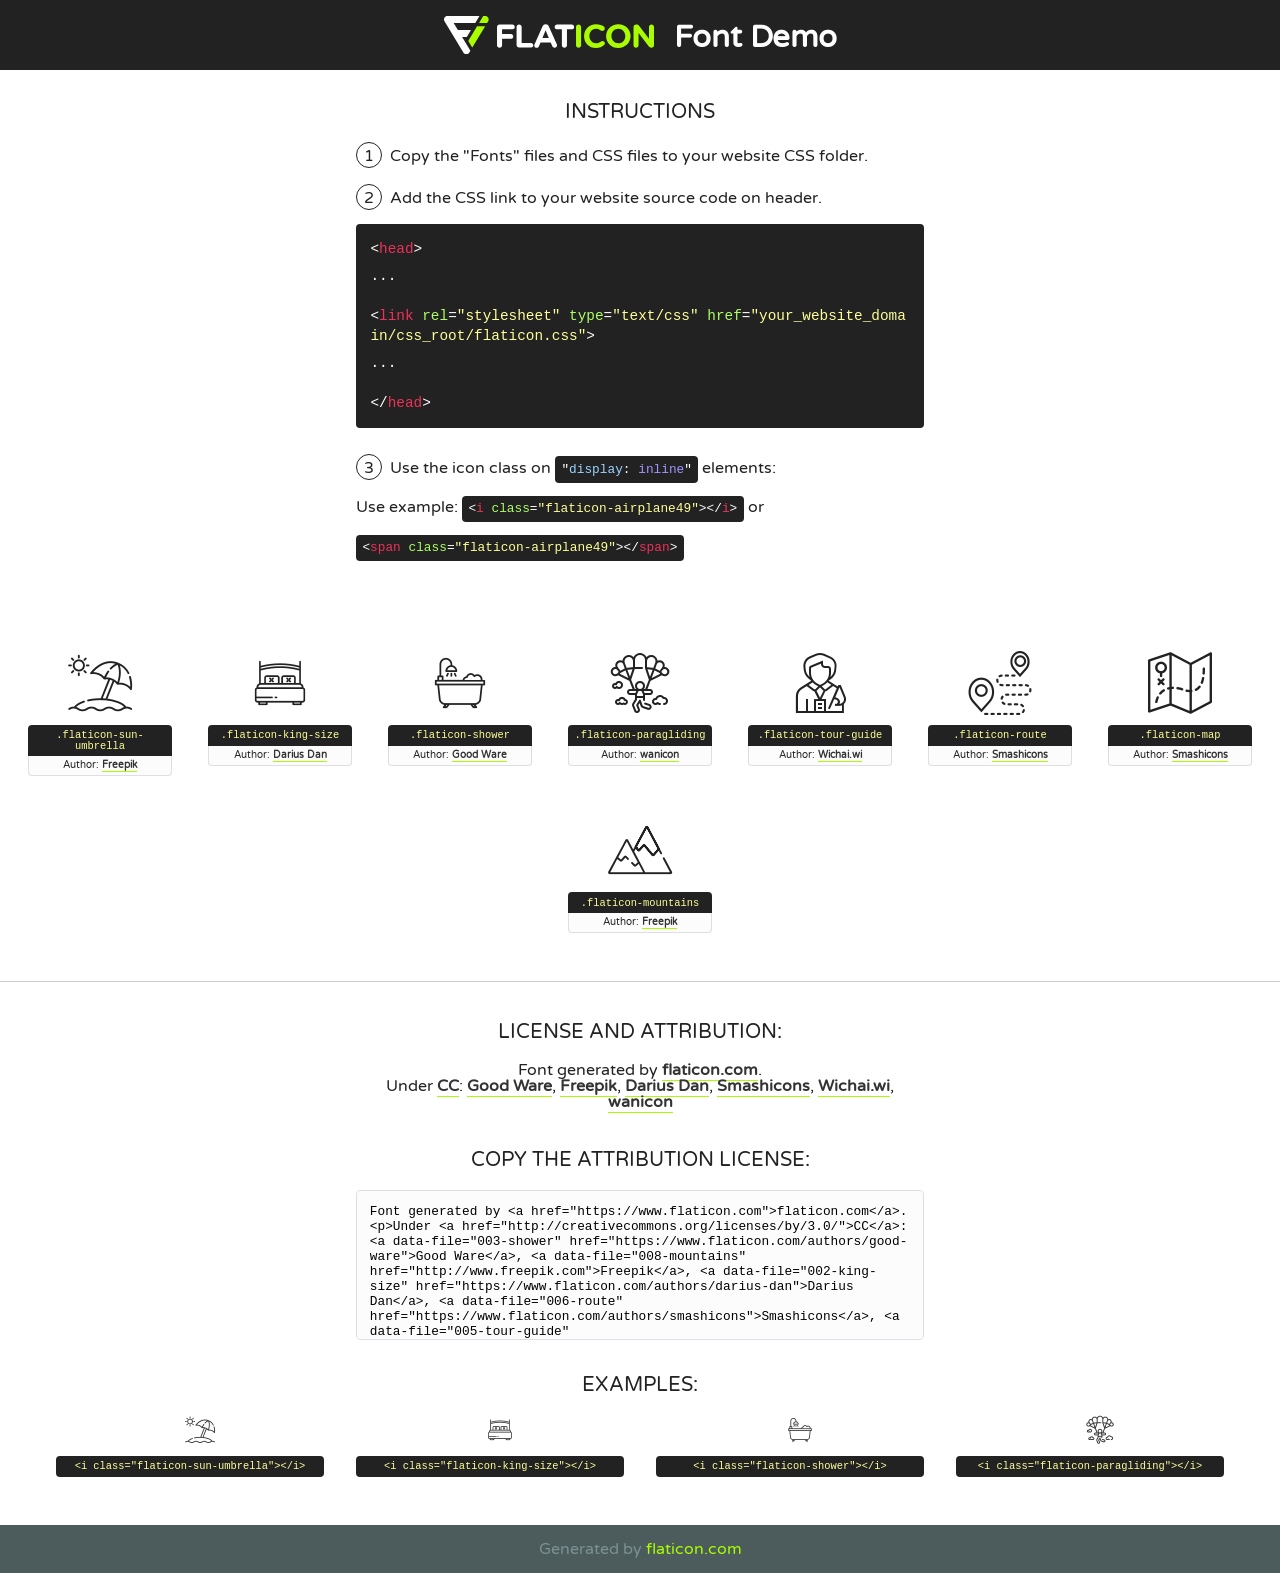
<file: fonts/flaticon/font/flaticon.html>
<!DOCTYPE html>
<!--
  Flaticon icon font: Flaticon
  Creation date: 22/08/2019 02:16
-->
<html>
<!DOCTYPE html>
<html>

<head>
    <title>Flaticon WebFont</title>
    <link href="http://fonts.googleapis.com/css?family=Varela+Round" rel="stylesheet" type="text/css" />
    <link rel="stylesheet" type="text/css" href="flaticon.css">
    <meta charset="UTF-8">
    <style>
    html, body, div, span, applet, object, iframe,
    h1, h2, h3, h4, h5, h6, p, blockquote, pre,
    a, abbr, acronym, address, big, cite, code,
    del, dfn, em, img, ins, kbd, q, s, samp,
    small, strike, strong, sub, sup, tt, var,
    b, u, i, center,
    dl, dt, dd, ol, ul, li,
    fieldset, form, label, legend,
    table, caption, tbody, tfoot, thead, tr, th, td,
    article, aside, canvas, details, embed, 
    figure, figcaption, footer, header, hgroup, 
    menu, nav, output, ruby, section, summary,
    time, mark, audio, video {
        margin: 0;
        padding: 0;
        border: 0;
        font-size: 100%;
        font: inherit;
        vertical-align: baseline;
    }
    /* HTML5 display-role reset for older browsers */
    article, aside, details, figcaption, figure, 
    footer, header, hgroup, menu, nav, section {
        display: block;
    }
    body {
        line-height: 1;
    }
    ol, ul {
        list-style: none;
    }
    blockquote, q {
        quotes: none;
    }
    blockquote:before, blockquote:after,
    q:before, q:after {
        content: '';
        content: none;
    }
    table {
        border-collapse: collapse;
        border-spacing: 0;
    }
    body {
        font-family: 'Varela Round', Helvetica, Arial, sans-serif;
        font-size: 16px;
        color: #222;
    }
    a {
        color: #333;
        border-bottom: 1px solid #a9fd00;
        font-weight: bold;
        text-decoration: none;
    }
    * {
        -moz-box-sizing: border-box;
        -webkit-box-sizing: border-box;
        box-sizing: border-box;
        margin: 0;
        padding: 0;
    }
    [class^="flaticon-"]:before, [class*=" flaticon-"]:before, [class^="flaticon-"]:after, [class*=" flaticon-"]:after {
        font-family: Flaticon;
        font-size: 30px;
        font-style: normal;
        margin-left: 20px;
        color: #333;
    }
    .wrapper {
        max-width: 600px;
        margin: auto;
        padding: 0 1em;
    }
    .title {
        font-size: 1.25em;
        text-align: center;
        margin-bottom: 1em;
        text-transform: uppercase;
    }
    header {
        text-align: center;
        background-color: #222;
        color: #fff;
        padding: 1em;
    }
    header .logo {
        width: 210px;
        height: 38px;
        display: inline-block;
        vertical-align: middle;
        margin-right: 1em;
        border: none;
    }
    header strong {
        font-size: 1.95em;
        font-weight: bold;
        vertical-align: middle;
        margin-top: 5px;
        display: inline-block;
    }
    .demo {
        margin: 2em auto;
        line-height: 1.25em;
    }
    .demo ul li {
        margin-bottom: 1em;
    }
    .demo ul li .num {
        color: #222;
        border-radius: 20px;
        display: inline-block;
        width: 26px;
        padding: 3px;
        height: 26px;
        text-align: center;
        margin-right: 0.5em;
        border: 1px solid #222;
    }
    .demo ul li code {
        background-color: #222;
        border-radius: 4px;
        padding: 0.25em 0.5em;
        display: inline-block;
        color: #fff;
        font-family: Consolas,Monaco,Lucida Console,Liberation Mono,DejaVu Sans Mono,Bitstream Vera Sans Mono,Courier New, monospace;
        font-weight: lighter;
        margin-top: 1em;
        font-size: 0.8em;
        word-break: break-all;
    }
    .demo ul li code.big {
        padding: 1em;
        font-size: 0.9em;
    }
    .demo ul li code .red {
        color: #EF3159;
    }
    .demo ul li code .green {
        color: #ACFF65;
    }
    .demo ul li code .yellow {
        color: #FFFF99;
    }
    .demo ul li code .blue {
        color: #99D3FF;
    }
    .demo ul li code .purple {
        color: #A295FF;
    }
    .demo ul li code .dots {
        margin-top: 0.5em;
        display: block;
    }
    #glyphs {
        border-bottom: 1px solid #ccc;
        padding: 2em 0;
        text-align: center;
    }
    .glyph {
        display: inline-block;
        width: 9em;
        margin: 1em;
        text-align: center;
        vertical-align: top;
        background: #FFF;
    }
    .glyph .glyph-icon {
        padding: 10px;
        display: block;
        font-family:"Flaticon";
        font-size: 64px;
        line-height: 1;
    }
    .glyph .glyph-icon:before {
        font-size: 64px;
        color: #222;
        margin-left: 0;
    }
    .class-name {
        font-size: 0.65em;
        background-color: #222;
        color: #fff;
        border-radius: 4px 4px 0 0;
        padding: 0.5em;
        color: #FFFF99;
        font-family: Consolas,Monaco,Lucida Console,Liberation Mono,DejaVu Sans Mono,Bitstream Vera Sans Mono,Courier New, monospace;
    }
    .author-name {
        font-size: 0.6em;
        background-color: #fcfcfd;
        border: 1px solid #DEDEE4;
        border-top: 0;
        border-radius: 0 0 4px 4px;
        padding: 0.5em;
    }
    .class-name:last-child {
        font-size: 10px;
        color:#888;
    }
    .class-name:last-child a {
        font-size: 10px;
        color:#555;
    }
    .class-name:last-child a:hover {
        color:#a9fd00;
    }
    .glyph > input {
        display: block;
        width: 100px;
        margin: 5px auto;
        text-align: center;
        font-size: 12px;
        cursor: text;
    }
    .glyph > input.icon-input {
        font-family:"Flaticon";
        font-size: 16px;
        margin-bottom: 10px;
    }
    .attribution .title {
        margin-top: 2em;
    }
    .attribution textarea {
        background-color: #fcfcfd;
        padding: 1em;
        border: none;
        box-shadow: none;
        border: 1px solid #DEDEE4;
        border-radius: 4px;
        resize: none;
        width: 100%;
        height: 150px;
        font-size: 0.8em;
        font-family: Consolas,Monaco,Lucida Console,Liberation Mono,DejaVu Sans Mono,Bitstream Vera Sans Mono,Courier New, monospace;
        -webkit-appearance: none;
    }
    .iconsuse {
        margin: 2em auto;
        text-align: center;
        max-width: 1200px;
    }
    .iconsuse:after {
        content: '';
        display: table;
        clear: both;
    }
    .iconsuse .image {
        float: left;
        width: 25%;
        padding: 0 1em;
    }
    .iconsuse .image p {
        margin-bottom: 1em;
    }
    .iconsuse .image span {
        display: block;
        font-size: 0.65em;
        background-color: #222;
        color: #fff;
        border-radius: 4px;
        padding: 0.5em;
        color: #FFFF99;
        margin-top: 1em;
        font-family: Consolas,Monaco,Lucida Console,Liberation Mono,DejaVu Sans Mono,Bitstream Vera Sans Mono,Courier New, monospace;
    }
    #footer {
        text-align: center;
        background-color: #4C5B5C;
        color: #7c9192;
        padding: 1em;
    }
    #footer a {
        border: none;
        color: #a9fd00;
        font-weight: normal;
    }
    @media (max-width: 960px) {
        .iconsuse .image {
            width: 50%;
        }
    }
    @media (max-width: 560px) {
        .iconsuse .image {
            width: 100%;
        }
    }
    </style>
</head>

<body class="characters-off">

    <header>
        <a href="https://www.flaticon.com" target="_blank" class="logo">
            <svg version="1.1" xmlns="http://www.w3.org/2000/svg" xmlns:xlink="http://www.w3.org/1999/xlink" xmlns:a="http://ns.adobe.com/AdobeSVGViewerExtensions/3.0/" viewBox="0 0 560.875 102.036" enable-background="new 0 0 560.875 102.036" xml:space="preserve">
                <defs>
                </defs>
                <g>
                    <g class="letters">
                        <path fill="#ffffff" d="M141.596,29.675c0-3.777,2.985-6.767,6.764-6.767h34.438c3.426,0,6.15,2.728,6.15,6.15
                        c0,3.43-2.724,6.149-6.15,6.149h-27.674v13.091h23.719c3.429,0,6.151,2.724,6.151,6.15c0,3.43-2.723,6.149-6.151,6.149h-23.719
                        v17.574c0,3.773-2.986,6.761-6.764,6.761c-3.779,0-6.764-2.989-6.764-6.761V29.675z"></path>
                        <path fill="#ffffff" d="M193.844,29.149c0-3.781,2.985-6.767,6.764-6.767c3.776,0,6.763,2.985,6.763,6.767v42.957h25.039
                        c3.426,0,6.149,2.726,6.149,6.153c0,3.425-2.723,6.15-6.149,6.15h-31.802c-3.779,0-6.764-2.986-6.764-6.768V29.149z"></path>
                        <path fill="#ffffff" d="M241.891,75.71l21.438-48.407c1.492-3.341,4.215-5.357,7.906-5.357h0.792
                        c3.686,0,6.323,2.017,7.815,5.357l21.439,48.407c0.436,0.967,0.701,1.845,0.701,2.723c0,3.602-2.809,6.501-6.414,6.501
                        c-3.161,0-5.269-1.845-6.499-4.655l-4.132-9.661h-27.059l-4.301,10.102c-1.144,2.631-3.426,4.214-6.237,4.214
                        c-3.517,0-6.24-2.81-6.24-6.325C241.1,77.64,241.451,76.677,241.891,75.71z M279.932,58.666l-8.521-20.297l-8.526,20.297H279.932
                        z"></path>
                        <path fill="#ffffff" d="M314.864,35.387H301.86c-3.429,0-6.239-2.813-6.239-6.238c0-3.429,2.811-6.24,6.239-6.24h39.533
                        c3.426,0,6.237,2.811,6.237,6.24c0,3.425-2.811,6.238-6.237,6.238h-13.001v42.785c0,3.773-2.99,6.761-6.764,6.761
                        c-3.779,0-6.764-2.989-6.764-6.761V35.387z"></path>
                        <path fill="#A9FD00" d="M352.615,29.149c0-3.781,2.985-6.767,6.767-6.767c3.774,0,6.761,2.985,6.761,6.767v49.024
                        c0,3.773-2.987,6.761-6.761,6.761c-3.781,0-6.767-2.989-6.767-6.761V29.149z"></path>
                        <path fill="#A9FD00" d="M374.132,53.836v-0.179c0-17.481,13.178-31.801,32.065-31.801c9.22,0,15.459,2.458,20.557,6.238
                        c1.402,1.054,2.637,2.985,2.637,5.357c0,3.692-2.985,6.59-6.681,6.59c-1.845,0-3.071-0.702-4.044-1.319
                        c-3.776-2.813-7.729-4.393-12.562-4.393c-10.364,0-17.831,8.611-17.831,19.154v0.173c0,10.542,7.291,19.329,17.831,19.329
                        c5.715,0,9.492-1.756,13.359-4.834c1.049-0.874,2.458-1.491,4.039-1.491c3.429,0,6.325,2.813,6.325,6.236
                        c0,2.106-1.056,3.78-2.282,4.834c-5.539,4.834-12.036,7.733-21.878,7.733C387.572,85.464,374.132,71.493,374.132,53.836z"></path>
                        <path fill="#A9FD00" d="M433.009,53.836v-0.179c0-17.481,13.79-31.801,32.766-31.801c18.981,0,32.592,14.143,32.592,31.628v0.173
                        c0,17.483-13.785,31.807-32.769,31.807C446.625,85.464,433.009,71.32,433.009,53.836z M484.224,53.836v-0.179
                        c0-10.539-7.725-19.326-18.626-19.326c-10.893,0-18.449,8.611-18.449,19.154v0.173c0,10.542,7.73,19.329,18.626,19.329
                        C476.676,72.986,484.224,64.378,484.224,53.836z"></path>
                        <path fill="#A9FD00" d="M506.233,29.321c0-3.774,2.99-6.763,6.767-6.763h1.401c3.252,0,5.183,1.583,7.029,3.953l26.093,34.265
                        V29.059c0-3.692,2.99-6.677,6.681-6.677c3.683,0,6.671,2.985,6.671,6.677v48.934c0,3.78-2.987,6.765-6.764,6.765h-0.436
                        c-3.257,0-5.188-1.581-7.034-3.953l-27.056-35.492v32.944c0,3.687-2.985,6.676-6.678,6.676c-3.683,0-6.673-2.989-6.673-6.676
                        V29.321z"></path>
                    </g>
                    <g class="insignia">
                        <path fill="#ffffff" d="M48.372,56.137h12.517l11.156-18.537H37.186L25.688,18.539h57.825L94.668,0H9.271
                        C5.925,0,2.842,1.801,1.198,4.716c-1.644,2.907-1.593,6.482,0.134,9.343l50.38,83.501c1.678,2.781,4.689,4.476,7.938,4.476
                        c3.246,0,6.257-1.695,7.935-4.476l2.898-4.804L48.372,56.137z"></path>
                        <g class="i">
                            <path fill="#A9FD00" d="M93.575,18.539h0.031v0.004l21.652,0.004l2.705-4.488c1.727-2.861,1.778-6.436,0.133-9.343
                            C116.454,1.801,113.371,0,110.026,0h-5.294L93.575,18.539z"></path>
                            <polygon fill="#A9FD00" points="88.291,27.356 64.725,66.486 75.519,84.404 109.942,27.356"></polygon>
                        </g>
                    </g>
                </g>
            </svg>
        </a>
        <strong>Font Demo</strong>
    </header>


    <section class="demo wrapper">

        <p class="title">Instructions</p>

        <ul>
            <li>
                <span class="num">1</span>Copy the "Fonts" files and CSS files to your website CSS folder.
            </li>
            <li>
                <span class="num">2</span>Add the CSS link to your website source code on header.
                <code class="big">
                    &lt;<span class="red">head</span>&gt;
                    <br/><span class="dots">...</span>
                    <br/>&lt;<span class="red">link</span> <span class="green">rel</span>=<span class="yellow">"stylesheet"</span> <span class="green">type</span>=<span class="yellow">"text/css"</span> <span class="green">href</span>=<span class="yellow">"your_website_domain/css_root/flaticon.css"</span>&gt;
                    <br/><span class="dots">...</span>
                    <br/>&lt;/<span class="red">head</span>&gt;
                </code>
            </li>

            <li>
                <p>
                    <span class="num">3</span>Use the icon class on <code>"<span class="blue">display</span>:<span class="purple"> inline</span>"</code> elements:
                    <br />
                    Use example: <code>&lt;<span class="red">i</span> <span class="green">class</span>=<span class="yellow">&quot;flaticon-airplane49&quot;</span>&gt;&lt;/<span class="red">i</span>&gt;</code> or <code>&lt;<span class="red">span</span> <span class="green">class</span>=<span class="yellow">&quot;flaticon-airplane49&quot;</span>&gt;&lt;/<span class="red">span</span>&gt;</code>
            </li>
        </ul>

    </section>




   <section id="glyphs">          
    
      
        <div class="glyph"><div class="glyph-icon flaticon-sun-umbrella"></div>
            <div class="class-name">.flaticon-sun-umbrella</div>
            <div class="author-name">Author: <a data-file="001-sun-umbrella" href="http://www.freepik.com">Freepik</a> </div> 
        </div>        
        
        <div class="glyph"><div class="glyph-icon flaticon-king-size"></div>
            <div class="class-name">.flaticon-king-size</div>
            <div class="author-name">Author: <a data-file="002-king-size" href="https://www.flaticon.com/authors/darius-dan">Darius Dan</a> </div> 
        </div>        
        
        <div class="glyph"><div class="glyph-icon flaticon-shower"></div>
            <div class="class-name">.flaticon-shower</div>
            <div class="author-name">Author: <a data-file="003-shower" href="https://www.flaticon.com/authors/good-ware">Good Ware</a> </div> 
        </div>        
        
        <div class="glyph"><div class="glyph-icon flaticon-paragliding"></div>
            <div class="class-name">.flaticon-paragliding</div>
            <div class="author-name">Author: <a data-file="004-paragliding" href="https://www.flaticon.com/authors/wanicon">wanicon</a> </div> 
        </div>        
        
        <div class="glyph"><div class="glyph-icon flaticon-tour-guide"></div>
            <div class="class-name">.flaticon-tour-guide</div>
            <div class="author-name">Author: <a data-file="005-tour-guide" href="https://www.flaticon.com/authors/wichaiwi">Wichai.wi</a> </div> 
        </div>        
        
        <div class="glyph"><div class="glyph-icon flaticon-route"></div>
            <div class="class-name">.flaticon-route</div>
            <div class="author-name">Author: <a data-file="006-route" href="https://www.flaticon.com/authors/smashicons">Smashicons</a> </div> 
        </div>        
        
        <div class="glyph"><div class="glyph-icon flaticon-map"></div>
            <div class="class-name">.flaticon-map</div>
            <div class="author-name">Author: <a data-file="007-map" href="https://www.flaticon.com/authors/smashicons">Smashicons</a> </div> 
        </div>        
        
        <div class="glyph"><div class="glyph-icon flaticon-mountains"></div>
            <div class="class-name">.flaticon-mountains</div>
            <div class="author-name">Author: <a data-file="008-mountains" href="http://www.freepik.com">Freepik</a> </div> 
        </div>        
        

    </section>



    <section class="attribution wrapper"   style="text-align:center;">

      <div class="title">License and attribution:</div><div class="attrDiv">Font generated by <a href="https://www.flaticon.com">flaticon.com</a>. <div><p>Under <a href="http://creativecommons.org/licenses/by/3.0/">CC</a>: <a data-file="003-shower" href="https://www.flaticon.com/authors/good-ware">Good Ware</a>, <a data-file="008-mountains" href="http://www.freepik.com">Freepik</a>, <a data-file="002-king-size" href="https://www.flaticon.com/authors/darius-dan">Darius Dan</a>, <a data-file="006-route" href="https://www.flaticon.com/authors/smashicons">Smashicons</a>, <a data-file="005-tour-guide" href="https://www.flaticon.com/authors/wichaiwi">Wichai.wi</a>, <a data-file="004-paragliding" href="https://www.flaticon.com/authors/wanicon">wanicon</a></p>  </div>
      </div>
      <div class="title">Copy the Attribution License:</div>

    <textarea onclick="this.focus();this.select();">Font generated by &lt;a href=&quot;https://www.flaticon.com&quot;&gt;flaticon.com&lt;/a&gt;. <p>Under <a href="http://creativecommons.org/licenses/by/3.0/">CC</a>: <a data-file="003-shower" href="https://www.flaticon.com/authors/good-ware">Good Ware</a>, <a data-file="008-mountains" href="http://www.freepik.com">Freepik</a>, <a data-file="002-king-size" href="https://www.flaticon.com/authors/darius-dan">Darius Dan</a>, <a data-file="006-route" href="https://www.flaticon.com/authors/smashicons">Smashicons</a>, <a data-file="005-tour-guide" href="https://www.flaticon.com/authors/wichaiwi">Wichai.wi</a>, <a data-file="004-paragliding" href="https://www.flaticon.com/authors/wanicon">wanicon</a></p>  
     </textarea>

    </section>

    <section class="iconsuse">

          <div class="title">Examples:</div>            
             
            <div class="image">
                <p>
                    <i class="glyph-icon flaticon-sun-umbrella"></i> 
                    <span>&lt;i class=&quot;flaticon-sun-umbrella&quot;&gt;&lt;/i&gt;</span>
                </p>
            </div>
            
            <div class="image">
                <p>
                    <i class="glyph-icon flaticon-king-size"></i> 
                    <span>&lt;i class=&quot;flaticon-king-size&quot;&gt;&lt;/i&gt;</span>
                </p>
            </div>
            
            <div class="image">
                <p>
                    <i class="glyph-icon flaticon-shower"></i> 
                    <span>&lt;i class=&quot;flaticon-shower&quot;&gt;&lt;/i&gt;</span>
                </p>
            </div>
            
            <div class="image">
                <p>
                    <i class="glyph-icon flaticon-paragliding"></i> 
                    <span>&lt;i class=&quot;flaticon-paragliding&quot;&gt;&lt;/i&gt;</span>
                </p>
            </div>
                       
        </div>
                            
    </section>

<div id="footer">
    <div>Generated by <a href="https://www.flaticon.com">flaticon.com</a>
    </div>
</div>



</body>
</html>
</file>
<file: fonts/flaticon/font/flaticon.css>
/*
  	Flaticon icon font: Flaticon
  	Creation date: 22/08/2019 02:16
  	*/

@font-face {
  font-family: "Flaticon";
  src: url("./Flaticon.eot");
  src: url("./Flaticon.eot?#iefix") format("embedded-opentype"),
       url("./Flaticon.woff2") format("woff2"),
       url("./Flaticon.woff") format("woff"),
       url("./Flaticon.ttf") format("truetype"),
       url("./Flaticon.svg#Flaticon") format("svg");
  font-weight: normal;
  font-style: normal;
}

@media screen and (-webkit-min-device-pixel-ratio:0) {
  @font-face {
    font-family: "Flaticon";
    src: url("./Flaticon.svg#Flaticon") format("svg");
  }
}

[class^="flaticon-"]:before, [class*=" flaticon-"]:before,
[class^="flaticon-"]:after, [class*=" flaticon-"]:after {   
  font-family: Flaticon;
        font-size: 20px;
font-style: normal;
margin-left: 20px;
}

.flaticon-sun-umbrella:before { content: "\f100"; }
.flaticon-king-size:before { content: "\f101"; }
.flaticon-shower:before { content: "\f102"; }
.flaticon-paragliding:before { content: "\f103"; }
.flaticon-tour-guide:before { content: "\f104"; }
.flaticon-route:before { content: "\f105"; }
.flaticon-map:before { content: "\f106"; }
.flaticon-mountains:before { content: "\f107"; }
</file>
